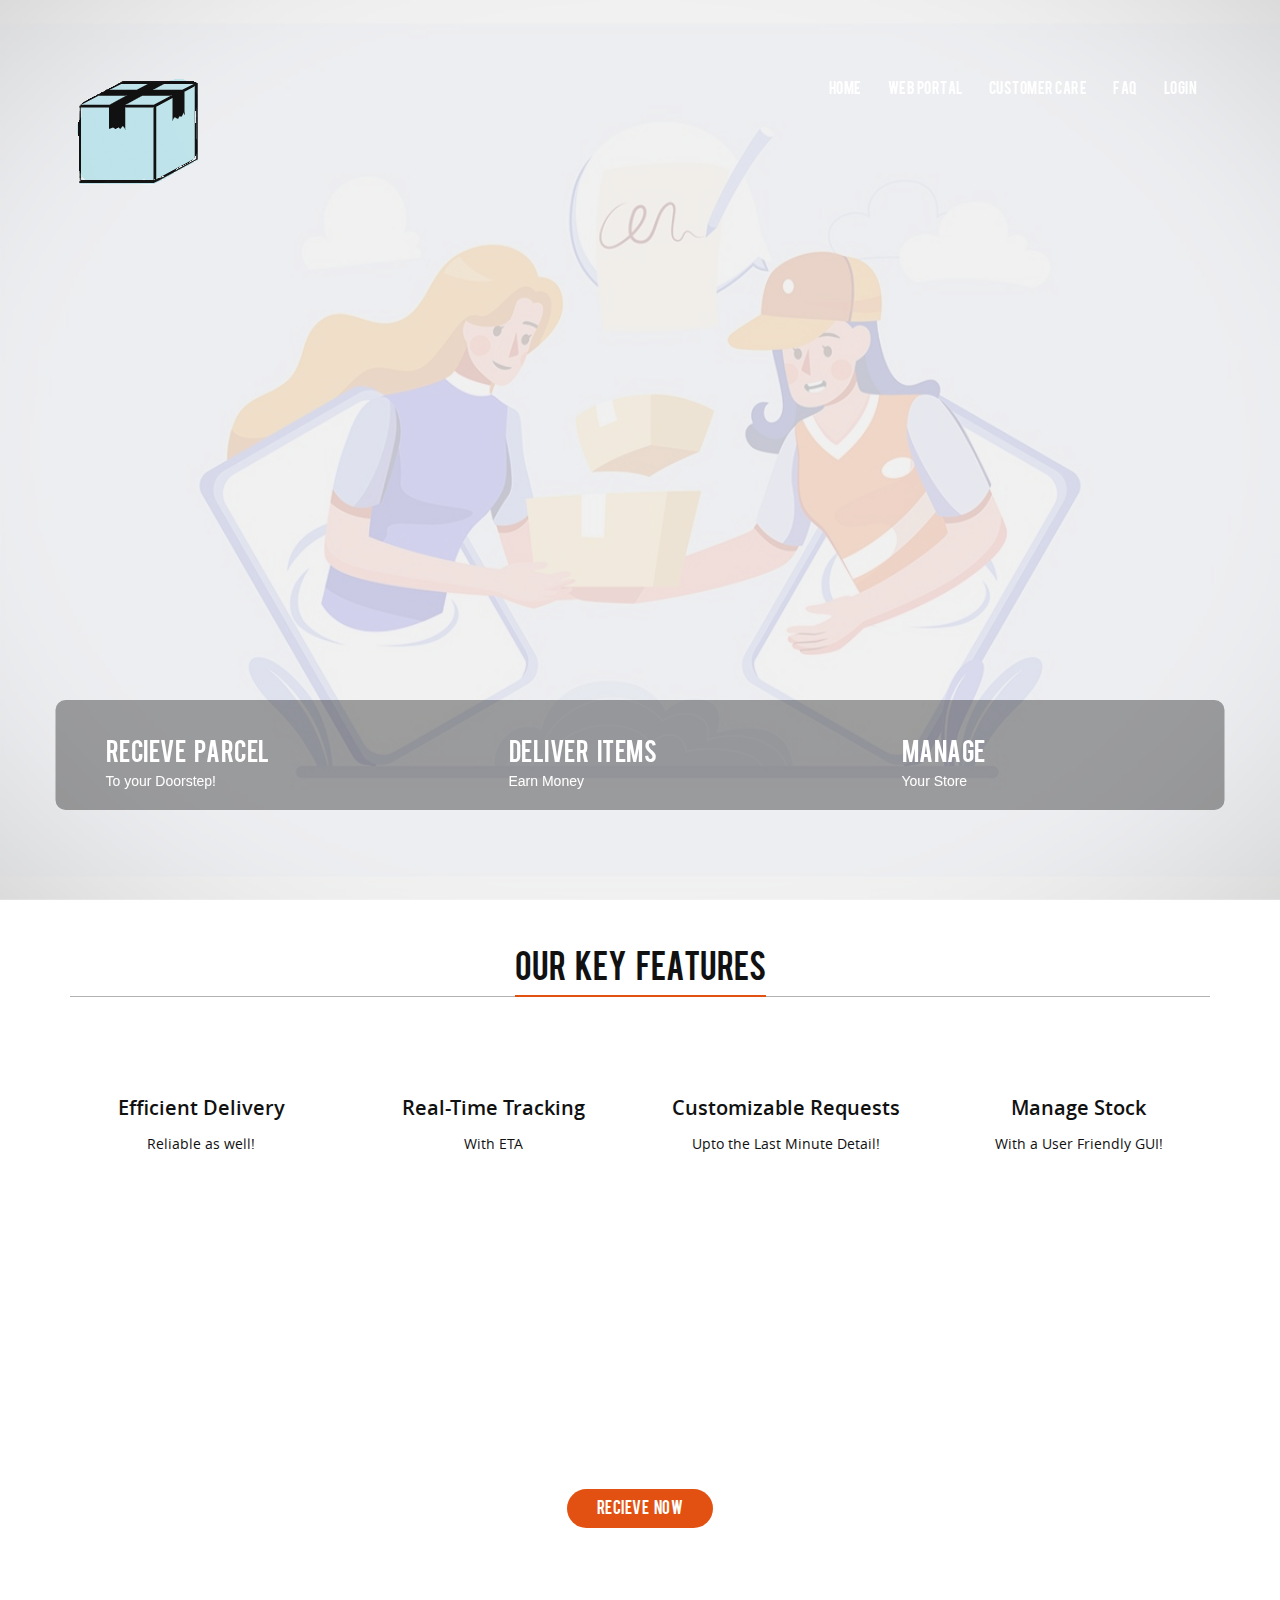
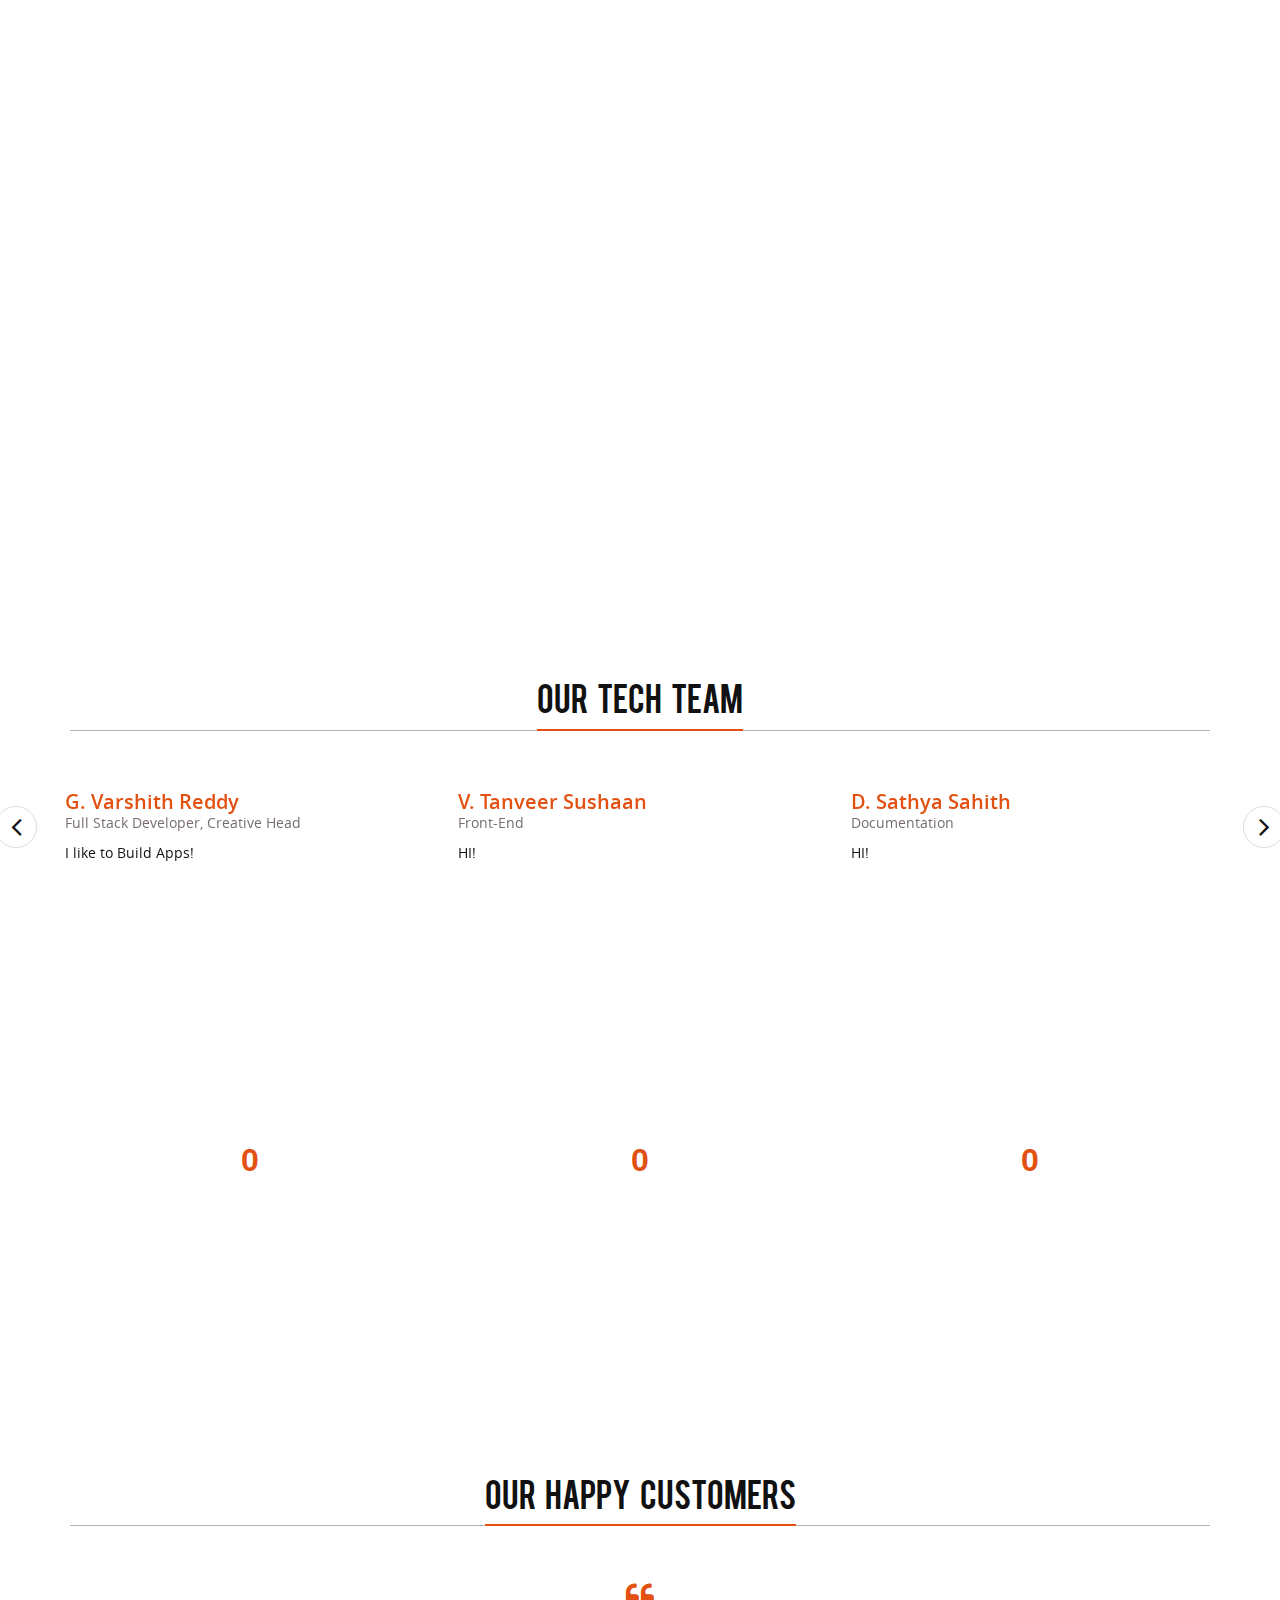
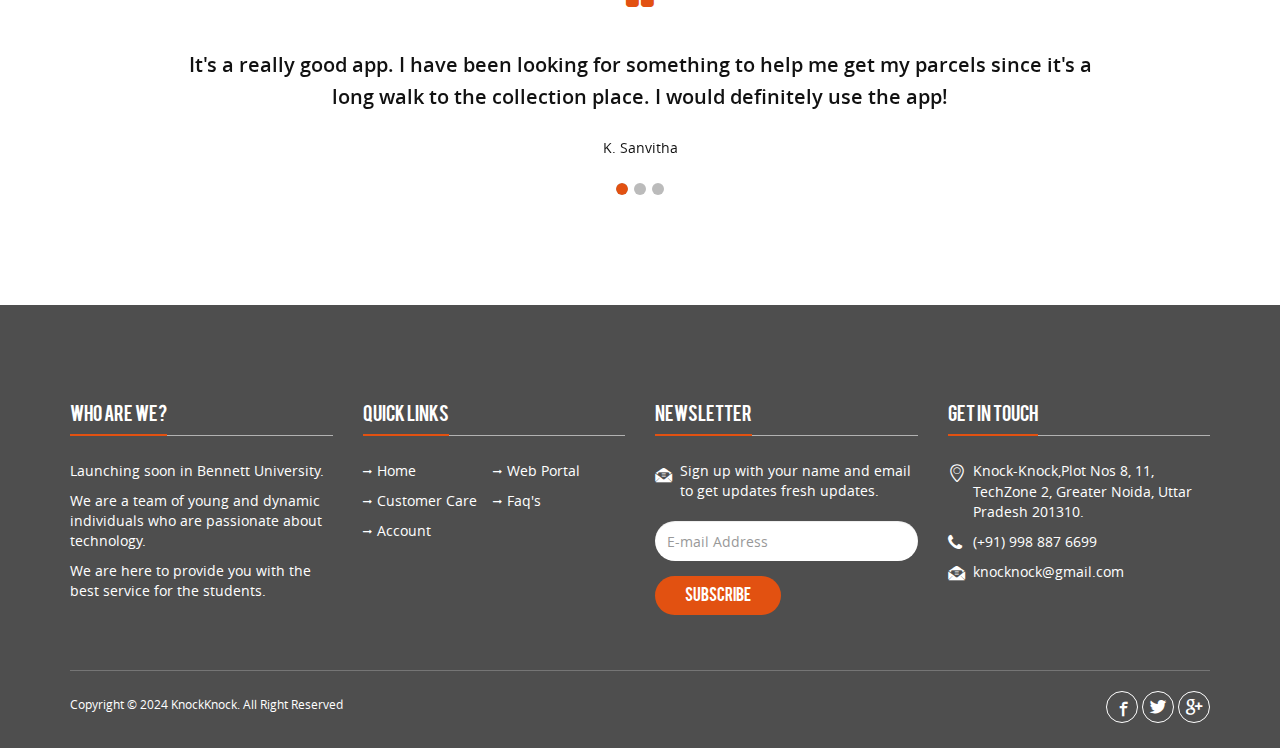
<file: Project/index.html>
<!doctype html>
<html lang="en">
<head>
<meta charset="utf-8">
<meta http-equiv="X-UA-Compatible" content="IE=edge">
<meta name="viewport" content="width=device-width, initial-scale=1">
<title>Knock-Knock</title>
<link rel="stylesheet" type="text/css" href="css/bootstrap.min.css">
<link rel="stylesheet" type="text/css" href="css/font-awesome.min.css">
<link rel="stylesheet" type="text/css" href="css/bistro-icons.css">
<link rel="stylesheet" type="text/css" href="css/animate.min.css">
<link rel="stylesheet" type="text/css" href="css/settings.css">
<link rel="stylesheet" type="text/css" href="css/navigation.css">
<link rel="stylesheet" type="text/css" href="css/owl.carousel.css">
<link rel="stylesheet" type="text/css" href="css/owl.transitions.css">
<link rel="stylesheet" type="text/css" href="css/jquery.fancybox.css">
<link rel="stylesheet" type="text/css" href="css/zerogrid.css">
<link rel="stylesheet" type="text/css" href="css/style.css">
<link rel="stylesheet" type="text/css" href="css/loader.css">
<link rel="shortcut icon" href="images/logo.png">

</head>

<body>

<!--Loader-->
<div class="loader"> 
   <div class="cssload-container">
     <div class="cssload-circle"></div>
     <div class="cssload-circle"></div>
   </div>
</div>

<!--Header-->
<header id="main-navigation">
  <div id="navigation" data-spy="affix" data-offset-top="20">
    <div class="container">
      <div class="row">
      <div class="col-md-12">
        <nav class="navbar navbar-default">
          <div class="navbar-header">
            <button type="button" class="navbar-toggle collapsed" data-toggle="collapse" data-target="#fixed-collapse-navbar" aria-expanded="false"> 
            <span class="icon-bar top-bar"></span> <span class="icon-bar middle-bar"></span> <span class="icon-bar bottom-bar"></span> 
            </button>
           <a class="navbar-brand" href="index.html"><img src="images/logo.png" alt="logo" class="img-responsive"></a> 
         </div>
        
            <div id="fixed-collapse-navbar" class="navbar-collapse collapse navbar-right">
              <ul class="nav navbar-nav">
                <li>
                   <a href="index.html">Home</a>
                   
                </li>
                <li class="dropdown">
                <a data-toggle="dropdown" href="#" class="dropdown-toggle">Web Portal</a>
                <ul class="dropdown-menu">
                  <li><a href="nearby.html">Nearby Orders</a></li>
                  <li><a href="menu.html">Manage Store</a></li>
                </ul>
                
                
                    <li><a href="customercare.html">Customer Care</a></li>
                    <li><a href="faq.html">FAQ</a></li>
                  
                <li><a href="Login & Signup Form\login.html">Login</a></li>
                
              </ul>
            </div>
         </nav>
         </div>
       </div>
     </div>
  </div>
</header>



<!-- REVOLUTION SLIDER -->			

				<div id="rev_slider_34_1_wrapper" class="rev_slider_wrapper fullwidthbanner-container" data-alias="news-gallery34" style="margin:0px auto;background-color:#ffffff;padding:0px;margin-top:0px;margin-bottom:0px;">
				<!-- START REVOLUTION SLIDER 5.0.7 fullwidth mode -->
					<div id="rev_slider_34_1" class="rev_slider fullwidthabanner" style="display:none;" data-version="5.0.7">
						<ul>	<!-- SLIDE  -->
							<li data-index="rs-129" data-transition="fade" data-slotamount="default" data-rotate="0"  data-fstransition="fade" data-fsmasterspeed="1500" data-fsslotamount="7"  data-title="Recieve &nbsp; Parcel" data-description="To your Doorstep!">
								<!-- MAIN IMAGE -->
								<img src="images/banner2.jpg"  alt=""  data-bgposition="center center" data-bgfit="cover" data-bgrepeat="no-repeat" class="rev-slidebg" data-no-retina>
								<!-- LAYER NR. 2 -->
								<h1 class="tp-caption tp-resizeme" 
                          data-x="left" data-hoffset="15"
                          data-y="70" 
                          data-transform_idle="o:1;"
                          data-transform_in="y:[-100%];z:0;rX:0deg;rY:0;rZ:0;sX:1;sY:1;skX:0;skY:0;s:1500;e:Power3.easeInOut;" 
                          data-transform_out="auto:auto;s:1000;e:Power3.easeInOut;" 
                          data-mask_in="x:0px;y:0px;s:inherit;e:inherit;" 
                          data-mask_out="x:0;y:0;s:inherit;e:inherit;" 
                          data-start="500" 
                          data-splitin="none" 
                          data-splitout="none" 
                          style="z-index: 6;">
                          <span class="small_title">Do you want your</span> <br> Parcel &nbsp; Delivered &nbsp; to your &nbsp;<span class="color">Doorstep</span>
                       </h1>
								<!-- LAYER NR. 2 -->
                        <p class="tp-caption tp-resizeme"
                          data-x="left" data-hoffset="15"
                          data-y="210" 
                          data-transform_idle="o:1;"
                          data-transform_in="y:[-100%];z:0;rX:0deg;rY:0;rZ:0;sX:1;sY:1;skX:0;skY:0;s:1500;e:Power3.easeInOut;" 
                          data-transform_out="auto:auto;s:1000;e:Power3.easeInOut;" 
                          data-mask_in="x:0px;y:0px;s:inherit;e:inherit;" 
                          data-mask_out="x:0;y:0;s:inherit;e:inherit;" 
                          data-start="800"
                          style="z-index: 9;">Don't Worry!
                          
                        </p>
                        <div class="tp-caption fade tp-resizeme"
                           data-x="left" data-hoffset="15"
                           data-y="280"
                           data-width = "full"  
                           data-transform_in="y:[-100%];z:0;rX:0deg;rY:0;rZ:0;sX:1;sY:1;skX:0;skY:0;s:1500;e:Power3.easeInOut;"
                           data-transform_out="auto:auto;s:1000;e:Power3.easeInOut;"  
                           data-mask_in="x:0px;y:0px;s:inherit;e:inherit;" 
                           data-mask_out="x:0;y:0;s:inherit;e:inherit;" 
                          data-start="1200"
                           style="z-index: 12;">
                       <a href="recieve.html" class="btn-common btn-white page-scroll">Recieve &nbsp; Now</a>
                       </div>
                        
                       
							</li>
							
							<li class="text-center" data-index="rs-130" data-transition="slideleft" data-slotamount="default" data-rotate="0"  data-title="Deliver &nbsp; Items" data-description="Earn Money">
								<img src="images/banner1.jpg"  alt="" data-bgposition="center center" data-bgfit="cover" data-bgrepeat="no-repeat" class="rev-slidebg" data-no-retina>
                        <h1 class="tp-caption tp-resizeme" 
                          data-x="center" data-hoffset="15"
                          data-y="70" 
                          data-transform_idle="o:1;"
                          data-transform_in="y:[-100%];z:0;rX:0deg;rY:0;rZ:0;sX:1;sY:1;skX:0;skY:0;s:1500;e:Power3.easeInOut;" 
                          data-transform_out="auto:auto;s:1000;e:Power3.easeInOut;" 
                          data-mask_in="x:0px;y:0px;s:inherit;e:inherit;" 
                          data-mask_out="x:0;y:0;s:inherit;e:inherit;" 
                          data-start="500" 
                          data-splitin="none" 
                          data-splitout="none" 
                          style="z-index: 6;">
                          <span class="small_title">  Do  you  want</span> <br> a &nbsp; steady &nbsp; <span class="color">Side &nbsp; Income</span>
                        </h1>
                        <p class="tp-caption tp-resizeme"
                          data-x="center" data-hoffset="15"
                          data-y="210" 
                          data-transform_idle="o:1;"
                          data-transform_in="y:[-100%];z:0;rX:0deg;rY:0;rZ:0;sX:1;sY:1;skX:0;skY:0;s:1500;e:Power3.easeInOut;" 
                          data-transform_out="auto:auto;s:1000;e:Power3.easeInOut;" 
                          data-mask_in="x:0px;y:0px;s:inherit;e:inherit;" 
                          data-mask_out="x:0;y:0;s:inherit;e:inherit;" 
                          data-start="800"
                          style="z-index: 9;">Fikhar not!
                        </p>
							
                            
                          <div class="tp-caption fade tp-resizeme"
                           data-x="center" data-hoffset="15"
                           data-y="280"
                           data-width = "full"  
                           data-transform_in="y:[-100%];z:0;rX:0deg;rY:0;rZ:0;sX:1;sY:1;skX:0;skY:0;s:1500;e:Power3.easeInOut;"
                           data-transform_out="auto:auto;s:1000;e:Power3.easeInOut;"  
                           data-mask_in="x:0px;y:0px;s:inherit;e:inherit;" 
                           data-mask_out="x:0;y:0;s:inherit;e:inherit;" 
                          data-start="1200"
                           style="z-index: 12;">
                          <a href="income2.html" class="btn-common btn-white page-scroll">Learn &nbsp; More</a> &nbsp; <a href="nearby.html" class="btn-common btn-orange page-scroll">Start &nbsp; Now</a>
                       </div>  
                            
                            
                            
                            </li>
						
							<li class="text-right" data-index="rs-131" data-transition="slideleft"   data-rotate="0" data-title="Manage" data-description="Your Store">
								<img src="images/banner4.jpg" alt="" data-bgposition="center center" data-bgfit="cover" data-bgrepeat="no-repeat" class="rev-slidebg" data-no-retina>
                        <h1 class="tp-caption tp-resizeme" 
                          data-x="right" data-hoffset="" 
                          data-y="70" 
                          data-transform_idle="o:1;"
                          data-transform_in="y:[-100%];z:0;rX:0deg;rY:0;rZ:0;sX:1;sY:1;skX:0;skY:0;s:1500;e:Power3.easeInOut;" 
                          data-transform_out="auto:auto;s:1000;e:Power3.easeInOut;" 
                          data-mask_in="x:0px;y:0px;s:inherit;e:inherit;" 
                          data-mask_out="x:0;y:0;s:inherit;e:inherit;" 
                          data-start="500" 
                          data-splitin="none" 
                          data-splitout="none" 
                          style="z-index: 6;">
                          <span class="small_title">Do you want to step</span> <br> Into the &nbsp; Online &nbsp; <span class="color">Subspace</span>
                        </h1>
                        <p class="tp-caption tp-resizeme"
                          data-x="right" data-hoffset="" 
                          data-y="210" 
                          data-transform_idle="o:1;"
                          data-transform_in="y:[-100%];z:0;rX:0deg;rY:0;rZ:0;sX:1;sY:1;skX:0;skY:0;s:1500;e:Power3.easeInOut;" 
                          data-transform_out="auto:auto;s:1000;e:Power3.easeInOut;" 
                          data-mask_in="x:0px;y:0px;s:inherit;e:inherit;" 
                          data-mask_out="x:0;y:0;s:inherit;e:inherit;" 
                          data-start="800"
                          style="z-index: 9;">Start Small, Start Here!
                        </p>
							
                           <div class="tp-caption fade tp-resizeme"
                           data-x="right" data-hoffset=""
                           data-y="280"
                           data-width = "full" 
                           data-transform_idle="o:1;"
                           data-transform_in="y:[-100%];z:0;rX:0deg;rY:0;rZ:0;sX:1;sY:1;skX:0;skY:0;s:1500;e:Power3.easeInOut;"
                           data-transform_out="auto:auto;s:1000;e:Power3.easeInOut;"  
                           data-mask_in="x:0px;y:0px;s:inherit;e:inherit;" 
                           data-mask_out="x:0;y:0;s:inherit;e:inherit;" 
                          data-start="1200"
                           style="z-index: 12;">
                       <a href="menu.html" class="btn-common btn-white page-scroll">Manage</a>
                       </div>  
                            </li>
							<!-- SLIDE  -->
						</ul>
					</div>
				</div>
 <!-- END REVOLUTION SLIDER -->
						

<!--Features Section-->
<section class="feature_wrap padding-half" id="specialities">
  <div class="container">
    <div class="row">
     <div class="col-md-12 text-center">
        <h2 class="heading ">Our &nbsp; Key &nbsp; Features</h2>
        <hr class="heading_space">
      </div>
    </div>
    <div class="row">
      <div class="col-md-3 col-sm-6 feature text-center">
        <h3>Efficient Delivery</h3>
        <p> Reliable as well!</p>
      </div>
      <div class="col-md-3 col-sm-6 feature text-center">
        <h3>Real-Time Tracking</h3>
        <p> With ETA</p>
      </div>
      <div class="col-md-3 col-sm-6 feature text-center">
        <h3>Customizable Requests</h3>
        <p> Upto the Last Minute Detail!</p>
      </div>
      <div class="col-md-3 col-sm-6 feature text-center">
        <h3>Manage Stock</h3>
        <p> With a User Friendly GUI!</p>
      </div>
    </div>
    
  </div>
</section>

<!-- image with content -->
<section class="info_section paralax">
  <div class="container">
    <div class="row">
      <div class="col-md-2"> </div>
      <div class="col-md-8">
         <div class="text-center">
         <h2 class="heading_space">Knock &nbsp; Knock</h2>
         <p class="heading_space detail">The College Companion We Needed.</p>
         <a href="recieve.html" class="btn-common-white page-scroll">Recieve &nbsp; Now</a>
         </div>          
      </div>
      <div class="col-md-2"></div>
    </div>
  </div>
</section>

<!-- You tube Video -->
<style>
  .video-container {
    display: flex;
    justify-content: center;
    margin: 75px 20px 0px 20px;
  }

  .video-container iframe {
    width: 896px;
    height: 504px;
  }
</style>

<div class="video-container">
  <iframe src="https://www.youtube.com/embed/Y8f4WFenSjU?si=KRvrYljxMBeaOvt9" title="YouTube video player" frameborder="0" allow="accelerometer; autoplay; clipboard-write; encrypted-media; gyroscope; picture-in-picture; web-share" referrerpolicy="strict-origin-when-cross-origin" allowfullscreen></iframe>
</div>

<!-- Our developers -->
<section id="cheffs" class="padding">
  <div class="container">
    <div class="row">
      <div class="col-md-12 text-center">
      <h2 class="heading">Our &nbsp; Tech &nbsp; Team</h2>
      <hr class="heading_space">
      </div>
    </div>
    <div class="row">
      <div class="col-md-12">
        <div class="cheffs_wrap_slider">
          <div id="our-cheffs" class="owl-carousel">
            <div class="item">
              <div class="cheffs_wrap">
               <h3>G. Varshith Reddy</h3>
               <small>Full Stack Developer, Creative Head</small>
               <p>I like to Build Apps!</p>
              </div>
            </div>
            <div class="item">
              <div class="cheffs_wrap">
               <h3>V. Tanveer Sushaan</h3>
               <small>Front-End</small>
               <p>HI!</p>
              </div>
            </div>
            <div class="item">
              <div class="cheffs_wrap">
               <h3>D. Sathya Sahith</h3>
               <small>Documentation</small>
               <p>HI!</p>
              </div>
            </div>
            <div class="item">
              <div class="cheffs_wrap">
               <h3>Kanishk Khadria</h3>
               <small>Backend</small>
               <p>HI!</p>
              </div>
            </div>
          </div>
        </div>
      </div>
    </div>
  </div>
</section>


<!-- facts counter  -->
<section id="facts">
  <div class="container">
    <div class="row number-counters"> 
      <!-- first count item -->
      <div class="col-sm-4 col-xs-9 text-center wow fadeInDown" data-wow-duration="500ms" data-wow-delay="300ms">
        <div class="counters-item row">
        <h2><strong data-to="38">0</strong></h2>
          <p>Happy Customers</p>
        </div>
      </div>
      <div class="col-sm-4 col-xs-9 text-center wow fadeInDown" data-wow-duration="500ms" data-wow-delay="600ms">
        <div class="counters-item  row"> 
        <h2><strong data-to="47">0</strong></h2>
          <p>Repeate Customers (%)</p>
        </div>
      </div>
      <div class="col-sm-4 col-xs-9 text-center wow fadeInDown" data-wow-duration="500ms" data-wow-delay="1200ms">
        <div class="counters-item  row"> 
        <h2><strong data-to="200">0</strong></h2>
          <p>Parcels Delivered</p>
        </div>
      </div>
    </div>  
  </div>
</section>


<!-- testinomial -->
<section id="testinomial" class="padding">
  <div class="container">
  <div class="row">
      <div class="col-md-12 text-center">
      <h2 class="heading">Our &nbsp; happy &nbsp; Customers</h2>
      <hr class="heading_space">
      </div>
    </div>
    <div class="row">
      <div class="col-md-12">
      <div id="testinomial-slider" class="owl-carousel text-center">
        <div class="item">
          <h3>It's a really good app. I have been looking for something to help me get my parcels since it's a long walk to the collection place. I would definitely use the app!</h3>
          <p>K. Sanvitha</p>
        </div>
        <div class="item">
          <h3>Knock-Knock app made campus deliveries a breeze! No more waiting in long lines, just a few taps and our packages are at our door.</h3>
          <p>Sandeep</p>
        </div>
        <div class="item">
          <h3>Love how Knock-Knock lets us customize delivery times and track our packages in real-time. It's like having a personal delivery assistant on campus.</h3>
          <p>Chaitanya</p>
        </div>
       </div>
      </div>
    </div>
  </div>
</section>


<!--Footer-->
<footer class="padding-top bg_black">
  <div class="container">
    <div class="row">
      <div class="col-md-3 col-sm-6 footer_column">
        <h4 class="heading">Who are we?</h4>
        <hr class="half_space">
        <p class="half_space"></p>
        <p>Launching soon in Bennett University.
        <p>We are a team of young and dynamic individuals who are passionate about technology.</p>
        <p>We are here to provide you with the best service for the students.</p>
      </div>
      <div class="col-md-3 col-sm-6 footer_column">
        <h4 class="heading">Quick Links</h4>
        <hr class="half_space">
        <ul class="widget_links">
          <li><a href="index.html">Home</a></li>
          <li><a href="menu.html">Web Portal</a></li>
          <li><a href="customercare.html">Customer Care</a></li>
          
          <li><a href="faq.html">Faq's</a></li>
          <li><a href="Login & Signup Form\login.html">Account</a></li>
          
        </ul>
      </div>
      <div class="col-md-3 col-sm-6 footer_column">
        <h4 class="heading">Newsletter</h4>
        <hr class="half_space">
        <p class="icon"><i class="icon-dollar"></i>Sign up with your name and email to get updates fresh updates.</p>
        <div id="result1" class="text-center"></div>        
        
       <form action="http://themesindustry.us13.list-manage.com/subscribe/post-json?u=4d80221ea53f3a4487ddebd93&id=494727d648&c=?" method="get" onSubmit="return false" class="newsletter">
          <div class="form-group">
            <input type="email" placeholder="E-mail Address" required name="EMAIL" id="EMAIL" class="form-control" />
          </div>
          <div class="form-group">
            <input type="submit" class="btn-submit button3" value="Subscribe" />
          </div>
        </form>
      </div>
      <div class="col-md-3 col-sm-6 footer_column">
        <h4 class="heading">Get in Touch</h4>
        <hr class="half_space">
        <p></p>
        <p class="address"><i class="icon-location"></i>Knock-Knock,Plot Nos 8, 11, TechZone 2, Greater Noida, Uttar Pradesh 201310.</p>
        <p class="address"><i class="fa fa-phone"></i>(+91) 998 887 6699</p>
        <p class="address"><i class="icon-dollar"></i><a href="office@jks.com">knocknock@gmail.com</a></p>
      </div> 
    </div>
    <div class="row">
     <div class="col-md-12">
        <div class="copyright clearfix">
          <p>Copyright &copy; 2024 KnockKnock. All Right Reserved</p>
          <ul class="social_icon">
               <li><a href="#" class="facebook"><i class="icon-facebook5"></i></a></li>
               <li><a href="#" class="twitter"><i class="icon-twitter4"></i></a></li>
               <li><a href="#" class="google"><i class="icon-google"></i></a></li>
              </ul>
        </div>
      </div>
    </div>
  </div>
</footer>

<a href="#" id="back-top"><i class="fa fa-angle-up fa-2x"></i></a>

<script src="js/jquery-2.2.3.js" type="text/javascript"></script>
<script src="js/bootstrap.min.js" type="text/javascript"></script>
<script src="js/jquery.themepunch.tools.min.js"></script>
<script src="js/jquery.themepunch.revolution.min.js"></script>
<script src="js/revolution.extension.layeranimation.min.js"></script>
<script src="js/revolution.extension.navigation.min.js"></script>
<script src="js/revolution.extension.parallax.min.js"></script>
<script src="js/revolution.extension.slideanims.min.js"></script>
<script src="js/revolution.extension.video.min.js"></script>
<script src="js/slider.js" type="text/javascript"></script>
<script src="js/owl.carousel.min.js" type="text/javascript"></script>
<script src="js/jquery.parallax-1.1.3.js"></script>
<script src="js/jquery.mixitup.min.js"></script>
<script src="js/jquery-countTo.js"></script>
<script src="js/jquery.appear.js"></script>  
<script src="js/jquery.fancybox.js"></script>
<script src="js/functions.js" type="text/javascript"></script>
 
</body>
</html>
</file>
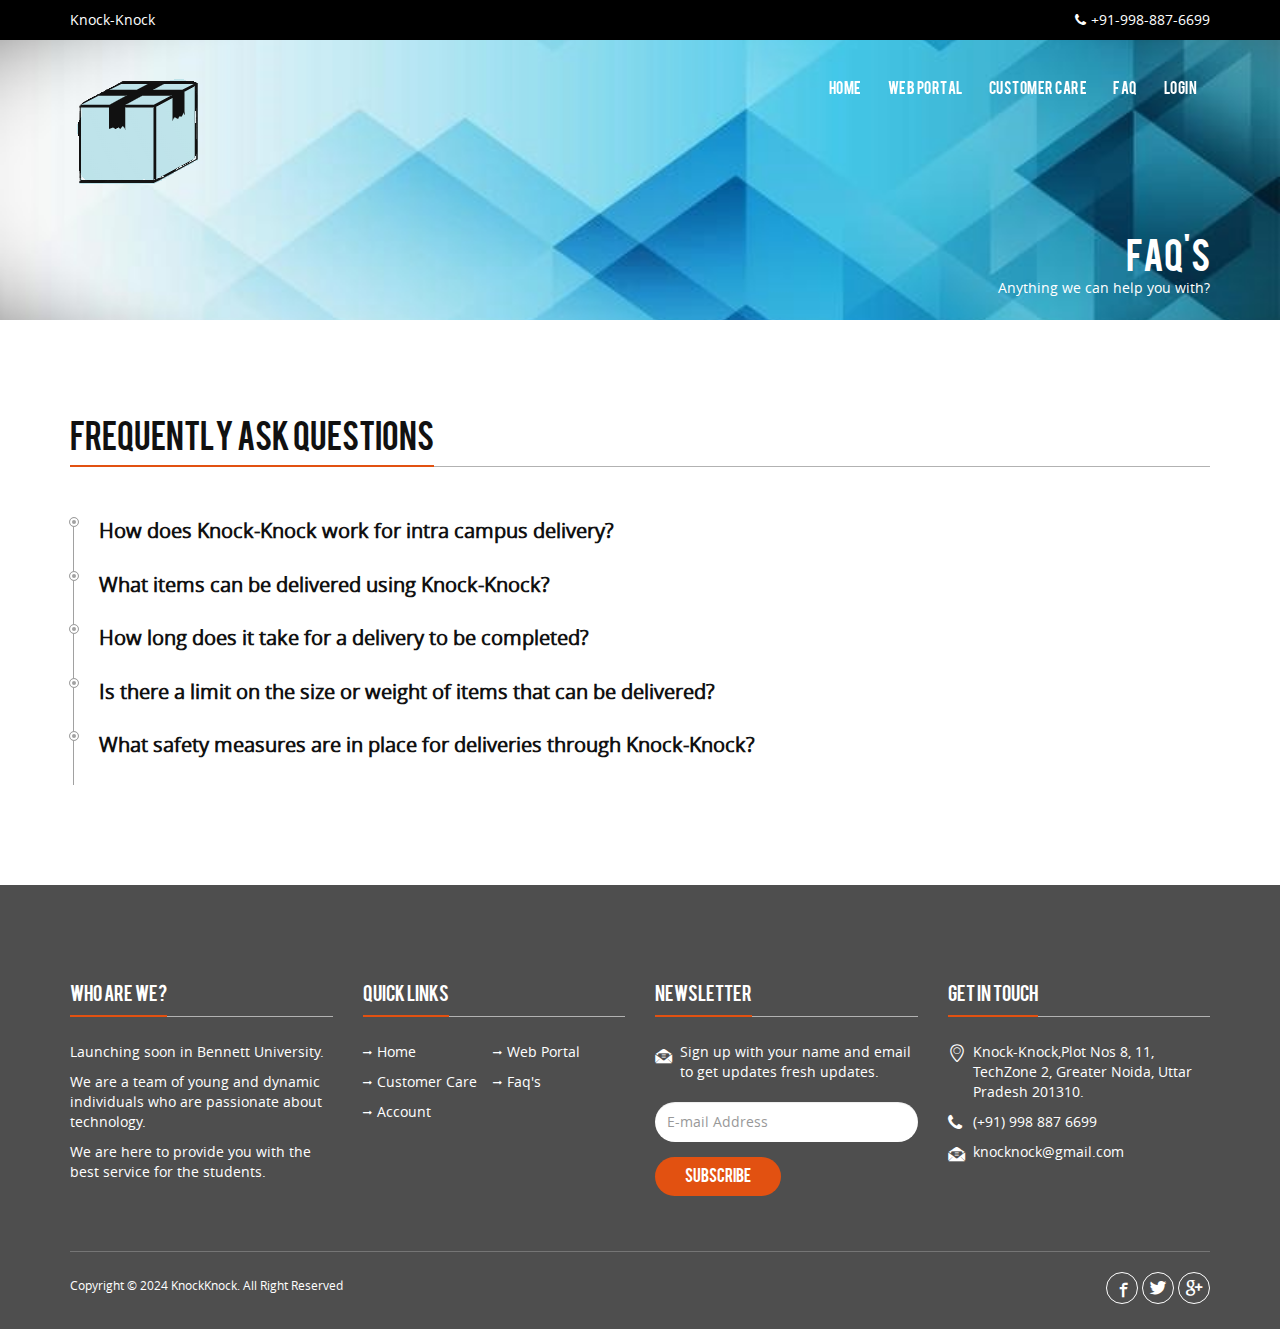
<file: Project/faq.html>
<!doctype html>
<html lang="en">
<head>
<meta charset="utf-8">
<meta http-equiv="X-UA-Compatible" content="IE=edge">
<meta name="viewport" content="width=device-width, initial-scale=1">
<title>Knock-Knock</title>
<link rel="stylesheet" type="text/css" href="css/bootstrap.min.css">
<link rel="stylesheet" type="text/css" href="css/font-awesome.min.css">
<link rel="stylesheet" type="text/css" href="css/bistro-icons.css">
<link rel="stylesheet" type="text/css" href="css/animate.min.css">
<link rel="stylesheet" type="text/css" href="css/settings.css">
<link rel="stylesheet" type="text/css" href="css/navigation.css">
<link rel="stylesheet" type="text/css" href="css/owl.carousel.css">
<link rel="stylesheet" type="text/css" href="css/owl.transitions.css">
<link rel="stylesheet" type="text/css" href="css/jquery.fancybox.css">
<link rel="stylesheet" type="text/css" href="css/zerogrid.css">
<link rel="stylesheet" type="text/css" href="css/style.css">
<link rel="stylesheet" type="text/css" href="css/loader.css">
<link rel="shortcut icon" href="images/logo.png">

</head>

<body>

<!--Loader-->
<div class="loader"> 
   <div class="cssload-container">
     <div class="cssload-circle"></div>
     <div class="cssload-circle"></div>
   </div>
</div>

<!--Topbar-->
<div class="topbar">
  <div class="container">
    <div class="row">
      <div class="col-md-12">
        <p class="pull-left hidden-xs">Knock-Knock</p>
        <p class="pull-right"><i class="fa fa-phone"></i>+91-998-887-6699</p>
      </div>
    </div>
  </div>
</div>


<!--Header-->
<header id="main-navigation">
  <div id="navigation" data-spy="affix" data-offset-top="20">
    <div class="container">
      <div class="row">
      <div class="col-md-12">
        <nav class="navbar navbar-default">
          <div class="navbar-header">
            <button type="button" class="navbar-toggle collapsed" data-toggle="collapse" data-target="#fixed-collapse-navbar" aria-expanded="false"> 
            <span class="icon-bar top-bar"></span> <span class="icon-bar middle-bar"></span> <span class="icon-bar bottom-bar"></span> 
            </button>
           <a class="navbar-brand" href="index.html"><img src="images/logo.png" alt="logo" class="img-responsive"></a> 
         </div>
        
            <div id="fixed-collapse-navbar" class="navbar-collapse collapse navbar-right">
              <ul class="nav navbar-nav">
                <li>
                   <a href="index.html">Home</a>
                   
                </li>
                <li class="dropdown">
                <a data-toggle="dropdown" href="#" class="dropdown-toggle">Web Portal</a>
                <ul class="dropdown-menu">
                  <li><a href="nearby.html">Nearby Orders</a></li>
                  <li><a href="menu.html">Manage Store</a></li>
                </ul>
                
                
                    <li><a href="customercare.html">Customer Care</a></li>
                    <li><a href="faq.html">FAQ</a></li>
                  
                <li><a href="Login & Signup Form\login.html">Login</a></li>
                
              </ul>
            </div>
         </nav>
         </div>
       </div>
     </div>
  </div>
</header>



<!--Page header & Title-->
<section id="page_header">
<div class="page_title">
  <div class="container">
    <div class="row">
      <div class="col-md-12">
         <h2 class="title">FAQ’s</h2>
         <p>Anything we can help you with?</p>
      </div>
    </div>
  </div>
</div>  
</section>



<section id="faq" class="padding">
  <div class="container">
    <div class="row">
      <div class="col-md-12">
      <h2 class="heading">Frequently ask Questions</h2>
      <hr class="heading_space">
        <div class='faq_wrapper'>
          <ul class='items'>
            <li>
              <a href='#'> How does Knock-Knock work for intra campus delivery?</a>
              <ul class='sub-items'>
                <li>
                  <p class="half_space"> Knock-Knock allows users to place delivery requests within the Bennett University campus through the mobile app.
                    Our delivery agents will pick up and drop off items at specified locations.</p>
                </li>
              </ul>
            </li>
            <li>
              <a href='#'>What items can be delivered using Knock-Knock?</a>
              <ul class='sub-items'>
                <li>
                  <p>Knock-Knock can deliver a wide range of items including food, documents, packages, and more within the Bennett
                    University campus.</p>
                </li>
              </ul>
            </li>
            <li>
              <a href='#'>How long does it take for a delivery to be completed?</a>
              <ul class='sub-items'>
                <li>
                  <p class="half_space">Delivery times may vary based on the distance and availability of our delivery agents, but we strive to complete
                    deliveries promptly within a reasonable time frame.</p>
                </li>
              </ul>
            </li>
            <li>
              <a href='#'>Is there a limit on the size or weight of items that can be delivered?</a>
              <ul class='sub-items'>
                <li>
                  <p>While there are general size and weight limits for items that can be delivered, please reach out to our customer
                    support for specific inquiries regarding oversized or heavy items.</p>
                </li>
              </ul>
            </li>
            <li>
              <a href='#'>What safety measures are in place for deliveries through Knock-Knock?</a>
              <ul class='sub-items'>
                <li>
                  <p>We prioritize the safety and security of all deliveries. Our delivery agents undergo background checks, and we have
                    protocols in place to ensure the safe handling and delivery of all items.</p>
                </li>
              </ul>
            </li>
            <li>
          </ul>
        </div>
      </div>
    </div>
  </div>
</section>



<!--Footer-->
<footer class="padding-top bg_black">
  <div class="container">
    <div class="row">
      <div class="col-md-3 col-sm-6 footer_column">
        <h4 class="heading">Who are we?</h4>
        <hr class="half_space">
        <p class="half_space"></p>
        <p>Launching soon in Bennett University.
        <p>We are a team of young and dynamic individuals who are passionate about technology.</p>
        <p>We are here to provide you with the best service for the students.</p>
      </div>
      <div class="col-md-3 col-sm-6 footer_column">
        <h4 class="heading">Quick Links</h4>
        <hr class="half_space">
        <ul class="widget_links">
          <li><a href="index.html">Home</a></li>
          <li><a href="menu.html">Web Portal</a></li>
          <li><a href="customercare.html">Customer Care</a></li>
          
          <li><a href="faq.html">Faq's</a></li>
          <li><a href="Login & Signup Form\login.html">Account</a></li>
          
        </ul>
      </div>
      <div class="col-md-3 col-sm-6 footer_column">
        <h4 class="heading">Newsletter</h4>
        <hr class="half_space">
        <p class="icon"><i class="icon-dollar"></i>Sign up with your name and email to get updates fresh updates.</p>
        <div id="result1" class="text-center"></div>        
        
       <form action="http://themesindustry.us13.list-manage.com/subscribe/post-json?u=4d80221ea53f3a4487ddebd93&id=494727d648&c=?" method="get" onSubmit="return false" class="newsletter">
          <div class="form-group">
            <input type="email" placeholder="E-mail Address" required name="EMAIL" id="EMAIL" class="form-control" />
          </div>
          <div class="form-group">
            <input type="submit" class="btn-submit button3" value="Subscribe" />
          </div>
        </form>
      </div>
      <div class="col-md-3 col-sm-6 footer_column">
        <h4 class="heading">Get in Touch</h4>
        <hr class="half_space">
        <p></p>
        <p class="address"><i class="icon-location"></i>Knock-Knock,Plot Nos 8, 11, TechZone 2, Greater Noida, Uttar Pradesh 201310.</p>
        <p class="address"><i class="fa fa-phone"></i>(+91) 998 887 6699</p>
        <p class="address"><i class="icon-dollar"></i><a href="office@jks.com">knocknock@gmail.com</a></p>
      </div> 
    </div>
    <div class="row">
     <div class="col-md-12">
        <div class="copyright clearfix">
          <p>Copyright &copy; 2024 KnockKnock. All Right Reserved</p>
          <ul class="social_icon">
               <li><a href="#" class="facebook"><i class="icon-facebook5"></i></a></li>
               <li><a href="#" class="twitter"><i class="icon-twitter4"></i></a></li>
               <li><a href="#" class="google"><i class="icon-google"></i></a></li>
              </ul>
        </div>
      </div>
    </div>
  </div>
</footer>


<a href="#." id="back-top"><i class="fa fa-angle-up fa-2x"></i></a>

<script src="js/jquery-2.2.3.js" type="text/javascript"></script>
<script src="js/bootstrap.min.js" type="text/javascript"></script>
<script src="js/jquery.parallax-1.1.3.js"></script>
<script src="js/jquery.appear.js"></script>  
<script src="js/jquery-countTo.js"></script>
<script src="js/owl.carousel.min.js" type="text/javascript"></script>
<script src="js/jquery.fancybox.js"></script>
<script src="js/jquery.mixitup.min.js"></script>
<script src="js/functions.js" type="text/javascript"></script>
</body>
</html>
</file>
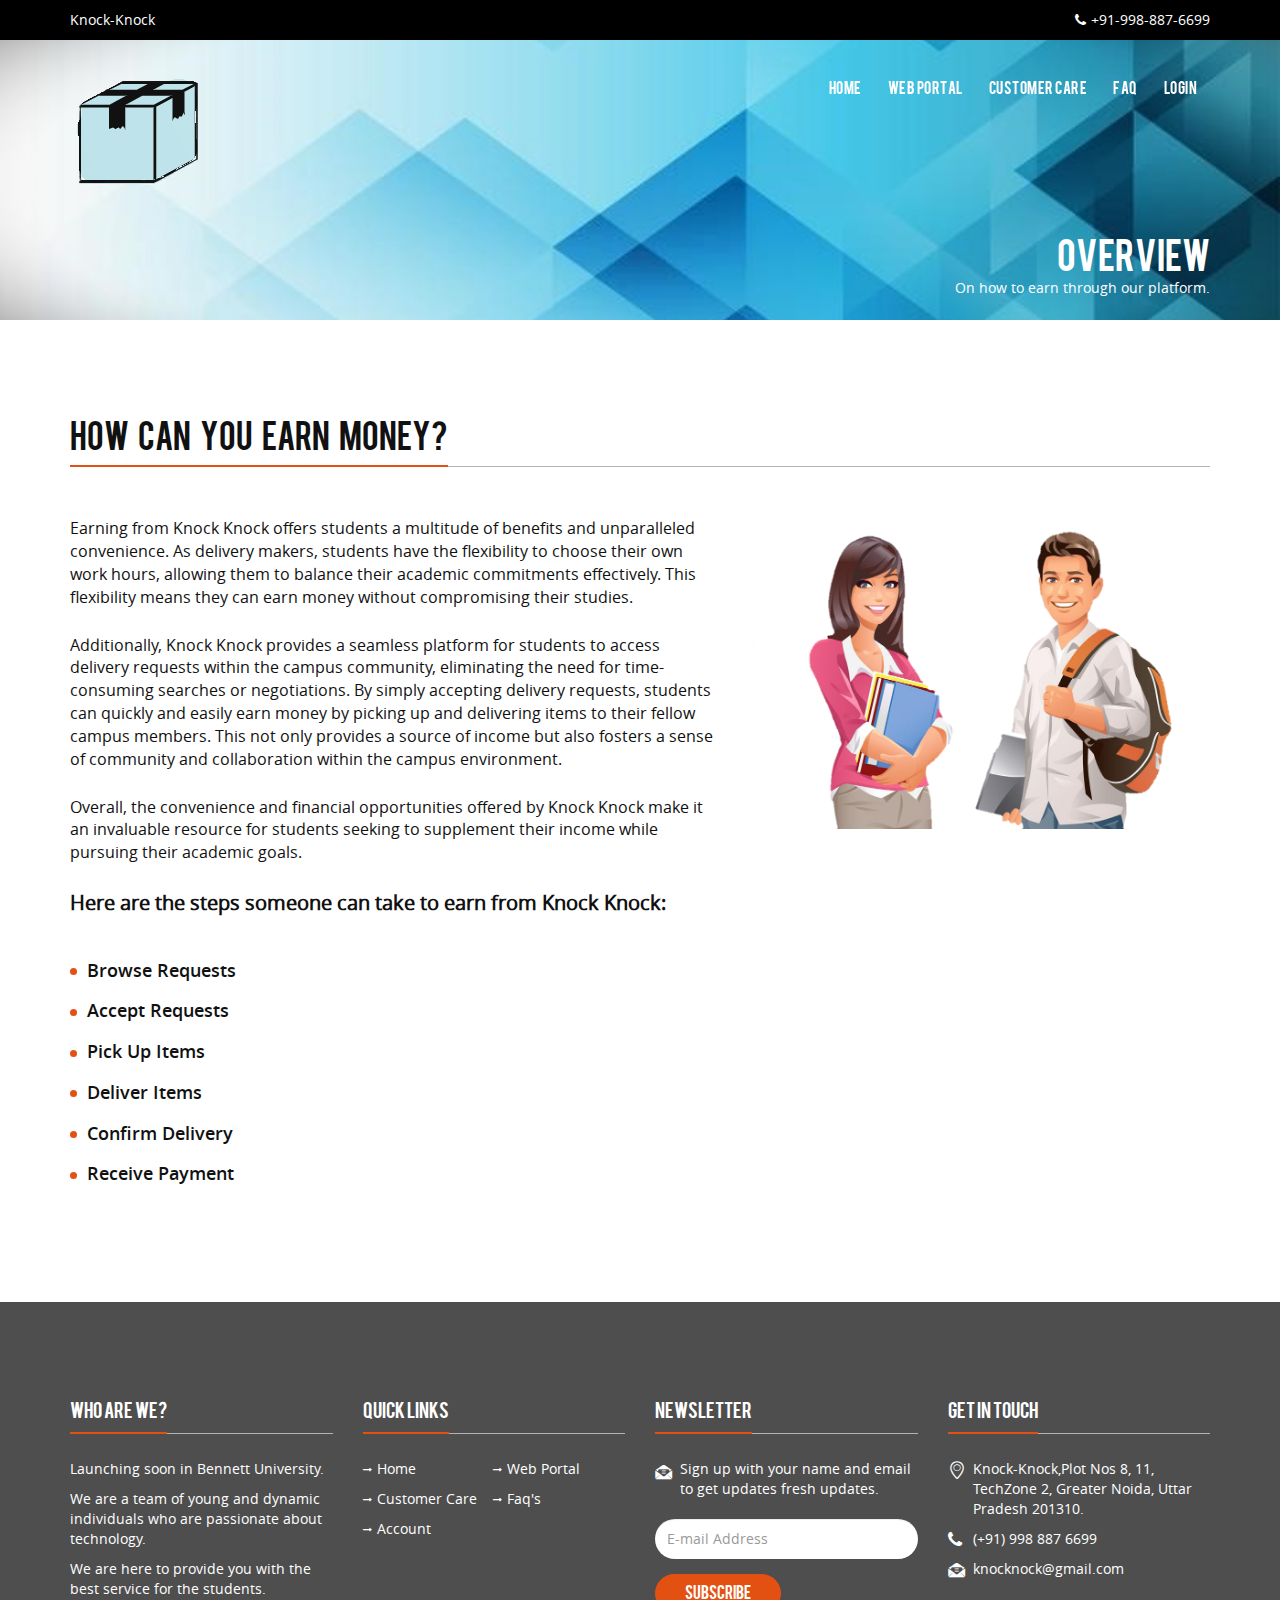
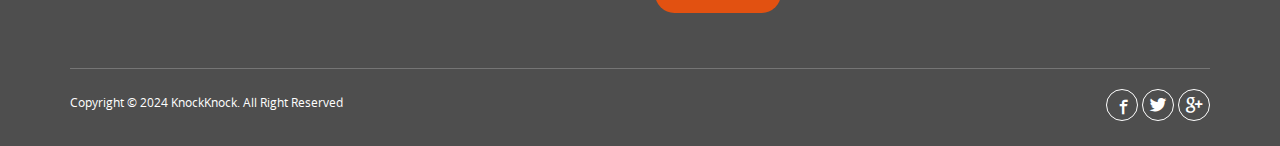
<file: Project/income2.html>
<!doctype html>
<html lang="en">
<head>
<meta charset="utf-8">
<meta http-equiv="X-UA-Compatible" content="IE=edge">
<meta name="viewport" content="width=device-width, initial-scale=1">
<title>Knock-Knock</title>
<link rel="stylesheet" type="text/css" href="css/bootstrap.min.css">
<link rel="stylesheet" type="text/css" href="css/font-awesome.min.css">
<link rel="stylesheet" type="text/css" href="css/bistro-icons.css">
<link rel="stylesheet" type="text/css" href="css/animate.min.css">
<link rel="stylesheet" type="text/css" href="css/settings.css">
<link rel="stylesheet" type="text/css" href="css/navigation.css">
<link rel="stylesheet" type="text/css" href="css/owl.carousel.css">
<link rel="stylesheet" type="text/css" href="css/owl.transitions.css">
<link rel="stylesheet" type="text/css" href="css/jquery.fancybox.css">
<link rel="stylesheet" type="text/css" href="css/zerogrid.css">
<link rel="stylesheet" type="text/css" href="css/style.css">
<link rel="stylesheet" type="text/css" href="css/loader.css">
<link rel="shortcut icon" href="images/logo.png">

</head>

<body>

<!--Loader-->
<div class="loader"> 
   <div class="cssload-container">
     <div class="cssload-circle"></div>
     <div class="cssload-circle"></div>
   </div>
</div>

<!--Topbar-->
<div class="topbar">
  <div class="container">
    <div class="row">
      <div class="col-md-12">
        <p class="pull-left hidden-xs">Knock-Knock</p>
        <p class="pull-right"><i class="fa fa-phone"></i>+91-998-887-6699</p>
      </div>
    </div>
  </div>
</div>

<!--Header-->
<header id="main-navigation">
  <div id="navigation" data-spy="affix" data-offset-top="20">
    <div class="container">
      <div class="row">
      <div class="col-md-12">
        <nav class="navbar navbar-default">
          <div class="navbar-header">
            <button type="button" class="navbar-toggle collapsed" data-toggle="collapse" data-target="#fixed-collapse-navbar" aria-expanded="false"> 
            <span class="icon-bar top-bar"></span> <span class="icon-bar middle-bar"></span> <span class="icon-bar bottom-bar"></span> 
            </button>
           <a class="navbar-brand" href="index.html"><img src="images/logo.png" alt="logo" class="img-responsive"></a> 
         </div>
        
            <div id="fixed-collapse-navbar" class="navbar-collapse collapse navbar-right">
              <ul class="nav navbar-nav">
                <li>
                   <a href="index.html">Home</a>
                   
                </li>
                <li class="dropdown">
                <a data-toggle="dropdown" href="#" class="dropdown-toggle">Web Portal</a>
                <ul class="dropdown-menu">
                  <li><a href="nearby.html">Nearby Orders</a></li>
                  <li><a href="menu.html">Manage Store</a></li>
                </ul>
                
                
                    <li><a href="customercare.html">Customer Care</a></li>
                    <li><a href="faq.html">FAQ</a></li>
                  
                <li><a href="Login & Signup Form\login.html">Login</a></li>
                
              </ul>
            </div>
         </nav>
         </div>
       </div>
     </div>
  </div>
</header>


<!--Page header & Title-->
<section id="page_header">
<div class="page_title">
  <div class="container">
    <div class="row">
      <div class="col-md-12">
         <h2 class="title">Overview</h2>
         <p>On how to earn through our platform.</p>
      </div>
    </div>
  </div>
</div>  
</section>


<!--Welcome-->
<section id="welcome" class="padding">
  <div class="container">
    <div class="row">
      <div class="col-md-12">
         <h2 class="heading">How &nbsp; can &nbsp; you &nbsp; earn &nbsp; money?</h2>
         <hr class="heading_space">
      </div>
      <div class="col-md-7 col-sm-6">
        <p class="half_space" style="font-size: 16px;">Earning from Knock Knock offers students a multitude of benefits and unparalleled convenience. As delivery makers, students have the flexibility to choose their own work hours, allowing them to balance their academic commitments effectively. This flexibility means they can earn money without compromising their studies.</p>
        <p class="half_space"></p>
        <p class="half_space" style="font-size: 16px;">Additionally, Knock Knock provides a seamless platform for students to access delivery requests within the campus community, eliminating the need for time-consuming searches or negotiations. By simply accepting delivery requests, students can quickly and easily earn money by picking up and delivering items to their fellow campus members. This not only provides a source of income but also fosters a sense of community and collaboration within the campus environment.</p>
        <p class="half_space"></p>
        <p class="half_space" style="font-size: 16px;">Overall, the convenience and financial opportunities offered by Knock Knock make it an invaluable resource for students seeking to supplement their income while pursuing their academic goals.</p>
        <p class="half_space"></p>
        <p class="half_space" style="font-size: 20px;"><strong>Here are the steps someone can take to earn from Knock Knock:</strong></p>
        <ul class="welcome_list">
        <li>Browse Requests</li>
        <li>Accept Requests</li>
        <li>Pick Up Items</li>
        <li>Deliver Items</li>
        <li>Confirm Delivery</li>
        <li>Receive Payment</li>
        </ul> 
      </div>
      <div class="col-md-5 col-sm-6">
       <img class="img-responsive" src="images/welcome.png" alt="welcome JKS">
      </div>
    </div>
  </div>
</section> 


<!--Footer-->
<footer class="padding-top bg_black">
  <div class="container">
    <div class="row">
      <div class="col-md-3 col-sm-6 footer_column">
        <h4 class="heading">Who are we?</h4>
        <hr class="half_space">
        <p class="half_space"></p>
        <p>Launching soon in Bennett University.
        <p>We are a team of young and dynamic individuals who are passionate about technology.</p>
        <p>We are here to provide you with the best service for the students.</p>
      </div>
      <div class="col-md-3 col-sm-6 footer_column">
        <h4 class="heading">Quick Links</h4>
        <hr class="half_space">
        <ul class="widget_links">
          <li><a href="index.html">Home</a></li>
          <li><a href="menu.html">Web Portal</a></li>
          <li><a href="customercare.html">Customer Care</a></li>
          
          <li><a href="faq.html">Faq's</a></li>
          <li><a href="Login & Signup Form\login.html">Account</a></li>
          
        </ul>
      </div>
      <div class="col-md-3 col-sm-6 footer_column">
        <h4 class="heading">Newsletter</h4>
        <hr class="half_space">
        <p class="icon"><i class="icon-dollar"></i>Sign up with your name and email to get updates fresh updates.</p>
        <div id="result1" class="text-center"></div>        
        
       <form action="http://themesindustry.us13.list-manage.com/subscribe/post-json?u=4d80221ea53f3a4487ddebd93&id=494727d648&c=?" method="get" onSubmit="return false" class="newsletter">
          <div class="form-group">
            <input type="email" placeholder="E-mail Address" required name="EMAIL" id="EMAIL" class="form-control" />
          </div>
          <div class="form-group">
            <input type="submit" class="btn-submit button3" value="Subscribe" />
          </div>
        </form>
      </div>
      <div class="col-md-3 col-sm-6 footer_column">
        <h4 class="heading">Get in Touch</h4>
        <hr class="half_space">
        <p></p>
        <p class="address"><i class="icon-location"></i>Knock-Knock,Plot Nos 8, 11, TechZone 2, Greater Noida, Uttar Pradesh 201310.</p>
        <p class="address"><i class="fa fa-phone"></i>(+91) 998 887 6699</p>
        <p class="address"><i class="icon-dollar"></i><a href="office@jks.com">knocknock@gmail.com</a></p>
      </div> 
    </div>
    <div class="row">
     <div class="col-md-12">
        <div class="copyright clearfix">
          <p>Copyright &copy; 2024 KnockKnock. All Right Reserved</p>
          <ul class="social_icon">
               <li><a href="#" class="facebook"><i class="icon-facebook5"></i></a></li>
               <li><a href="#" class="twitter"><i class="icon-twitter4"></i></a></li>
               <li><a href="#" class="google"><i class="icon-google"></i></a></li>
              </ul>
        </div>
      </div>
    </div>
  </div>
</footer>

<a href="#" id="back-top"><i class="fa fa-angle-up fa-2x"></i></a>

<script src="js/jquery-2.2.3.js" type="text/javascript"></script>
<script src="js/bootstrap.min.js" type="text/javascript"></script>
<script src="js/jquery.parallax-1.1.3.js"></script>
<script src="js/jquery.appear.js"></script>  
<script src="js/jquery-countTo.js"></script> 
<script src="js/owl.carousel.min.js" type="text/javascript"></script>
<script src="js/jquery.fancybox.js"></script>
<script src="js/jquery.mixitup.min.js"></script>
<script src="js/functions.js" type="text/javascript"></script>

</body>
</html>
</file>
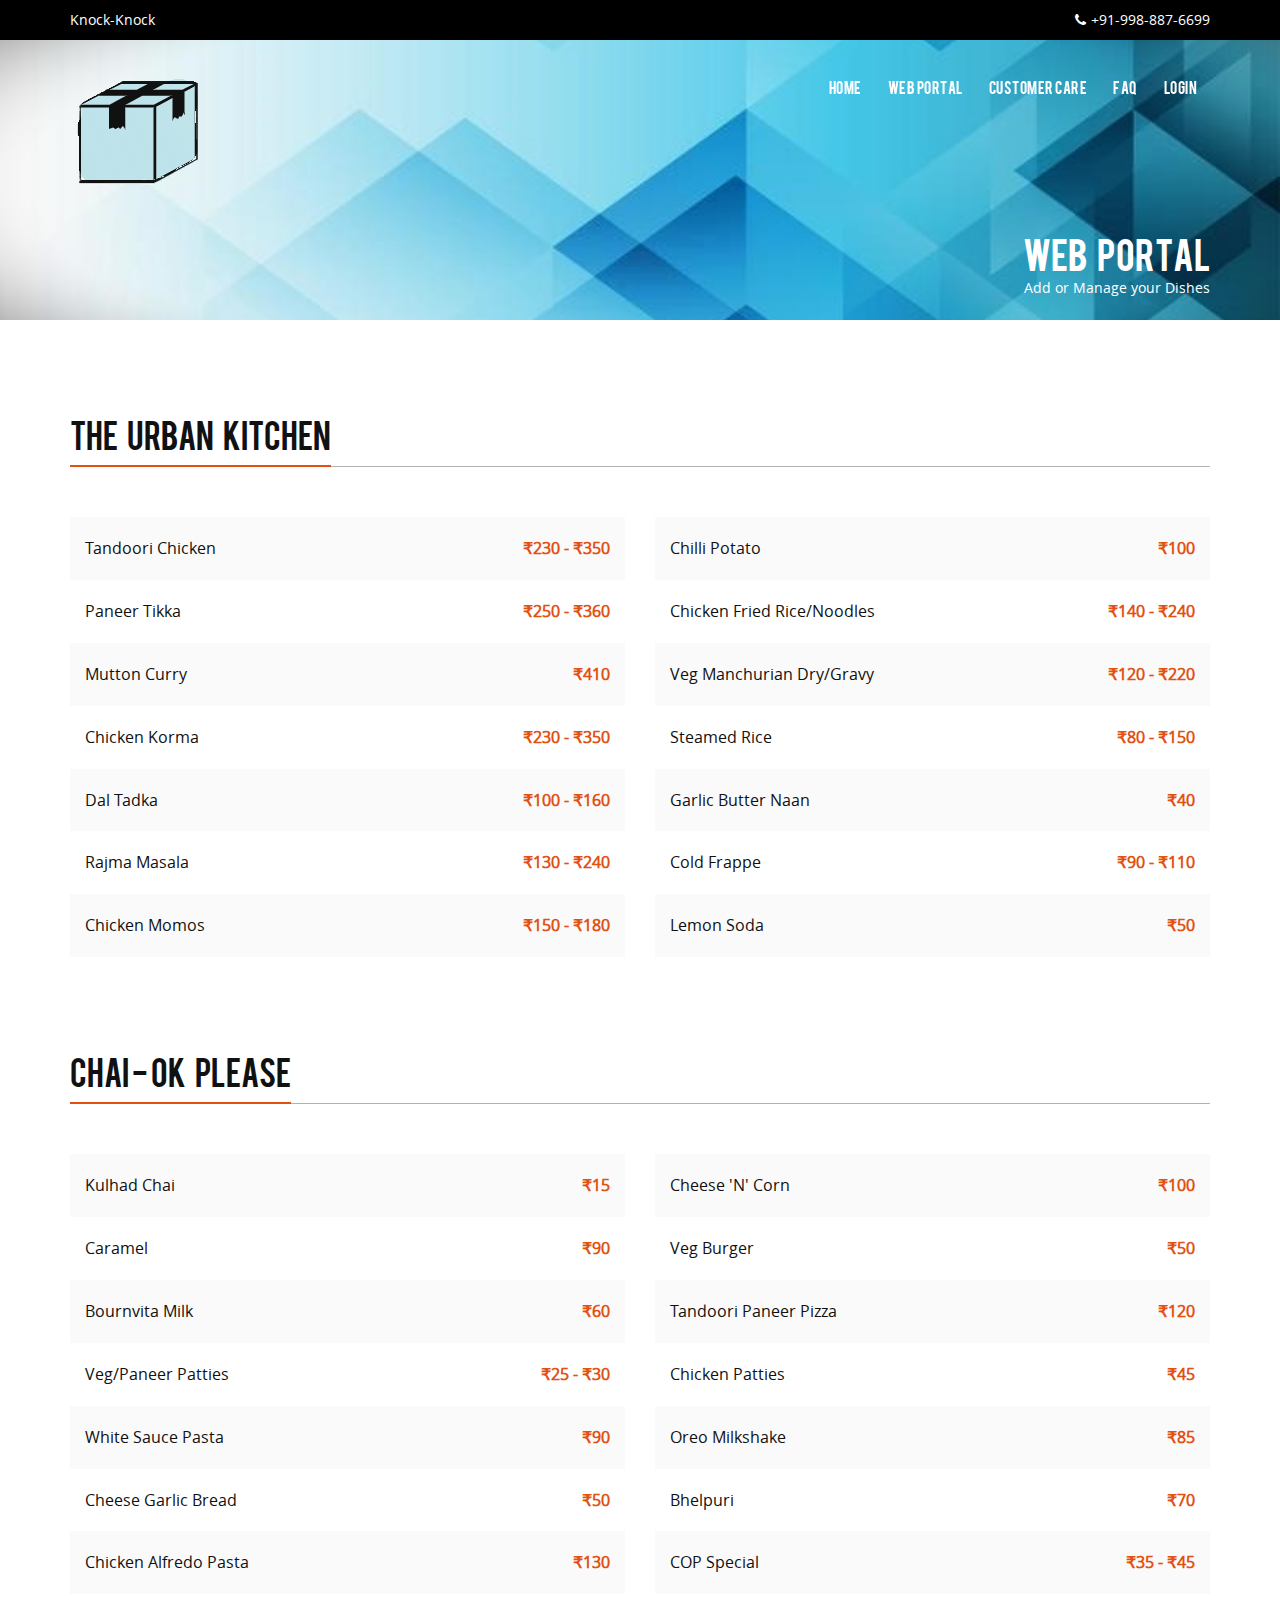
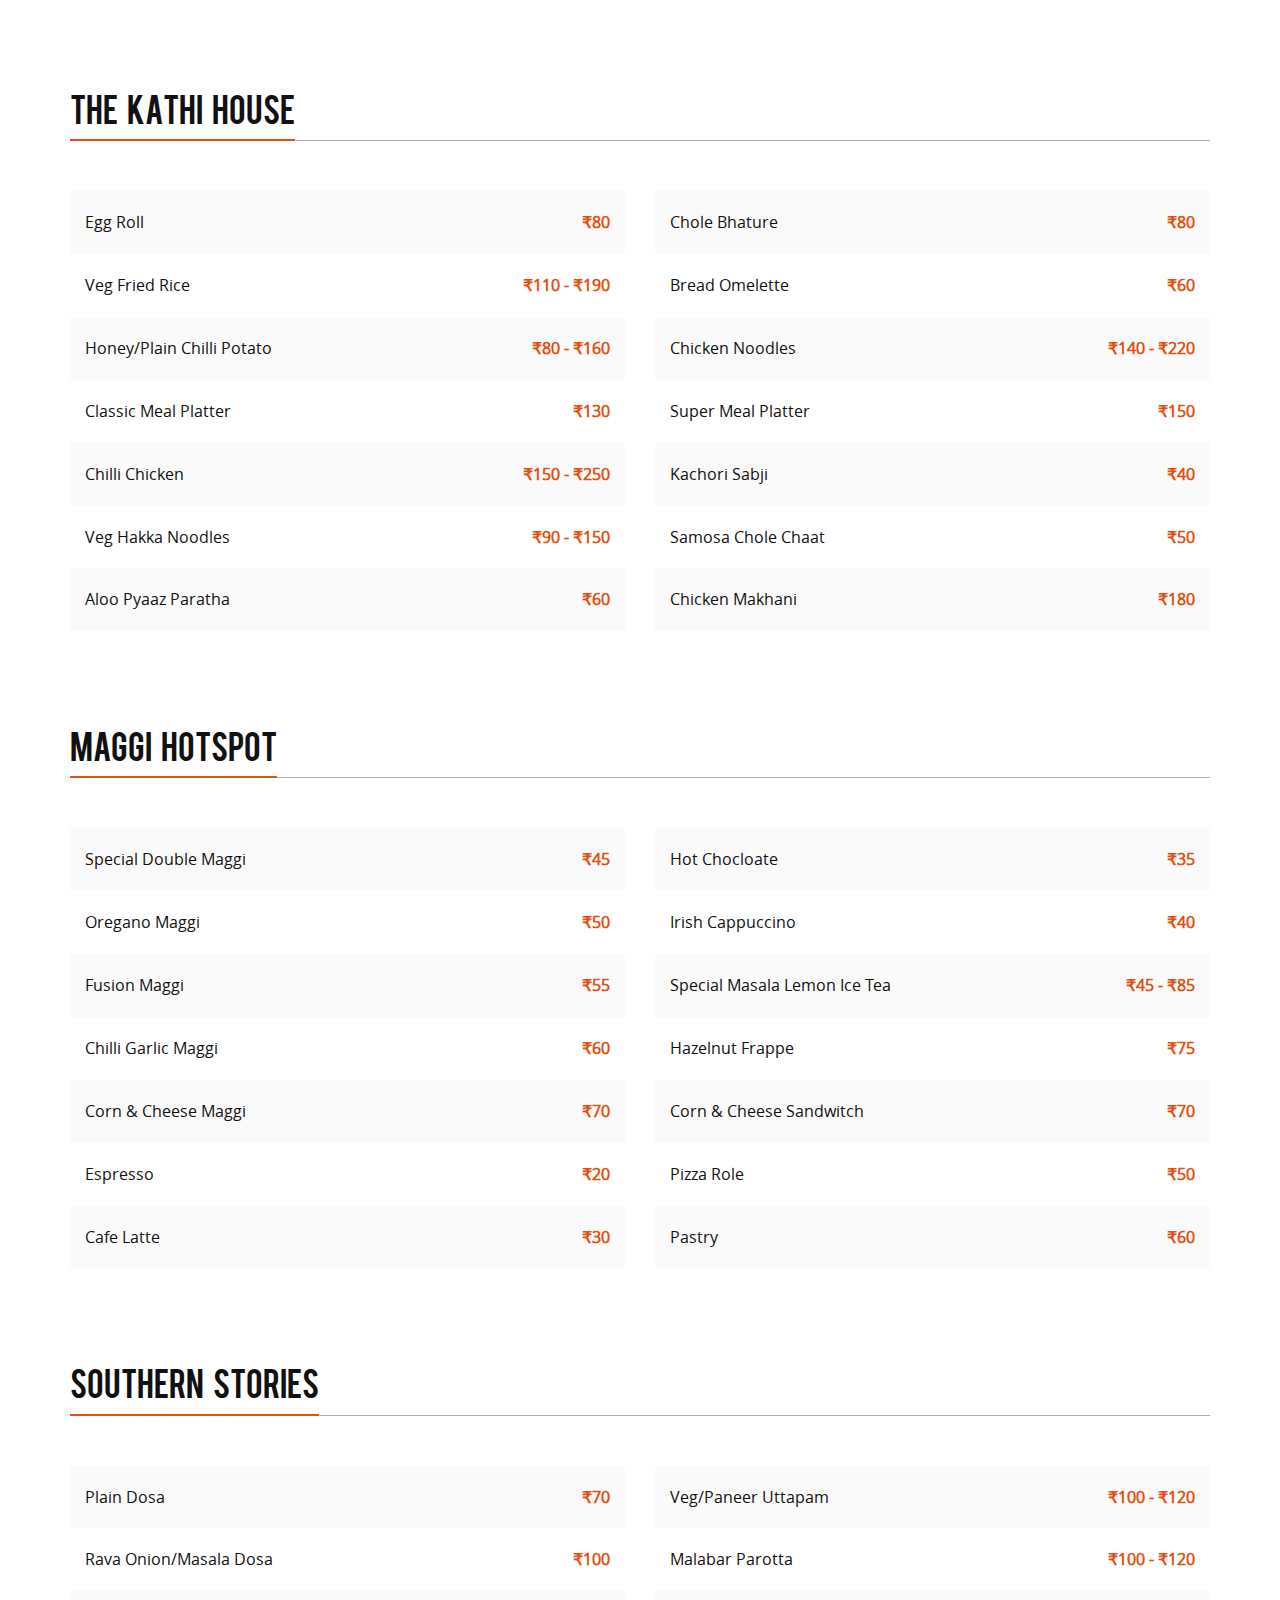
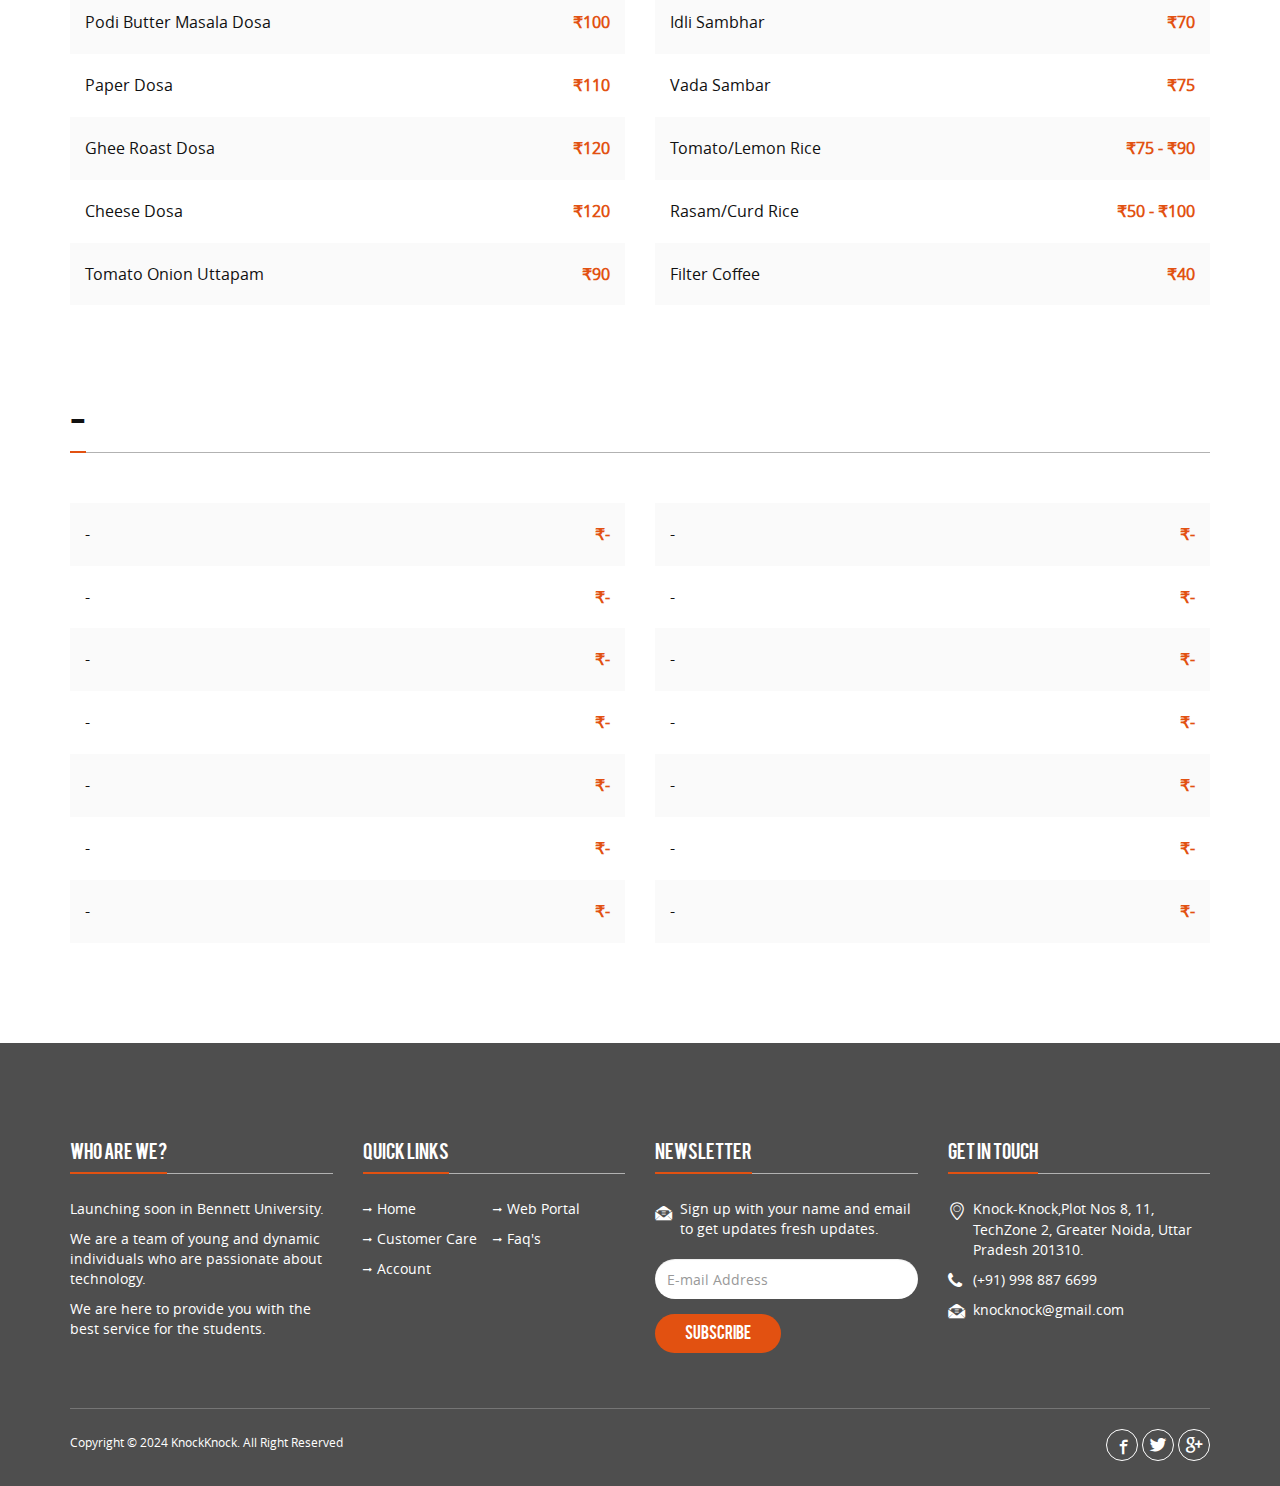
<file: Project/menu.html>
<!doctype html>
<html lang="en">
<head>
<meta charset="utf-8">
<meta http-equiv="X-UA-Compatible" content="IE=edge">
<meta name="viewport" content="width=device-width, initial-scale=1">
<title>Knock-Knock</title>
<link rel="stylesheet" type="text/css" href="css/bootstrap.min.css">
<link rel="stylesheet" type="text/css" href="css/font-awesome.min.css">
<link rel="stylesheet" type="text/css" href="css/bistro-icons.css">
<link rel="stylesheet" type="text/css" href="css/animate.min.css">
<link rel="stylesheet" type="text/css" href="css/settings.css">
<link rel="stylesheet" type="text/css" href="css/navigation.css">
<link rel="stylesheet" type="text/css" href="css/owl.carousel.css">
<link rel="stylesheet" type="text/css" href="css/owl.transitions.css">
<link rel="stylesheet" type="text/css" href="css/jquery.fancybox.css">
<link rel="stylesheet" type="text/css" href="css/zerogrid.css">
<link rel="stylesheet" type="text/css" href="css/style.css">
<link rel="stylesheet" type="text/css" href="css/loader.css">
<link rel="shortcut icon" href="images/logo.png">

</head>

<body>

<!--Loader-->
<div class="loader"> 
   <div class="cssload-container">
     <div class="cssload-circle"></div>
     <div class="cssload-circle"></div>
   </div>
</div>

<!--Topbar-->
<div class="topbar">
  <div class="container">
    <div class="row">
      <div class="col-md-12">
        <p class="pull-left hidden-xs">Knock-Knock</p>
        <p class="pull-right"><i class="fa fa-phone"></i>+91-998-887-6699</p>
      </div>
    </div>
  </div>
</div>


<!--Header-->
<header id="main-navigation">
  <div id="navigation" data-spy="affix" data-offset-top="20">
    <div class="container">
      <div class="row">
      <div class="col-md-12">
        <nav class="navbar navbar-default">
          <div class="navbar-header">
            <button type="button" class="navbar-toggle collapsed" data-toggle="collapse" data-target="#fixed-collapse-navbar" aria-expanded="false"> 
            <span class="icon-bar top-bar"></span> <span class="icon-bar middle-bar"></span> <span class="icon-bar bottom-bar"></span> 
            </button>
           <a class="navbar-brand" href="index.html"><img src="images/logo.png" alt="logo" class="img-responsive"></a> 
         </div>
        
            <div id="fixed-collapse-navbar" class="navbar-collapse collapse navbar-right">
              <ul class="nav navbar-nav">
                <li>
                   <a href="index.html">Home</a>
                   
                </li>
                <li class="dropdown">
                <a data-toggle="dropdown" href="#" class="dropdown-toggle">Web Portal</a>
                <ul class="dropdown-menu">
                  <li><a href="nearby.html">Nearby Orders</a></li>
                  <li><a href="menu.html">Manage Store</a></li>
                </ul>
                
                
                    <li><a href="customercare.html">Customer Care</a></li>
                    <li><a href="faq.html">FAQ</a></li>
                  
                <li><a href="Login & Signup Form\login.html">Login</a></li>
                
              </ul>
            </div>
         </nav>
         </div>
       </div>
     </div>
  </div>
</header>



<!--Page header & Title-->
<section id="page_header">
<div class="page_title">
  <div class="container">
    <div class="row">
      <div class="col-md-12">
         <h2 class="title">Web &nbsp; Portal</h2>
         <p>Add or Manage your Dishes</p>
      </div>
    </div>
  </div>
</div>  
</section>

<!--Pricings-->
<section id="pricing" class="padding-top">
  <div class="container">
    <div class="row">
      <div class="col-md-12">
        <h2 class="heading">The &nbsp; Urban &nbsp; Kitchen</h2>
        <hr class="heading_space">
      </div>
      <div class="col-sm-6">
        <div class="price padding-bottom">
          <div class="price_body">
             <ul class="pricing_feature">
              <li>Tandoori Chicken<strong>₹230 - ₹350</strong></li>
              <li>Paneer Tikka <strong>₹250 - ₹360</strong> </li>
              <li>Mutton Curry <strong>₹410</strong> </li>
              <li>Chicken Korma <strong>₹230 - ₹350</strong> </li>
              <li>Dal Tadka <strong>₹100 - ₹160</strong> </li>
              <li>Rajma Masala <strong>₹130 - ₹240</strong> </li>
              <li>Chicken Momos<strong>₹150 - ₹180</strong> </li>
            </ul>
          </div>
        </div>
      </div>
      <div class="col-sm-6">
        <div class="price padding-bottom">
          <div class="price_body">
             <ul class="pricing_feature">
              <li>Chilli Potato  <strong>₹100</strong> </li>
              <li>Chicken Fried Rice/Noodles <strong>₹140 - ₹240</strong> </li>
              <li>Veg Manchurian Dry/Gravy <strong>₹120 - ₹220</strong> </li>
              <li>Steamed Rice <strong>₹80 - ₹150</strong> </li>
              <li>Garlic Butter Naan <strong>₹40</strong> </li>
              <li>Cold Frappe <strong>₹90 - ₹110</strong> </li>
              <li>Lemon Soda <strong>₹50</strong> </li>
            </ul>
          </div>
        </div>
      </div>
    </div>
    <div class="row">
      <div class="col-md-12">
        <h2 class="heading">Chai - OK &nbsp; Please</h2>
        <hr class="heading_space">
      </div>
      <div class="col-sm-6">
        <div class="price padding-bottom">
          <div class="price_body">
             <ul class="pricing_feature">
              <li>Kulhad Chai  <strong>₹15</strong> </li>
              <li>Caramel <strong>₹90</strong> </li>
              <li>Bournvita Milk <strong>₹60</strong> </li>
              <li>Veg/Paneer Patties <strong>₹25 - ₹30</strong> </li>
              <li>White Sauce Pasta <strong>₹90</strong> </li>
              <li>Cheese Garlic Bread <strong>₹50</strong> </li>
              <li>Chicken Alfredo Pasta<strong>₹130</strong> </li>
            </ul>
          </div>
        </div>
      </div>
      <div class="col-sm-6">
        <div class="price padding-bottom">
          <div class="price_body">
             <ul class="pricing_feature">
              <li>Cheese 'N' Corn  <strong>₹100</strong> </li>
              <li>Veg Burger <strong>₹50</strong> </li>
              <li>Tandoori Paneer Pizza <strong>₹120</strong> </li>
              <li>Chicken Patties <strong>₹45</strong> </li>
              <li>Oreo Milkshake <strong>₹85</strong> </li>
              <li>Bhelpuri <strong>₹70</strong> </li>
              <li>COP Special<strong>₹35 - ₹45</strong> </li>
            </ul>
          </div>
        </div>
      </div>
    </div>
    <div class="row">
      <div class="col-md-12">
        <h2 class="heading">The &nbsp; Kathi &nbsp; House</h2>
        <hr class="heading_space">
      </div>
      <div class="col-sm-6">
        <div class="price padding-bottom">
          <div class="price_body">
             <ul class="pricing_feature">
              <li>Egg Roll <strong>₹80</strong> </li>
              <li>Veg Fried Rice <strong>₹110 - ₹190</strong> </li>
              <li>Honey/Plain Chilli Potato <strong>₹80 - ₹160</strong> </li>
              <li>Classic Meal Platter <strong>₹130</strong> </li>
              <li>Chilli Chicken <strong>₹150 - ₹250</strong> </li>
              <li>Veg Hakka Noodles <strong>₹90 - ₹150</strong> </li>
              <li>Aloo Pyaaz Paratha<strong>₹60</strong> </li>
            </ul>
          </div>
        </div>
      </div>
      <div class="col-sm-6">
        <div class="price padding-bottom">
          <div class="price_body">
             <ul class="pricing_feature">
              <li>Chole Bhature <strong>₹80</strong> </li>
              <li>Bread Omelette <strong>₹60</strong> </li>
              <li>Chicken Noodles <strong>₹140 - ₹220</strong> </li>
              <li>Super Meal Platter <strong>₹150</strong> </li>
              <li>Kachori Sabji <strong>₹40</strong> </li>
              <li>Samosa Chole Chaat <strong>₹50</strong> </li>
              <li>Chicken Makhani <strong>₹180</strong> </li>
            </ul>
          </div>
        </div>
      </div>
    </div>
    <div class="row">
      <div class="col-md-12">
        <h2 class="heading">Maggi &nbsp; Hotspot</h2>
        <hr class="heading_space">
      </div>
      <div class="col-sm-6">
        <div class="price padding-bottom">
          <div class="price_body">
             <ul class="pricing_feature">
              <li>Special Double Maggi<strong>₹45</strong></li>
              <li>Oregano Maggi <strong>₹50</strong> </li>
              <li>Fusion Maggi <strong>₹55</strong> </li>
              <li>Chilli Garlic Maggi <strong>₹60</strong> </li>
              <li>Corn & Cheese Maggi <strong>₹70</strong> </li>
              <li>Espresso <strong>₹20</strong> </li>
              <li>Cafe Latte <strong>₹30</strong> </li>
            </ul>
          </div>
        </div>
      </div>
      <div class="col-sm-6">
        <div class="price padding-bottom">
          <div class="price_body">
             <ul class="pricing_feature">
              <li>Hot Chocloate <strong>₹35</strong> </li>
              <li>Irish Cappuccino <strong>₹40</strong> </li>
              <li>Special Masala Lemon Ice Tea <strong>₹45 - ₹85</strong> </li>
              <li>Hazelnut Frappe <strong>₹75</strong> </li>
              <li>Corn & Cheese Sandwitch <strong>₹70</strong> </li>
              <li>Pizza Role <strong>₹50</strong> </li>
              <li>Pastry <strong>₹60</strong> </li>
            </ul>
          </div>
        </div>
      </div>
    </div>
    <div class="row">
      <div class="col-md-12">
        <h2 class="heading">Southern &nbsp; Stories</h2>
        <hr class="heading_space">
      </div>
      <div class="col-sm-6">
        <div class="price padding-bottom">
          <div class="price_body">
             <ul class="pricing_feature">
              <li>Plain Dosa  <strong>₹70</strong> </li>
              <li>Rava Onion/Masala Dosa <strong>₹100</strong> </li>
              <li>Podi Butter Masala Dosa <strong>₹100</strong> </li>
              <li>Paper Dosa <strong>₹110</strong> </li>
              <li>Ghee Roast Dosa <strong>₹120</strong> </li>
              <li>Cheese Dosa <strong>₹120</strong> </li>
              <li>Tomato Onion Uttapam <strong>₹90</strong> </li>
            </ul>
          </div>
        </div>
      </div>
      <div class="col-sm-6">
        <div class="price padding-bottom">
          <div class="price_body">
             <ul class="pricing_feature">
              <li>Veg/Paneer Uttapam <strong>₹100 - ₹120</strong> </li>
              <li>Malabar Parotta <strong>₹100 - ₹120</strong> </li>
              <li>Idli Sambhar <strong>₹70</strong> </li>
              <li>Vada Sambar <strong>₹75</strong> </li>
              <li>Tomato/Lemon Rice <strong>₹75 - ₹90</strong> </li>
              <li>Rasam/Curd Rice <strong>₹50 - ₹100</strong> </li>
              <li>Filter Coffee <strong>₹40</strong> </li>
            </ul>
          </div>
        </div>
      </div>
    </div>
    <div class="row">
      <div class="col-md-12">
        <h2 class="heading">-</h2>
        <hr class="heading_space">
      </div>
      <div class="col-sm-6">
        <div class="price padding-bottom">
          <div class="price_body">
             <ul class="pricing_feature">
              <li>-<strong>₹-</strong> </li>
              <li>-<strong>₹-</strong> </li>
              <li>-<strong>₹-</strong> </li>
              <li>-<strong>₹-</strong> </li>
              <li>-<strong>₹-</strong> </li>
              <li>-<strong>₹-</strong> </li>
              <li>-<strong>₹-</strong> </li>
            </ul>
          </div>
        </div>
      </div>
      <div class="col-sm-6">
        <div class="price padding-bottom">
          <div class="price_body">
             <ul class="pricing_feature">
              <li>-<strong>₹-</strong> </li>
              <li>-<strong>₹-</strong> </li>
              <li>-<strong>₹-</strong> </li>
              <li>-<strong>₹-</strong> </li>
              <li>-<strong>₹-</strong> </li>
              <li>-<strong>₹-</strong> </li>
              <li>-<strong>₹-</strong> </li>
            </ul>
          </div>
        </div>
      </div>
    </div>
  </div>
</section>


<!--Footer-->
<footer class="padding-top bg_black">
  <div class="container">
    <div class="row">
      <div class="col-md-3 col-sm-6 footer_column">
        <h4 class="heading">Who are we?</h4>
        <hr class="half_space">
        <p class="half_space"></p>
        <p>Launching soon in Bennett University.
        <p>We are a team of young and dynamic individuals who are passionate about technology.</p>
        <p>We are here to provide you with the best service for the students.</p>
      </div>
      <div class="col-md-3 col-sm-6 footer_column">
        <h4 class="heading">Quick Links</h4>
        <hr class="half_space">
        <ul class="widget_links">
          <li><a href="index.html">Home</a></li>
          <li><a href="menu.html">Web Portal</a></li>
          <li><a href="customercare.html">Customer Care</a></li>
          
          <li><a href="faq.html">Faq's</a></li>
          <li><a href="Login & Signup Form\login.html">Account</a></li>
          
        </ul>
      </div>
      <div class="col-md-3 col-sm-6 footer_column">
        <h4 class="heading">Newsletter</h4>
        <hr class="half_space">
        <p class="icon"><i class="icon-dollar"></i>Sign up with your name and email to get updates fresh updates.</p>
        <div id="result1" class="text-center"></div>        
        
       <form action="http://themesindustry.us13.list-manage.com/subscribe/post-json?u=4d80221ea53f3a4487ddebd93&id=494727d648&c=?" method="get" onSubmit="return false" class="newsletter">
          <div class="form-group">
            <input type="email" placeholder="E-mail Address" required name="EMAIL" id="EMAIL" class="form-control" />
          </div>
          <div class="form-group">
            <input type="submit" class="btn-submit button3" value="Subscribe" />
          </div>
        </form>
      </div>
      <div class="col-md-3 col-sm-6 footer_column">
        <h4 class="heading">Get in Touch</h4>
        <hr class="half_space">
        <p></p>
        <p class="address"><i class="icon-location"></i>Knock-Knock,Plot Nos 8, 11, TechZone 2, Greater Noida, Uttar Pradesh 201310.</p>
        <p class="address"><i class="fa fa-phone"></i>(+91) 998 887 6699</p>
        <p class="address"><i class="icon-dollar"></i><a href="office@jks.com">knocknock@gmail.com</a></p>
      </div> 
    </div>
    <div class="row">
     <div class="col-md-12">
        <div class="copyright clearfix">
          <p>Copyright &copy; 2024 KnockKnock. All Right Reserved</p>
          <ul class="social_icon">
               <li><a href="#" class="facebook"><i class="icon-facebook5"></i></a></li>
               <li><a href="#" class="twitter"><i class="icon-twitter4"></i></a></li>
               <li><a href="#" class="google"><i class="icon-google"></i></a></li>
              </ul>
        </div>
      </div>
    </div>
  </div>
</footer>

<a href="#." id="back-top"><i class="fa fa-angle-up fa-2x"></i></a>

<script src="js/jquery-2.2.3.js" type="text/javascript"></script>
<script src="js/bootstrap.min.js" type="text/javascript"></script>
<script src="js/jquery.parallax-1.1.3.js"></script>
<script src="js/jquery.appear.js"></script>  
<script src="js/jquery-countTo.js"></script>
<script src="js/owl.carousel.min.js" type="text/javascript"></script>
<script src="js/jquery.fancybox.js"></script>
<script src="js/jquery.mixitup.min.js"></script>
<script src="js/functions.js" type="text/javascript"></script>
</body>
</html>
</file>
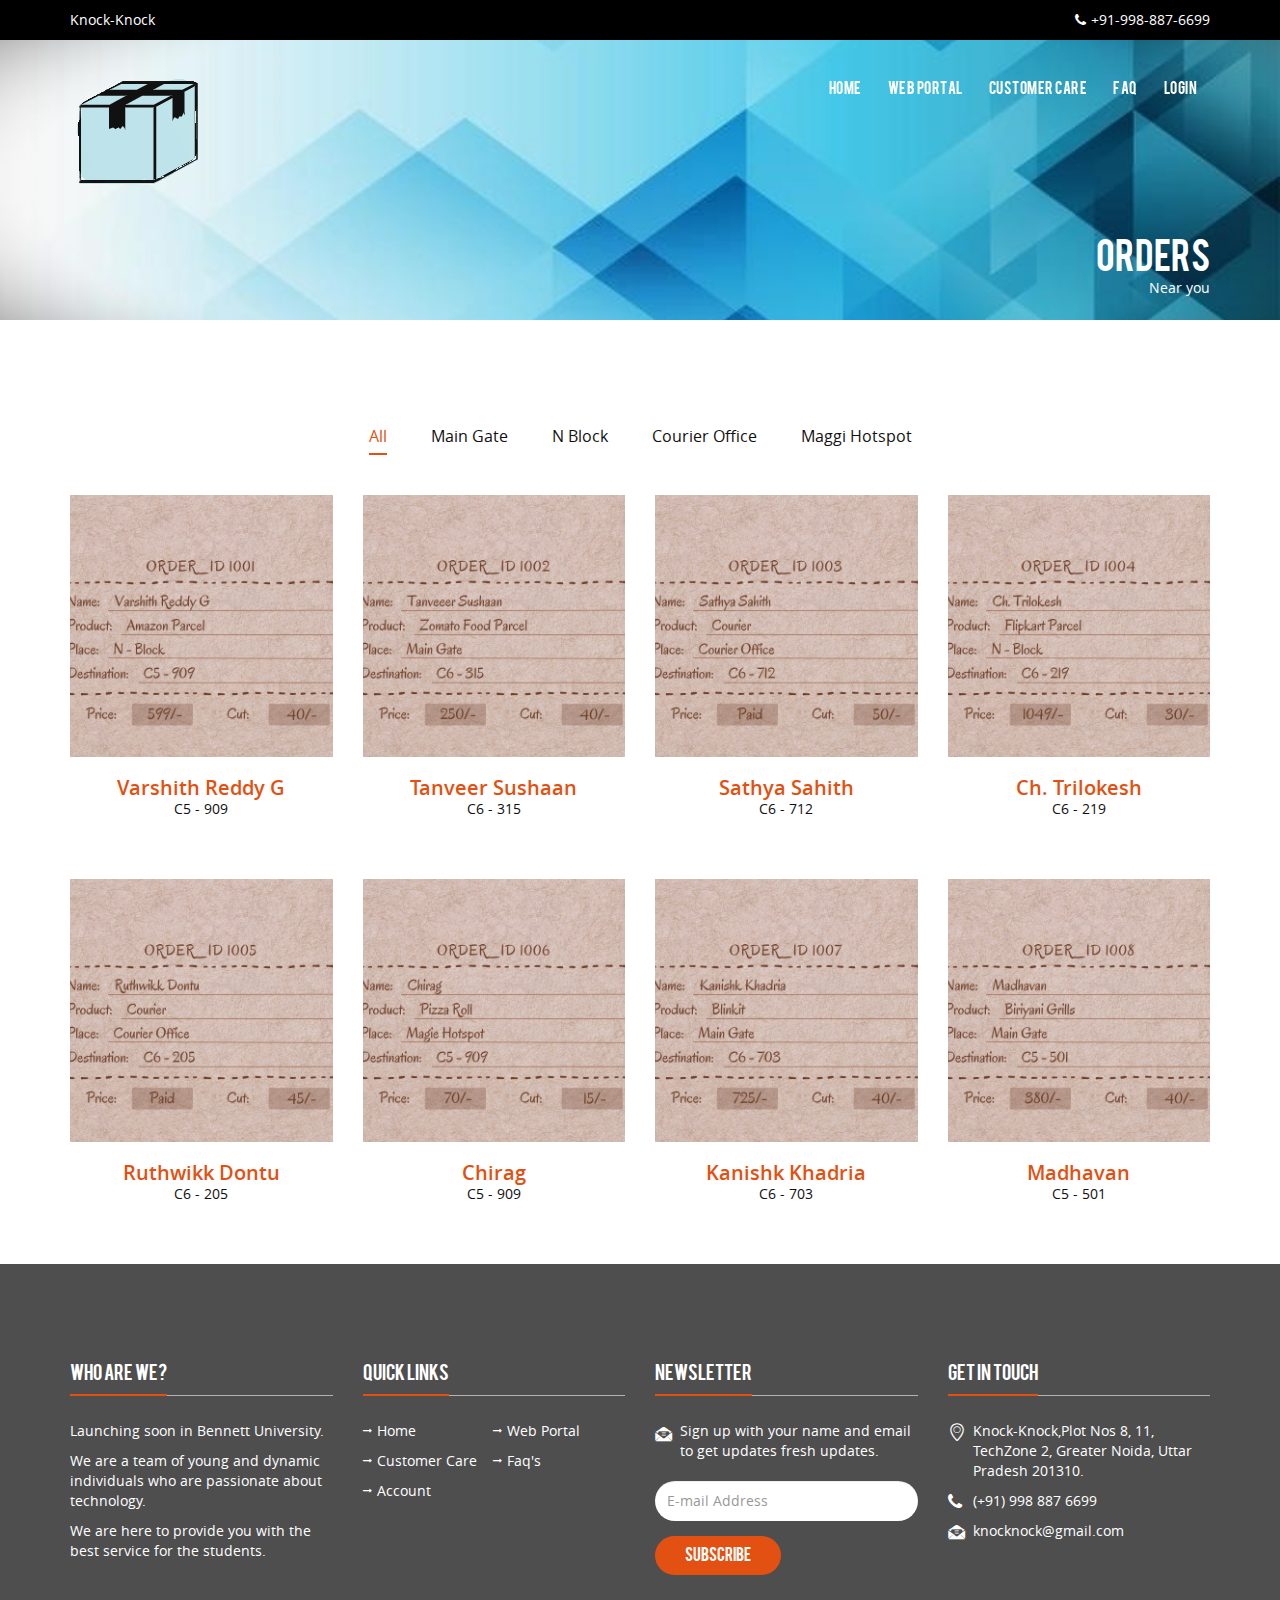
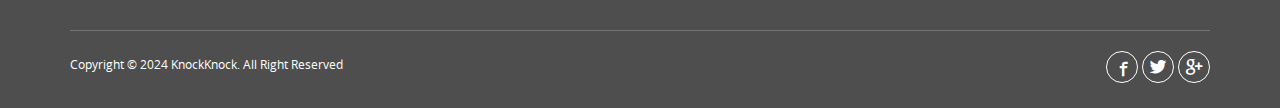
<file: Project/nearby.html>
<!doctype html>
<html lang="en">
<head>
<meta charset="utf-8">
<meta http-equiv="X-UA-Compatible" content="IE=edge">
<meta name="viewport" content="width=device-width, initial-scale=1">
<title>Knock-Knock</title>
<link rel="stylesheet" type="text/css" href="css/bootstrap.min.css">
<link rel="stylesheet" type="text/css" href="css/font-awesome.min.css">
<link rel="stylesheet" type="text/css" href="css/bistro-icons.css">
<link rel="stylesheet" type="text/css" href="css/animate.min.css">
<link rel="stylesheet" type="text/css" href="css/settings.css">
<link rel="stylesheet" type="text/css" href="css/navigation.css">
<link rel="stylesheet" type="text/css" href="css/owl.carousel.css">
<link rel="stylesheet" type="text/css" href="css/owl.transitions.css">
<link rel="stylesheet" type="text/css" href="css/jquery.fancybox.css">
<link rel="stylesheet" type="text/css" href="css/zerogrid.css">
<link rel="stylesheet" type="text/css" href="css/style.css">
<link rel="stylesheet" type="text/css" href="css/loader.css">
<link rel="shortcut icon" href="images/logo.png">

</head>

<body>

<!--Loader-->
<div class="loader"> 
   <div class="cssload-container">
     <div class="cssload-circle"></div>
     <div class="cssload-circle"></div>
   </div>
</div>

<!--Topbar-->
<div class="topbar">
  <div class="container">
    <div class="row">
      <div class="col-md-12">
        <p class="pull-left hidden-xs">Knock-Knock</p>
        <p class="pull-right"><i class="fa fa-phone"></i>+91-998-887-6699</p>
      </div>
    </div>
  </div>
</div>


<!--Header-->
<header id="main-navigation">
  <div id="navigation" data-spy="affix" data-offset-top="20">
    <div class="container">
      <div class="row">
      <div class="col-md-12">
        <nav class="navbar navbar-default">
          <div class="navbar-header">
            <button type="button" class="navbar-toggle collapsed" data-toggle="collapse" data-target="#fixed-collapse-navbar" aria-expanded="false"> 
            <span class="icon-bar top-bar"></span> <span class="icon-bar middle-bar"></span> <span class="icon-bar bottom-bar"></span> 
            </button>
           <a class="navbar-brand" href="index.html"><img src="images/logo.png" alt="logo" class="img-responsive"></a> 
         </div>
        
            <div id="fixed-collapse-navbar" class="navbar-collapse collapse navbar-right">
              <ul class="nav navbar-nav">
                <li>
                   <a href="index.html">Home</a>
                   
                </li>
                <li class="dropdown">
                <a data-toggle="dropdown" href="#" class="dropdown-toggle">Web Portal</a>
                <ul class="dropdown-menu">
                  <li><a href="nearby.html">Nearby Orders</a></li>
                  <li><a href="menu.html">Manage Store</a></li>
                </ul>
                
                
                    <li><a href="customercare.html">Customer Care</a></li>
                    <li><a href="faq.html">FAQ</a></li>
                  
                <li><a href="Login & Signup Form\login.html">Login</a></li>
                
              </ul>
            </div>
         </nav>
         </div>
       </div>
     </div>
  </div>
</header>


<!--Page header & Title-->
<section id="page_header">
<div class="page_title">
  <div class="container">
    <div class="row">
      <div class="col-md-12">
         <h2 class="title">Orders</h2>
         <p>Near you</p>
      </div>
    </div>
  </div>
</div>  
</section>


<section id="gallery" class="padding-top">
  <div class="container">
    <div class="row">
      <div class="col-md-12">
        <div class="work-filter">
          <ul class="text-center">
             <li><a href="javascript:;" data-filter="all" class="active filter">All</a></li>
             <li><a href="javascript:;" data-filter=".starters" class="filter">Main Gate</a></li>
             <li><a href="javascript:;" data-filter=".drinks" class="filter">N Block</a></li>
             <li><a href="javascript:;" data-filter=".dinner" class="filter">Courier Office</a></li>
             <li><a href="javascript:;" data-filter=".lunch" class="filter">Maggi Hotspot</a></li>
          </ul>
        </div>
      </div>
    </div>
     <div class="row">
      <div class="zerogrid">
        <div class="wrap-container">
          <div class="wrap-content clearfix">
            <div class="col-1-4 mix work-item drinks heading_space">
              <div class="wrap-col">
                <div class="item-container">
                  <div class="image">
                    <img src="images/gallery1.jpg" alt="cook"/>
                    <div class="overlay">
                      <a class="video fancybox.iframe overlay-inner" href="https://player.vimeo.com/video/94224205?autoplay=1">
                        <i class=" icon-eye6"></i>
                      </a>
                    </div>
                  </div> 
                  <div class="gallery_content">
                    <h3><a href="location.html">Varshith Reddy G</a></h3>
                    <p>C5 - 909</p>
                  </div>
                </div>
              </div>
            </div>
            <div class="col-1-4 mix work-item starters heading_space">
              <div class="wrap-col">
                <div class="item-container">
                  <div class="image">
                    <img src="images/gallery2.jpg" alt="cook"/>
                    <div class="overlay">
                      <a class="fancybox overlay-inner" href="images/gallery2.jpg" data-fancybox-group="gallery">
                      <i class=" icon-eye6"></i>
                      </a>
                    </div>
                  </div>
                  <div class="gallery_content">
                    <h3><a href="location.html">Tanveer Sushaan</a></h3>
                    <p>C6 - 315</p>
                  </div> 
                </div>
              </div>
            </div>
            <div class="col-1-4 mix work-item dinner heading_space">
              <div class="wrap-col">
                <div class="item-container">
                  <div class="image">
                    <img src="images/gallery3.jpg" alt="cook"/>
                    <div class="overlay">
                      <a class="fancybox overlay-inner" href="images/gallery3.jpg" data-fancybox-group="gallery">
                      <i class=" icon-eye6"></i>
                      </a>
                      </div>
                    </div>
                  </div>
                  <div class="gallery_content text-center">
                    <h3><a href="location.html">Sathya Sahith</a></h3>
                    <p>C6 - 712</p>
                  </div> 
                </div>
              </div>
            <div class="col-1-4 mix work-item drinks heading_space">
              <div class="wrap-col">
                <div class="item-container">
                  <div class="image">
                    <img src="images/gallery4.jpg" alt="cook"/>
                    <div class="overlay">
                        <a class="fancybox overlay-inner" href="images/gallery4.jpg" data-fancybox-group="gallery">
                        <i class=" icon-eye6"></i></a>
                    </div>
                  </div>
                  <div class="gallery_content">
                    <h3><a href="location.html">Ch. Trilokesh</a></h3>
                    <p>C6 - 219</p>
                  </div> 
                </div>
              </div>
            </div>  
            <div class="col-1-4 mix work-item dinner heading_space">
              <div class="wrap-col">
                <div class="item-container">
                  <div class="image">
                    <img src="images/gallery5.jpg" alt="cook"/>
                    <div class="overlay">
                        <a class="fancybox overlay-inner" href="images/gallery5.jpg" data-fancybox-group="gallery">
                        <i class=" icon-eye6"></i></a>
                    </div> 
                  </div>
                  <div class="gallery_content">
                    <h3><a href="location.html">Ruthwikk Dontu</a></h3>
                    <p>C6 - 205</p>
                  </div>
                </div>
              </div>
            </div>
            <div class="col-1-4 mix work-item lunch heading_space">
              <div class="wrap-col">
                <div class="item-container">
                  <div class="image">
                    <img src="images/gallery6.jpg" alt="cook"/>
                    <div class="overlay">
                        <a class="fancybox overlay-inner" href="images/gallery6.jpg" data-fancybox-group="gallery">
                        <i class=" icon-eye6"></i></a>
                    </div>
                  </div> 
                  <div class="gallery_content">
                    <h3><a href="location.html">Chirag</a></h3>
                    <p>C5 - 909</p>
                  </div>
                </div>
              </div>
            </div>
            <div class="col-1-4 mix work-item starters heading_space">
              <div class="wrap-col">
                <div class="item-container">
                  <div class="image">
                    <img src="images/gallery7.jpg" alt="cook"/>
                    <div class="overlay">
                        <a class="fancybox overlay-inner" href="images/gallery7.jpg" data-fancybox-group="gallery">
                        <i class=" icon-eye6"></i></a>
                    </div>
                  </div> 
                  <div class="gallery_content">
                    <h3><a href="location.html">Kanishk Khadria</a></h3>
                    <p>C6 - 703</p>
                  </div>
                </div>
              </div>
            </div>
            <div class="col-1-4 mix work-item starters heading_space">
              <div class="wrap-col">
                <div class="item-container">
                  <div class="image">
                    <img src="images/gallery8.jpg" alt="cook"/>
                    <div class="overlay">
                        <a class="video fancybox.iframe overlay-inner" href="https://player.vimeo.com/video/94224205?autoplay=1">
                        <i class=" icon-eye6"></i></a>
                    </div>
                  </div>
                  <div class="gallery_content">
                    <h3><a href="location.html">Madhavan</a></h3>
                    <p>C5 - 501</p>
                  </div>
                </div>
              </div>
            </div>
          </div>
        </div>
       </div>
      </div>
  </div>
</section>



<!--Footer-->
<footer class="padding-top bg_black">
  <div class="container">
    <div class="row">
      <div class="col-md-3 col-sm-6 footer_column">
        <h4 class="heading">Who are we?</h4>
        <hr class="half_space">
        <p class="half_space"></p>
        <p>Launching soon in Bennett University.
        <p>We are a team of young and dynamic individuals who are passionate about technology.</p>
        <p>We are here to provide you with the best service for the students.</p>
      </div>
      <div class="col-md-3 col-sm-6 footer_column">
        <h4 class="heading">Quick Links</h4>
        <hr class="half_space">
        <ul class="widget_links">
          <li><a href="index.html">Home</a></li>
          <li><a href="menu.html">Web Portal</a></li>
          <li><a href="customercare.html">Customer Care</a></li>
          
          <li><a href="faq.html">Faq's</a></li>
          <li><a href="Login & Signup Form\login.html">Account</a></li>
          
        </ul>
      </div>
      <div class="col-md-3 col-sm-6 footer_column">
        <h4 class="heading">Newsletter</h4>
        <hr class="half_space">
        <p class="icon"><i class="icon-dollar"></i>Sign up with your name and email to get updates fresh updates.</p>
        <div id="result1" class="text-center"></div>        
        
       <form action="http://themesindustry.us13.list-manage.com/subscribe/post-json?u=4d80221ea53f3a4487ddebd93&id=494727d648&c=?" method="get" onSubmit="return false" class="newsletter">
          <div class="form-group">
            <input type="email" placeholder="E-mail Address" required name="EMAIL" id="EMAIL" class="form-control" />
          </div>
          <div class="form-group">
            <input type="submit" class="btn-submit button3" value="Subscribe" />
          </div>
        </form>
      </div>
      <div class="col-md-3 col-sm-6 footer_column">
        <h4 class="heading">Get in Touch</h4>
        <hr class="half_space">
        <p></p>
        <p class="address"><i class="icon-location"></i>Knock-Knock,Plot Nos 8, 11, TechZone 2, Greater Noida, Uttar Pradesh 201310.</p>
        <p class="address"><i class="fa fa-phone"></i>(+91) 998 887 6699</p>
        <p class="address"><i class="icon-dollar"></i><a href="office@jks.com">knocknock@gmail.com</a></p>
      </div> 
    </div>
    <div class="row">
     <div class="col-md-12">
        <div class="copyright clearfix">
          <p>Copyright &copy; 2024 KnockKnock. All Right Reserved</p>
          <ul class="social_icon">
               <li><a href="#" class="facebook"><i class="icon-facebook5"></i></a></li>
               <li><a href="#" class="twitter"><i class="icon-twitter4"></i></a></li>
               <li><a href="#" class="google"><i class="icon-google"></i></a></li>
              </ul>
        </div>
      </div>
    </div>
  </div>
</footer>

<a href="#." id="back-top"><i class="fa fa-angle-up fa-2x"></i></a>

<script src="js/jquery-2.2.3.js" type="text/javascript"></script>
<script src="js/bootstrap.min.js" type="text/javascript"></script>
<script src="js/jquery.parallax-1.1.3.js"></script>
<script src="js/jquery.appear.js"></script>  
<script src="js/jquery-countTo.js"></script>
<script src="js/owl.carousel.min.js" type="text/javascript"></script>
<script src="js/jquery.fancybox.js"></script>
<script src="js/jquery.mixitup.min.js"></script>
<script src="js/functions.js" type="text/javascript"></script>
</body>
</html>
</file>
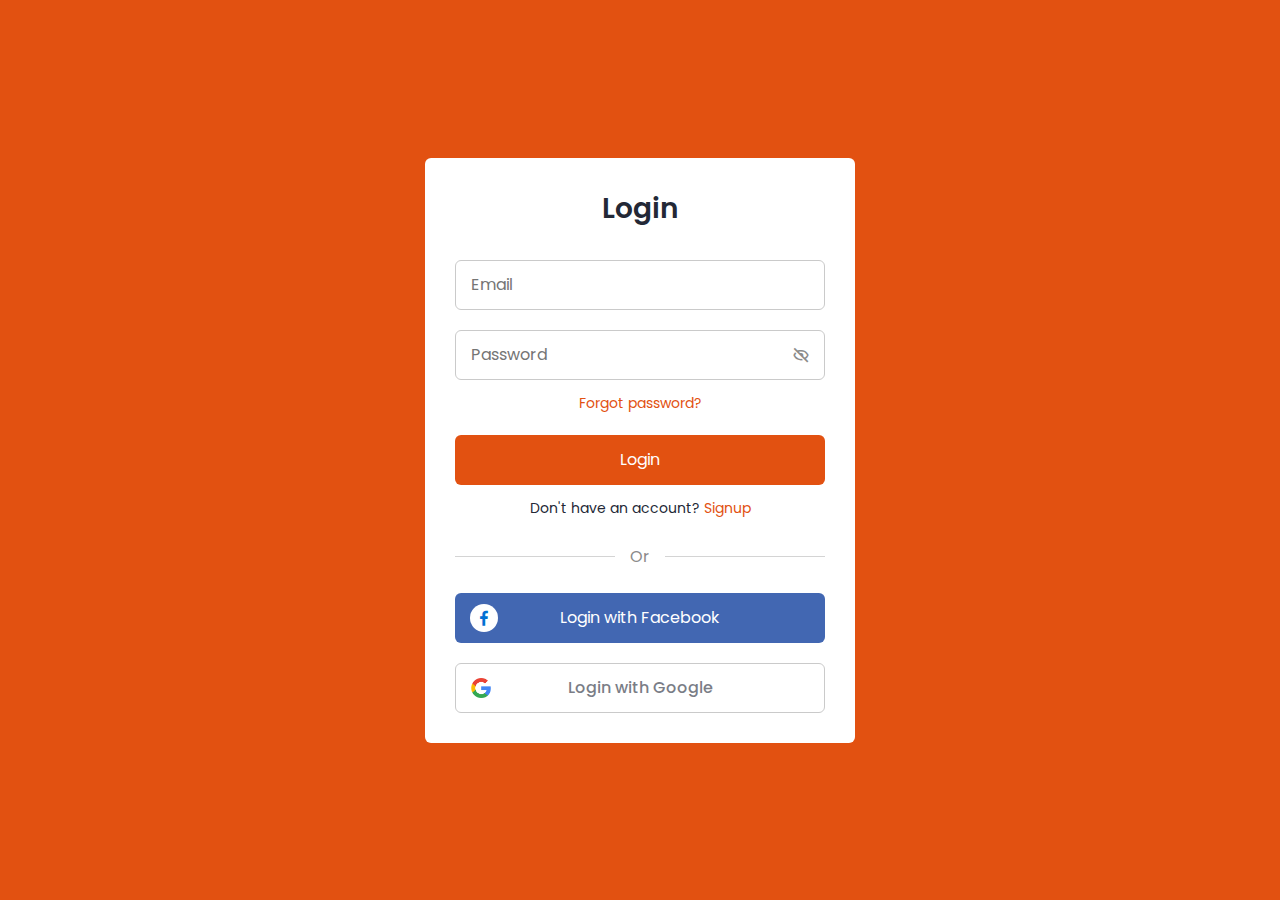
<file: Project/Login & Signup Form/login.html>
<!DOCTYPE html>
<!-- Coding by CodingLab | www.codinglabweb.com-->
    <html lang="en">
    <head>
        <meta charset="UTF-8">
        <meta http-equiv="X-UA-Compatible" content="IE=edge">
        <meta name="viewport" content="width=device-width, initial-scale=1.0">
        <title> Login </title>

        <!-- CSS -->
        <link rel="stylesheet" href="css/style.css">
                
        <!-- Boxicons CSS -->
        <link href='https://unpkg.com/boxicons@2.1.2/css/boxicons.min.css' rel='stylesheet'>
                        
    </head>
    <body>
        <section class="container forms">
            <div class="form login">
                <div class="form-content">
                    <header>Login</header>
                    <form action="#">
                        <div class="field input-field">
                            <input type="email" placeholder="Email" class="input">
                        </div>

                        <div class="field input-field">
                            <input type="password" placeholder="Password" class="password">
                            <i class='bx bx-hide eye-icon'></i>
                        </div>

                        <div class="form-link">
                            <a href="#" class="forgot-pass">Forgot password?</a>
                        </div>

                        <div class="field button-field">
                            <button>Login</button>
                        </div>
                    </form>

                    <div class="form-link">
                        <span>Don't have an account? <a href="#" class="link signup-link">Signup</a></span>
                    </div>
                </div>

                <div class="line"></div>

                <div class="media-options">
                    <a href="#" class="field facebook">
                        <i class='bx bxl-facebook facebook-icon'></i>
                        <span>Login with Facebook</span>
                    </a>
                </div>

                <div class="media-options">
                    <a href="#" class="field google">
                        <img src="images/google.png" alt="" class="google-img">
                        <span>Login with Google</span>
                    </a>
                </div>

            </div>

            <!-- Signup Form -->

            <div class="form signup">
                <div class="form-content">
                    <header>Signup</header>
                    <form action="#">
                        <div class="field input-field">
                            <input type="email" placeholder="Email" class="input">
                        </div>

                        <div class="field input-field">
                            <input type="password" placeholder="Create password" class="password">
                        </div>

                        <div class="field input-field">
                            <input type="password" placeholder="Confirm password" class="password">
                            <i class='bx bx-hide eye-icon'></i>
                        </div>

                        <div class="field button-field">
                            <button>Signup</button>
                        </div>
                    </form>

                    <div class="form-link">
                        <span>Already have an account? <a href="#" class="link login-link">Login</a></span>
                    </div>
                </div>

                <div class="line"></div>

                <div class="media-options">
                    <a href="#" class="field facebook">
                        <i class='bx bxl-facebook facebook-icon'></i>
                        <span>Login with Facebook</span>
                    </a>
                </div>

                <div class="media-options">
                    <a href="#" class="field google">
                        <img src="images/google.png" alt="" class="google-img">
                        <span>Login with Google</span>
                    </a>
                </div>

            </div>
        </section>

        <!-- JavaScript -->
        <script src="js/script.js"></script>
    </body>
</html>
</file>
<file: Project/css/bistro-icons.css>
@font-face {
	font-family: 'bistro-icons';
	src:url('../fonts/bistro-icons.eot?z74vbr');
	src:url('../fonts/bistro-icons.eot?#iefixz74vbr') format('embedded-opentype'),
		url('../fonts/bistro-icons.ttf?z74vbr') format('truetype'),
		url('../fonts/bistro-icons.woff?z74vbr') format('woff'),
		url('../fonts/bistro-icons.svg?z74vbr#icomoon') format('svg');
	font-weight: normal;
	font-style: normal;
}

[class^="icon-"], [class*=" icon-"] {
	font-family: 'bistro-icons';
	speak: none;
	font-style: normal;
	font-weight: normal;
	font-variant: normal;
	text-transform: none;
	line-height: 1;

	/* Better Font Rendering =========== */
	-webkit-font-smoothing: antialiased;
	-moz-osx-font-smoothing: grayscale;
}

.icon-lungs:before {
	content: "\ebd9";
}
.icon-ambulanc:before {
	content: "\ebda";
}
.icon-first-aid-box:before {
	content: "\ebdb";
}
.icon-ambulance-siren:before {
	content: "\ebdc";
}
.icon-tooth:before {
	content: "\ebdd";
}
.icon-add-tooth:before {
	content: "\ebde";
}
.icon-remove-tooth:before {
	content: "\ebdf";
}
.icon-aids-symbol:before {
	content: "\ebe0";
}
.icon-blood-drop:before {
	content: "\ebe1";
}
.icon-heart-beat:before {
	content: "\ebe2";
}
.icon-blood-bag:before {
	content: "\ebe3";
}
.icon-medicine-bottle:before {
	content: "\ebe4";
}
.icon-brain:before {
	content: "\ebe5";
}
.icon-DNA:before {
	content: "\ebe6";
}
.icon-doctor:before {
	content: "\ebe7";
}
.icon-medical:before {
	content: "\ebe8";
}
.icon-eye6:before {
	content: "\ebe9";
}
.icon-ambulance:before {
	content: "\ebea";
}
.icon-ambulance2:before {
	content: "\ebeb";
}
.icon-ambulance3:before {
	content: "\ebec";
}
.icon-ambulance4:before {
	content: "\ebed";
}
.icon-medical2:before {
	content: "\ebee";
}
.icon-kidney:before {
	content: "\ebef";
}
.icon-kidney2:before {
	content: "\ebf0";
}
.icon-stomach:before {
	content: "\ebf1";
}
.icon-liver:before {
	content: "\ebf2";
}
.icon-heart10:before {
	content: "\ebf3";
}
.icon-lungs2:before {
	content: "\ebf4";
}
.icon-lung .path1:before {
	content: "\ebf5";
	color: rgb(245, 245, 245);
}
.icon-lung .path2:before {
	content: "\ebf6";
	margin-left: -1em;
	color: rgb(245, 245, 245);
}
.icon-lung .path3:before {
	content: "\ebf7";
	margin-left: -1em;
	color: rgb(245, 245, 245);
}
.icon-lung .path4:before {
	content: "\ebf8";
	margin-left: -1em;
	color: rgb(0, 0, 0);
}
.icon-patient-bed:before {
	content: "\ebf9";
}
.icon-patientbed:before {
	content: "\ebfa";
}
.icon-dropper:before {
	content: "\ebfb";
}
.icon-injection2:before {
	content: "\ebfc";
}
.icon-injection3:before {
	content: "\ebfd";
}
.icon-blood-bag2:before {
	content: "\ebfe";
}
.icon-tablet6:before {
	content: "\ebff";
}
.icon-first-aid-box2:before {
	content: "\ec00";
}
.icon-prescription-pad:before {
	content: "\ec01";
}
.icon-Medicine-bottle:before {
	content: "\ec02";
}
.icon-tablets:before {
	content: "\ec03";
}
.icon-air-ambulance-helicopter:before {
	content: "\ec04";
}
.icon-mortar-pestle:before {
	content: "\ec05";
}
.icon-ecg-line:before {
	content: "\ec06";
}
.icon-currency:before {
	content: "\e600";
}
.icon-dollar:before {
	content: "\e601";
}
.icon-yen:before {
	content: "\e603";
}
.icon-euro:before {
	content: "\e604";
}
.icon-locklockerstreamline:before {
	content: "\e605";
}
.icon-caddieshopshoppingstreamline:before {
	content: "\e606";
}
.icon-caddieshoppingstreamline:before {
	content: "\e607";
}
.icon-icons9:before {
	content: "\e608";
}
.icon-icons20:before {
	content: "\e609";
}
.icon-icons100:before {
	content: "\e60a";
}
.icon-icons104:before {
	content: "\e60b";
}
.icon-icons116:before {
	content: "\e60c";
}
.icon-icons152:before {
	content: "\e60d";
}
.icon-icons170:before {
	content: "\e60e";
}
.icon-icons185:before {
	content: "\e60f";
}
.icon-icons202:before {
	content: "\e610";
}
.icon-icons206:before {
	content: "\e611";
}
.icon-icons214:before {
	content: "\e612";
}
.icon-icons236:before {
	content: "\e613";
}
.icon-icons240:before {
	content: "\e614";
}
.icon-map:before {
	content: "\e615";
}
.icon-pound:before {
	content: "\e602";
}
.icon-truck:before {
	content: "\e616";
}
.icon-heart:before {
	content: "\e617";
}
.icon-cloud:before {
	content: "\e618";
}
.icon-star:before {
	content: "\e619";
}
.icon-tv:before {
	content: "\e61a";
}
.icon-sound:before {
	content: "\e61b";
}
.icon-video:before {
	content: "\e61c";
}
.icon-trash:before {
	content: "\e61d";
}
.icon-user:before {
	content: "\e61e";
}
.icon-key:before {
	content: "\e61f";
}
.icon-search:before {
	content: "\e620";
}
.icon-settings:before {
	content: "\e621";
}
.icon-camera:before {
	content: "\e622";
}
.icon-tag:before {
	content: "\e623";
}
.icon-lock:before {
	content: "\e624";
}
.icon-bulb:before {
	content: "\e625";
}
.icon-pen:before {
	content: "\e626";
}
.icon-diamond:before {
	content: "\e627";
}
.icon-display:before {
	content: "\e628";
}
.icon-location:before {
	content: "\e629";
}
.icon-eye:before {
	content: "\e62a";
}
.icon-bubble:before {
	content: "\e62b";
}
.icon-stack:before {
	content: "\e62c";
}
.icon-cup:before {
	content: "\e62d";
}
.icon-phone:before {
	content: "\e62e";
}
.icon-news:before {
	content: "\e62f";
}
.icon-mail:before {
	content: "\e630";
}
.icon-like:before {
	content: "\e631";
}
.icon-photo:before {
	content: "\e632";
}
.icon-note:before {
	content: "\e633";
}
.icon-clock:before {
	content: "\e634";
}
.icon-paperplane:before {
	content: "\e635";
}
.icon-params:before {
	content: "\e636";
}
.icon-banknote:before {
	content: "\e637";
}
.icon-data:before {
	content: "\e638";
}
.icon-music:before {
	content: "\e639";
}
.icon-megaphone:before {
	content: "\e63a";
}
.icon-study:before {
	content: "\e63b";
}
.icon-lab:before {
	content: "\e63c";
}
.icon-food:before {
	content: "\e63d";
}
.icon-t-shirt:before {
	content: "\e63e";
}
.icon-fire:before {
	content: "\e63f";
}
.icon-clip:before {
	content: "\e640";
}
.icon-shop:before {
	content: "\e641";
}
.icon-calendar:before {
	content: "\e642";
}
.icon-wallet:before {
	content: "\e643";
}
.icon-vynil:before {
	content: "\e644";
}
.icon-truck2:before {
	content: "\e645";
}
.icon-world:before {
	content: "\e646";
}
.icon-mobile:before {
	content: "\e000";
}
.icon-laptop:before {
	content: "\e001";
}
.icon-desktop:before {
	content: "\e002";
}
.icon-tablet:before {
	content: "\e003";
}
.icon-phone2:before {
	content: "\e004";
}
.icon-document:before {
	content: "\e005";
}
.icon-documents:before {
	content: "\e006";
}
.icon-search2:before {
	content: "\e007";
}
.icon-clipboard:before {
	content: "\e008";
}
.icon-newspaper:before {
	content: "\e009";
}
.icon-notebook:before {
	content: "\e00a";
}
.icon-book-open:before {
	content: "\e00b";
}
.icon-browser:before {
	content: "\e00c";
}
.icon-calendar2:before {
	content: "\e00d";
}
.icon-presentation:before {
	content: "\e00e";
}
.icon-picture:before {
	content: "\e00f";
}
.icon-pictures:before {
	content: "\e010";
}
.icon-video2:before {
	content: "\e011";
}
.icon-camera2:before {
	content: "\e012";
}
.icon-printer:before {
	content: "\e013";
}
.icon-toolbox:before {
	content: "\e014";
}
.icon-briefcase:before {
	content: "\e015";
}
.icon-wallet2:before {
	content: "\e016";
}
.icon-gift:before {
	content: "\e017";
}
.icon-bargraph:before {
	content: "\e018";
}
.icon-grid:before {
	content: "\e019";
}
.icon-expand:before {
	content: "\e01a";
}
.icon-focus:before {
	content: "\e01b";
}
.icon-edit:before {
	content: "\e01c";
}
.icon-adjustments:before {
	content: "\e01d";
}
.icon-ribbon:before {
	content: "\e01e";
}
.icon-hourglass:before {
	content: "\e01f";
}
.icon-lock2:before {
	content: "\e020";
}
.icon-megaphone2:before {
	content: "\e021";
}
.icon-shield:before {
	content: "\e022";
}
.icon-trophy:before {
	content: "\e023";
}
.icon-flag:before {
	content: "\e024";
}
.icon-map3:before {
	content: "\e025";
}
.icon-puzzle:before {
	content: "\e026";
}
.icon-basket:before {
	content: "\e027";
}
.icon-envelope:before {
	content: "\e028";
}
.icon-streetsign:before {
	content: "\e029";
}
.icon-telescope:before {
	content: "\e02a";
}
.icon-gears:before {
	content: "\e02b";
}
.icon-key3:before {
	content: "\e02c";
}
.icon-paperclip:before {
	content: "\e02d";
}
.icon-attachment:before {
	content: "\e02e";
}
.icon-pricetags:before {
	content: "\e02f";
}
.icon-lightbulb:before {
	content: "\e030";
}
.icon-layers:before {
	content: "\e031";
}
.icon-pencil:before {
	content: "\e032";
}
.icon-tools:before {
	content: "\e033";
}
.icon-tools-2:before {
	content: "\e034";
}
.icon-scissors:before {
	content: "\e035";
}
.icon-paintbrush:before {
	content: "\e036";
}
.icon-magnifying-glass:before {
	content: "\e037";
}
.icon-circle-compass:before {
	content: "\e038";
}
.icon-linegraph:before {
	content: "\e039";
}
.icon-mic:before {
	content: "\e03a";
}
.icon-strategy:before {
	content: "\e03b";
}
.icon-beaker:before {
	content: "\e03c";
}
.icon-caution:before {
	content: "\e03d";
}
.icon-recycle:before {
	content: "\e03e";
}
.icon-anchor:before {
	content: "\e03f";
}
.icon-profile-male:before {
	content: "\e040";
}
.icon-profile-female:before {
	content: "\e041";
}
.icon-bike:before {
	content: "\e042";
}
.icon-wine:before {
	content: "\e043";
}
.icon-hotairballoon:before {
	content: "\e044";
}
.icon-globe:before {
	content: "\e045";
}
.icon-genius:before {
	content: "\e046";
}
.icon-map-pin:before {
	content: "\e047";
}
.icon-dial:before {
	content: "\e048";
}
.icon-chat:before {
	content: "\e049";
}
.icon-heart2:before {
	content: "\e04a";
}
.icon-cloud2:before {
	content: "\e04b";
}
.icon-upload:before {
	content: "\e04c";
}
.icon-download:before {
	content: "\e04d";
}
.icon-target:before {
	content: "\e04e";
}
.icon-hazardous:before {
	content: "\e04f";
}
.icon-piechart:before {
	content: "\e050";
}
.icon-speedometer:before {
	content: "\e051";
}
.icon-global:before {
	content: "\e052";
}
.icon-compass:before {
	content: "\e053";
}
.icon-lifesaver:before {
	content: "\e054";
}
.icon-clock3:before {
	content: "\e055";
}
.icon-aperture:before {
	content: "\e056";
}
.icon-quote:before {
	content: "\e057";
}
.icon-scope:before {
	content: "\e058";
}
.icon-alarmclock:before {
	content: "\e059";
}
.icon-refresh:before {
	content: "\e05a";
}
.icon-happy:before {
	content: "\e05b";
}
.icon-sad:before {
	content: "\e05c";
}
.icon-facebook:before {
	content: "\e05d";
}
.icon-twitter:before {
	content: "\e05e";
}
.icon-googleplus:before {
	content: "\e05f";
}
.icon-rss:before {
	content: "\e060";
}
.icon-tumblr:before {
	content: "\e061";
}
.icon-linkedin:before {
	content: "\e062";
}
.icon-dribbble:before {
	content: "\e063";
}
.icon-number:before {
	content: "\e647";
}
.icon-number2:before {
	content: "\e648";
}
.icon-number3:before {
	content: "\e649";
}
.icon-number4:before {
	content: "\e64a";
}
.icon-number5:before {
	content: "\e64b";
}
.icon-number6:before {
	content: "\e64c";
}
.icon-number7:before {
	content: "\e64d";
}
.icon-number8:before {
	content: "\e64e";
}
.icon-number9:before {
	content: "\e64f";
}
.icon-number10:before {
	content: "\e650";
}
.icon-number11:before {
	content: "\e651";
}
.icon-number12:before {
	content: "\e652";
}
.icon-number13:before {
	content: "\e653";
}
.icon-number14:before {
	content: "\e654";
}
.icon-number15:before {
	content: "\e655";
}
.icon-number16:before {
	content: "\e656";
}
.icon-number17:before {
	content: "\e657";
}
.icon-number18:before {
	content: "\e658";
}
.icon-number19:before {
	content: "\e659";
}
.icon-number20:before {
	content: "\e65a";
}
.icon-quote2:before {
	content: "\e65b";
}
.icon-quote3:before {
	content: "\e65c";
}
.icon-tag2:before {
	content: "\e65d";
}
.icon-tag3:before {
	content: "\e65e";
}
.icon-link:before {
	content: "\e65f";
}
.icon-link2:before {
	content: "\e660";
}
.icon-cabinet:before {
	content: "\e661";
}
.icon-cabinet2:before {
	content: "\e662";
}
.icon-calendar3:before {
	content: "\e663";
}
.icon-calendar4:before {
	content: "\e664";
}
.icon-calendar5:before {
	content: "\e665";
}
.icon-file:before {
	content: "\e666";
}
.icon-file2:before {
	content: "\e667";
}
.icon-file3:before {
	content: "\e668";
}
.icon-files:before {
	content: "\e669";
}
.icon-phone3:before {
	content: "\e66a";
}
.icon-tablet2:before {
	content: "\e66b";
}
.icon-window:before {
	content: "\e66c";
}
.icon-monitor:before {
	content: "\e66d";
}
.icon-ipod:before {
	content: "\e66e";
}
.icon-tv2:before {
	content: "\e66f";
}
.icon-camera3:before {
	content: "\e670";
}
.icon-camera4:before {
	content: "\e671";
}
.icon-camera5:before {
	content: "\e672";
}
.icon-film:before {
	content: "\e673";
}
.icon-film2:before {
	content: "\e674";
}
.icon-film3:before {
	content: "\e675";
}
.icon-microphone:before {
	content: "\e676";
}
.icon-microphone2:before {
	content: "\e677";
}
.icon-microphone3:before {
	content: "\e678";
}
.icon-drink:before {
	content: "\e679";
}
.icon-drink2:before {
	content: "\e67a";
}
.icon-drink3:before {
	content: "\e67b";
}
.icon-drink4:before {
	content: "\e67c";
}
.icon-coffee:before {
	content: "\e67d";
}
.icon-mug:before {
	content: "\e67e";
}
.icon-icecream:before {
	content: "\e67f";
}
.icon-cake:before {
	content: "\e680";
}
.icon-inbox:before {
	content: "\e681";
}
.icon-download4:before {
	content: "\e682";
}
.icon-upload4:before {
	content: "\e683";
}
.icon-inbox2:before {
	content: "\e684";
}
.icon-checkmark:before {
	content: "\e685";
}
.icon-checkmark3:before {
	content: "\e686";
}
.icon-cancel:before {
	content: "\e687";
}
.icon-cancel2:before {
	content: "\e688";
}
.icon-plus:before {
	content: "\e689";
}
.icon-plus2:before {
	content: "\e68a";
}
.icon-minus:before {
	content: "\e68b";
}
.icon-minus2:before {
	content: "\e68c";
}
.icon-notice:before {
	content: "\e68d";
}
.icon-notice2:before {
	content: "\e68e";
}
.icon-cog:before {
	content: "\e68f";
}
.icon-cogs:before {
	content: "\e690";
}
.icon-cog2:before {
	content: "\e691";
}
.icon-warning:before {
	content: "\e692";
}
.icon-health:before {
	content: "\e693";
}
.icon-suitcase:before {
	content: "\e694";
}
.icon-suitcase2:before {
	content: "\e695";
}
.icon-suitcase3:before {
	content: "\e696";
}
.icon-picture2:before {
	content: "\e697";
}
.icon-pictures2:before {
	content: "\e698";
}
.icon-pictures3:before {
	content: "\e699";
}
.icon-android:before {
	content: "\e69a";
}
.icon-marvin:before {
	content: "\e69b";
}
.icon-pacman:before {
	content: "\e69c";
}
.icon-cassette:before {
	content: "\e69d";
}
.icon-watch:before {
	content: "\e69e";
}
.icon-chronometer:before {
	content: "\e69f";
}
.icon-watch2:before {
	content: "\e6a0";
}
.icon-alarmclock2:before {
	content: "\e6a1";
}
.icon-time:before {
	content: "\e6a2";
}
.icon-time2:before {
	content: "\e6a3";
}
.icon-headphones:before {
	content: "\e6a4";
}
.icon-wallet3:before {
	content: "\e6a5";
}
.icon-checkmark4:before {
	content: "\e6a6";
}
.icon-cancel3:before {
	content: "\e6a7";
}
.icon-eye2:before {
	content: "\e6a8";
}
.icon-position:before {
	content: "\e6a9";
}
.icon-sitemap:before {
	content: "\e6aa";
}
.icon-sitemap2:before {
	content: "\e6ab";
}
.icon-cloud3:before {
	content: "\e6ac";
}
.icon-upload5:before {
	content: "\e6ad";
}
.icon-chart:before {
	content: "\e6ae";
}
.icon-chart2:before {
	content: "\e6af";
}
.icon-chart3:before {
	content: "\e6b0";
}
.icon-chart4:before {
	content: "\e6b1";
}
.icon-chart5:before {
	content: "\e6b2";
}
.icon-chart6:before {
	content: "\e6b3";
}
.icon-location3:before {
	content: "\e6b4";
}
.icon-download5:before {
	content: "\e6b5";
}
.icon-basket2:before {
	content: "\e6b6";
}
.icon-folder:before {
	content: "\e6b7";
}
.icon-gamepad:before {
	content: "\e6b8";
}
.icon-alarm:before {
	content: "\e6b9";
}
.icon-alarm-cancel:before {
	content: "\e6ba";
}
.icon-phone4:before {
	content: "\e6bb";
}
.icon-phone5:before {
	content: "\e6bc";
}
.icon-image:before {
	content: "\e6bd";
}
.icon-open:before {
	content: "\e6be";
}
.icon-sale:before {
	content: "\e6bf";
}
.icon-direction:before {
	content: "\e6c0";
}
.icon-map4:before {
	content: "\e6c1";
}
.icon-trashcan:before {
	content: "\e6c2";
}
.icon-vote:before {
	content: "\e6c3";
}
.icon-graduate:before {
	content: "\e6c4";
}
.icon-lab2:before {
	content: "\e6c5";
}
.icon-tie:before {
	content: "\e6c6";
}
.icon-football:before {
	content: "\e6c7";
}
.icon-eightball:before {
	content: "\e6c8";
}
.icon-bowling:before {
	content: "\e6c9";
}
.icon-bowlingpin:before {
	content: "\e6ca";
}
.icon-baseball:before {
	content: "\e6cb";
}
.icon-soccer:before {
	content: "\e6cc";
}
.icon-3dglasses:before {
	content: "\e6cd";
}
.icon-microwave:before {
	content: "\e6ce";
}
.icon-refrigerator:before {
	content: "\e6cf";
}
.icon-oven:before {
	content: "\e6d0";
}
.icon-washingmachine:before {
	content: "\e6d1";
}
.icon-mouse:before {
	content: "\e6d2";
}
.icon-smiley:before {
	content: "\e6d3";
}
.icon-sad3:before {
	content: "\e6d4";
}
.icon-mute:before {
	content: "\e6d5";
}
.icon-hand:before {
	content: "\e6d6";
}
.icon-radio:before {
	content: "\e6d7";
}
.icon-satellite:before {
	content: "\e6d8";
}
.icon-medal:before {
	content: "\e6d9";
}
.icon-medal2:before {
	content: "\e6da";
}
.icon-switch:before {
	content: "\e6db";
}
.icon-key4:before {
	content: "\e6dc";
}
.icon-cord:before {
	content: "\e6dd";
}
.icon-locked:before {
	content: "\e6de";
}
.icon-unlocked:before {
	content: "\e6df";
}
.icon-locked2:before {
	content: "\e6e0";
}
.icon-unlocked2:before {
	content: "\e6e1";
}
.icon-magnifier:before {
	content: "\e6e2";
}
.icon-zoomin:before {
	content: "\e6e3";
}
.icon-zoomout:before {
	content: "\e6e4";
}
.icon-stack2:before {
	content: "\e6e5";
}
.icon-stack3:before {
	content: "\e6e6";
}
.icon-stack4:before {
	content: "\e6e7";
}
.icon-davidstar:before {
	content: "\e6e8";
}
.icon-cross:before {
	content: "\e6e9";
}
.icon-moonandstar:before {
	content: "\e6ea";
}
.icon-transformers:before {
	content: "\e6eb";
}
.icon-batman:before {
	content: "\e6ec";
}
.icon-spaceinvaders:before {
	content: "\e6ed";
}
.icon-skeletor:before {
	content: "\e6ee";
}
.icon-lamp:before {
	content: "\e6ef";
}
.icon-lamp2:before {
	content: "\e6f0";
}
.icon-umbrella:before {
	content: "\e6f1";
}
.icon-streetlight:before {
	content: "\e6f2";
}
.icon-bomb:before {
	content: "\e6f3";
}
.icon-archive:before {
	content: "\e6f4";
}
.icon-battery:before {
	content: "\e6f5";
}
.icon-battery2:before {
	content: "\e6f6";
}
.icon-battery3:before {
	content: "\e6f7";
}
.icon-battery4:before {
	content: "\e6f8";
}
.icon-battery5:before {
	content: "\e6f9";
}
.icon-megaphone3:before {
	content: "\e6fa";
}
.icon-megaphone4:before {
	content: "\e6fb";
}
.icon-patch:before {
	content: "\e6fc";
}
.icon-pil:before {
	content: "\e6fd";
}
.icon-injection:before {
	content: "\e6fe";
}
.icon-thermometer:before {
	content: "\e6ff";
}
.icon-lamp3:before {
	content: "\e700";
}
.icon-lamp4:before {
	content: "\e701";
}
.icon-lamp5:before {
	content: "\e702";
}
.icon-cube:before {
	content: "\e703";
}
.icon-box:before {
	content: "\e704";
}
.icon-box2:before {
	content: "\e705";
}
.icon-diamond2:before {
	content: "\e706";
}
.icon-bag:before {
	content: "\e707";
}
.icon-moneybag:before {
	content: "\e708";
}
.icon-grid2:before {
	content: "\e709";
}
.icon-grid3:before {
	content: "\e70a";
}
.icon-list:before {
	content: "\e70b";
}
.icon-list3:before {
	content: "\e70c";
}
.icon-ruler:before {
	content: "\e70d";
}
.icon-ruler2:before {
	content: "\e70e";
}
.icon-layout:before {
	content: "\e70f";
}
.icon-layout2:before {
	content: "\e710";
}
.icon-layout3:before {
	content: "\e711";
}
.icon-layout4:before {
	content: "\e712";
}
.icon-layout5:before {
	content: "\e713";
}
.icon-layout6:before {
	content: "\e714";
}
.icon-layout7:before {
	content: "\e715";
}
.icon-layout8:before {
	content: "\e716";
}
.icon-layout9:before {
	content: "\e717";
}
.icon-layout10:before {
	content: "\e718";
}
.icon-layout11:before {
	content: "\e719";
}
.icon-layout12:before {
	content: "\e71a";
}
.icon-layout13:before {
	content: "\e71b";
}
.icon-layout14:before {
	content: "\e71c";
}
.icon-tools2:before {
	content: "\e71d";
}
.icon-screwdriver:before {
	content: "\e71e";
}
.icon-paint:before {
	content: "\e71f";
}
.icon-hammer:before {
	content: "\e720";
}
.icon-brush:before {
	content: "\e721";
}
.icon-pen2:before {
	content: "\e722";
}
.icon-chat2:before {
	content: "\e723";
}
.icon-comments:before {
	content: "\e724";
}
.icon-chat3:before {
	content: "\e725";
}
.icon-chat4:before {
	content: "\e726";
}
.icon-volume:before {
	content: "\e727";
}
.icon-volume2:before {
	content: "\e728";
}
.icon-volume3:before {
	content: "\e729";
}
.icon-equalizer:before {
	content: "\e72a";
}
.icon-resize:before {
	content: "\e72b";
}
.icon-resize2:before {
	content: "\e72c";
}
.icon-stretch:before {
	content: "\e72d";
}
.icon-narrow:before {
	content: "\e72e";
}
.icon-resize3:before {
	content: "\e72f";
}
.icon-download6:before {
	content: "\e730";
}
.icon-calculator:before {
	content: "\e731";
}
.icon-library:before {
	content: "\e732";
}
.icon-auction:before {
	content: "\e733";
}
.icon-justice:before {
	content: "\e734";
}
.icon-stats:before {
	content: "\e735";
}
.icon-stats2:before {
	content: "\e736";
}
.icon-attachment2:before {
	content: "\e737";
}
.icon-hourglass2:before {
	content: "\e738";
}
.icon-abacus:before {
	content: "\e739";
}
.icon-pencil3:before {
	content: "\e73a";
}
.icon-pen3:before {
	content: "\e73b";
}
.icon-pin:before {
	content: "\e73c";
}
.icon-pin2:before {
	content: "\e73d";
}
.icon-discout:before {
	content: "\e73e";
}
.icon-edit2:before {
	content: "\e73f";
}
.icon-scissors2:before {
	content: "\e740";
}
.icon-profile:before {
	content: "\e741";
}
.icon-profile2:before {
	content: "\e742";
}
.icon-profile3:before {
	content: "\e743";
}
.icon-rotate:before {
	content: "\e744";
}
.icon-rotate2:before {
	content: "\e745";
}
.icon-reply:before {
	content: "\e746";
}
.icon-forward:before {
	content: "\e747";
}
.icon-retweet:before {
	content: "\e748";
}
.icon-shuffle:before {
	content: "\e749";
}
.icon-loop:before {
	content: "\e74a";
}
.icon-crop:before {
	content: "\e74b";
}
.icon-square:before {
	content: "\e74c";
}
.icon-square2:before {
	content: "\e74d";
}
.icon-circle:before {
	content: "\e74e";
}
.icon-dollar2:before {
	content: "\e74f";
}
.icon-dollar3:before {
	content: "\e750";
}
.icon-coins:before {
	content: "\e751";
}
.icon-pig:before {
	content: "\e752";
}
.icon-bookmark:before {
	content: "\e753";
}
.icon-bookmark2:before {
	content: "\e754";
}
.icon-addressbook:before {
	content: "\e755";
}
.icon-addressbook2:before {
	content: "\e756";
}
.icon-safe:before {
	content: "\e757";
}
.icon-envelope2:before {
	content: "\e758";
}
.icon-envelope3:before {
	content: "\e759";
}
.icon-radioactive:before {
	content: "\e75a";
}
.icon-music2:before {
	content: "\e75b";
}
.icon-presentation2:before {
	content: "\e75c";
}
.icon-male:before {
	content: "\e75d";
}
.icon-female:before {
	content: "\e75e";
}
.icon-aids:before {
	content: "\e75f";
}
.icon-heart3:before {
	content: "\e760";
}
.icon-info:before {
	content: "\e761";
}
.icon-info2:before {
	content: "\e762";
}
.icon-piano:before {
	content: "\e763";
}
.icon-rain:before {
	content: "\e764";
}
.icon-snow:before {
	content: "\e765";
}
.icon-lightning:before {
	content: "\e766";
}
.icon-sun:before {
	content: "\e767";
}
.icon-moon:before {
	content: "\e768";
}
.icon-cloudy:before {
	content: "\e769";
}
.icon-cloudy2:before {
	content: "\e76a";
}
.icon-car:before {
	content: "\e76b";
}
.icon-bike2:before {
	content: "\e76c";
}
.icon-truck3:before {
	content: "\e76d";
}
.icon-bus:before {
	content: "\e76e";
}
.icon-bike3:before {
	content: "\e76f";
}
.icon-plane:before {
	content: "\e770";
}
.icon-paperplane2:before {
	content: "\e771";
}
.icon-rocket:before {
	content: "\e772";
}
.icon-book:before {
	content: "\e773";
}
.icon-book2:before {
	content: "\e774";
}
.icon-barcode:before {
	content: "\e775";
}
.icon-barcode2:before {
	content: "\e776";
}
.icon-expand2:before {
	content: "\e777";
}
.icon-collapse:before {
	content: "\e778";
}
.icon-popout:before {
	content: "\e779";
}
.icon-popin:before {
	content: "\e77a";
}
.icon-target2:before {
	content: "\e77b";
}
.icon-badge:before {
	content: "\e77c";
}
.icon-badge2:before {
	content: "\e77d";
}
.icon-ticket:before {
	content: "\e77e";
}
.icon-ticket2:before {
	content: "\e77f";
}
.icon-ticket3:before {
	content: "\e780";
}
.icon-microphone4:before {
	content: "\e781";
}
.icon-cone:before {
	content: "\e782";
}
.icon-blocked:before {
	content: "\e783";
}
.icon-stop:before {
	content: "\e784";
}
.icon-keyboard:before {
	content: "\e785";
}
.icon-keyboard2:before {
	content: "\e786";
}
.icon-radio2:before {
	content: "\e787";
}
.icon-printer2:before {
	content: "\e788";
}
.icon-checked:before {
	content: "\e789";
}
.icon-error:before {
	content: "\e78a";
}
.icon-add:before {
	content: "\e78b";
}
.icon-minus3:before {
	content: "\e78c";
}
.icon-alert:before {
	content: "\e78d";
}
.icon-pictures4:before {
	content: "\e78e";
}
.icon-atom:before {
	content: "\e78f";
}
.icon-eyedropper:before {
	content: "\e790";
}
.icon-globe2:before {
	content: "\e791";
}
.icon-globe3:before {
	content: "\e792";
}
.icon-shipping:before {
	content: "\e793";
}
.icon-yingyang:before {
	content: "\e794";
}
.icon-compass3:before {
	content: "\e795";
}
.icon-zip:before {
	content: "\e796";
}
.icon-zip2:before {
	content: "\e797";
}
.icon-anchor2:before {
	content: "\e798";
}
.icon-lockedheart:before {
	content: "\e799";
}
.icon-magnet:before {
	content: "\e79a";
}
.icon-navigation:before {
	content: "\e79b";
}
.icon-tags:before {
	content: "\e79c";
}
.icon-heart4:before {
	content: "\e79d";
}
.icon-heart5:before {
	content: "\e79e";
}
.icon-usb:before {
	content: "\e79f";
}
.icon-clipboard2:before {
	content: "\e7a0";
}
.icon-clipboard3:before {
	content: "\e7a1";
}
.icon-clipboard4:before {
	content: "\e7a2";
}
.icon-switch2:before {
	content: "\e7a3";
}
.icon-ruler3:before {
	content: "\e7a4";
}
.icon-add-to-list:before {
	content: "\e7a5";
}
.icon-classic-computer:before {
	content: "\e7a6";
}
.icon-controller-fast-backward:before {
	content: "\e7a7";
}
.icon-creative-commons-attribution:before {
	content: "\e7a8";
}
.icon-creative-commons-noderivs:before {
	content: "\e7a9";
}
.icon-creative-commons-noncommercial-eu:before {
	content: "\e7aa";
}
.icon-creative-commons-noncommercial-us:before {
	content: "\e7ab";
}
.icon-creative-commons-public-domain:before {
	content: "\e7ac";
}
.icon-creative-commons-remix:before {
	content: "\e7ad";
}
.icon-creative-commons-share:before {
	content: "\e7ae";
}
.icon-creative-commons-sharealike:before {
	content: "\e7af";
}
.icon-creative-commons:before {
	content: "\e7b0";
}
.icon-document-landscape:before {
	content: "\e7b1";
}
.icon-remove-user:before {
	content: "\e7b2";
}
.icon-warning2:before {
	content: "\e7b3";
}
.icon-arrow-bold-down:before {
	content: "\e7b4";
}
.icon-arrow-bold-left:before {
	content: "\e7b5";
}
.icon-arrow-bold-right:before {
	content: "\e7b6";
}
.icon-arrow-bold-up:before {
	content: "\e7b7";
}
.icon-arrow-down:before {
	content: "\e7b8";
}
.icon-arrow-left:before {
	content: "\e7b9";
}
.icon-arrow-long-down:before {
	content: "\e7ba";
}
.icon-arrow-long-left:before {
	content: "\e7bb";
}
.icon-arrow-long-right:before {
	content: "\e7bc";
}
.icon-arrow-long-up:before {
	content: "\e7bd";
}
.icon-arrow-right:before {
	content: "\e7be";
}
.icon-arrow-up:before {
	content: "\e7bf";
}
.icon-arrow-with-circle-down:before {
	content: "\e7c0";
}
.icon-arrow-with-circle-left:before {
	content: "\e7c1";
}
.icon-arrow-with-circle-right:before {
	content: "\e7c2";
}
.icon-arrow-with-circle-up:before {
	content: "\e7c3";
}
.icon-bookmark3:before {
	content: "\e7c4";
}
.icon-bookmarks:before {
	content: "\e7c5";
}
.icon-chevron-down:before {
	content: "\e7c6";
}
.icon-chevron-left:before {
	content: "\e7c7";
}
.icon-chevron-right:before {
	content: "\e7c8";
}
.icon-chevron-small-down:before {
	content: "\e7c9";
}
.icon-chevron-small-left:before {
	content: "\e7ca";
}
.icon-chevron-small-right:before {
	content: "\e7cb";
}
.icon-chevron-small-up:before {
	content: "\e7cc";
}
.icon-chevron-thin-down:before {
	content: "\e7cd";
}
.icon-chevron-thin-left:before {
	content: "\e7ce";
}
.icon-chevron-thin-right:before {
	content: "\e7cf";
}
.icon-chevron-thin-up:before {
	content: "\e7d0";
}
.icon-chevron-up:before {
	content: "\e7d1";
}
.icon-chevron-with-circle-down:before {
	content: "\e7d2";
}
.icon-chevron-with-circle-left:before {
	content: "\e7d3";
}
.icon-chevron-with-circle-right:before {
	content: "\e7d4";
}
.icon-chevron-with-circle-up:before {
	content: "\e7d5";
}
.icon-cloud4:before {
	content: "\e7d6";
}
.icon-controller-fast-forward:before {
	content: "\e7d7";
}
.icon-controller-jump-to-start:before {
	content: "\e7d8";
}
.icon-controller-next:before {
	content: "\e7d9";
}
.icon-controller-paus:before {
	content: "\e7da";
}
.icon-controller-play:before {
	content: "\e7db";
}
.icon-controller-record:before {
	content: "\e7dc";
}
.icon-controller-stop:before {
	content: "\e7dd";
}
.icon-controller-volume:before {
	content: "\e7de";
}
.icon-dot-single:before {
	content: "\e7df";
}
.icon-dots-three-horizontal:before {
	content: "\e7e0";
}
.icon-dots-three-vertical:before {
	content: "\e7e1";
}
.icon-dots-two-horizontal:before {
	content: "\e7e2";
}
.icon-dots-two-vertical:before {
	content: "\e7e3";
}
.icon-download7:before {
	content: "\e7e4";
}
.icon-emoji-flirt:before {
	content: "\e7e5";
}
.icon-flow-branch:before {
	content: "\e7e6";
}
.icon-flow-cascade:before {
	content: "\e7e7";
}
.icon-flow-line:before {
	content: "\e7e8";
}
.icon-flow-parallel:before {
	content: "\e7e9";
}
.icon-flow-tree:before {
	content: "\e7ea";
}
.icon-install:before {
	content: "\e7eb";
}
.icon-layers2:before {
	content: "\e7ec";
}
.icon-open-book:before {
	content: "\e7ed";
}
.icon-resize-100:before {
	content: "\e7ee";
}
.icon-resize-full-screen:before {
	content: "\e7ef";
}
.icon-save:before {
	content: "\e7f0";
}
.icon-select-arrows:before {
	content: "\e7f1";
}
.icon-sound-mute:before {
	content: "\e7f2";
}
.icon-sound2:before {
	content: "\e7f3";
}
.icon-trash2:before {
	content: "\e7f4";
}
.icon-triangle-down:before {
	content: "\e7f5";
}
.icon-triangle-left:before {
	content: "\e7f6";
}
.icon-triangle-right:before {
	content: "\e7f7";
}
.icon-triangle-up:before {
	content: "\e7f8";
}
.icon-uninstall:before {
	content: "\e7f9";
}
.icon-upload-to-cloud:before {
	content: "\e7fa";
}
.icon-upload6:before {
	content: "\e7fb";
}
.icon-add-user:before {
	content: "\e7fc";
}
.icon-address:before {
	content: "\e7fd";
}
.icon-adjust:before {
	content: "\e7fe";
}
.icon-air:before {
	content: "\e7ff";
}
.icon-aircraft-landing:before {
	content: "\e800";
}
.icon-aircraft-take-off:before {
	content: "\e801";
}
.icon-aircraft:before {
	content: "\e802";
}
.icon-align-bottom:before {
	content: "\e803";
}
.icon-align-horizontal-middle:before {
	content: "\e804";
}
.icon-align-left:before {
	content: "\e805";
}
.icon-align-right:before {
	content: "\e806";
}
.icon-align-top:before {
	content: "\e807";
}
.icon-align-vertical-middle:before {
	content: "\e808";
}
.icon-archive2:before {
	content: "\e809";
}
.icon-area-graph:before {
	content: "\e80a";
}
.icon-attachment3:before {
	content: "\e80b";
}
.icon-awareness-ribbon:before {
	content: "\e80c";
}
.icon-back-in-time:before {
	content: "\e80d";
}
.icon-back:before {
	content: "\e80e";
}
.icon-bar-graph:before {
	content: "\e80f";
}
.icon-battery6:before {
	content: "\e810";
}
.icon-beamed-note:before {
	content: "\e811";
}
.icon-bell:before {
	content: "\e812";
}
.icon-blackboard:before {
	content: "\e813";
}
.icon-block:before {
	content: "\e814";
}
.icon-book3:before {
	content: "\e815";
}
.icon-bowl:before {
	content: "\e816";
}
.icon-box3:before {
	content: "\e817";
}
.icon-briefcase2:before {
	content: "\e818";
}
.icon-browser2:before {
	content: "\e819";
}
.icon-brush2:before {
	content: "\e81a";
}
.icon-bucket:before {
	content: "\e81b";
}
.icon-cake2:before {
	content: "\e81c";
}
.icon-calculator2:before {
	content: "\e81d";
}
.icon-calendar6:before {
	content: "\e81e";
}
.icon-camera6:before {
	content: "\e81f";
}
.icon-ccw:before {
	content: "\e820";
}
.icon-chat5:before {
	content: "\e821";
}
.icon-check:before {
	content: "\e822";
}
.icon-circle-with-cross:before {
	content: "\e823";
}
.icon-circle-with-minus:before {
	content: "\e824";
}
.icon-circle-with-plus:before {
	content: "\e825";
}
.icon-circle2:before {
	content: "\e826";
}
.icon-circular-graph:before {
	content: "\e827";
}
.icon-clapperboard:before {
	content: "\e828";
}
.icon-clipboard5:before {
	content: "\e829";
}
.icon-clock4:before {
	content: "\e82a";
}
.icon-code:before {
	content: "\e82b";
}
.icon-cog3:before {
	content: "\e82c";
}
.icon-colours:before {
	content: "\e82d";
}
.icon-compass4:before {
	content: "\e82e";
}
.icon-copy:before {
	content: "\e82f";
}
.icon-credit-card:before {
	content: "\e830";
}
.icon-credit:before {
	content: "\e831";
}
.icon-cross2:before {
	content: "\e832";
}
.icon-cup2:before {
	content: "\e833";
}
.icon-cw:before {
	content: "\e834";
}
.icon-cycle:before {
	content: "\e835";
}
.icon-database:before {
	content: "\e836";
}
.icon-dial-pad:before {
	content: "\e837";
}
.icon-direction2:before {
	content: "\e838";
}
.icon-document2:before {
	content: "\e839";
}
.icon-documents2:before {
	content: "\e83a";
}
.icon-drink5:before {
	content: "\e83b";
}
.icon-drive:before {
	content: "\e83c";
}
.icon-drop:before {
	content: "\e83d";
}
.icon-edit3:before {
	content: "\e83e";
}
.icon-email:before {
	content: "\e83f";
}
.icon-emoji-happy:before {
	content: "\e840";
}
.icon-emoji-neutral:before {
	content: "\e841";
}
.icon-emoji-sad:before {
	content: "\e842";
}
.icon-erase:before {
	content: "\e843";
}
.icon-eraser:before {
	content: "\e844";
}
.icon-export:before {
	content: "\e845";
}
.icon-eye3:before {
	content: "\e846";
}
.icon-feather:before {
	content: "\e847";
}
.icon-flag2:before {
	content: "\e848";
}
.icon-flash:before {
	content: "\e849";
}
.icon-flashlight:before {
	content: "\e84a";
}
.icon-flat-brush:before {
	content: "\e84b";
}
.icon-folder-images:before {
	content: "\e84c";
}
.icon-folder-music:before {
	content: "\e84d";
}
.icon-folder-video:before {
	content: "\e84e";
}
.icon-folder2:before {
	content: "\e84f";
}
.icon-forward4:before {
	content: "\e850";
}
.icon-funnel:before {
	content: "\e851";
}
.icon-game-controller:before {
	content: "\e852";
}
.icon-gauge:before {
	content: "\e853";
}
.icon-globe4:before {
	content: "\e854";
}
.icon-graduation-cap:before {
	content: "\e855";
}
.icon-grid4:before {
	content: "\e856";
}
.icon-hair-cross:before {
	content: "\e857";
}
.icon-hand2:before {
	content: "\e858";
}
.icon-heart-outlined:before {
	content: "\e859";
}
.icon-heart6:before {
	content: "\e85a";
}
.icon-help-with-circle:before {
	content: "\e85b";
}
.icon-help:before {
	content: "\e85c";
}
.icon-home:before {
	content: "\e85d";
}
.icon-hour-glass:before {
	content: "\e85e";
}
.icon-image-inverted:before {
	content: "\e85f";
}
.icon-image2:before {
	content: "\e860";
}
.icon-images:before {
	content: "\e861";
}
.icon-inbox3:before {
	content: "\e862";
}
.icon-infinity:before {
	content: "\e863";
}
.icon-info-with-circle:before {
	content: "\e864";
}
.icon-info3:before {
	content: "\e865";
}
.icon-key5:before {
	content: "\e866";
}
.icon-keyboard3:before {
	content: "\e867";
}
.icon-lab-flask:before {
	content: "\e868";
}
.icon-landline:before {
	content: "\e869";
}
.icon-language:before {
	content: "\e86a";
}
.icon-laptop2:before {
	content: "\e86b";
}
.icon-leaf:before {
	content: "\e86c";
}
.icon-level-down:before {
	content: "\e86d";
}
.icon-level-up:before {
	content: "\e86e";
}
.icon-lifebuoy:before {
	content: "\e86f";
}
.icon-light-bulb:before {
	content: "\e870";
}
.icon-light-down:before {
	content: "\e871";
}
.icon-light-up:before {
	content: "\e872";
}
.icon-line-graph:before {
	content: "\e873";
}
.icon-link3:before {
	content: "\e874";
}
.icon-list4:before {
	content: "\e875";
}
.icon-location-pin:before {
	content: "\e876";
}
.icon-location4:before {
	content: "\e877";
}
.icon-lock-open:before {
	content: "\e878";
}
.icon-lock3:before {
	content: "\e879";
}
.icon-log-out:before {
	content: "\e87a";
}
.icon-login:before {
	content: "\e87b";
}
.icon-loop3:before {
	content: "\e87c";
}
.icon-magnet2:before {
	content: "\e87d";
}
.icon-magnifying-glass2:before {
	content: "\e87e";
}
.icon-mail5:before {
	content: "\e87f";
}
.icon-man:before {
	content: "\e880";
}
.icon-map5:before {
	content: "\e881";
}
.icon-mask:before {
	content: "\e882";
}
.icon-medal3:before {
	content: "\e883";
}
.icon-megaphone5:before {
	content: "\e884";
}
.icon-menu:before {
	content: "\e885";
}
.icon-message:before {
	content: "\e886";
}
.icon-mic2:before {
	content: "\e887";
}
.icon-minus4:before {
	content: "\e888";
}
.icon-mobile3:before {
	content: "\e889";
}
.icon-modern-mic:before {
	content: "\e88a";
}
.icon-moon2:before {
	content: "\e88b";
}
.icon-mouse2:before {
	content: "\e88c";
}
.icon-music3:before {
	content: "\e88d";
}
.icon-network:before {
	content: "\e88e";
}
.icon-new-message:before {
	content: "\e88f";
}
.icon-new:before {
	content: "\e890";
}
.icon-news2:before {
	content: "\e891";
}
.icon-note2:before {
	content: "\e892";
}
.icon-notification:before {
	content: "\e893";
}
.icon-old-mobile:before {
	content: "\e894";
}
.icon-old-phone:before {
	content: "\e895";
}
.icon-palette:before {
	content: "\e896";
}
.icon-paper-plane:before {
	content: "\e897";
}
.icon-pencil4:before {
	content: "\e898";
}
.icon-phone6:before {
	content: "\e899";
}
.icon-pie-chart:before {
	content: "\e89a";
}
.icon-pin3:before {
	content: "\e89b";
}
.icon-plus3:before {
	content: "\e89c";
}
.icon-popup:before {
	content: "\e89d";
}
.icon-power-plug:before {
	content: "\e89e";
}
.icon-price-ribbon:before {
	content: "\e89f";
}
.icon-price-tag:before {
	content: "\e8a0";
}
.icon-print:before {
	content: "\e8a1";
}
.icon-progress-empty:before {
	content: "\e8a2";
}
.icon-progress-full:before {
	content: "\e8a3";
}
.icon-progress-one:before {
	content: "\e8a4";
}
.icon-progress-two:before {
	content: "\e8a5";
}
.icon-publish:before {
	content: "\e8a6";
}
.icon-quote4:before {
	content: "\e8a7";
}
.icon-radio3:before {
	content: "\e8a8";
}
.icon-reply-all:before {
	content: "\e8a9";
}
.icon-reply2:before {
	content: "\e8aa";
}
.icon-retweet2:before {
	content: "\e8ab";
}
.icon-rocket2:before {
	content: "\e8ac";
}
.icon-round-brush:before {
	content: "\e8ad";
}
.icon-rss2:before {
	content: "\e8ae";
}
.icon-ruler4:before {
	content: "\e8af";
}
.icon-scissors3:before {
	content: "\e8b0";
}
.icon-share-alternitive:before {
	content: "\e8b1";
}
.icon-share:before {
	content: "\e8b2";
}
.icon-shareable:before {
	content: "\e8b3";
}
.icon-shield2:before {
	content: "\e8b4";
}
.icon-shop2:before {
	content: "\e8b5";
}
.icon-shopping-bag:before {
	content: "\e8b6";
}
.icon-shopping-basket:before {
	content: "\e8b7";
}
.icon-shopping-cart:before {
	content: "\e8b8";
}
.icon-shuffle2:before {
	content: "\e8b9";
}
.icon-signal:before {
	content: "\e8ba";
}
.icon-sound-mix:before {
	content: "\e8bb";
}
.icon-sports-club:before {
	content: "\e8bc";
}
.icon-spreadsheet:before {
	content: "\e8bd";
}
.icon-squared-cross:before {
	content: "\e8be";
}
.icon-squared-minus:before {
	content: "\e8bf";
}
.icon-squared-plus:before {
	content: "\e8c0";
}
.icon-star-outlined:before {
	content: "\e8c1";
}
.icon-star2:before {
	content: "\e8c2";
}
.icon-stopwatch:before {
	content: "\e8c3";
}
.icon-suitcase4:before {
	content: "\e8c4";
}
.icon-swap:before {
	content: "\e8c5";
}
.icon-sweden:before {
	content: "\e8c6";
}
.icon-switch3:before {
	content: "\e8c7";
}
.icon-tablet3:before {
	content: "\e8c8";
}
.icon-tag4:before {
	content: "\e8c9";
}
.icon-text-document-inverted:before {
	content: "\e8ca";
}
.icon-text-document:before {
	content: "\e8cb";
}
.icon-text:before {
	content: "\e8cc";
}
.icon-thermometer2:before {
	content: "\e8cd";
}
.icon-thumbs-down:before {
	content: "\e8ce";
}
.icon-thumbs-up:before {
	content: "\e8cf";
}
.icon-thunder-cloud:before {
	content: "\e8d0";
}
.icon-ticket4:before {
	content: "\e8d1";
}
.icon-time-slot:before {
	content: "\e8d2";
}
.icon-tools3:before {
	content: "\e8d3";
}
.icon-traffic-cone:before {
	content: "\e8d4";
}
.icon-tree:before {
	content: "\e8d5";
}
.icon-trophy2:before {
	content: "\e8d6";
}
.icon-tv3:before {
	content: "\e8d7";
}
.icon-typing:before {
	content: "\e8d8";
}
.icon-unread:before {
	content: "\e8d9";
}
.icon-untag:before {
	content: "\e8da";
}
.icon-user2:before {
	content: "\e8db";
}
.icon-users:before {
	content: "\e8dc";
}
.icon-v-card:before {
	content: "\e8dd";
}
.icon-video3:before {
	content: "\e8de";
}
.icon-vinyl:before {
	content: "\e8df";
}
.icon-voicemail:before {
	content: "\e8e0";
}
.icon-wallet4:before {
	content: "\e8e1";
}
.icon-water:before {
	content: "\e8e2";
}
.icon-500px-with-circle:before {
	content: "\e8e3";
}
.icon-500px:before {
	content: "\e8e4";
}
.icon-basecamp:before {
	content: "\e8e5";
}
.icon-behance:before {
	content: "\e8e6";
}
.icon-creative-cloud:before {
	content: "\e8e7";
}
.icon-dropbox:before {
	content: "\e8e8";
}
.icon-evernote:before {
	content: "\e8e9";
}
.icon-flattr:before {
	content: "\e8ea";
}
.icon-foursquare:before {
	content: "\e8eb";
}
.icon-google-drive:before {
	content: "\e8ec";
}
.icon-google-hangouts:before {
	content: "\e8ed";
}
.icon-grooveshark:before {
	content: "\e8ee";
}
.icon-icloud:before {
	content: "\e8ef";
}
.icon-mixi:before {
	content: "\e8f0";
}
.icon-onedrive:before {
	content: "\e8f1";
}
.icon-paypal:before {
	content: "\e8f2";
}
.icon-picasa:before {
	content: "\e8f3";
}
.icon-qq:before {
	content: "\e8f4";
}
.icon-rdio-with-circle:before {
	content: "\e8f5";
}
.icon-renren:before {
	content: "\e8f6";
}
.icon-scribd:before {
	content: "\e8f7";
}
.icon-sina-weibo:before {
	content: "\e8f8";
}
.icon-skype-with-circle:before {
	content: "\e8f9";
}
.icon-skype:before {
	content: "\e8fa";
}
.icon-slideshare:before {
	content: "\e8fb";
}
.icon-smashing:before {
	content: "\e8fc";
}
.icon-soundcloud:before {
	content: "\e8fd";
}
.icon-spotify-with-circle:before {
	content: "\e8fe";
}
.icon-spotify:before {
	content: "\e8ff";
}
.icon-swarm:before {
	content: "\eaeb";
}
.icon-vine-with-circle:before {
	content: "\eaec";
}
.icon-vine:before {
	content: "\eaed";
}
.icon-vk-alternitive:before {
	content: "\eaee";
}
.icon-vk-with-circle:before {
	content: "\eaef";
}
.icon-vk:before {
	content: "\eaf0";
}
.icon-xing-with-circle:before {
	content: "\eaf1";
}
.icon-xing:before {
	content: "\eaf2";
}
.icon-yelp:before {
	content: "\eaf3";
}
.icon-dribbble-with-circle:before {
	content: "\eaf4";
}
.icon-dribbble4:before {
	content: "\eaf5";
}
.icon-facebook-with-circle:before {
	content: "\eaf6";
}
.icon-facebook4:before {
	content: "\eaf7";
}
.icon-flickr-with-circle:before {
	content: "\eaf8";
}
.icon-flickr:before {
	content: "\eaf9";
}
.icon-github-with-circle:before {
	content: "\eafa";
}
.icon-github:before {
	content: "\eafb";
}
.icon-google-with-circle:before {
	content: "\eafc";
}
.icon-google:before {
	content: "\eafd";
}
.icon-instagram-with-circle:before {
	content: "\eafe";
}
.icon-instagram:before {
	content: "\eaff";
}
.icon-lastfm-with-circle:before {
	content: "\eb00";
}
.icon-lastfm:before {
	content: "\eb01";
}
.icon-linkedin-with-circle:before {
	content: "\eb02";
}
.icon-linkedin3:before {
	content: "\eb03";
}
.icon-pinterest-with-circle:before {
	content: "\eb04";
}
.icon-pinterest:before {
	content: "\eb05";
}
.icon-rdio:before {
	content: "\eb06";
}
.icon-stumbleupon-with-circle:before {
	content: "\eb07";
}
.icon-stumbleupon:before {
	content: "\eb08";
}
.icon-tumblr-with-circle:before {
	content: "\eb09";
}
.icon-tumblr3:before {
	content: "\eb0a";
}
.icon-twitter-with-circle:before {
	content: "\eb0b";
}
.icon-twitter4:before {
	content: "\eb0c";
}
.icon-vimeo-with-circle:before {
	content: "\eb0d";
}
.icon-vimeo:before {
	content: "\eb0e";
}
.icon-youtube-with-circle:before {
	content: "\eb0f";
}
.icon-youtube:before {
	content: "\eb10";
}
.icon-type:before {
	content: "\eb11";
}
.icon-box4:before {
	content: "\eb12";
}
.icon-archive3:before {
	content: "\eb13";
}
.icon-envelope4:before {
	content: "\eb14";
}
.icon-email2:before {
	content: "\eb15";
}
.icon-files2:before {
	content: "\eb16";
}
.icon-uniEB17:before {
	content: "\eb17";
}
.icon-file-settings:before {
	content: "\eb18";
}
.icon-file-add:before {
	content: "\eb19";
}
.icon-file4:before {
	content: "\eb1a";
}
.icon-align-left2:before {
	content: "\eb1b";
}
.icon-align-right2:before {
	content: "\eb1c";
}
.icon-align-center:before {
	content: "\eb1d";
}
.icon-align-justify:before {
	content: "\eb1e";
}
.icon-file-broken:before {
	content: "\eb1f";
}
.icon-browser3:before {
	content: "\eb20";
}
.icon-windows:before {
	content: "\eb21";
}
.icon-window2:before {
	content: "\eb22";
}
.icon-folder3:before {
	content: "\eb23";
}
.icon-folder-add:before {
	content: "\eb24";
}
.icon-folder-settings:before {
	content: "\eb25";
}
.icon-folder-check:before {
	content: "\eb26";
}
.icon-wifi-low:before {
	content: "\eb27";
}
.icon-wifi-mid:before {
	content: "\eb28";
}
.icon-wifi-full:before {
	content: "\eb29";
}
.icon-connection-empty:before {
	content: "\eb2a";
}
.icon-connection-25:before {
	content: "\eb2b";
}
.icon-connection-50:before {
	content: "\eb2c";
}
.icon-connection-75:before {
	content: "\eb2d";
}
.icon-connection-full:before {
	content: "\eb2e";
}
.icon-list5:before {
	content: "\eb2f";
}
.icon-grid5:before {
	content: "\eb30";
}
.icon-uniEB31:before {
	content: "\eb31";
}
.icon-battery-charging:before {
	content: "\eb32";
}
.icon-battery-empty:before {
	content: "\eb33";
}
.icon-battery-25:before {
	content: "\eb34";
}
.icon-battery-50:before {
	content: "\eb35";
}
.icon-battery-75:before {
	content: "\eb36";
}
.icon-battery-full:before {
	content: "\eb37";
}
.icon-settings2:before {
	content: "\eb38";
}
.icon-arrow-left3:before {
	content: "\eb39";
}
.icon-arrow-up3:before {
	content: "\eb3a";
}
.icon-arrow-down3:before {
	content: "\eb3b";
}
.icon-arrow-right3:before {
	content: "\eb3c";
}
.icon-reload:before {
	content: "\eb3d";
}
.icon-refresh2:before {
	content: "\eb3e";
}
.icon-volume4:before {
	content: "\eb3f";
}
.icon-volume-increase:before {
	content: "\eb40";
}
.icon-volume-decrease:before {
	content: "\eb41";
}
.icon-mute2:before {
	content: "\eb42";
}
.icon-microphone5:before {
	content: "\eb43";
}
.icon-microphone-off:before {
	content: "\eb44";
}
.icon-book4:before {
	content: "\eb45";
}
.icon-checkmark5:before {
	content: "\eb46";
}
.icon-checkbox-checked:before {
	content: "\eb47";
}
.icon-checkbox:before {
	content: "\eb48";
}
.icon-paperclip2:before {
	content: "\eb49";
}
.icon-download8:before {
	content: "\eb4a";
}
.icon-tag5:before {
	content: "\eb4b";
}
.icon-trashcan2:before {
	content: "\eb4c";
}
.icon-search3:before {
	content: "\eb4d";
}
.icon-zoomin2:before {
	content: "\eb4e";
}
.icon-zoomout2:before {
	content: "\eb4f";
}
.icon-chat6:before {
	content: "\eb50";
}
.icon-chat-1:before {
	content: "\eb51";
}
.icon-chat-2:before {
	content: "\eb52";
}
.icon-chat-3:before {
	content: "\eb53";
}
.icon-comment:before {
	content: "\eb54";
}
.icon-calendar7:before {
	content: "\eb55";
}
.icon-bookmark4:before {
	content: "\eb56";
}
.icon-email3:before {
	content: "\eb57";
}
.icon-heart7:before {
	content: "\eb58";
}
.icon-enter:before {
	content: "\eb59";
}
.icon-cloud5:before {
	content: "\eb5a";
}
.icon-book5:before {
	content: "\eb5b";
}
.icon-star3:before {
	content: "\eb5c";
}
.icon-clock5:before {
	content: "\eb5d";
}
.icon-printer3:before {
	content: "\eb5e";
}
.icon-home4:before {
	content: "\eb5f";
}
.icon-flag3:before {
	content: "\eb60";
}
.icon-meter:before {
	content: "\eb61";
}
.icon-switch4:before {
	content: "\eb62";
}
.icon-forbidden:before {
	content: "\eb63";
}
.icon-lock4:before {
	content: "\eb64";
}
.icon-unlocked3:before {
	content: "\eb65";
}
.icon-unlocked4:before {
	content: "\eb66";
}
.icon-users2:before {
	content: "\eb67";
}
.icon-user3:before {
	content: "\eb68";
}
.icon-users3:before {
	content: "\eb69";
}
.icon-user4:before {
	content: "\eb6a";
}
.icon-bullhorn:before {
	content: "\eb6b";
}
.icon-share3:before {
	content: "\eb6c";
}
.icon-screen:before {
	content: "\eb6d";
}
.icon-phone7:before {
	content: "\eb6e";
}
.icon-phone-portrait:before {
	content: "\eb6f";
}
.icon-phone-landscape:before {
	content: "\eb70";
}
.icon-tablet4:before {
	content: "\eb71";
}
.icon-tablet-landscape:before {
	content: "\eb72";
}
.icon-laptop3:before {
	content: "\eb73";
}
.icon-camera7:before {
	content: "\eb74";
}
.icon-microwaveoven:before {
	content: "\eb75";
}
.icon-creditcards:before {
	content: "\eb76";
}
.icon-calculator3:before {
	content: "\eb77";
}
.icon-bag2:before {
	content: "\eb78";
}
.icon-diamond3:before {
	content: "\eb79";
}
.icon-drink6:before {
	content: "\eb7a";
}
.icon-shorts:before {
	content: "\eb7b";
}
.icon-vcard:before {
	content: "\eb7c";
}
.icon-sun2:before {
	content: "\eb7d";
}
.icon-bill:before {
	content: "\eb7e";
}
.icon-coffee2:before {
	content: "\eb7f";
}
.icon-uniEB80:before {
	content: "\eb80";
}
.icon-newspaper2:before {
	content: "\eb81";
}
.icon-stack5:before {
	content: "\eb82";
}
.icon-mapmarker:before {
	content: "\eb83";
}
.icon-map6:before {
	content: "\eb84";
}
.icon-support:before {
	content: "\eb85";
}
.icon-uniEB86:before {
	content: "\eb86";
}
.icon-barbell:before {
	content: "\eb87";
}
.icon-stopwatch2:before {
	content: "\eb88";
}
.icon-atom2:before {
	content: "\eb89";
}
.icon-syringe:before {
	content: "\eb8a";
}
.icon-health2:before {
	content: "\eb8b";
}
.icon-bolt:before {
	content: "\eb8c";
}
.icon-pill:before {
	content: "\eb8d";
}
.icon-bones:before {
	content: "\eb8e";
}
.icon-lab3:before {
	content: "\eb8f";
}
.icon-clipboard6:before {
	content: "\eb90";
}
.icon-mug2:before {
	content: "\eb91";
}
.icon-bucket2:before {
	content: "\eb92";
}
.icon-select:before {
	content: "\eb93";
}
.icon-graph:before {
	content: "\eb94";
}
.icon-crop2:before {
	content: "\eb95";
}
.icon-image3:before {
	content: "\eb96";
}
.icon-cube2:before {
	content: "\eb97";
}
.icon-bars:before {
	content: "\eb98";
}
.icon-chart7:before {
	content: "\eb99";
}
.icon-pencil5:before {
	content: "\eb9a";
}
.icon-measure:before {
	content: "\eb9b";
}
.icon-eyedropper2:before {
	content: "\eb9c";
}
.icon-box5:before {
	content: "\eb9d";
}
.icon-write:before {
	content: "\eb9e";
}
.icon-clock6:before {
	content: "\eb9f";
}
.icon-reply3:before {
	content: "\eba0";
}
.icon-reply-all2:before {
	content: "\eba1";
}
.icon-forward5:before {
	content: "\eba2";
}
.icon-flag4:before {
	content: "\eba3";
}
.icon-search4:before {
	content: "\eba4";
}
.icon-trash3:before {
	content: "\eba5";
}
.icon-envelope5:before {
	content: "\eba6";
}
.icon-bubble3:before {
	content: "\eba7";
}
.icon-bubbles:before {
	content: "\eba8";
}
.icon-user5:before {
	content: "\eba9";
}
.icon-users4:before {
	content: "\ebaa";
}
.icon-cloud6:before {
	content: "\ebab";
}
.icon-download9:before {
	content: "\ebac";
}
.icon-upload7:before {
	content: "\ebad";
}
.icon-rain2:before {
	content: "\ebae";
}
.icon-sun3:before {
	content: "\ebaf";
}
.icon-moon3:before {
	content: "\ebb0";
}
.icon-bell2:before {
	content: "\ebb1";
}
.icon-folder4:before {
	content: "\ebb2";
}
.icon-pin4:before {
	content: "\ebb3";
}
.icon-sound3:before {
	content: "\ebb4";
}
.icon-microphone6:before {
	content: "\ebb5";
}
.icon-camera8:before {
	content: "\ebb6";
}
.icon-image4:before {
	content: "\ebb7";
}
.icon-cog4:before {
	content: "\ebb8";
}
.icon-calendar8:before {
	content: "\ebb9";
}
.icon-book6:before {
	content: "\ebba";
}
.icon-map-marker:before {
	content: "\ebbb";
}
.icon-store:before {
	content: "\ebbc";
}
.icon-support2:before {
	content: "\ebbd";
}
.icon-tag6:before {
	content: "\ebbe";
}
.icon-heart8:before {
	content: "\ebbf";
}
.icon-video-camera:before {
	content: "\ebc0";
}
.icon-trophy3:before {
	content: "\ebc1";
}
.icon-cart:before {
	content: "\ebc2";
}
.icon-eye4:before {
	content: "\ebc3";
}
.icon-cancel4:before {
	content: "\ebc4";
}
.icon-chart8:before {
	content: "\ebc5";
}
.icon-target3:before {
	content: "\ebc6";
}
.icon-printer4:before {
	content: "\ebc7";
}
.icon-location5:before {
	content: "\ebc8";
}
.icon-bookmark5:before {
	content: "\ebc9";
}
.icon-monitor2:before {
	content: "\ebca";
}
.icon-cross3:before {
	content: "\ebcb";
}
.icon-plus4:before {
	content: "\ebcc";
}
.icon-left:before {
	content: "\ebcd";
}
.icon-up:before {
	content: "\ebce";
}
.icon-browser4:before {
	content: "\ebcf";
}
.icon-windows2:before {
	content: "\ebd0";
}
.icon-switch5:before {
	content: "\ebd1";
}
.icon-dashboard:before {
	content: "\ebd2";
}
.icon-play:before {
	content: "\ebd3";
}
.icon-fast-forward:before {
	content: "\ebd4";
}
.icon-next:before {
	content: "\ebd5";
}
.icon-refresh3:before {
	content: "\ebd6";
}
.icon-film4:before {
	content: "\ebd7";
}
.icon-home5:before {
	content: "\ebd8";
}
.icon-home6:before {
	content: "\e900";
}
.icon-home2:before {
	content: "\e901";
}
.icon-home3:before {
	content: "\e902";
}
.icon-office:before {
	content: "\e903";
}
.icon-newspaper3:before {
	content: "\e904";
}
.icon-pencil6:before {
	content: "\e905";
}
.icon-pencil2:before {
	content: "\e906";
}
.icon-quill:before {
	content: "\e907";
}
.icon-pen4:before {
	content: "\e908";
}
.icon-blog:before {
	content: "\e909";
}
.icon-eyedropper3:before {
	content: "\e90a";
}
.icon-droplet:before {
	content: "\e90b";
}
.icon-paint-format:before {
	content: "\e90c";
}
.icon-image5:before {
	content: "\e90d";
}
.icon-images2:before {
	content: "\e90e";
}
.icon-camera9:before {
	content: "\e90f";
}
.icon-headphones2:before {
	content: "\e910";
}
.icon-music4:before {
	content: "\e911";
}
.icon-play4:before {
	content: "\e912";
}
.icon-film5:before {
	content: "\e913";
}
.icon-video-camera2:before {
	content: "\e914";
}
.icon-dice:before {
	content: "\e915";
}
.icon-pacman2:before {
	content: "\e916";
}
.icon-spades:before {
	content: "\e917";
}
.icon-clubs:before {
	content: "\e918";
}
.icon-diamonds:before {
	content: "\e919";
}
.icon-bullhorn2:before {
	content: "\e91a";
}
.icon-connection:before {
	content: "\e91b";
}
.icon-podcast:before {
	content: "\e91c";
}
.icon-feed:before {
	content: "\e91d";
}
.icon-mic3:before {
	content: "\e91e";
}
.icon-book7:before {
	content: "\e91f";
}
.icon-books:before {
	content: "\e920";
}
.icon-library2:before {
	content: "\e921";
}
.icon-file-text:before {
	content: "\e922";
}
.icon-profile4:before {
	content: "\e923";
}
.icon-file-empty:before {
	content: "\e924";
}
.icon-files-empty:before {
	content: "\e925";
}
.icon-file-text2:before {
	content: "\e926";
}
.icon-file-picture:before {
	content: "\e927";
}
.icon-file-music:before {
	content: "\e928";
}
.icon-file-play:before {
	content: "\e929";
}
.icon-file-video:before {
	content: "\e92a";
}
.icon-file-zip:before {
	content: "\e92b";
}
.icon-copy2:before {
	content: "\e92c";
}
.icon-paste:before {
	content: "\e92d";
}
.icon-stack6:before {
	content: "\e92e";
}
.icon-folder5:before {
	content: "\e92f";
}
.icon-folder-open:before {
	content: "\e930";
}
.icon-folder-plus:before {
	content: "\e931";
}
.icon-folder-minus:before {
	content: "\e932";
}
.icon-folder-download:before {
	content: "\e933";
}
.icon-folder-upload:before {
	content: "\e934";
}
.icon-price-tag2:before {
	content: "\e935";
}
.icon-price-tags:before {
	content: "\e936";
}
.icon-barcode3:before {
	content: "\e937";
}
.icon-qrcode:before {
	content: "\e938";
}
.icon-ticket5:before {
	content: "\e939";
}
.icon-cart2:before {
	content: "\e93a";
}
.icon-coin-dollar:before {
	content: "\e93b";
}
.icon-coin-euro:before {
	content: "\e93c";
}
.icon-coin-pound:before {
	content: "\e93d";
}
.icon-coin-yen:before {
	content: "\e93e";
}
.icon-credit-card2:before {
	content: "\e93f";
}
.icon-calculator4:before {
	content: "\e940";
}
.icon-lifebuoy2:before {
	content: "\e941";
}
.icon-phone8:before {
	content: "\e942";
}
.icon-phone-hang-up:before {
	content: "\e943";
}
.icon-address-book:before {
	content: "\e944";
}
.icon-envelop:before {
	content: "\e945";
}
.icon-pushpin:before {
	content: "\e946";
}
.icon-location6:before {
	content: "\e947";
}
.icon-location2:before {
	content: "\e948";
}
.icon-compass5:before {
	content: "\e949";
}
.icon-compass2:before {
	content: "\e94a";
}
.icon-map7:before {
	content: "\e94b";
}
.icon-map2:before {
	content: "\e94c";
}
.icon-history:before {
	content: "\e94d";
}
.icon-clock7:before {
	content: "\e94e";
}
.icon-clock2:before {
	content: "\e94f";
}
.icon-alarm2:before {
	content: "\e950";
}
.icon-bell3:before {
	content: "\e951";
}
.icon-stopwatch3:before {
	content: "\e952";
}
.icon-calendar9:before {
	content: "\e953";
}
.icon-printer5:before {
	content: "\e954";
}
.icon-keyboard4:before {
	content: "\e955";
}
.icon-display2:before {
	content: "\e956";
}
.icon-laptop4:before {
	content: "\e957";
}
.icon-mobile4:before {
	content: "\e958";
}
.icon-mobile2:before {
	content: "\e959";
}
.icon-tablet5:before {
	content: "\e95a";
}
.icon-tv4:before {
	content: "\e95b";
}
.icon-drawer:before {
	content: "\e95c";
}
.icon-drawer2:before {
	content: "\e95d";
}
.icon-box-add:before {
	content: "\e95e";
}
.icon-box-remove:before {
	content: "\e95f";
}
.icon-download10:before {
	content: "\e960";
}
.icon-upload8:before {
	content: "\e961";
}
.icon-floppy-disk:before {
	content: "\e962";
}
.icon-drive2:before {
	content: "\e963";
}
.icon-database2:before {
	content: "\e964";
}
.icon-undo:before {
	content: "\e965";
}
.icon-redo:before {
	content: "\e966";
}
.icon-undo2:before {
	content: "\e967";
}
.icon-redo2:before {
	content: "\e968";
}
.icon-forward6:before {
	content: "\e969";
}
.icon-reply4:before {
	content: "\e96a";
}
.icon-bubble4:before {
	content: "\e96b";
}
.icon-bubbles5:before {
	content: "\e96c";
}
.icon-bubbles2:before {
	content: "\e96d";
}
.icon-bubble2:before {
	content: "\e96e";
}
.icon-bubbles3:before {
	content: "\e96f";
}
.icon-bubbles4:before {
	content: "\e970";
}
.icon-user6:before {
	content: "\e971";
}
.icon-users5:before {
	content: "\e972";
}
.icon-user-plus:before {
	content: "\e973";
}
.icon-user-minus:before {
	content: "\e974";
}
.icon-user-check:before {
	content: "\e975";
}
.icon-user-tie:before {
	content: "\e976";
}
.icon-quotes-left:before {
	content: "\e977";
}
.icon-quotes-right:before {
	content: "\e978";
}
.icon-hour-glass2:before {
	content: "\e979";
}
.icon-spinner:before {
	content: "\e97a";
}
.icon-spinner2:before {
	content: "\e97b";
}
.icon-spinner3:before {
	content: "\e97c";
}
.icon-spinner4:before {
	content: "\e97d";
}
.icon-spinner5:before {
	content: "\e97e";
}
.icon-spinner6:before {
	content: "\e97f";
}
.icon-spinner7:before {
	content: "\e980";
}
.icon-spinner8:before {
	content: "\e981";
}
.icon-spinner9:before {
	content: "\e982";
}
.icon-spinner10:before {
	content: "\e983";
}
.icon-spinner11:before {
	content: "\e984";
}
.icon-binoculars:before {
	content: "\e985";
}
.icon-search5:before {
	content: "\e986";
}
.icon-zoom-in:before {
	content: "\e987";
}
.icon-zoom-out:before {
	content: "\e988";
}
.icon-enlarge:before {
	content: "\e989";
}
.icon-shrink:before {
	content: "\e98a";
}
.icon-enlarge2:before {
	content: "\e98b";
}
.icon-shrink2:before {
	content: "\e98c";
}
.icon-key6:before {
	content: "\e98d";
}
.icon-key2:before {
	content: "\e98e";
}
.icon-lock5:before {
	content: "\e98f";
}
.icon-unlocked5:before {
	content: "\e990";
}
.icon-wrench:before {
	content: "\e991";
}
.icon-equalizer3:before {
	content: "\e992";
}
.icon-equalizer2:before {
	content: "\e993";
}
.icon-cog5:before {
	content: "\e994";
}
.icon-cogs2:before {
	content: "\e995";
}
.icon-hammer3:before {
	content: "\e996";
}
.icon-magic-wand:before {
	content: "\e997";
}
.icon-aid-kit:before {
	content: "\e998";
}
.icon-bug:before {
	content: "\e999";
}
.icon-pie-chart2:before {
	content: "\e99a";
}
.icon-stats-dots:before {
	content: "\e99b";
}
.icon-stats-bars:before {
	content: "\e99c";
}
.icon-stats-bars2:before {
	content: "\e99d";
}
.icon-trophy4:before {
	content: "\e99e";
}
.icon-gift2:before {
	content: "\e99f";
}
.icon-glass:before {
	content: "\e9a0";
}
.icon-glass2:before {
	content: "\e9a1";
}
.icon-mug3:before {
	content: "\e9a2";
}
.icon-spoon-knife:before {
	content: "\e9a3";
}
.icon-leaf2:before {
	content: "\e9a4";
}
.icon-rocket3:before {
	content: "\e9a5";
}
.icon-meter3:before {
	content: "\e9a6";
}
.icon-meter2:before {
	content: "\e9a7";
}
.icon-hammer2:before {
	content: "\e9a8";
}
.icon-fire2:before {
	content: "\e9a9";
}
.icon-lab4:before {
	content: "\e9aa";
}
.icon-magnet3:before {
	content: "\e9ab";
}
.icon-bin:before {
	content: "\e9ac";
}
.icon-bin2:before {
	content: "\e9ad";
}
.icon-briefcase3:before {
	content: "\e9ae";
}
.icon-airplane:before {
	content: "\e9af";
}
.icon-truck4:before {
	content: "\e9b0";
}
.icon-road:before {
	content: "\e9b1";
}
.icon-accessibility:before {
	content: "\e9b2";
}
.icon-target4:before {
	content: "\e9b3";
}
.icon-shield3:before {
	content: "\e9b4";
}
.icon-power:before {
	content: "\e9b5";
}
.icon-switch6:before {
	content: "\e9b6";
}
.icon-power-cord:before {
	content: "\e9b7";
}
.icon-clipboard7:before {
	content: "\e9b8";
}
.icon-list-numbered:before {
	content: "\e9b9";
}
.icon-list6:before {
	content: "\e9ba";
}
.icon-list2:before {
	content: "\e9bb";
}
.icon-tree2:before {
	content: "\e9bc";
}
.icon-menu5:before {
	content: "\e9bd";
}
.icon-menu2:before {
	content: "\e9be";
}
.icon-menu3:before {
	content: "\e9bf";
}
.icon-menu4:before {
	content: "\e9c0";
}
.icon-cloud7:before {
	content: "\e9c1";
}
.icon-cloud-download:before {
	content: "\e9c2";
}
.icon-cloud-upload:before {
	content: "\e9c3";
}
.icon-cloud-check:before {
	content: "\e9c4";
}
.icon-download2:before {
	content: "\e9c5";
}
.icon-upload2:before {
	content: "\e9c6";
}
.icon-download3:before {
	content: "\e9c7";
}
.icon-upload3:before {
	content: "\e9c8";
}
.icon-sphere:before {
	content: "\e9c9";
}
.icon-earth:before {
	content: "\e9ca";
}
.icon-link4:before {
	content: "\e9cb";
}
.icon-flag5:before {
	content: "\e9cc";
}
.icon-attachment4:before {
	content: "\e9cd";
}
.icon-eye5:before {
	content: "\e9ce";
}
.icon-eye-plus:before {
	content: "\e9cf";
}
.icon-eye-minus:before {
	content: "\e9d0";
}
.icon-eye-blocked:before {
	content: "\e9d1";
}
.icon-bookmark6:before {
	content: "\e9d2";
}
.icon-bookmarks2:before {
	content: "\e9d3";
}
.icon-sun4:before {
	content: "\e9d4";
}
.icon-contrast:before {
	content: "\e9d5";
}
.icon-brightness-contrast:before {
	content: "\e9d6";
}
.icon-star-empty:before {
	content: "\e9d7";
}
.icon-star-half:before {
	content: "\e9d8";
}
.icon-star-full:before {
	content: "\e9d9";
}
.icon-heart9:before {
	content: "\e9da";
}
.icon-heart-broken:before {
	content: "\e9db";
}
.icon-man2:before {
	content: "\e9dc";
}
.icon-woman:before {
	content: "\e9dd";
}
.icon-man-woman:before {
	content: "\e9de";
}
.icon-happy3:before {
	content: "\e9df";
}
.icon-happy2:before {
	content: "\e9e0";
}
.icon-smile:before {
	content: "\e9e1";
}
.icon-smile2:before {
	content: "\e9e2";
}
.icon-tongue:before {
	content: "\e9e3";
}
.icon-tongue2:before {
	content: "\e9e4";
}
.icon-sad4:before {
	content: "\e9e5";
}
.icon-sad2:before {
	content: "\e9e6";
}
.icon-wink:before {
	content: "\e9e7";
}
.icon-wink2:before {
	content: "\e9e8";
}
.icon-grin:before {
	content: "\e9e9";
}
.icon-grin2:before {
	content: "\e9ea";
}
.icon-cool:before {
	content: "\e9eb";
}
.icon-cool2:before {
	content: "\e9ec";
}
.icon-angry:before {
	content: "\e9ed";
}
.icon-angry2:before {
	content: "\e9ee";
}
.icon-evil:before {
	content: "\e9ef";
}
.icon-evil2:before {
	content: "\e9f0";
}
.icon-shocked:before {
	content: "\e9f1";
}
.icon-shocked2:before {
	content: "\e9f2";
}
.icon-baffled:before {
	content: "\e9f3";
}
.icon-baffled2:before {
	content: "\e9f4";
}
.icon-confused:before {
	content: "\e9f5";
}
.icon-confused2:before {
	content: "\e9f6";
}
.icon-neutral:before {
	content: "\e9f7";
}
.icon-neutral2:before {
	content: "\e9f8";
}
.icon-hipster:before {
	content: "\e9f9";
}
.icon-hipster2:before {
	content: "\e9fa";
}
.icon-wondering:before {
	content: "\e9fb";
}
.icon-wondering2:before {
	content: "\e9fc";
}
.icon-sleepy:before {
	content: "\e9fd";
}
.icon-sleepy2:before {
	content: "\e9fe";
}
.icon-frustrated:before {
	content: "\e9ff";
}
.icon-frustrated2:before {
	content: "\ea00";
}
.icon-crying:before {
	content: "\ea01";
}
.icon-crying2:before {
	content: "\ea02";
}
.icon-point-up:before {
	content: "\ea03";
}
.icon-point-right:before {
	content: "\ea04";
}
.icon-point-down:before {
	content: "\ea05";
}
.icon-point-left:before {
	content: "\ea06";
}
.icon-warning3:before {
	content: "\ea07";
}
.icon-notification2:before {
	content: "\ea08";
}
.icon-question:before {
	content: "\ea09";
}
.icon-plus5:before {
	content: "\ea0a";
}
.icon-minus5:before {
	content: "\ea0b";
}
.icon-info4:before {
	content: "\ea0c";
}
.icon-cancel-circle:before {
	content: "\ea0d";
}
.icon-blocked2:before {
	content: "\ea0e";
}
.icon-cross4:before {
	content: "\ea0f";
}
.icon-checkmark6:before {
	content: "\ea10";
}
.icon-checkmark2:before {
	content: "\ea11";
}
.icon-spell-check:before {
	content: "\ea12";
}
.icon-enter2:before {
	content: "\ea13";
}
.icon-exit:before {
	content: "\ea14";
}
.icon-play2:before {
	content: "\ea15";
}
.icon-pause:before {
	content: "\ea16";
}
.icon-stop3:before {
	content: "\ea17";
}
.icon-previous:before {
	content: "\ea18";
}
.icon-next3:before {
	content: "\ea19";
}
.icon-backward:before {
	content: "\ea1a";
}
.icon-forward2:before {
	content: "\ea1b";
}
.icon-play3:before {
	content: "\ea1c";
}
.icon-pause2:before {
	content: "\ea1d";
}
.icon-stop2:before {
	content: "\ea1e";
}
.icon-backward2:before {
	content: "\ea1f";
}
.icon-forward3:before {
	content: "\ea20";
}
.icon-first:before {
	content: "\ea21";
}
.icon-last:before {
	content: "\ea22";
}
.icon-previous2:before {
	content: "\ea23";
}
.icon-next2:before {
	content: "\ea24";
}
.icon-eject:before {
	content: "\ea25";
}
.icon-volume-high:before {
	content: "\ea26";
}
.icon-volume-medium:before {
	content: "\ea27";
}
.icon-volume-low:before {
	content: "\ea28";
}
.icon-volume-mute:before {
	content: "\ea29";
}
.icon-volume-mute2:before {
	content: "\ea2a";
}
.icon-volume-increase2:before {
	content: "\ea2b";
}
.icon-volume-decrease2:before {
	content: "\ea2c";
}
.icon-loop4:before {
	content: "\ea2d";
}
.icon-loop2:before {
	content: "\ea2e";
}
.icon-infinite:before {
	content: "\ea2f";
}
.icon-shuffle3:before {
	content: "\ea30";
}
.icon-arrow-up-left:before {
	content: "\ea31";
}
.icon-arrow-up4:before {
	content: "\ea32";
}
.icon-arrow-up-right:before {
	content: "\ea33";
}
.icon-arrow-right4:before {
	content: "\ea34";
}
.icon-arrow-down-right:before {
	content: "\ea35";
}
.icon-arrow-down4:before {
	content: "\ea36";
}
.icon-arrow-down-left:before {
	content: "\ea37";
}
.icon-arrow-left4:before {
	content: "\ea38";
}
.icon-arrow-up-left2:before {
	content: "\ea39";
}
.icon-arrow-up2:before {
	content: "\ea3a";
}
.icon-arrow-up-right2:before {
	content: "\ea3b";
}
.icon-arrow-right2:before {
	content: "\ea3c";
}
.icon-arrow-down-right2:before {
	content: "\ea3d";
}
.icon-arrow-down2:before {
	content: "\ea3e";
}
.icon-arrow-down-left2:before {
	content: "\ea3f";
}
.icon-arrow-left2:before {
	content: "\ea40";
}
.icon-circle-up:before {
	content: "\ea41";
}
.icon-circle-right:before {
	content: "\ea42";
}
.icon-circle-down:before {
	content: "\ea43";
}
.icon-circle-left:before {
	content: "\ea44";
}
.icon-tab:before {
	content: "\ea45";
}
.icon-move-up:before {
	content: "\ea46";
}
.icon-move-down:before {
	content: "\ea47";
}
.icon-sort-alpha-asc:before {
	content: "\ea48";
}
.icon-sort-alpha-desc:before {
	content: "\ea49";
}
.icon-sort-numeric-asc:before {
	content: "\ea4a";
}
.icon-sort-numberic-desc:before {
	content: "\ea4b";
}
.icon-sort-amount-asc:before {
	content: "\ea4c";
}
.icon-sort-amount-desc:before {
	content: "\ea4d";
}
.icon-command:before {
	content: "\ea4e";
}
.icon-shift:before {
	content: "\ea4f";
}
.icon-ctrl:before {
	content: "\ea50";
}
.icon-opt:before {
	content: "\ea51";
}
.icon-checkbox-checked2:before {
	content: "\ea52";
}
.icon-checkbox-unchecked:before {
	content: "\ea53";
}
.icon-radio-checked:before {
	content: "\ea54";
}
.icon-radio-checked2:before {
	content: "\ea55";
}
.icon-radio-unchecked:before {
	content: "\ea56";
}
.icon-crop3:before {
	content: "\ea57";
}
.icon-make-group:before {
	content: "\ea58";
}
.icon-ungroup:before {
	content: "\ea59";
}
.icon-scissors4:before {
	content: "\ea5a";
}
.icon-filter:before {
	content: "\ea5b";
}
.icon-font:before {
	content: "\ea5c";
}
.icon-ligature:before {
	content: "\ea5d";
}
.icon-ligature2:before {
	content: "\ea5e";
}
.icon-text-height:before {
	content: "\ea5f";
}
.icon-text-width:before {
	content: "\ea60";
}
.icon-font-size:before {
	content: "\ea61";
}
.icon-bold:before {
	content: "\ea62";
}
.icon-underline:before {
	content: "\ea63";
}
.icon-italic:before {
	content: "\ea64";
}
.icon-strikethrough:before {
	content: "\ea65";
}
.icon-omega:before {
	content: "\ea66";
}
.icon-sigma:before {
	content: "\ea67";
}
.icon-page-break:before {
	content: "\ea68";
}
.icon-superscript:before {
	content: "\ea69";
}
.icon-subscript:before {
	content: "\ea6a";
}
.icon-superscript2:before {
	content: "\ea6b";
}
.icon-subscript2:before {
	content: "\ea6c";
}
.icon-text-color:before {
	content: "\ea6d";
}
.icon-pagebreak:before {
	content: "\ea6e";
}
.icon-clear-formatting:before {
	content: "\ea6f";
}
.icon-table:before {
	content: "\ea70";
}
.icon-table2:before {
	content: "\ea71";
}
.icon-insert-template:before {
	content: "\ea72";
}
.icon-pilcrow:before {
	content: "\ea73";
}
.icon-ltr:before {
	content: "\ea74";
}
.icon-rtl:before {
	content: "\ea75";
}
.icon-section:before {
	content: "\ea76";
}
.icon-paragraph-left:before {
	content: "\ea77";
}
.icon-paragraph-center:before {
	content: "\ea78";
}
.icon-paragraph-right:before {
	content: "\ea79";
}
.icon-paragraph-justify:before {
	content: "\ea7a";
}
.icon-indent-increase:before {
	content: "\ea7b";
}
.icon-indent-decrease:before {
	content: "\ea7c";
}
.icon-share4:before {
	content: "\ea7d";
}
.icon-new-tab:before {
	content: "\ea7e";
}
.icon-embed:before {
	content: "\ea7f";
}
.icon-embed2:before {
	content: "\ea80";
}
.icon-terminal:before {
	content: "\ea81";
}
.icon-share2:before {
	content: "\ea82";
}
.icon-mail6:before {
	content: "\ea83";
}
.icon-mail2:before {
	content: "\ea84";
}
.icon-mail3:before {
	content: "\ea85";
}
.icon-mail4:before {
	content: "\ea86";
}
.icon-google2:before {
	content: "\ea87";
}
.icon-google-plus:before {
	content: "\ea88";
}
.icon-google-plus2:before {
	content: "\ea89";
}
.icon-google-plus3:before {
	content: "\ea8a";
}
.icon-google-drive2:before {
	content: "\ea8b";
}
.icon-facebook5:before {
	content: "\ea8c";
}
.icon-facebook2:before {
	content: "\ea8d";
}
.icon-facebook3:before {
	content: "\ea8e";
}
.icon-ello:before {
	content: "\ea8f";
}
.icon-instagram2:before {
	content: "\ea90";
}
.icon-twitter5:before {
	content: "\ea91";
}
.icon-twitter2:before {
	content: "\ea92";
}
.icon-twitter3:before {
	content: "\ea93";
}
.icon-feed2:before {
	content: "\ea94";
}
.icon-feed3:before {
	content: "\ea95";
}
.icon-feed4:before {
	content: "\ea96";
}
.icon-youtube5:before {
	content: "\ea97";
}
.icon-youtube2:before {
	content: "\ea98";
}
.icon-youtube3:before {
	content: "\ea99";
}
.icon-youtube4:before {
	content: "\ea9a";
}
.icon-twitch:before {
	content: "\ea9b";
}
.icon-vimeo4:before {
	content: "\ea9c";
}
.icon-vimeo2:before {
	content: "\ea9d";
}
.icon-vimeo3:before {
	content: "\ea9e";
}
.icon-lanyrd:before {
	content: "\ea9f";
}
.icon-flickr5:before {
	content: "\eaa0";
}
.icon-flickr2:before {
	content: "\eaa1";
}
.icon-flickr3:before {
	content: "\eaa2";
}
.icon-flickr4:before {
	content: "\eaa3";
}
.icon-picassa:before {
	content: "\eaa4";
}
.icon-picassa2:before {
	content: "\eaa5";
}
.icon-dribbble5:before {
	content: "\eaa6";
}
.icon-dribbble2:before {
	content: "\eaa7";
}
.icon-dribbble3:before {
	content: "\eaa8";
}
.icon-forrst:before {
	content: "\eaa9";
}
.icon-forrst2:before {
	content: "\eaaa";
}
.icon-deviantart:before {
	content: "\eaab";
}
.icon-deviantart2:before {
	content: "\eaac";
}
.icon-steam:before {
	content: "\eaad";
}
.icon-steam2:before {
	content: "\eaae";
}
.icon-dropbox2:before {
	content: "\eaaf";
}
.icon-onedrive2:before {
	content: "\eab0";
}
.icon-github6:before {
	content: "\eab1";
}
.icon-github2:before {
	content: "\eab2";
}
.icon-github3:before {
	content: "\eab3";
}
.icon-github4:before {
	content: "\eab4";
}
.icon-github5:before {
	content: "\eab5";
}
.icon-wordpress:before {
	content: "\eab6";
}
.icon-wordpress2:before {
	content: "\eab7";
}
.icon-joomla:before {
	content: "\eab8";
}
.icon-blogger:before {
	content: "\eab9";
}
.icon-blogger2:before {
	content: "\eaba";
}
.icon-tumblr4:before {
	content: "\eabb";
}
.icon-tumblr2:before {
	content: "\eabc";
}
.icon-yahoo:before {
	content: "\eabd";
}
.icon-tux:before {
	content: "\eabe";
}
.icon-apple:before {
	content: "\eabf";
}
.icon-finder:before {
	content: "\eac0";
}
.icon-android2:before {
	content: "\eac1";
}
.icon-windows3:before {
	content: "\eac2";
}
.icon-windows8:before {
	content: "\eac3";
}
.icon-soundcloud3:before {
	content: "\eac4";
}
.icon-soundcloud2:before {
	content: "\eac5";
}
.icon-skype2:before {
	content: "\eac6";
}
.icon-reddit:before {
	content: "\eac7";
}
.icon-linkedin4:before {
	content: "\eac8";
}
.icon-linkedin2:before {
	content: "\eac9";
}
.icon-lastfm3:before {
	content: "\eaca";
}
.icon-lastfm2:before {
	content: "\eacb";
}
.icon-delicious:before {
	content: "\eacc";
}
.icon-stumbleupon3:before {
	content: "\eacd";
}
.icon-stumbleupon2:before {
	content: "\eace";
}
.icon-stackoverflow:before {
	content: "\eacf";
}
.icon-pinterest3:before {
	content: "\ead0";
}
.icon-pinterest2:before {
	content: "\ead1";
}
.icon-xing3:before {
	content: "\ead2";
}
.icon-xing2:before {
	content: "\ead3";
}
.icon-flattr2:before {
	content: "\ead4";
}
.icon-foursquare2:before {
	content: "\ead5";
}
.icon-paypal4:before {
	content: "\ead6";
}
.icon-paypal2:before {
	content: "\ead7";
}
.icon-paypal3:before {
	content: "\ead8";
}
.icon-yelp2:before {
	content: "\ead9";
}
.icon-file-pdf:before {
	content: "\eada";
}
.icon-file-openoffice:before {
	content: "\eadb";
}
.icon-file-word:before {
	content: "\eadc";
}
.icon-file-excel:before {
	content: "\eadd";
}
.icon-libreoffice:before {
	content: "\eade";
}
.icon-html5:before {
	content: "\eadf";
}
.icon-html52:before {
	content: "\eae0";
}
.icon-css3:before {
	content: "\eae1";
}
.icon-git:before {
	content: "\eae2";
}
.icon-svg:before {
	content: "\eae3";
}
.icon-codepen:before {
	content: "\eae4";
}
.icon-chrome:before {
	content: "\eae5";
}
.icon-firefox:before {
	content: "\eae6";
}
.icon-IE:before {
	content: "\eae7";
}
.icon-opera:before {
	content: "\eae8";
}
.icon-safari:before {
	content: "\eae9";
}
.icon-IcoMoon:before {
	content: "\eaea";
}
</file>
<file: Project/css/settings.css>
/*-----------------------------------------------------------------------------

	-	Revolution Slider 4.1 Captions -

		Screen Stylesheet

version:   	1.4.5
date:      	27/11/13
author:		themepunch
email:     	info@themepunch.com
website:   	http://www.themepunch.com
-----------------------------------------------------------------------------*/

.tp-banner-container{
	width:100%;
	position:relative;
	padding:0;
}

.tp-banner{
	width:100%;
	position:relative;
}

.tp-banner-fullscreen-container {
		width:100%;
		position:relative;
		padding:0;
}

/*************************
	-	CAPTIONS	-
**************************/

.tp-static-layers	{	position:absolute; z-index:505; top:0px;left:0px}

.tp-hide-revslider,.tp-caption.tp-hidden-caption	{	visibility:hidden !important; display:none !important}


.tp-caption { z-index:1; white-space:nowrap}

.tp-caption-demo .tp-caption	{	position:relative !important; display:inline-block; margin-bottom:10px; margin-right:20px !important}


.tp-caption.whitedivider3px {

	color: #000000;
	text-shadow: none;
	background-color: rgb(255, 255, 255);
	background-color: rgba(255, 255, 255, 1);
	text-decoration: none;
	min-width: 408px;
	min-height: 3px;
	background-position: initial initial;
	background-repeat: initial initial;
	border-width: 0px;
	border-color: #000000;
	border-style: none;
}


.tp-caption.finewide_large_white {
color:#ffffff;
text-shadow:none;
font-size:60px;
line-height:60px;
font-weight:300;
font-family:"Open Sans", sans-serif;
background-color:transparent;
text-decoration:none;
text-transform:uppercase;
letter-spacing:8px;
border-width:0px;
border-color:rgb(0, 0, 0);
border-style:none;
}

.tp-caption.whitedivider3px {
color:#000000;
text-shadow:none;
background-color:rgb(255, 255, 255);
background-color:rgba(255, 255, 255, 1);
text-decoration:none;
font-size:0px;
line-height:0;
min-width:468px;
min-height:3px;
border-width:0px;
border-color:rgb(0, 0, 0);
border-style:none;
}

.tp-caption.finewide_medium_white {
color:#ffffff;
text-shadow:none;
font-size:37px;
line-height:37px;
font-weight:300;
font-family:"Open Sans", sans-serif;
background-color:transparent;
text-decoration:none;
text-transform:uppercase;
letter-spacing:5px;
border-width:0px;
border-color:rgb(0, 0, 0);
border-style:none;
}

.tp-caption.boldwide_small_white {
font-size:25px;
line-height:25px;
font-weight:800;
font-family:"Open Sans", sans-serif;
color:rgb(255, 255, 255);
text-decoration:none;
background-color:transparent;
text-shadow:none;
text-transform:uppercase;
letter-spacing:5px;
border-width:0px;
border-color:rgb(0, 0, 0);
border-style:none;
}

.tp-caption.whitedivider3px_vertical {
color:#000000;
text-shadow:none;
background-color:rgb(255, 255, 255);
background-color:rgba(255, 255, 255, 1);
text-decoration:none;
font-size:0px;
line-height:0;
min-width:3px;
min-height:130px;
border-width:0px;
border-color:rgb(0, 0, 0);
border-style:none;
}

.tp-caption.finewide_small_white {
color:#ffffff;
text-shadow:none;
font-size:25px;
line-height:25px;
font-weight:300;
font-family:"Open Sans", sans-serif;
background-color:transparent;
text-decoration:none;
text-transform:uppercase;
letter-spacing:5px;
border-width:0px;
border-color:rgb(0, 0, 0);
border-style:none;
}

.tp-caption.finewide_verysmall_white_mw {
font-size:13px;
line-height:25px;
font-weight:400;
font-family:"Open Sans", sans-serif;
color:#ffffff;
text-decoration:none;
background-color:transparent;
text-shadow:none;
text-transform:uppercase;
letter-spacing:5px;
max-width:470px;
white-space:normal !important;
border-width:0px;
border-color:rgb(0, 0, 0);
border-style:none;
}

.tp-caption.lightgrey_divider {
text-decoration:none;
background-color:rgb(235, 235, 235);
background-color:rgba(235, 235, 235, 1);
width:370px;
height:3px;
background-position:initial initial;
background-repeat:initial initial;
border-width:0px;
border-color:rgb(34, 34, 34);
border-style:none;
}

.tp-caption.finewide_large_white {
color: #FFF;
text-shadow: none;
font-size: 60px;
line-height: 60px;
font-weight: 300;
font-family: "Open Sans", sans-serif;
background-color: rgba(0, 0, 0, 0);
text-decoration: none;
text-transform: uppercase;
letter-spacing: 8px;
border-width: 0px;
border-color: #000;
border-style: none;
}

.tp-caption.finewide_medium_white {
color: #FFF;
text-shadow: none;
font-size: 34px;
line-height: 34px;
font-weight: 300;
font-family: "Open Sans", sans-serif;
background-color: rgba(0, 0, 0, 0);
text-decoration: none;
text-transform: uppercase;
letter-spacing: 5px;
border-width: 0px;
border-color: #000;
border-style: none;
}

.tp-caption.huge_red {
position:absolute;
color:rgb(223,75,107);
font-weight:400;
font-size:150px;
line-height:130px;
font-family: 'Oswald', sans-serif;
margin:0px;
border-width:0px;
border-style:none;
white-space:nowrap;
background-color:rgb(45,49,54);
padding:0px;
}

.tp-caption.middle_yellow {
position:absolute;
color:rgb(251,213,114);
font-weight:600;
font-size:50px;
line-height:50px;
font-family: 'Open Sans', sans-serif;
margin:0px;
border-width:0px;
border-style:none;
white-space:nowrap;
}

.tp-caption.huge_thin_yellow {
	position:absolute;
color:rgb(251,213,114);
font-weight:300;
font-size:90px;
line-height:90px;
font-family: 'Open Sans', sans-serif;
margin:0px;
letter-spacing: 20px;
border-width:0px;
border-style:none;
white-space:nowrap;
}

.tp-caption.big_dark {
position:absolute;
color:#333;
font-weight:700;
font-size:70px;
line-height:70px;
font-family:"Open Sans";
margin:0px;
border-width:0px;
border-style:none;
white-space:nowrap;
}

.tp-caption.medium_dark {
position:absolute;
color:#333;
font-weight:300;
font-size:40px;
line-height:40px;
font-family:"Open Sans";
margin:0px;
letter-spacing: 5px;
border-width:0px;
border-style:none;
white-space:nowrap;
}


.tp-caption.medium_grey {
position:absolute;
color:#fff;
text-shadow:0px 2px 5px rgba(0, 0, 0, 0.5);
font-weight:700;
font-size:20px;
line-height:20px;
font-family:Arial;
padding:2px 4px;
margin:0px;
border-width:0px;
border-style:none;
background-color:#888;
white-space:nowrap;
}

.tp-caption.small_text {
position:absolute;
color:#fff;
text-shadow:0px 2px 5px rgba(0, 0, 0, 0.5);
font-weight:700;
font-size:14px;
line-height:20px;
font-family:Arial;
margin:0px;
border-width:0px;
border-style:none;
white-space:nowrap;
}

.tp-caption.medium_text {
position:absolute;
color:#fff;
text-shadow:0px 2px 5px rgba(0, 0, 0, 0.5);
font-weight:700;
font-size:20px;
line-height:20px;
font-family:Arial;
margin:0px;
border-width:0px;
border-style:none;
white-space:nowrap;
}


.tp-caption.large_bold_white_25 {
font-size:55px;
line-height:65px;
font-weight:700;
font-family:"Open Sans";
color:#fff;
text-decoration:none;
background-color:transparent;
text-align:center;
text-shadow:#000 0px 5px 10px;
border-width:0px;
border-color:rgb(255, 255, 255);
border-style:none;
}

.tp-caption.medium_text_shadow {
font-size:25px;
line-height:25px;
font-weight:600;
font-family:"Open Sans";
color:#fff;
text-decoration:none;
background-color:transparent;
text-align:center;
text-shadow:#000 0px 5px 10px;
border-width:0px;
border-color:rgb(255, 255, 255);
border-style:none;
}

.tp-caption.large_text {
position:absolute;
color:#fff;
text-shadow:0px 2px 5px rgba(0, 0, 0, 0.5);
font-weight:700;
font-size:40px;
line-height:40px;
font-family:Arial;
margin:0px;
border-width:0px;
border-style:none;
white-space:nowrap;
}

.tp-caption.medium_bold_grey {
font-size:30px;
line-height:30px;
font-weight:800;
font-family:"Open Sans";
color:rgb(102, 102, 102);
text-decoration:none;
background-color:transparent;
text-shadow:none;
margin:0px;
padding:1px 4px 0px;
border-width:0px;
border-color:rgb(255, 214, 88);
border-style:none;
}

.tp-caption.very_large_text {
position:absolute;
color:#fff;
text-shadow:0px 2px 5px rgba(0, 0, 0, 0.5);
font-weight:700;
font-size:60px;
line-height:60px;
font-family:Arial;
margin:0px;
border-width:0px;
border-style:none;
white-space:nowrap;
letter-spacing:-2px;
}

.tp-caption.very_big_white {
position:absolute;
color:#fff;
text-shadow:none;
font-weight:800;
font-size:60px;
line-height:60px;
font-family:Arial;
margin:0px;
border-width:0px;
border-style:none;
white-space:nowrap;
padding:0px 4px;
padding-top:1px;
background-color:#000;
}

.tp-caption.very_big_black {
position:absolute;
color:#000;
text-shadow:none;
font-weight:700;
font-size:60px;
line-height:60px;
font-family:Arial;
margin:0px;
border-width:0px;
border-style:none;
white-space:nowrap;
padding:0px 4px;
padding-top:1px;
background-color:#fff;
}

.tp-caption.modern_medium_fat {
position:absolute;
color:#000;
text-shadow:none;
font-weight:800;
font-size:24px;
line-height:20px;
font-family:"Open Sans", sans-serif;
margin:0px;
border-width:0px;
border-style:none;
white-space:nowrap;
}

.tp-caption.modern_medium_fat_white {
position:absolute;
color:#fff;
text-shadow:none;
font-weight:800;
font-size:24px;
line-height:20px;
font-family:"Open Sans", sans-serif;
margin:0px;
border-width:0px;
border-style:none;
white-space:nowrap;
}

.tp-caption.modern_medium_light {
position:absolute;
color:#000;
text-shadow:none;
font-weight:300;
font-size:24px;
line-height:20px;
font-family:"Open Sans", sans-serif;
margin:0px;
border-width:0px;
border-style:none;
white-space:nowrap;
}

.tp-caption.modern_big_bluebg {
position:absolute;
color:#fff;
text-shadow:none;
font-weight:800;
font-size:30px;
line-height:36px;
font-family:"Open Sans", sans-serif;
padding:3px 10px;
margin:0px;
border-width:0px;
border-style:none;
background-color:#4e5b6c;
letter-spacing:0;
}

.tp-caption.modern_big_redbg {
position:absolute;
color:#fff;
text-shadow:none;
font-weight:300;
font-size:30px;
line-height:36px;
font-family:"Open Sans", sans-serif;
padding:3px 10px;
padding-top:1px;
margin:0px;
border-width:0px;
border-style:none;
background-color:#de543e;
letter-spacing:0;
}

.tp-caption.modern_small_text_dark {
position:absolute;
color:#555;
text-shadow:none;
font-size:14px;
line-height:22px;
font-family:Arial;
margin:0px;
border-width:0px;
border-style:none;
white-space:nowrap;
}

.tp-caption.boxshadow {
-moz-box-shadow:0px 0px 20px rgba(0, 0, 0, 0.5);
-webkit-box-shadow:0px 0px 20px rgba(0, 0, 0, 0.5);
box-shadow:0px 0px 20px rgba(0, 0, 0, 0.5);
}

.tp-caption.black {
color:#000;
text-shadow:none;
}

.tp-caption.noshadow {
text-shadow:none;
}

.tp-caption a {
/*color:#ff7302;*/
padding:12px 30px;
text-shadow:none;
-webkit-transition:all 0.2s ease-out !important;
-moz-transition:all 0.2s ease-out !important;
-o-transition:all 0.2s ease-out !important;
-ms-transition:all 0.2s ease-out !important;
}

.tp-caption a:hover {
  /*color:#ffa902;*/
}

.tp-caption.thinheadline_dark {
  position:absolute;
  color:rgba(0,0,0,0.85);
  text-shadow:none;
  font-weight:300;
  font-size:30px;
  line-height:30px;
  font-family:"Open Sans";
  background-color:transparent;
}

.tp-caption.thintext_dark {
  position:absolute;
  color:rgba(0,0,0,0.85);
  text-shadow:none;
  font-weight:300;
  font-size:16px;
  line-height:26px;
  font-family:"Open Sans";
  background-color:transparent;
}

.tp-caption.medium_bg_red a {
	color: #fff;
   text-decoration: none;
}
.tp-caption.medium_bg_red a:hover {
	color: #fff;
    text-decoration: underline;
}

.tp-caption.smoothcircle {
font-size:30px;
line-height:75px;
font-weight:800;
font-family:"Open Sans";
color:rgb(255, 255, 255);
text-decoration:none;
background-color:rgb(0, 0, 0);
background-color:rgba(0, 0, 0, 0.498039);
padding:50px 25px;
text-align:center;
border-radius:500px 500px 500px 500px;
border-width:0px;
border-color:rgb(0, 0, 0);
border-style:none;
}

.tp-caption.largeblackbg {
font-size:50px;
line-height:70px;
font-weight:300;
font-family:"Open Sans";
color:rgb(255, 255, 255);
text-decoration:none;
background-color:rgb(0, 0, 0);
padding:0px 20px 5px;
text-shadow:none;
border-width:0px;
border-color:rgb(255, 255, 255);
border-style:none;
}

.tp-caption.largepinkbg {
position:absolute;
color:#fff;
text-shadow:none;
font-weight:300;
font-size:50px;
line-height:70px;
font-family:"Open Sans";
background-color:#db4360;
padding:0px 20px;
-webkit-border-radius:0px;
-moz-border-radius:0px;
border-radius:0px;
}

.tp-caption.largewhitebg {
position:absolute;
color:#000;
text-shadow:none;
font-weight:300;
font-size:50px;
line-height:70px;
font-family:"Open Sans";
background-color:#fff;
padding:0px 20px;
-webkit-border-radius:0px;
-moz-border-radius:0px;
border-radius:0px;
}

.tp-caption.largegreenbg {
position:absolute;
color:#fff;
text-shadow:none;
font-weight:300;
font-size:50px;
line-height:70px;
font-family:"Open Sans";
background-color:#67ae73;
padding:0px 20px;
-webkit-border-radius:0px;
-moz-border-radius:0px;
border-radius:0px;
}

.tp-caption.excerpt {
font-size:36px;
line-height:36px;
font-weight:700;
font-family:Arial;
color:#ffffff;
text-decoration:none;
background-color:rgba(0, 0, 0, 1);
text-shadow:none;
margin:0px;
letter-spacing:-1.5px;
padding:1px 4px 0px 4px;
width:150px;
white-space:normal !important;
height:auto;
border-width:0px;
border-color:rgb(255, 255, 255);
border-style:none;
}

.tp-caption.large_bold_grey {
font-size:60px;
line-height:60px;
font-weight:800;
font-family:"Open Sans";
color:rgb(102, 102, 102);
text-decoration:none;
background-color:transparent;
text-shadow:none;
margin:0px;
padding:1px 4px 0px;
border-width:0px;
border-color:rgb(255, 214, 88);
border-style:none;
}

.tp-caption.medium_thin_grey {
font-size:34px;
line-height:30px;
font-weight:300;
font-family:"Open Sans";
color:rgb(102, 102, 102);
text-decoration:none;
background-color:transparent;
padding:1px 4px 0px;
text-shadow:none;
margin:0px;
border-width:0px;
border-color:rgb(255, 214, 88);
border-style:none;
}

.tp-caption.small_thin_grey {
font-size:18px;
line-height:26px;
font-weight:300;
font-family:"Open Sans";
color:rgb(117, 117, 117);
text-decoration:none;
background-color:transparent;
padding:1px 4px 0px;
text-shadow:none;
margin:0px;
border-width:0px;
border-color:rgb(255, 214, 88);
border-style:none;
}

.tp-caption.lightgrey_divider {
text-decoration:none;
background-color:rgba(235, 235, 235, 1);
width:370px;
height:3px;
background-position:initial initial;
background-repeat:initial initial;
border-width:0px;
border-color:rgb(34, 34, 34);
border-style:none;
}

.tp-caption.large_bold_darkblue {
font-size:58px;
line-height:60px;
font-weight:800;
font-family:"Open Sans";
color:rgb(52, 73, 94);
text-decoration:none;
background-color:transparent;
border-width:0px;
border-color:rgb(255, 214, 88);
border-style:none;
}

.tp-caption.medium_bg_darkblue {
font-size:20px;
line-height:20px;
font-weight:800;
font-family:"Open Sans";
color:rgb(255, 255, 255);
text-decoration:none;
background-color:rgb(52, 73, 94);
padding:10px;
border-width:0px;
border-color:rgb(255, 214, 88);
border-style:none;
}

.tp-caption.medium_bold_red {
font-size:24px;
line-height:30px;
font-weight:800;
font-family:"Open Sans";
color:rgb(227, 58, 12);
text-decoration:none;
background-color:transparent;
padding:0px;
border-width:0px;
border-color:rgb(255, 214, 88);
border-style:none;
}

.tp-caption.medium_light_red {
font-size:21px;
line-height:26px;
font-weight:300;
font-family:"Open Sans";
color:rgb(227, 58, 12);
text-decoration:none;
background-color:transparent;
padding:0px;
border-width:0px;
border-color:rgb(255, 214, 88);
border-style:none;
}

.tp-caption.medium_bg_red {
font-size:20px;
line-height:20px;
font-weight:800;
font-family:"Open Sans";
color:rgb(255, 255, 255);
text-decoration:none;
background-color:rgb(227, 58, 12);
padding:10px;
border-width:0px;
border-color:rgb(255, 214, 88);
border-style:none;
}

.tp-caption.medium_bold_orange {
font-size:24px;
line-height:30px;
font-weight:800;
font-family:"Open Sans";
color:rgb(243, 156, 18);
text-decoration:none;
background-color:transparent;
border-width:0px;
border-color:rgb(255, 214, 88);
border-style:none;
}

.tp-caption.medium_bg_orange {
font-size:20px;
line-height:20px;
font-weight:800;
font-family:"Open Sans";
color:rgb(255, 255, 255);
text-decoration:none;
background-color:rgb(243, 156, 18);
padding:10px;
border-width:0px;
border-color:rgb(255, 214, 88);
border-style:none;
}

.tp-caption.grassfloor {
text-decoration:none;
background-color:rgba(160, 179, 151, 1);
width:4000px;
height:150px;
border-width:0px;
border-color:rgb(34, 34, 34);
border-style:none;
}

.tp-caption.large_bold_white {
font-size:58px;
line-height:60px;
font-weight:800;
font-family:"Open Sans";
color:rgb(255, 255, 255);
text-decoration:none;
background-color:transparent;
border-width:0px;
border-color:rgb(255, 214, 88);
border-style:none;
}

.tp-caption.medium_light_white {
font-size:30px;
line-height:36px;
font-weight:300;
font-family:"Open Sans";
color:rgb(255, 255, 255);
text-decoration:none;
background-color:transparent;
padding:0px;
border-width:0px;
border-color:rgb(255, 214, 88);
border-style:none;
}

.tp-caption.mediumlarge_light_white {
font-size:34px;
line-height:40px;
font-weight:300;
font-family:"Open Sans";
color:rgb(255, 255, 255);
text-decoration:none;
background-color:transparent;
padding:0px;
border-width:0px;
border-color:rgb(255, 214, 88);
border-style:none;
}

.tp-caption.mediumlarge_light_white_center {
font-size:34px;
line-height:40px;
font-weight:300;
font-family:"Open Sans";
color:#ffffff;
text-decoration:none;
background-color:transparent;
padding:0px 0px 0px 0px;
text-align:center;
border-width:0px;
border-color:rgb(255, 214, 88);
border-style:none;
}

.tp-caption.medium_bg_asbestos {
font-size:20px;
line-height:20px;
font-weight:800;
font-family:"Open Sans";
color:rgb(255, 255, 255);
text-decoration:none;
background-color:rgb(127, 140, 141);
padding:10px;
border-width:0px;
border-color:rgb(255, 214, 88);
border-style:none;
}

.tp-caption.medium_light_black {
font-size:30px;
line-height:36px;
font-weight:300;
font-family:"Open Sans";
color:rgb(0, 0, 0);
text-decoration:none;
background-color:transparent;
padding:0px;
border-width:0px;
border-color:rgb(255, 214, 88);
border-style:none;
}

.tp-caption.large_bold_black {
font-size:58px;
line-height:60px;
font-weight:800;
font-family:"Open Sans";
color:rgb(0, 0, 0);
text-decoration:none;
background-color:transparent;
border-width:0px;
border-color:rgb(255, 214, 88);
border-style:none;
}

.tp-caption.mediumlarge_light_darkblue {
font-size:34px;
line-height:40px;
font-weight:300;
font-family:"Open Sans";
color:rgb(52, 73, 94);
text-decoration:none;
background-color:transparent;
padding:0px;
border-width:0px;
border-color:rgb(255, 214, 88);
border-style:none;
}

.tp-caption.small_light_white {
font-size:17px;
line-height:28px;
font-weight:300;
font-family:"Open Sans";
color:rgb(255, 255, 255);
text-decoration:none;
background-color:transparent;
padding:0px;
border-width:0px;
border-color:rgb(255, 214, 88);
border-style:none;
}

.tp-caption.roundedimage {
border-width:0px;
border-color:rgb(34, 34, 34);
border-style:none;
}

.tp-caption.large_bg_black {
font-size:40px;
line-height:40px;
font-weight:800;
font-family:"Open Sans";
color:rgb(255, 255, 255);
text-decoration:none;
background-color:rgb(0, 0, 0);
padding:10px 20px 15px;
border-width:0px;
border-color:rgb(255, 214, 88);
border-style:none;
}

.tp-caption.mediumwhitebg {
font-size:30px;
line-height:30px;
font-weight:300;
font-family:"Open Sans";
color:rgb(0, 0, 0);
text-decoration:none;
background-color:rgb(255, 255, 255);
padding:5px 15px 10px;
text-shadow:none;
border-width:0px;
border-color:rgb(0, 0, 0);
border-style:none;
}

.tp-caption.medium_bg_orange_new1 {
font-size:20px;
line-height:20px;
font-weight:800;
font-family:"Open Sans";
color:rgb(255, 255, 255);
text-decoration:none;
background-color:rgb(243, 156, 18);
padding:10px;
border-width:0px;
border-color:rgb(255, 214, 88);
border-style:none;
}



.tp-caption.boxshadow{
		-moz-box-shadow: 0px 0px 20px rgba(0, 0, 0, 0.5);
		-webkit-box-shadow: 0px 0px 20px rgba(0, 0, 0, 0.5);
		box-shadow: 0px 0px 20px rgba(0, 0, 0, 0.5);
	}

.tp-caption.black{
		color: #000;
		text-shadow: none;
		font-weight: 300;
		font-size: 19px;
		line-height: 19px;
		font-family: 'Open Sans', sans;
	}

.tp-caption.noshadow {
		text-shadow: none;
	}


.tp_inner_padding	{	box-sizing:border-box;
						-webkit-box-sizing:border-box;
						-moz-box-sizing:border-box;
						max-height:none !important;	}


/*.tp-caption			{	transform:none !important}*/


/*********************************
	-	SPECIAL TP CAPTIONS -
**********************************/
.tp-caption .frontcorner		{
										width: 0;
										height: 0;
										border-left: 40px solid transparent;
										border-right: 0px solid transparent;
										border-top: 40px solid #00A8FF;
										position: absolute;left:-40px;top:0px;
									}

.tp-caption .backcorner		{
										width: 0;
										height: 0;
										border-left: 0px solid transparent;
										border-right: 40px solid transparent;
										border-bottom: 40px solid #00A8FF;
										position: absolute;right:0px;top:0px;
									}

.tp-caption .frontcornertop		{
										width: 0;
										height: 0;
										border-left: 40px solid transparent;
										border-right: 0px solid transparent;
										border-bottom: 40px solid #00A8FF;
										position: absolute;left:-40px;top:0px;
									}

.tp-caption .backcornertop		{
										width: 0;
										height: 0;
										border-left: 0px solid transparent;
										border-right: 40px solid transparent;
										border-top: 40px solid #00A8FF;
										position: absolute;right:0px;top:0px;
									}

/******************************
	-	BUTTONS	-
*******************************/

.tp-simpleresponsive .button				{	padding:6px 13px 5px; border-radius: 3px; -moz-border-radius: 3px; -webkit-border-radius: 3px; height:30px;
												cursor:pointer;
												color:#fff !important; text-shadow:0px 1px 1px rgba(0, 0, 0, 0.6) !important; font-size:15px; line-height:45px !important;
												background:url(../images/gradient/g30.png) repeat-x top; font-family: arial, sans-serif; font-weight: bold; letter-spacing: -1px;
											}

.tp-simpleresponsive  .button.big			{	color:#fff; text-shadow:0px 1px 1px rgba(0, 0, 0, 0.6); font-weight:bold; padding:9px 20px; font-size:19px;  line-height:57px !important; background:url(../images/gradient/g40.png) repeat-x top}


.tp-simpleresponsive  .purchase:hover,
.tp-simpleresponsive  .button:hover,
.tp-simpleresponsive  .button.big:hover		{	background-position:bottom, 15px 11px}



	@media only screen and (min-width: 768px) and (max-width: 959px) {

	 }



	@media only screen and (min-width: 480px) and (max-width: 767px) {
		.tp-simpleresponsive  .button	{	padding:4px 8px 3px; line-height:25px !important; font-size:11px !important;font-weight:normal;	}
		.tp-simpleresponsive  a.button { -webkit-transition: none; -moz-transition: none; -o-transition: none; -ms-transition: none;	 }


	}

    @media only screen and (min-width: 0px) and (max-width: 479px) {
		.tp-simpleresponsive  .button	{	padding:2px 5px 2px; line-height:20px !important; font-size:10px !important}
		.tp-simpleresponsive  a.button { -webkit-transition: none; -moz-transition: none; -o-transition: none; -ms-transition: none;	 }
	}





/*	BUTTON COLORS	*/



.tp-simpleresponsive  .button.green, .tp-simpleresponsive  .button:hover.green,
.tp-simpleresponsive  .purchase.green, .tp-simpleresponsive  .purchase:hover.green			{ background-color:#21a117; -webkit-box-shadow:  0px 3px 0px 0px #104d0b;        -moz-box-shadow:   0px 3px 0px 0px #104d0b;        box-shadow:   0px 3px 0px 0px #104d0b;  }


.tp-simpleresponsive  .button.blue, .tp-simpleresponsive  .button:hover.blue,
.tp-simpleresponsive  .purchase.blue, .tp-simpleresponsive  .purchase:hover.blue			{ background-color:#1d78cb; -webkit-box-shadow:  0px 3px 0px 0px #0f3e68;        -moz-box-shadow:   0px 3px 0px 0px #0f3e68;        box-shadow:   0px 3px 0px 0px #0f3e68}


.tp-simpleresponsive  .button.red, .tp-simpleresponsive  .button:hover.red,
.tp-simpleresponsive  .purchase.red, .tp-simpleresponsive  .purchase:hover.red				{ background-color:#cb1d1d; -webkit-box-shadow:  0px 3px 0px 0px #7c1212;        -moz-box-shadow:   0px 3px 0px 0px #7c1212;        box-shadow:   0px 3px 0px 0px #7c1212}

.tp-simpleresponsive  .button.orange, .tp-simpleresponsive  .button:hover.orange,
.tp-simpleresponsive  .purchase.orange, .tp-simpleresponsive  .purchase:hover.orange		{ background-color:#ff7700; -webkit-box-shadow:  0px 3px 0px 0px #a34c00;        -moz-box-shadow:   0px 3px 0px 0px #a34c00;        box-shadow:   0px 3px 0px 0px #a34c00}

.tp-simpleresponsive  .button.darkgrey, .tp-simpleresponsive  .button.grey,
.tp-simpleresponsive  .button:hover.darkgrey, .tp-simpleresponsive  .button:hover.grey,
.tp-simpleresponsive  .purchase.darkgrey, .tp-simpleresponsive  .purchase:hover.darkgrey	{ background-color:#555; -webkit-box-shadow:  0px 3px 0px 0px #222;        -moz-box-shadow:   0px 3px 0px 0px #222;        box-shadow:   0px 3px 0px 0px #222}

.tp-simpleresponsive  .button.lightgrey, .tp-simpleresponsive  .button:hover.lightgrey,
.tp-simpleresponsive  .purchase.lightgrey, .tp-simpleresponsive  .purchase:hover.lightgrey	{ background-color:#888; -webkit-box-shadow:  0px 3px 0px 0px #555;        -moz-box-shadow:   0px 3px 0px 0px #555;        box-shadow:   0px 3px 0px 0px #555}



/****************************************************************

	-	SET THE ANIMATION EVEN MORE SMOOTHER ON ANDROID   -

******************************************************************/

/*.tp-simpleresponsive				{	-webkit-perspective: 1500px;
										-moz-perspective: 1500px;
										-o-perspective: 1500px;
										-ms-perspective: 1500px;
										perspective: 1500px;
									}*/




/**********************************************
	-	FULLSCREEN AND FULLWIDHT CONTAINERS	-
**********************************************/

.fullscreen-container {
		width:100%;
		position:relative;
		padding:0;
}



.fullwidthbanner-container{
	width:100%;
	position:relative;
	padding:0;
	overflow:hidden;
}

.fullwidthbanner-container .fullwidthbanner{
	width:100%;
	position:relative;
}



/************************************************
	  - SOME CAPTION MODIFICATION AT START  -
*************************************************/
.tp-simpleresponsive .caption,
.tp-simpleresponsive .tp-caption {
	/*-ms-filter: "progid:DXImageTransform.Microsoft.Alpha(Opacity=0)";		-moz-opacity: 0;	-khtml-opacity: 0;	opacity: 0; */
	position:absolute;visibility: hidden;
	-webkit-font-smoothing: antialiased !important;
}


.tp-simpleresponsive img	{	max-width:none}



/******************************
	-	IE8 HACKS	-
*******************************/
.noFilterClass {
	filter:none !important;
}


/******************************
	-	SHADOWS		-
******************************/
.tp-bannershadow  {
		position:absolute;

		margin-left:auto;
		margin-right:auto;
		-moz-user-select: none;
        -khtml-user-select: none;
        -webkit-user-select: none;
        -o-user-select: none;
	}

.tp-bannershadow.tp-shadow1 {	background:url(../assets/shadow1.png) no-repeat; background-size:100% 100%; width:890px; height:60px; bottom:-60px}
.tp-bannershadow.tp-shadow2 {	background:url(../assets/shadow2.png) no-repeat; background-size:100% 100%; width:890px; height:60px;bottom:-60px}
.tp-bannershadow.tp-shadow3 {	background:url(../assets/shadow3.png) no-repeat; background-size:100% 100%; width:890px; height:60px;bottom:-60px}


/********************************
	-	FULLSCREEN VIDEO	-
*********************************/
.caption.fullscreenvideo {	left:0px; top:0px; position:absolute;width:100%;height:100%}
.caption.fullscreenvideo iframe,
.caption.fullscreenvideo video	{ width:100% !important; height:100% !important; display: none}

.tp-caption.fullscreenvideo	{	left:0px; top:0px; position:absolute;width:100%;height:100%}


.tp-caption.fullscreenvideo iframe,
.tp-caption.fullscreenvideo iframe video	{ width:100% !important; height:100% !important; display: none}


.fullcoveredvideo video,
.fullscreenvideo video					{	background: #000}

.fullcoveredvideo .tp-poster		{	background-position: center center;background-size: cover;width:100%;height:100%;top:0px;left:0px}

.html5vid.videoisplaying .tp-poster	{	display: none}

.tp-video-play-button		{	background:#000;
								background:rgba(0,0,0,0.3);
								padding:5px;
								border-radius:5px;-moz-border-radius:5px;-webkit-border-radius:5px;
								position: absolute;
								top: 50%;
								left: 50%;
								font-size: 40px;
								color: #FFF;
								z-index: 3;
								margin-top: -27px;
								margin-left: -28px;
								text-align: center;
								cursor: pointer;
							}

.html5vid .tp-revstop		{	width:15px;height:20px; border-left:5px solid #fff; border-right:5px solid #fff; position:relative;margin:10px 20px; box-sizing:border-box;-moz-box-sizing:border-box;-webkit-box-sizing:border-box}
.html5vid .tp-revstop	{	display:none}
.html5vid.videoisplaying .revicon-right-dir	{	display:none}
.html5vid.videoisplaying .tp-revstop	{	display:block}

.html5vid.videoisplaying .tp-video-play-button	{	display:none}
.html5vid:hover .tp-video-play-button { display:block}

.fullcoveredvideo .tp-video-play-button	{	display:none !important}


/********************************
	-	FULLSCREEN VIDEO ENDS	-
*********************************/


/********************************
	-	DOTTED OVERLAYS	-
*********************************/
.tp-dottedoverlay						{	background-repeat:repeat;width:100%;height:100%;position:absolute;top:0px;left:0px;z-index:4}
.tp-dottedoverlay.twoxtwo				{	background:url(../assets/gridtile.png)}
.tp-dottedoverlay.twoxtwowhite			{	background:url(../assets/gridtile_white.png)}
.tp-dottedoverlay.threexthree			{	background:url(../assets/gridtile_3x3.png)}
.tp-dottedoverlay.threexthreewhite		{	background:url(../assets/gridtile_3x3_white.png)}
/********************************
	-	DOTTED OVERLAYS ENDS	-
*********************************/


/************************
	-	NAVIGATION	-
*************************/

/** BULLETS **/

.tpclear		{	clear:both}


.tp-bullets									{	z-index:1000; position:absolute;
												-ms-filter: "progid:DXImageTransform.Microsoft.Alpha(Opacity=100)";
												-moz-opacity: 1;
												-khtml-opacity: 1;
												opacity: 1;
												-webkit-transition: opacity 0.2s ease-out; -moz-transition: opacity 0.2s ease-out; -o-transition: opacity 0.2s ease-out; -ms-transition: opacity 0.2s ease-out;-webkit-transform: translateZ(5px);
											}
.tp-bullets.hidebullets					{
												-ms-filter: "progid:DXImageTransform.Microsoft.Alpha(Opacity=0)";
												-moz-opacity: 0;
												-khtml-opacity: 0;
												opacity: 0;
											}


.tp-bullets.simplebullets.navbar						{ 	border:1px solid #666; border-bottom:1px solid #444; background:url(../assets/boxed_bgtile.png); height:40px; padding:0px 10px; -webkit-border-radius: 5px; -moz-border-radius: 5px; border-radius: 5px }

.tp-bullets.simplebullets.navbar-old					{ 	 background:url(../assets/navigdots_bgtile.png); height:35px; padding:0px 10px; -webkit-border-radius: 5px; -moz-border-radius: 5px; border-radius: 5px }


.tp-bullets.simplebullets.round .bullet					{	cursor:pointer; position:relative;	background:url(../assets/bullet.png) no-Repeat top left;	width:20px;	height:20px;  margin-right:0px; float:left; margin-top:0px; margin-left:3px}
.tp-bullets.simplebullets.round .bullet.last			{	margin-right:3px}

.tp-bullets.simplebullets.round-old .bullet				{	cursor:pointer; position:relative;	background:url(../assets/bullets.png) no-Repeat bottom left;	width:23px;	height:23px;  margin-right:0px; float:left; margin-top:0px}
.tp-bullets.simplebullets.round-old .bullet.last		{	margin-right:0px}


/**	SQUARE BULLETS **/
.tp-bullets.simplebullets.square .bullet				{	cursor:pointer; position:relative;	background:url(../assets/bullets2.png) no-Repeat bottom left;	width:19px;	height:19px;  margin-right:0px; float:left; margin-top:0px}
.tp-bullets.simplebullets.square .bullet.last			{	margin-right:0px}


/**	SQUARE BULLETS **/
.tp-bullets.simplebullets.square-old .bullet			{	cursor:pointer; position:relative;	background:url(../assets/bullets2.png) no-Repeat bottom left;	width:19px;	height:19px;  margin-right:0px; float:left; margin-top:0px}
.tp-bullets.simplebullets.square-old .bullet.last		{	margin-right:0px}


/** navbar NAVIGATION VERSION **/
.tp-bullets.simplebullets.navbar .bullet			{	cursor:pointer; position:relative;	background:url(../assets/bullet_boxed.png) no-Repeat top left;	width:18px;	height:19px;   margin-right:5px; float:left; margin-top:0px}

.tp-bullets.simplebullets.navbar .bullet.first		{	margin-left:0px !important}
.tp-bullets.simplebullets.navbar .bullet.last		{	margin-right:0px !important}



/** navbar NAVIGATION VERSION **/
.tp-bullets.simplebullets.navbar-old .bullet			{	cursor:pointer; position:relative;	background:url(../assets/navigdots.png) no-Repeat bottom left;	width:15px;	height:15px;  margin-left:5px !important; margin-right:5px !important;float:left; margin-top:10px}
.tp-bullets.simplebullets.navbar-old .bullet.first		{	margin-left:0px !important}
.tp-bullets.simplebullets.navbar-old .bullet.last		{	margin-right:0px !important}


.tp-bullets.simplebullets .bullet:hover,
.tp-bullets.simplebullets .bullet.selected				{	background-position:top left}

.tp-bullets.simplebullets.round .bullet:hover,
.tp-bullets.simplebullets.round .bullet.selected,
.tp-bullets.simplebullets.navbar .bullet:hover,
.tp-bullets.simplebullets.navbar .bullet.selected		{	background-position:bottom left}



/*************************************
	-	TP ARROWS 	-
**************************************/
.tparrows												{	-ms-filter: "progid:DXImageTransform.Microsoft.Alpha(Opacity=100)";
															-moz-opacity: 1;
															-khtml-opacity: 1;
															opacity: 1;
															-webkit-transition: opacity 0.2s ease-out; -moz-transition: opacity 0.2s ease-out; -o-transition: opacity 0.2s ease-out; -ms-transition: opacity 0.2s ease-out;
															-webkit-transform: translateZ(5000px);
															-webkit-transform-style: flat;
															-webkit-backface-visibility: hidden;
															z-index:600;
															position: relative;

														}
.tparrows.hidearrows									{
															-ms-filter: "progid:DXImageTransform.Microsoft.Alpha(Opacity=0)";
															-moz-opacity: 0;
															-khtml-opacity: 0;
															opacity: 0;
														}
.tp-leftarrow											{	z-index:100;cursor:pointer; position:relative;	background:url(../assets/large_left.png) no-Repeat top left;	width:40px;	height:40px;   }
.tp-rightarrow											{	z-index:100;cursor:pointer; position:relative;	background:url(../assets/large_right.png) no-Repeat top left;	width:40px;	height:40px;   }


.tp-leftarrow.round										{	z-index:100;cursor:pointer; position:relative;	background:url(../assets/small_left.png) no-Repeat top left;	width:19px;	height:14px;  margin-right:0px; float:left; margin-top:0px;	}
.tp-rightarrow.round									{	z-index:100;cursor:pointer; position:relative;	background:url(../assets/small_right.png) no-Repeat top left;	width:19px;	height:14px;  margin-right:0px; float:left;	margin-top:0px}


.tp-leftarrow.round-old									{	z-index:100;cursor:pointer; position:relative;	background:url(../assets/arrow_left.png) no-Repeat top left;	width:26px;	height:26px;  margin-right:0px; float:left; margin-top:0px;	}
.tp-rightarrow.round-old								{	z-index:100;cursor:pointer; position:relative;	background:url(../assets/arrow_right.png) no-Repeat top left;	width:26px;	height:26px;  margin-right:0px; float:left;	margin-top:0px}


.tp-leftarrow.navbar									{	z-index:100;cursor:pointer; position:relative;	background:url(../assets/small_left_boxed.png) no-Repeat top left;	width:20px;	height:15px;   float:left;	margin-right:6px; margin-top:12px}
.tp-rightarrow.navbar									{	z-index:100;cursor:pointer; position:relative;	background:url(../assets/small_right_boxed.png) no-Repeat top left;	width:20px;	height:15px;   float:left;	margin-left:6px; margin-top:12px}


.tp-leftarrow.navbar-old								{	z-index:100;cursor:pointer; position:relative;	background:url(../assets/arrowleft.png) no-Repeat top left;		width:9px;	height:16px;   float:left;	margin-right:6px; margin-top:10px}
.tp-rightarrow.navbar-old								{	z-index:100;cursor:pointer; position:relative;	background:url(../assets/arrowright.png) no-Repeat top left;	width:9px;	height:16px;   float:left;	margin-left:6px; margin-top:10px}

.tp-leftarrow.navbar-old.thumbswitharrow				{	margin-right:10px}
.tp-rightarrow.navbar-old.thumbswitharrow				{	margin-left:0px}

.tp-leftarrow.square									{	z-index:100;cursor:pointer; position:relative;	background:url(../assets/arrow_left2.png) no-Repeat top left;	width:12px;	height:17px;   float:left;	margin-right:0px; margin-top:0px}
.tp-rightarrow.square									{	z-index:100;cursor:pointer; position:relative;	background:url(../assets/arrow_right2.png) no-Repeat top left;	width:12px;	height:17px;   float:left;	margin-left:0px; margin-top:0px}


.tp-leftarrow.square-old								{	z-index:100;cursor:pointer; position:relative;	background:url(../assets/arrow_left2.png) no-Repeat top left;	width:12px;	height:17px;   float:left;	margin-right:0px; margin-top:0px}
.tp-rightarrow.square-old								{	z-index:100;cursor:pointer; position:relative;	background:url(../assets/arrow_right2.png) no-Repeat top left;	width:12px;	height:17px;   float:left;	margin-left:0px; margin-top:0px}


.tp-leftarrow.default									{	z-index:100;cursor:pointer; position:relative;	background:url(../assets/large_left.png) no-Repeat 0 0;	width:40px;	height:40px;

														}
.tp-rightarrow.default									{	z-index:100;cursor:pointer; position:relative;	background:url(../assets/large_right.png) no-Repeat 0 0;	width:40px;	height:40px;

														}




.tp-leftarrow:hover,
.tp-rightarrow:hover 									{	background-position:bottom left}






/****************************************************************************************************
	-	TP THUMBS 	-
*****************************************************************************************************

 - tp-thumbs & tp-mask Width is the width of the basic Thumb Container (500px basic settings)

 - .bullet width & height is the dimension of a simple Thumbnail (basic 100px x 50px)

 *****************************************************************************************************/


.tp-bullets.tp-thumbs						{	z-index:1000; position:absolute; padding:3px;background-color:#fff;
												width:500px;height:50px; 			/* THE DIMENSIONS OF THE THUMB CONTAINER */
												margin-top:-50px;
											}


.fullwidthbanner-container .tp-thumbs		{  padding:3px}

.tp-bullets.tp-thumbs .tp-mask				{	width:500px; height:50px;  			/* THE DIMENSIONS OF THE THUMB CONTAINER */
												overflow:hidden; position:relative}


.tp-bullets.tp-thumbs .tp-mask .tp-thumbcontainer	{	width:5000px; position:absolute}

.tp-bullets.tp-thumbs .bullet				{   width:100px; height:50px; 			/* THE DIMENSION OF A SINGLE THUMB */
												cursor:pointer; overflow:hidden;background:none;margin:0;float:left;
												-ms-filter: "progid:DXImageTransform.Microsoft.Alpha(Opacity=50)";
												/*filter: alpha(opacity=50);	*/
												-moz-opacity: 0.5;
												-khtml-opacity: 0.5;
												opacity: 0.5;

												-webkit-transition: all 0.2s ease-out; -moz-transition: all 0.2s ease-out; -o-transition: all 0.2s ease-out; -ms-transition: all 0.2s ease-out;
											}


.tp-bullets.tp-thumbs .bullet:hover,
.tp-bullets.tp-thumbs .bullet.selected		{ 	-ms-filter: "progid:DXImageTransform.Microsoft.Alpha(Opacity=100)";

												-moz-opacity: 1;
												-khtml-opacity: 1;
												opacity: 1;
											}
.tp-thumbs img								{	width:100%}


/************************************
		-	TP BANNER TIMER		-
*************************************/
/* .tp-bannertimer								{	width:100%; height:10px; background:url(../images/timer.png);position:absolute; z-index:200;top:0px}
.tp-bannertimer.tp-bottom					{	bottom:0px;height:5px; top:auto} */




/***************************************
	-	RESPONSIVE SETTINGS 	-
****************************************/




    @media only screen and (min-width: 0px) and (max-width: 479px) {
				.responsive .tp-bullets	{	display:none}
				.responsive .tparrows	{	display:none}
	}





/*********************************************

	-	BASIC SETTINGS FOR THE BANNER	-

***********************************************/

 .tp-simpleresponsive img {
		-moz-user-select: none;
        -khtml-user-select: none;
        -webkit-user-select: none;
        -o-user-select: none;
}



.tp-simpleresponsive a{	text-decoration:none}

.tp-simpleresponsive ul {
	list-style:none;
	padding:0;
	margin:0;
}

.tp-simpleresponsive >ul >li{
	list-stye:none;
	position:absolute;
	visibility:hidden;
}
/*  CAPTION SLIDELINK   **/
.caption.slidelink a div,
.tp-caption.slidelink a div {	width:3000px; height:1500px;  background:url(../assets/coloredbg.png) repeat}

.tp-caption.slidelink a span	{	background:url(../assets/coloredbg.png) repeat}



/*****************************************
	-	NAVIGATION FANCY EXAMPLES	-
*****************************************/

.tparrows .tp-arr-imgholder								{ display: none}
.tparrows .tp-arr-titleholder							{ display: none}



/*****************************************
	-	NAVIGATION FANCY EXAMPLES	-
*****************************************/

/* NAVIGATION PREVIEW 1 */
.tparrows.preview1 							{	width:100px;height:100px;-webkit-transform-style: preserve-3d; -webkit-perspective: 1000; -moz-perspective: 1000; -webkit-backface-visibility: hidden; -moz-backface-visibility: hidden;background: transparent}
.tparrows.preview1:after					{	position:absolute; left:0px;top:0px; font-family: "revicons"; color:#fff; font-size:30px; width:100px;height:100px;text-align: center; background:#fff;background:rgba(0,0,0,0.15);z-index:2;line-height:100px; -webkit-transition: background 0.3s, color 0.3s; -moz-transition: background 0.3s, color 0.3s; transition: background 0.3s, color 0.3s}
.tp-rightarrow.preview1:after				{	content: '\e825';  }
.tp-leftarrow.preview1:after				{	content: '\e824';  }

.tparrows.preview1:hover:after 				{	background:rgba(255,255,255,1); color:#aaa}

.tparrows.preview1 .tp-arr-imgholder 		{	background-size:cover; background-position:center center; display:block;width:100%;height:100%;position:absolute;top:0px;
												-webkit-transition: -webkit-transform 0.3s;
												transition: transform 0.3s;
												-webkit-backface-visibility: hidden;
												backface-visibility: hidden;
											}
/*.tparrows.preview1 .tp-arr-iwrapper			{	  -webkit-transition: all 0.3s;transition: all 0.3s;
												-ms-filter:"progid:DXImageTransform.Microsoft.Alpha(Opacity=0)";filter: alpha(opacity=0);-moz-opacity: 0.0;-khtml-opacity: 0.0;opacity: 0.0}
.tparrows.preview1:hover .tp-arr-iwrapper	{	  -ms-filter:"progid:DXImageTransform.Microsoft.Alpha(Opacity=100)";filter: alpha(opacity=100);-moz-opacity: 1;-khtml-opacity: 1;opacity: 1}*/


.tp-rightarrow.preview1 .tp-arr-imgholder	{	right:100%;
												-webkit-transform: rotateY(-90deg);
												transform: rotateY(-90deg);
												-webkit-transform-origin: 100% 50%;
												transform-origin: 100% 50%;
												  -ms-filter:"progid:DXImageTransform.Microsoft.Alpha(Opacity=0)";filter: alpha(opacity=0);-moz-opacity: 0.0;-khtml-opacity: 0.0;opacity: 0.0;



											}
.tp-leftarrow.preview1 .tp-arr-imgholder	{	left:100%;
												-webkit-transform: rotateY(90deg);
												transform: rotateY(90deg);
												-webkit-transform-origin: 0% 50%;
												transform-origin: 0% 50%;
												  -ms-filter:"progid:DXImageTransform.Microsoft.Alpha(Opacity=0)";filter: alpha(opacity=0);-moz-opacity: 0.0;-khtml-opacity: 0.0;opacity: 0.0;



											}


.tparrows.preview1:hover .tp-arr-imgholder	{	-webkit-transform: rotateY(0deg);
												transform: rotateY(0deg);
												  -ms-filter:"progid:DXImageTransform.Microsoft.Alpha(Opacity=100)";filter: alpha(opacity=100);-moz-opacity: 1;-khtml-opacity: 1;opacity: 1;

											}


	@media only screen and (min-width: 768px) and (max-width: 979px) {
		.tparrows.preview1,
		.tparrows.preview1:after	{	width:80px; height:80px;line-height:80px; font-size:24px}

	}

    @media only screen and (min-width: 480px) and (max-width: 767px) {
		.tparrows.preview1,
		.tparrows.preview1:after	{	width:60px; height:60px;line-height:60px;font-size:20px}

	}



    @media only screen and (min-width: 0px) and (max-width: 479px) {
		.tparrows.preview1,
		.tparrows.preview1:after	{	width:40px; height:40px;line-height:40px; font-size:12px}
    }

/* PREVIEW 1 BULLETS */

.tp-bullets.preview1 						{ 	height: 21px}
.tp-bullets.preview1 .bullet 				{	cursor: pointer;
											    position: relative !important;
											    background: rgba(0, 0, 0, 0.15) !important;
											    /*-webkit-border-radius: 10px;
											    border-radius: 10px;*/
											    -webkit-box-shadow: none;
											    -moz-box-shadow: none;
											    box-shadow: none;
											    width: 5px !important;
											    height: 5px !important;
											    border: 8px solid rgba(0, 0, 0, 0) !important;
											    display: inline-block;
											    margin-right: 5px !important;
											    margin-bottom: 0px !important;
											    -webkit-transition: background-color 0.2s, border-color 0.2s;
											    -moz-transition: background-color 0.2s, border-color 0.2s;
											    -o-transition: background-color 0.2s, border-color 0.2s;
											    -ms-transition: background-color 0.2s, border-color 0.2s;
											    transition: background-color 0.2s, border-color 0.2s;
											    float:none !important;
											    box-sizing:content-box;
												-moz-box-sizing:content-box;
												-webkit-box-sizing:content-box;
}
.tp-bullets.preview1 .bullet.last 			{	margin-right: 0px}
.tp-bullets.preview1 .bullet:hover,
.tp-bullets.preview1 .bullet.selected 		{	-webkit-box-shadow: none;
											    -moz-box-shadow: none;
											    box-shadow: none;
												background: #aaa !important;
												width: 5px !important;
											    height: 5px !important;
											    border: 8px solid rgba(255, 255, 255, 1) !important;
}




/* NAVIGATION PREVIEW 2 */
.tparrows.preview2 							{	min-width:60px; min-height:60px; background:#fff; ;

												border-radius:30px;-moz-border-radius:30px;-webkit-border-radius:30px;
												overflow:hidden;
												-webkit-transition: -webkit-transform 1.3s;
												-webkit-transition: width 0.3s, background-color 0.3s, opacity 0.3s;
												transition: width 0.3s, background-color 0.3s, opacity 0.3s;
												backface-visibility: hidden;
}
.tparrows.preview2:after					{	position:absolute; top:50%; font-family: "revicons"; color:#aaa; font-size:25px; margin-top: -12px; -webkit-transition: color 0.3s; -moz-transition: color 0.3s; transition: color 0.3s }
.tp-rightarrow.preview2:after				{	content: '\e81e';  right:18px}
.tp-leftarrow.preview2:after				{	content: '\e81f';  left:18px}


.tparrows.preview2 .tp-arr-titleholder 		{	background-size:cover; background-position:center center; display:block; visibility:hidden;position:relative;top:0px;
												-webkit-transition: -webkit-transform 0.3s;
												transition: transform 0.3s;
												-webkit-backface-visibility: hidden;
												backface-visibility: hidden;
												white-space: nowrap;
												color: #000;
												text-transform: uppercase;
												font-weight: 400;
												font-size: 14px;
												line-height: 60px;
												padding:0px 10px;
											}

.tp-rightarrow.preview2 .tp-arr-titleholder	{	 right:50px;
												-webkit-transform: translateX(-100%);
												transform: translateX(-100%);
											}
.tp-leftarrow.preview2 .tp-arr-titleholder	{	left:50px;
												-webkit-transform: translateX(100%);
												transform: translateX(100%);
											}

.tparrows.preview2.hovered					{	width:300px}
.tparrows.preview2:hover					{	background:#fff}
.tparrows.preview2:hover:after				{	color:#000}
.tparrows.preview2:hover .tp-arr-titleholder{	-webkit-transform: translateX(0px);
													transform: translateX(0px);
													visibility: visible;
													position: absolute;
											}

/* PREVIEW 2 BULLETS */

.tp-bullets.preview2 						{ 	height: 17px}
.tp-bullets.preview2 .bullet 				{	cursor: pointer;
											    position: relative !important;
											    background: rgba(0, 0, 0, 0.5) !important;
											    -webkit-border-radius: 10px;
											    border-radius: 10px;
											    -webkit-box-shadow: none;
											    -moz-box-shadow: none;
											    box-shadow: none;
											    width: 6px !important;
											    height: 6px !important;
											    border: 5px solid rgba(0, 0, 0, 0) !important;
											    display: inline-block;
											    margin-right: 2px !important;
											    margin-bottom: 0px !important;
											    -webkit-transition: background-color 0.2s, border-color 0.2s;
											    -moz-transition: background-color 0.2s, border-color 0.2s;
											    -o-transition: background-color 0.2s, border-color 0.2s;
											    -ms-transition: background-color 0.2s, border-color 0.2s;
											    transition: background-color 0.2s, border-color 0.2s;
											    float:none !important;
											    box-sizing:content-box;
												-moz-box-sizing:content-box;
												-webkit-box-sizing:content-box;
}
.tp-bullets.preview2 .bullet.last 			{	margin-right: 0px}
.tp-bullets.preview2 .bullet:hover,
.tp-bullets.preview2 .bullet.selected 		{	-webkit-box-shadow: none;
											    -moz-box-shadow: none;
											    box-shadow: none;
												background: rgba(255, 255, 255, 1) !important;
												width: 6px !important;
											    height: 6px !important;
											    border: 5px solid rgba(0, 0, 0, 1) !important;
}

.tp-arr-titleholder.alwayshidden			{	display:none !important}


	@media only screen and (min-width: 768px) and (max-width: 979px) {
		.tparrows.preview2 {	min-width:40px; min-height:40px; width:40px;height:40px;
								border-radius:20px;-moz-border-radius:20px;-webkit-border-radius:20px;
							}
		.tparrows.preview2:after					{	position:absolute; top:50%; font-family: "revicons"; font-size:20px; margin-top: -12px}
		.tp-rightarrow.preview2:after				{	content: '\e81e';  right:11px}
		.tp-leftarrow.preview2:after				{	content: '\e81f';  left:11px}
		.tparrows.preview2 .tp-arr-titleholder		{	font-size:12px; line-height:40px; letter-spacing: 0px}
		.tp-rightarrow.preview2 .tp-arr-titleholder	{	right:35px}
		.tp-leftarrow.preview2 .tp-arr-titleholder	{	left:35px}

	}

    @media only screen and (min-width: 480px) and (max-width: 767px) {
   		 .tparrows.preview2 						{	min-width:30px; min-height:30px; width:30px;height:30px;
														border-radius:15px;-moz-border-radius:15px;-webkit-border-radius:15px;
													}
		.tparrows.preview2:after					{	position:absolute; top:50%; font-family: "revicons"; font-size:14px; margin-top: -12px}
		.tp-rightarrow.preview2:after				{	content: '\e81e';  right:8px}
		.tp-leftarrow.preview2:after				{	content: '\e81f';  left:8px}
		.tparrows.preview2 .tp-arr-titleholder		{	font-size:10px; line-height:30px; letter-spacing: 0px}
		.tp-rightarrow.preview2 .tp-arr-titleholder	{	right:25px}
		.tp-leftarrow.preview2 .tp-arr-titleholder	{	left:25px}
		.tparrows.preview2 .tp-arr-titleholder		{	display:none;visibility:none}


	}

    @media only screen and (min-width: 0px) and (max-width: 479px) {
		.tparrows.preview2 							{	min-width:30px; min-height:30px; width:30px;height:30px;
														border-radius:15px;-moz-border-radius:15px;-webkit-border-radius:15px;
													}
		.tparrows.preview2:after					{	position:absolute; top:50%; font-family: "revicons"; font-size:14px; margin-top: -12px}
		.tp-rightarrow.preview2:after				{	content: '\e81e';  right:8px}
		.tp-leftarrow.preview2:after				{	content: '\e81f';  left:8px}
		.tparrows.preview2 .tp-arr-titleholder		{	display:none;visibility:none}
		.tparrows.preview2:hover					{	width:30px !important; height:30px !important}
    }



/* NAVIGATION PREVIEW 3 */
.tparrows.preview3 							{	width:70px; height:70px; background:#fff; background:rgba(255,255,255,1); -webkit-transform-style: flat}
.tparrows.preview3:after					{	position:absolute;  line-height: 70px;text-align: center; font-family: "revicons"; color:#aaa; font-size:30px; top:0px;left:0px;;background:#fff; z-index:100; width:70px;height:70px; -webkit-transition: color 0.3s; -moz-transition: color 0.3s; transition: color 0.3s}
.tparrows.preview3:hover:after					{	color:#000}
.tp-rightarrow.preview3:after				{	content: '\e825';  }
.tp-leftarrow.preview3:after				{	content: '\e824';  }


.tparrows.preview3 .tp-arr-iwrapper			{
												  -webkit-transform: scale(0,1);
												  transform: scale(0,1);
												  -webkit-transform-origin: 100% 50%;
												  transform-origin: 100% 50%;
												  -webkit-transition: -webkit-transform 0.2s;
												  transition: transform 0.2s;
												  z-index:0;position: absolute; background: #000; background: rgba(0,0,0,0.75);
												  display: table;min-height:90px;top:-10px}

.tp-leftarrow.preview3 .tp-arr-iwrapper		{	 -webkit-transform: scale(0,1);
												  transform: scale(0,1);
												  -webkit-transform-origin: 0% 50%;
												  transform-origin: 0% 50%;
											}

.tparrows.preview3 .tp-arr-imgholder 		{	display:block;background-size:cover; background-position:center center; display:table-cell;min-width:90px;height:90px;
												position:relative;top:0px}

.tp-rightarrow.preview3 .tp-arr-iwrapper	{	right:0px;padding-right:70px}
.tp-leftarrow.preview3 .tp-arr-iwrapper		{	left:0px; direction: rtl;padding-left:70px}
.tparrows.preview3 .tp-arr-titleholder		{	display:table-cell; padding:30px;font-size:16px; color:#fff;white-space: nowrap; position: relative; clear:right;vertical-align: middle}

.tparrows.preview3:hover .tp-arr-iwrapper	{
												-webkit-transform: scale(1,1);
												  transform: scale(1,1);

											}

/* PREVIEW 3 BULLETS */
.tp-bullets.preview3 						{ 	height: 17px}
.tp-bullets.preview3 .bullet 				{	cursor: pointer;
											    position: relative !important;
											    background: rgba(0, 0, 0, 0.5) !important;
											    -webkit-border-radius: 10px;
											    border-radius: 10px;
											    -webkit-box-shadow: none;
											    -moz-box-shadow: none;
											    box-shadow: none;
											    width: 6px !important;
											    height: 6px !important;
											    border: 5px solid rgba(0, 0, 0, 0) !important;
											    display: inline-block;
											    margin-right: 2px !important;
											    margin-bottom: 0px !important;
											    -webkit-transition: background-color 0.2s, border-color 0.2s;
											    -moz-transition: background-color 0.2s, border-color 0.2s;
											    -o-transition: background-color 0.2s, border-color 0.2s;
											    -ms-transition: background-color 0.2s, border-color 0.2s;
											    transition: background-color 0.2s, border-color 0.2s;
											    float:none !important;
											    box-sizing:content-box;
												-moz-box-sizing:content-box;
												-webkit-box-sizing:content-box;
}
.tp-bullets.preview3 .bullet.last 			{	margin-right: 0px}
.tp-bullets.preview3 .bullet:hover,
.tp-bullets.preview3 .bullet.selected 		{	-webkit-box-shadow: none;
											    -moz-box-shadow: none;
											    box-shadow: none;
												background: rgba(255, 255, 255, 1) !important;
												width: 6px !important;
											    height: 6px !important;
											    border: 5px solid rgba(0, 0, 0, 1) !important;
}


	@media only screen and (min-width: 768px) and (max-width: 979px) {
		.tparrows.preview3:after,
		.tparrows.preview3 							{	width:50px; height:50px; line-height:50px;font-size:20px}
		.tparrows.preview3 .tp-arr-iwrapper			{	min-height:70px}
		.tparrows.preview3 .tp-arr-imgholder 		{	min-width:70px;height:70px}
		.tp-rightarrow.preview3 .tp-arr-iwrapper	{	padding-right:50px}
		.tp-leftarrow.preview3 .tp-arr-iwrapper		{	padding-left:50px}
		.tparrows.preview3 .tp-arr-titleholder		{	padding:10px;font-size:16px}



	}

    @media only screen  and (max-width: 767px) {

		.tparrows.preview3:after,
		.tparrows.preview3 							{	width:50px; height:50px; line-height:50px;font-size:20px}
		.tparrows.preview3 .tp-arr-iwrapper			{	min-height:70px}
	}





/* NAVIGATION PREVIEW 4 */
.tparrows.preview4 							{	width:30px; height:110px;  background:transparent;-webkit-transform-style: preserve-3d; -webkit-perspective: 1000; -moz-perspective: 1000}
.tparrows.preview4:after					{	position:absolute;  line-height: 110px;text-align: center; font-family: "revicons"; color:#fff; font-size:20px; top:0px;left:0px;z-index:0; width:30px;height:110px; background: #000; background: rgba(0,0,0,0.25);
												-webkit-transition: all 0.2s ease-in-out;
											    -moz-transition: all 0.2s ease-in-out;
											    -o-transition: all 0.2s ease-in-out;
											    transition: all 0.2s ease-in-out;
												   -ms-filter:"progid:DXImageTransform.Microsoft.Alpha(Opacity=100)";filter: alpha(opacity=100);-moz-opacity: 1;-khtml-opacity: 1;opacity: 1;

											}

.tp-rightarrow.preview4:after				{	content: '\e825';  }
.tp-leftarrow.preview4:after				{	content: '\e824';  }


.tparrows.preview4 .tp-arr-allwrapper		{	visibility:hidden;width:180px;position: absolute;z-index: 1;min-height:120px;top:0px;left:-150px; overflow: hidden;-webkit-perspective: 1000px;-webkit-transform-style: flat}

.tp-leftarrow.preview4 .tp-arr-allwrapper	{	left:0px}
.tparrows.preview4 .tp-arr-iwrapper			{	position: relative}

.tparrows.preview4 .tp-arr-imgholder 		{	display:block;background-size:cover; background-position:center center;width:180px;height:110px;
												position:relative;top:0px;

												-webkit-backface-visibility: hidden;
												backface-visibility: hidden;



											}


.tparrows.preview4 .tp-arr-imgholder2 		{	display:block;background-size:cover; background-position:center center; width:180px;height:110px;
												position:absolute;top:0px; left:180px;
												-webkit-backface-visibility: hidden;
												backface-visibility: hidden;

											}

.tp-leftarrow.preview4 .tp-arr-imgholder2 	{	left:-180px}




.tparrows.preview4 .tp-arr-titleholder		{	display:block; font-size:12px; line-height:25px; padding:0px 10px;text-align:left;color:#fff; position: relative;
												background: #000;
												color: #FFF;
												text-transform: uppercase;
												white-space: nowrap;
												letter-spacing: 1px;
												font-weight: 700;
												font-size: 11px;
												line-height: 2.75;
												-webkit-transition: all 0.3s;
												transition: all 0.3s;
												-webkit-transform: rotateX(-90deg);
												transform: rotateX(-90deg);
												-webkit-transform-origin: 50% 0;
												transform-origin: 50% 0;
												-webkit-backface-visibility: hidden;
												backface-visibility: hidden;
												  -ms-filter:"progid:DXImageTransform.Microsoft.Alpha(Opacity=0)";filter: alpha(opacity=0);-moz-opacity: 0.0;-khtml-opacity: 0.0;opacity: 0.0;


}



.tparrows.preview4:after				{	transform-origin: 100% 100%; -webkit-transform-origin: 100% 100%}
.tp-leftarrow.preview4:after			{	transform-origin: 0% 0%; -webkit-transform-origin: 0% 0%}




@media only screen and (min-width: 768px)  {
		.tparrows.preview4:hover:after				{	-webkit-transform: rotateY(-90deg); transform:rotateY(-90deg)}
		.tp-leftarrow.preview4:hover:after			{	-webkit-transform: rotateY(90deg); transform:rotateY(90deg)}


		.tparrows.preview4:hover .tp-arr-titleholder	{	-webkit-transition-delay: 0.4s;
															transition-delay: 0.4s;
															-webkit-transform: rotateX(0deg);
															transform: rotateX(0deg);
															-ms-filter:"progid:DXImageTransform.Microsoft.Alpha(Opacity=100)";filter: alpha(opacity=100);-moz-opacity: 1;-khtml-opacity: 1;opacity: 1;

														}
}

/* PREVIEW 4 BULLETS */

.tp-bullets.preview4 						{ 	height: 17px}
.tp-bullets.preview4 .bullet 				{	cursor: pointer;
											    position: relative !important;
											    background: rgba(0, 0, 0, 0.5) !important;
											    -webkit-border-radius: 10px;
											    border-radius: 10px;
											    -webkit-box-shadow: none;
											    -moz-box-shadow: none;
											    box-shadow: none;
											    width: 6px !important;
											    height: 6px !important;
											    border: 5px solid rgba(0, 0, 0, 0) !important;
											    display: inline-block;
											    margin-right: 2px !important;
											    margin-bottom: 0px !important;
											    -webkit-transition: background-color 0.2s, border-color 0.2s;
											    -moz-transition: background-color 0.2s, border-color 0.2s;
											    -o-transition: background-color 0.2s, border-color 0.2s;
											    -ms-transition: background-color 0.2s, border-color 0.2s;
											    transition: background-color 0.2s, border-color 0.2s;
											    float:none !important;
											    box-sizing:content-box;
												-moz-box-sizing:content-box;
												-webkit-box-sizing:content-box;
}
.tp-bullets.preview4 .bullet.last 			{	margin-right: 0px}
.tp-bullets.preview4 .bullet:hover,
.tp-bullets.preview4 .bullet.selected 		{	-webkit-box-shadow: none;
											    -moz-box-shadow: none;
											    box-shadow: none;
												background: rgba(255, 255, 255, 1) !important;
												width: 6px !important;
											    height: 6px !important;
											    border: 5px solid rgba(0, 0, 0, 1) !important;
}


    @media only screen  and (max-width: 767px) {
   		 .tparrows.preview4 						{	width:20px; height:80px}
   		 .tparrows.preview4:after					{	width:20px; height:80px; line-height:80px; font-size:14px}

   		 .tparrows.preview1 .tp-arr-allwrapper,
   		 .tparrows.preview2 .tp-arr-allwrapper,
   		 .tparrows.preview3 .tp-arr-allwrapper,
   		 .tparrows.preview4 .tp-arr-allwrapper		{	display: none !important}
    }



/******************************
	-	LOADER FORMS	-
********************************/

.tp-loader 	{
				top:50%; left:50%;
				z-index:10000;
				position:absolute;


			}

/* .tp-loader.spinner0 {
  width: 40px;
  height: 40px;
  background:url(../assets/loader.gif) no-repeat center center;
  background-color: #fff;
  box-shadow: 0px 0px 20px 0px rgba(0,0,0,0.15);
  -webkit-box-shadow: 0px 0px 20px 0px rgba(0,0,0,0.15);
  margin-top:-20px;
  margin-left:-20px;
  -webkit-animation: tp-rotateplane 1.2s infinite ease-in-out;
  animation: tp-rotateplane 1.2s infinite ease-in-out;
  border-radius: 3px;
	-moz-border-radius: 3px;
	-webkit-border-radius: 3px;
} */


.tp-loader.spinner1 {
  width: 40px;
  height: 40px;
  background-color: #fff;
  box-shadow: 0px 0px 20px 0px rgba(0,0,0,0.15);
  -webkit-box-shadow: 0px 0px 20px 0px rgba(0,0,0,0.15);
  margin-top:-20px;
  margin-left:-20px;
  -webkit-animation: tp-rotateplane 1.2s infinite ease-in-out;
  animation: tp-rotateplane 1.2s infinite ease-in-out;
  border-radius: 3px;
	-moz-border-radius: 3px;
	-webkit-border-radius: 3px;
}



.tp-loader.spinner5 	{	background:url(../assets/loader.gif) no-repeat 10px 10px;
							background-color:#fff;
							margin:-22px -22px;
							width:44px;height:44px;
							border-radius: 3px;
							-moz-border-radius: 3px;
							-webkit-border-radius: 3px;
						}


@-webkit-keyframes tp-rotateplane {
  0% { -webkit-transform: perspective(120px) }
  50% { -webkit-transform: perspective(120px) rotateY(180deg) }
  100% { -webkit-transform: perspective(120px) rotateY(180deg)  rotateX(180deg) }
}

@keyframes tp-rotateplane {
  0% {
    transform: perspective(120px) rotateX(0deg) rotateY(0deg);
    -webkit-transform: perspective(120px) rotateX(0deg) rotateY(0deg)
  } 50% {
    transform: perspective(120px) rotateX(-180.1deg) rotateY(0deg);
    -webkit-transform: perspective(120px) rotateX(-180.1deg) rotateY(0deg)
  } 100% {
    transform: perspective(120px) rotateX(-180deg) rotateY(-179.9deg);
    -webkit-transform: perspective(120px) rotateX(-180deg) rotateY(-179.9deg);
  }
}


.tp-loader.spinner2 {
  width: 40px;
  height: 40px;
  margin-top:-20px;margin-left:-20px;
  background-color: #ff0000;
   box-shadow: 0px 0px 20px 0px rgba(0,0,0,0.15);
  -webkit-box-shadow: 0px 0px 20px 0px rgba(0,0,0,0.15);
  border-radius: 100%;
  -webkit-animation: tp-scaleout 1.0s infinite ease-in-out;
  animation: tp-scaleout 1.0s infinite ease-in-out;
}

@-webkit-keyframes tp-scaleout {
  0% { -webkit-transform: scale(0.0) }
  100% {
    -webkit-transform: scale(1.0);
    opacity: 0;
  }
}

@keyframes tp-scaleout {
  0% {
    transform: scale(0.0);
    -webkit-transform: scale(0.0);
  } 100% {
    transform: scale(1.0);
    -webkit-transform: scale(1.0);
    opacity: 0;
  }
}




.tp-loader.spinner3 {
  margin: -9px 0px 0px -35px;
  width: 70px;
  text-align: center;

}

.tp-loader.spinner3 .bounce1,
.tp-loader.spinner3 .bounce2,
.tp-loader.spinner3 .bounce3 {
  width: 18px;
  height: 18px;
  background-color: #fff;
  box-shadow: 0px 0px 20px 0px rgba(0,0,0,0.15);
  -webkit-box-shadow: 0px 0px 20px 0px rgba(0,0,0,0.15);
  border-radius: 100%;
  display: inline-block;
  -webkit-animation: tp-bouncedelay 1.4s infinite ease-in-out;
  animation: tp-bouncedelay 1.4s infinite ease-in-out;
  /* Prevent first frame from flickering when animation starts */
  -webkit-animation-fill-mode: both;
  animation-fill-mode: both;
}

.tp-loader.spinner3 .bounce1 {
  -webkit-animation-delay: -0.32s;
  animation-delay: -0.32s;
}

.tp-loader.spinner3 .bounce2 {
  -webkit-animation-delay: -0.16s;
  animation-delay: -0.16s;
}

@-webkit-keyframes tp-bouncedelay {
  0%, 80%, 100% { -webkit-transform: scale(0.0) }
  40% { -webkit-transform: scale(1.0) }
}

@keyframes tp-bouncedelay {
  0%, 80%, 100% {
    transform: scale(0.0);
    -webkit-transform: scale(0.0);
  } 40% {
    transform: scale(1.0);
    -webkit-transform: scale(1.0);
  }
}




.tp-loader.spinner4 {
  margin: -20px 0px 0px -20px;
  width: 40px;
  height: 40px;
  text-align: center;
  -webkit-animation: tp-rotate 2.0s infinite linear;
  animation: tp-rotate 2.0s infinite linear;
}

.tp-loader.spinner4 .dot1,
.tp-loader.spinner4 .dot2 {
  width: 60%;
  height: 60%;
  display: inline-block;
  position: absolute;
  top: 0;
  background-color: #fff;
  border-radius: 100%;
  -webkit-animation: tp-bounce 2.0s infinite ease-in-out;
  animation: tp-bounce 2.0s infinite ease-in-out;
  box-shadow: 0px 0px 20px 0px rgba(0,0,0,0.15);
  -webkit-box-shadow: 0px 0px 20px 0px rgba(0,0,0,0.15);
}

.tp-loader.spinner4 .dot2 {
  top: auto;
  bottom: 0px;
  -webkit-animation-delay: -1.0s;
  animation-delay: -1.0s;
}

@-webkit-keyframes tp-rotate { 100% { -webkit-transform: rotate(360deg) }}
@keyframes tp-rotate { 100% { transform: rotate(360deg); -webkit-transform: rotate(360deg) }}

@-webkit-keyframes tp-bounce {
  0%, 100% { -webkit-transform: scale(0.0) }
  50% { -webkit-transform: scale(1.0) }
}

@keyframes tp-bounce {
  0%, 100% {
    transform: scale(0.0);
    -webkit-transform: scale(0.0);
  } 50% {
    transform: scale(1.0);
    -webkit-transform: scale(1.0);
  }
}



.tp-transparentimg {	content:"url(../assets/transparent.png)"}
.tp-3d				{	-webkit-transform-style: preserve-3d;
						 -webkit-transform-origin: 50% 50%;
					}



.tp-caption img {
background: transparent;
-ms-filter: "progid:DXImageTransform.Microsoft.gradient(startColorstr=#00FFFFFF,endColorstr=#00FFFFFF)";
filter: progid:DXImageTransform.Microsoft.gradient(startColorstr=#00FFFFFF,endColorstr=#00FFFFFF);
zoom: 1;
}


@font-face {
  font-family: 'revicons';
  src: url('../font/revicons.eot?5510888');
  src: url('../font/revicons.eot?5510888#iefix') format('embedded-opentype'),
       url('../font/revicons.woff?5510888') format('woff'),
       url('../font/revicons.ttf?5510888') format('truetype'),
       url('../font/revicons.svg?5510888#revicons') format('svg');
  font-weight: normal;
  font-style: normal;
}
/* Chrome hack: SVG is rendered more smooth in Windozze. 100% magic, uncomment if you need it. */
/* Note, that will break hinting! In other OS-es font will be not as sharp as it could be */
/*
@media screen and (-webkit-min-device-pixel-ratio:0) {
  @font-face {
    font-family: 'revicons';
    src: url('../font/revicons.svg?5510888#revicons') format('svg');
  }
}
*/

 [class^="revicon-"]:before, [class*=" revicon-"]:before {
  font-family: "revicons";
  font-style: normal;
  font-weight: normal;
  speak: none;

  display: inline-block;
  text-decoration: inherit;
  width: 1em;
  margin-right: .2em;
  text-align: center;
  /* opacity: .8; */

  /* For safety - reset parent styles, that can break glyph codes*/
  font-variant: normal;
  text-transform: none;

  /* fix buttons height, for twitter bootstrap */
  line-height: 1em;

  /* Animation center compensation - margins should be symmetric */
  /* remove if not needed */
  margin-left: .2em;

  /* you can be more comfortable with increased icons size */
  /* font-size: 120%; */

  /* Uncomment for 3D effect */
  /* text-shadow: 1px 1px 1px rgba(127, 127, 127, 0.3); */
}

.revicon-search-1:before { content: '\e802'} /* '' */
.revicon-pencil-1:before { content: '\e831'} /* '' */
.revicon-picture-1:before { content: '\e803'} /* '' */
.revicon-cancel:before { content: '\e80a'} /* '' */
.revicon-info-circled:before { content: '\e80f'} /* '' */
.revicon-trash:before { content: '\e801'} /* '' */
.revicon-left-dir:before { content: '\e817'} /* '' */
.revicon-right-dir:before { content: '\e818'} /* '' */
.revicon-down-open:before { content: '\e83b'} /* '' */
.revicon-left-open:before { content: '\e819'} /* '' */
.revicon-right-open:before { content: '\e81a'} /* '' */
.revicon-angle-left:before { content: '\e820'} /* '' */
.revicon-angle-right:before { content: '\e81d'} /* '' */
.revicon-left-big:before { content: '\e81f'} /* '' */
.revicon-right-big:before { content: '\e81e'} /* '' */
.revicon-magic:before { content: '\e807'} /* '' */
.revicon-picture:before { content: '\e800'} /* '' */
.revicon-export:before { content: '\e80b'} /* '' */
.revicon-cog:before { content: '\e832'} /* '' */
.revicon-login:before { content: '\e833'} /* '' */
.revicon-logout:before { content: '\e834'} /* '' */
.revicon-video:before { content: '\e805'} /* '' */
.revicon-arrow-combo:before { content: '\e827'} /* '' */
.revicon-left-open-1:before { content: '\e82a'} /* '' */
.revicon-right-open-1:before { content: '\e82b'} /* '' */
.revicon-left-open-mini:before { content: '\e822'} /* '' */
.revicon-right-open-mini:before { content: '\e823'} /* '' */
.revicon-left-open-big:before { content: '\e824'} /* '' */
.revicon-right-open-big:before { content: '\e825'} /* '' */
.revicon-left:before { content: '\e836'} /* '' */
.revicon-right:before { content: '\e826'} /* '' */
.revicon-ccw:before { content: '\e808'} /* '' */
.revicon-arrows-ccw:before { content: '\e806'} /* '' */
.revicon-palette:before { content: '\e829'} /* '' */
.revicon-list-add:before { content: '\e80c'} /* '' */
.revicon-doc:before { content: '\e809'} /* '' */
.revicon-left-open-outline:before { content: '\e82e'} /* '' */
.revicon-left-open-2:before { content: '\e82c'} /* '' */
.revicon-right-open-outline:before { content: '\e82f'} /* '' */
.revicon-right-open-2:before { content: '\e82d'} /* '' */
.revicon-equalizer:before { content: '\e83a'} /* '' */
.revicon-layers-alt:before { content: '\e804'} /* '' */
.revicon-popup:before { content: '\e828'} /* '' */
</file>
<file: Project/css/navigation.css>
/*-----------------------------------------------------------------------------

- Revolution Slider 5.0 Navigatin Skin Style  -

 ARES SKIN

author:  ThemePunch
email:      info@themepunch.com
website:    http://www.themepunch.com
-----------------------------------------------------------------------------*/
.ares.tparrows {
  cursor:pointer;
  background:#fff;
  min-width:60px;
    min-height:60px;
  position:absolute;
  display:block;
  z-index:100;
    border-radius:50%;
}
.ares.tparrows:hover {
}
.ares.tparrows:before {
  font-family: "revicons";
  font-size:25px;
  color:#aaa;
  display:block;
  line-height: 60px;
  text-align: center;
    -webkit-transition: color 0.3s;
    -moz-transition: color 0.3s;
    transition: color 0.3s;
    z-index:2;
    position:relative;
}
.ares.tparrows.tp-leftarrow:before {
  content: "\e81f";
}
.ares.tparrows.tp-rightarrow:before {
  content: "\e81e";
}
.ares.tparrows:hover:before {
 color:#000;
      }
.ares .tp-title-wrap { 
  position:absolute;
  z-index:1;
  display:inline-block;
  background:#fff;
  min-height:60px;
  line-height:60px;
  top:0px;
  margin-left:30px;
  border-radius:0px 30px 30px 0px;
  overflow:hidden;
  -webkit-transition: -webkit-transform 0.3s;
  transition: transform 0.3s;
  transform:scaleX(0);  
  -webkit-transform:scaleX(0);  
  transform-origin:0% 50%; 
   -webkit-transform-origin:0% 50%;
}
 .ares.tp-rightarrow .tp-title-wrap { 
   right:0px;
   margin-right:30px;margin-left:0px;
   -webkit-transform-origin:100% 50%;
border-radius:30px 0px 0px 30px;
 }
.ares.tparrows:hover .tp-title-wrap {
  transform:scaleX(1) scaleY(1);
    -webkit-transform:scaleX(1) scaleY(1);
}
.ares .tp-arr-titleholder {
  position:relative;
  -webkit-transition: -webkit-transform 0.3s;
  transition: transform 0.3s;
  transform:translateX(200px);  
  text-transform:uppercase;
  color:#000;
  font-weight:400;
  font-size:14px;
  line-height:60px;
  white-space:nowrap;
  padding:0px 20px;
  margin-left:10px;
  opacity:0;
}

.ares.tp-rightarrow .tp-arr-titleholder {
   transform:translateX(-200px); 
   margin-left:0px; margin-right:10px;
      }

.ares.tparrows:hover .tp-arr-titleholder {
   transform:translateX(0px);
   -webkit-transform:translateX(0px);
  transition-delay: 0.1s;
  opacity:1;
}

/* BULLETS */
.ares.tp-bullets {
}
.ares.tp-bullets:before {
	content:" ";
	position:absolute;
	width:100%;
	height:100%;
	background:transparent;
	padding:10px;
	margin-left:-10px;margin-top:-10px;
	box-sizing:content-box;
}
.ares .tp-bullet {
	width:13px;
	height:13px;
	position:absolute;
	background:#e5e5e5;
	border-radius:50%;
	cursor: pointer;
	box-sizing:content-box;
}
.ares .tp-bullet:hover,
.ares .tp-bullet.selected {
	background:#fff;
}
.ares .tp-bullet-title {
  position:absolute;
  color:#888;
  font-size:12px;
  padding:0px 10px;
  font-weight:600;
  right:27px;
  top:-4px;
  background:#fff;
  background:rgba(255,255,255,0.75);
  visibility:hidden;
  transform:translateX(-20px);
  -webkit-transform:translateX(-20px);
  transition:transform 0.3s;
  -webkit-transition:transform 0.3s;
  line-height:20px;
  white-space:nowrap;
}     

.ares .tp-bullet-title:after {
    width: 0px;
	height: 0px;
	border-style: solid;
	border-width: 10px 0 10px 10px;
	border-color: transparent transparent transparent rgba(255,255,255,0.75);
	content:" ";
    position:absolute;
    right:-10px;
	top:0px;
}
    
.ares .tp-bullet:hover .tp-bullet-title{
  visibility:visible;
   transform:translateX(0px);
  -webkit-transform:translateX(0px);
}

.ares .tp-bullet.selected:hover .tp-bullet-title {
    background:#fff;
        }
.ares .tp-bullet.selected:hover .tp-bullet-title:after {
  border-color:transparent transparent transparent #fff;
}
.ares.tp-bullets:hover .tp-bullet-title {
        visibility:hidden;
}
.ares.tp-bullets:hover .tp-bullet:hover .tp-bullet-title {
    visibility:visible;
      }

/* TABS */
.ares .tp-tab { 
  opacity:1;      
  padding:10px;
  box-sizing:border-box;
  font-family: "Roboto", sans-serif;
  border-bottom: 1px solid #e5e5e5;
 }
.ares .tp-tab-image 
{ 
  width:60px;
  height:60px; max-height:100%; max-width:100%;
  position:relative;
  display:inline-block;
  float:left;

}
.ares .tp-tab-content 
{
    background:rgba(0,0,0,0); 
    position:relative;
    padding:15px 15px 15px 85px;
 left:0px;
 overflow:hidden;
 margin-top:-15px;
    box-sizing:border-box;
    color:#333;
    display: inline-block;
    width:100%;
    height:100%;
 position:absolute; }
.ares .tp-tab-date
  {
  display:block;
  color: #aaa;
  font-weight:500;
  font-size:12px;
  margin-bottom:0px;
  }
.ares .tp-tab-title 
{
    display:block;	
    text-align:left;
    color:#333;
    font-size:14px;
    font-weight:500;
    text-transform:none;
    line-height:17px;
}
.ares .tp-tab:hover,
.ares .tp-tab.selected {
	background:#eee; 
}

.ares .tp-tab-mask {
}

/* MEDIA QUERIES */
@media only screen and (max-width: 960px) {

}
@media only screen and (max-width: 768px) {

}

/*-----------------------------------------------------------------------------

- Revolution Slider 5.0 Navigatin Skin Style  -

 CUSTOM SKIN

author:  ThemePunch
email:      info@themepunch.com
website:    http://www.themepunch.com
-----------------------------------------------------------------------------*/
/* ARROWS */
.custom.tparrows {
	cursor:pointer;
	background:#000;
	background:rgba(0,0,0,0.5);
	width:40px;
	height:40px;
	position:absolute;
	display:block;
	z-index:100;
}
.custom.tparrows:hover {
	background:#000;
}
.custom.tparrows:before {
	font-family: "revicons";
	font-size:15px;
	color:#fff;
	display:block;
	line-height: 40px;
	text-align: center;
}
.custom.tparrows.tp-leftarrow:before {
	content: "\e824";
}
.custom.tparrows.tp-rightarrow:before {
	content: "\e825";
}



/* BULLETS */
.custom.tp-bullets {
}
.custom.tp-bullets:before {
	content:" ";
	position:absolute;
	width:100%;
	height:100%;
	background:transparent;
	padding:10px;
	margin-left:-10px;margin-top:-10px;
	box-sizing:content-box;
}
.custom .tp-bullet {
	width:12px;
	height:12px;
	position:absolute;
	background:#aaa;
    background:rgba(125,125,125,0.5);
	cursor: pointer;
	box-sizing:content-box;
}
.custom .tp-bullet:hover,
.custom .tp-bullet.selected {
	background:rgb(125,125,125);
}
.custom .tp-bullet-image {
}
.custom .tp-bullet-title {
}


/* THUMBS */


/* TABS */


/*-----------------------------------------------------------------------------

- Revolution Slider 5.0 Navigatin Skin Style  -

 DIONE SKIN

author:  ThemePunch
email:      info@themepunch.com
website:    http://www.themepunch.com
-----------------------------------------------------------------------------*/
/* ARROWS */
.dione.tparrows {
  height:100%;
  width:100px;
  background:transparent;
  background:rgba(0,0,0,0);
  line-height:100%;
  transition:all 0.3s;
-webkit-transition:all 0.3s;
}

.dione.tparrows:hover {
 background:rgba(0,0,0,0.45);
 }
.dione .tp-arr-imgwrapper {
 width:100px;
 left:0px;
 position:absolute;
 height:100%;
 top:0px;
 overflow:hidden;
 }
.dione.tp-rightarrow .tp-arr-imgwrapper {
left:auto;
right:0px;
}

.dione .tp-arr-imgholder {
background-position:center center;
background-size:cover;
width:100px;
height:100%;
top:0px;
visibility:hidden;
transform:translateX(-50px);
-webkit-transform:translateX(-50px);
transition:all 0.3s;
-webkit-transition:all 0.3s;
opacity:0;
left:0px;
}

.dione.tparrows.tp-rightarrow .tp-arr-imgholder {
  right:0px;
  left:auto;
  transform:translateX(50px);
 -webkit-transform:translateX(50px);
}

.dione.tparrows:before {
position:absolute;
line-height:30px;
margin-left:-22px;
top:50%;
left:50%;
font-size:30px;
margin-top:-15px;
transition:all 0.3s;
-webkit-transition:all 0.3s;
}

.dione.tparrows.tp-rightarrow:before {
margin-left:6px;
}

.dione.tparrows:hover:before {
  transform:translateX(-20px);
-webkit-transform:translateX(-20px);
opacity:0;
}

.dione.tparrows.tp-rightarrow:hover:before {
  transform:translateX(20px);
-webkit-transform:translateX(20px);
}

.dione.tparrows:hover .tp-arr-imgholder {
 transform:translateX(0px);
-webkit-transform:translateX(0px);
opacity:1;
visibility:visible;
}



/* BULLETS */
.dione .tp-bullet { 
    opacity:1;
    width:50px;
    height:50px;    
    padding:3px;
    background:#000;
    background-color:rgba(0,0,0,0.25);
    margin:0px;
    box-sizing:border-box;
    transition:all 0.3s;
    -webkit-transition:all 0.3s;

  }

.dione .tp-bullet-image {
   display:block;
   box-sizing:border-box;
   position:relative;
    -webkit-box-shadow: inset 5px 5px 10px 0px rgba(0,0,0,0.25);
  -moz-box-shadow: inset 5px 5px 10px 0px rgba(0,0,0,0.25);
  box-shadow: inset 5px 5px 10px 0px rgba(0,0,0,0.25);
  width:44px;
  height:44px;
  background-size:cover;
  background-position:center center;
 }  
.dione .tp-bullet-title { 
     position:absolute; 
   bottom:65px;
     display:inline-block;
     left:50%;
     background:#000;
     background:rgba(0,0,0,0.75);
     color:#fff;
     padding:10px 30px;
     border-radius:4px;
   -webkit-border-radius:4px;
     opacity:0;
      transition:all 0.3s;
    -webkit-transition:all 0.3s;
    transform: translateZ(0.001px) translateX(-50%) translateY(14px);
    transform-origin:50% 100%;
    -webkit-transform: translateZ(0.001px) translateX(-50%) translateY(14px);
    -webkit-transform-origin:50% 100%;
    opacity:0;
    white-space:nowrap;
 }

.dione .tp-bullet:hover .tp-bullet-title {
     transform:rotateX(0deg) translateX(-50%);
    -webkit-transform:rotateX(0deg) translateX(-50%);
    opacity:1;
}

.dione .tp-bullet.selected,
.dione .tp-bullet:hover  {
  
   background: rgba(255,255,255,1);
  background: -moz-linear-gradient(top, rgba(255,255,255,1) 0%, rgba(119,119,119,1) 100%);
  background: -webkit-gradient(left top, left bottom, color-stop(0%, rgba(255,255,255,1)), color-stop(100%, rgba(119,119,119,1)));
  background: -webkit-linear-gradient(top, rgba(255,255,255,1) 0%, rgba(119,119,119,1) 100%);
  background: -o-linear-gradient(top, rgba(255,255,255,1) 0%, rgba(119,119,119,1) 100%);
  background: -ms-linear-gradient(top, rgba(255,255,255,1) 0%, rgba(119,119,119,1) 100%);
  background: linear-gradient(to bottom, rgba(255,255,255,1) 0%, rgba(119,119,119,1) 100%);
  filter: progid:DXImageTransform.Microsoft.gradient( startColorstr="#ffffff", endColorstr="#777777", GradientType=0 );
 
      }
.dione .tp-bullet-title:after {
        content:" ";
        position:absolute;
        left:50%;
        margin-left:-8px;
        width: 0;
    height: 0;
    border-style: solid;
    border-width: 8px 8px 0 8px;
    border-color: rgba(0,0,0,0.75) transparent transparent transparent;
        bottom:-8px;
   }


/*-----------------------------------------------------------------------------

- Revolution Slider 5.0 Navigatin Skin Style  -

 ERINYEN SKIN

author:  ThemePunch
email:      info@themepunch.com
website:    http://www.themepunch.com
-----------------------------------------------------------------------------*/
/* ARROWS */
.erinyen.tparrows {
  cursor:pointer;
  background:#000;
  background:rgba(0,0,0,0.5);
  min-width:70px;
  min-height:70px;
  position:absolute;
  display:block;
  z-index:100;
  border-radius:35px;   
}

.erinyen.tparrows:before {
  font-family: "revicons";
  font-size:20px;
  color:#fff;
  display:block;
  line-height: 70px;
  text-align: center;    
  z-index:2;
  position:relative;
}
.erinyen.tparrows.tp-leftarrow:before {
  content: "\e824";
}
.erinyen.tparrows.tp-rightarrow:before {
  content: "\e825";
}

.erinyen .tp-title-wrap { 
  position:absolute;
  z-index:1;
  display:inline-block;
  background:#000;
  background:rgba(0,0,0,0.5);
  min-height:70px;
  line-height:70px;
  top:0px;
  margin-left:0px;
  border-radius:35px;
  overflow:hidden; 
  transition: opacity 0.3s;
  -webkit-transition:opacity 0.3s;
  -moz-transition:opacity 0.3s;
  -webkit-transform: scale(0);
  -moz-transform: scale(0);
  transform: scale(0);  
  visibility:hidden;
  opacity:0;
}

.erinyen.tparrows:hover .tp-title-wrap{
  -webkit-transform: scale(1);
  -moz-transform: scale(1);
  transform: scale(1);
  opacity:1;
  visibility:visible;
}
        
 .erinyen.tp-rightarrow .tp-title-wrap { 
   right:0px;
   margin-right:0px;margin-left:0px;
   -webkit-transform-origin:100% 50%;
  border-radius:35px;
  padding-right:20px;
  padding-left:10px;
 }


.erinyen.tp-leftarrow .tp-title-wrap { 
   padding-left:20px;
  padding-right:10px;
}

.erinyen .tp-arr-titleholder {
  letter-spacing: 3px;
   position:relative;
  -webkit-transition: -webkit-transform 0.3s;
  transition: transform 0.3s;
  transform:translateX(200px);  
  text-transform:uppercase;
  color:#fff;
  font-weight:600;
  font-size:13px;
  line-height:70px;
  white-space:nowrap;
  padding:0px 20px;
  margin-left:11px;
  opacity:0;  
}

.erinyen .tp-arr-imgholder {
  width:100%;
  height:100%;
  position:absolute;
  top:0px;
  left:0px;
  background-position:center center;
  background-size:cover;
    }
 .erinyen .tp-arr-img-over {
   width:100%;
  height:100%;
  position:absolute;
  top:0px;
  left:0px;
   background:#000;
   background:rgba(0,0,0,0.5);
        }
.erinyen.tp-rightarrow .tp-arr-titleholder {
   transform:translateX(-200px); 
   margin-left:0px; margin-right:11px;
      }

.erinyen.tparrows:hover .tp-arr-titleholder {
   transform:translateX(0px);
   -webkit-transform:translateX(0px);
  transition-delay: 0.1s;
  opacity:1;
}

/* BULLETS */
.erinyen.tp-bullets {
}
.erinyen.tp-bullets:before {
	content:" ";
	position:absolute;
	width:100%;
	height:100%;
	background: #555555; /* old browsers */
    background: -moz-linear-gradient(top,  #555555 0%, #222222 100%); /* ff3.6+ */
    background: -webkit-gradient(linear, left top, left bottom, color-stop(0%,#555555), color-stop(100%,#222222)); /* chrome,safari4+ */
    background: -webkit-linear-gradient(top,  #555555 0%,#222222 100%); /* chrome10+,safari5.1+ */
    background: -o-linear-gradient(top,  #555555 0%,#222222 100%); /* opera 11.10+ */
    background: -ms-linear-gradient(top,  #555555 0%,#222222 100%); /* ie10+ */
    background: linear-gradient(to bottom,  #555555 0%,#222222 100%); /* w3c */
    filter: progid:dximagetransform.microsoft.gradient( startcolorstr="#555555", endcolorstr="#222222",gradienttype=0 ); /* ie6-9 */
	padding:10px 15px;
	margin-left:-15px;margin-top:-10px;
	box-sizing:content-box;
   border-radius:10px;
   box-shadow:0px 0px 2px 1px rgba(33,33,33,0.3);
}
.erinyen .tp-bullet {
	width:13px;
	height:13px;
	position:absolute;
	background:#111;	
	border-radius:50%;
	cursor: pointer;
	box-sizing:content-box;
}
.erinyen .tp-bullet:hover,
.erinyen .tp-bullet.selected {
	background: #e5e5e5; /* old browsers */
background: -moz-linear-gradient(top,  #e5e5e5 0%, #999999 100%); /* ff3.6+ */
background: -webkit-gradient(linear, left top, left bottom, color-stop(0%,#e5e5e5), color-stop(100%,#999999)); /* chrome,safari4+ */
background: -webkit-linear-gradient(top,  #e5e5e5 0%,#999999 100%); /* chrome10+,safari5.1+ */
background: -o-linear-gradient(top,  #e5e5e5 0%,#999999 100%); /* opera 11.10+ */
background: -ms-linear-gradient(top,  #e5e5e5 0%,#999999 100%); /* ie10+ */
background: linear-gradient(to bottom,  #e5e5e5 0%,#999999 100%); /* w3c */
filter: progid:dximagetransform.microsoft.gradient( startcolorstr="#e5e5e5", endcolorstr="#999999",gradienttype=0 ); /* ie6-9 */
  border:1px solid #555;
  width:12px;height:12px;
}
.erinyen .tp-bullet-image {
}
.erinyen .tp-bullet-title {
}


/* THUMBS */
.erinyen .tp-thumb {
opacity:1
}

.erinyen .tp-thumb-over {
  background:#000;
  background:rgba(0,0,0,0.25);
  width:100%;
  height:100%;
  position:absolute;
  top:0px;
  left:0px;
  z-index:1;
  -webkit-transition:all 0.3s;
  transition:all 0.3s;
}

.erinyen .tp-thumb-more:before {
  font-family: "revicons";
  font-size:12px;
  color:#aaa;
  color:rgba(255,255,255,0.75);
  display:block;
  line-height: 12px;
  text-align: left;    
  z-index:2;
  position:absolute;
  top:20px;
  right:20px;
  z-index:2;
}
.erinyen .tp-thumb-more:before {
  content: "\e825";
}

.erinyen .tp-thumb-title {
  font-family:"Raleway";
  letter-spacing:1px;
  font-size:12px;
  color:#fff;
  display:block;
  line-height: 15px;
  text-align: left;    
  z-index:2;
  position:absolute;
  top:0px;
  left:0px;
  z-index:2;
  padding:20px 35px 20px 20px;
  width:100%;
  height:100%;
  box-sizing:border-box;
  transition:all 0.3s;
  -webkit-transition:all 0.3s;
  font-weight:500;
}

.erinyen .tp-thumb.selected .tp-thumb-more:before,
.erinyen .tp-thumb:hover .tp-thumb-more:before {
 color:#aaa;

}

.erinyen .tp-thumb.selected .tp-thumb-over,
.erinyen .tp-thumb:hover .tp-thumb-over {
 background:#fff;
}
.erinyen .tp-thumb.selected .tp-thumb-title,
.erinyen .tp-thumb:hover .tp-thumb-title {
  color:#000;

}


/* TABS */
.erinyen .tp-tab-title {
    color:#a8d8ee;
    font-size:13px;
    font-weight:700;
    text-transform:uppercase;
    font-family:"Roboto Slab"
    margin-bottom:5px;
}

.erinyen .tp-tab-desc {
	font-size:18px;
    font-weight:400;
    color:#fff;
    line-height:25px;
	font-family:"Roboto Slab";
}
      

/*-----------------------------------------------------------------------------

- Revolution Slider 5.0 Navigatin Skin Style  -

 GYGES SKIN

author:  ThemePunch
email:      info@themepunch.com
website:    http://www.themepunch.com
-----------------------------------------------------------------------------*/
/* ARROWS */


/* BULLETS */
.gyges.tp-bullets {
}
.gyges.tp-bullets:before {
	content:" ";
	position:absolute;
	width:100%;
	height:100%;
	background: #777777; /* Old browsers */
    background: -moz-linear-gradient(top,  #777777 0%, #666666 100%); 
    background: -webkit-gradient(linear, left top, left bottom, 
    color-stop(0%,#777777), color-stop(100%,#666666)); 
    background: -webkit-linear-gradient(top,  #777777 0%,#666666 100%); 
    background: -o-linear-gradient(top,  #777777 0%,#666666 100%); 
    background: -ms-linear-gradient(top,  #777777 0%,#666666 100%); 
    background: linear-gradient(to bottom,  #777777 0%,#666666 100%); 
    filter: progid:DXImageTransform.Microsoft.gradient( startColorstr="#777777", 
    endColorstr="#666666",GradientType=0 ); 
	padding:10px;
	margin-left:-10px;margin-top:-10px;
	box-sizing:content-box;
  border-radius:10px;
}
.gyges .tp-bullet {
	width:12px;
	height:12px;
	position:absolute;
	background:#333;
	border:3px solid #444;
	border-radius:50%;
	cursor: pointer;
	box-sizing:content-box;
}
.gyges .tp-bullet:hover,
.gyges .tp-bullet.selected {
	background: #ffffff; /* Old browsers */
    background: -moz-linear-gradient(top,  #ffffff 0%, #e1e1e1 100%); /* FF3.6+ */
    background: -webkit-gradient(linear, left top, left bottom, 
    color-stop(0%,#ffffff), color-stop(100%,#e1e1e1)); /* Chrome,Safari4+ */
    background: -webkit-linear-gradient(top,  #ffffff 0%,#e1e1e1 100%); /* Chrome10+,Safari5.1+ */
    background: -o-linear-gradient(top,  #ffffff 0%,#e1e1e1 100%); /* Opera 11.10+ */
    background: -ms-linear-gradient(top,  #ffffff 0%,#e1e1e1 100%); /* IE10+ */
    background: linear-gradient(to bottom,  #ffffff 0%,#e1e1e1 100%); /* W3C */
    filter: progid:DXImageTransform.Microsoft.gradient( startColorstr="#ffffff", 
    endColorstr="#e1e1e1",GradientType=0 ); /* IE6-9 */

}
.gyges .tp-bullet-image {
}
.gyges .tp-bullet-title {
}
	

/* THUMBS */
.gyges .tp-thumb { 
      opacity:1
  }
.gyges .tp-thumb-img-wrap {
  padding:3px;
    background:#000;
  background-color:rgba(0,0,0,0.25);
  display:inline-block;

  width:100%;
  height:100%;
  position:relative;
  margin:0px;
  box-sizing:border-box;
    transition:all 0.3s;
    -webkit-transition:all 0.3s;
}
.gyges .tp-thumb-image {
   padding:3px; 
   display:block;
   box-sizing:border-box;
   position:relative;
    -webkit-box-shadow: inset 5px 5px 10px 0px rgba(0,0,0,0.25);
  -moz-box-shadow: inset 5px 5px 10px 0px rgba(0,0,0,0.25);
  box-shadow: inset 5px 5px 10px 0px rgba(0,0,0,0.25);
 }  
.gyges .tp-thumb-title { 
     position:absolute; 
     bottom:100%; 
     display:inline-block;
     left:50%;
     background:rgba(255,255,255,0.8);
     padding:10px 30px;
     border-radius:4px;
	 -webkit-border-radius:4px;
     margin-bottom:20px;
     opacity:0;
      transition:all 0.3s;
    -webkit-transition:all 0.3s;
    transform: translateZ(0.001px) translateX(-50%) translateY(14px);
    transform-origin:50% 100%;
    -webkit-transform: translateZ(0.001px) translateX(-50%) translateY(14px);
    -webkit-transform-origin:50% 100%;
    white-space:nowrap;
 }
.gyges .tp-thumb:hover .tp-thumb-title {
  	 transform:rotateX(0deg) translateX(-50%);
    -webkit-transform:rotateX(0deg) translateX(-50%);
    opacity:1;
}

.gyges .tp-thumb:hover .tp-thumb-img-wrap,
 .gyges .tp-thumb.selected .tp-thumb-img-wrap {

  background: rgba(255,255,255,1);
  background: -moz-linear-gradient(top, rgba(255,255,255,1) 0%, rgba(119,119,119,1) 100%);
  background: -webkit-gradient(left top, left bottom, color-stop(0%, rgba(255,255,255,1)), color-stop(100%, rgba(119,119,119,1)));
  background: -webkit-linear-gradient(top, rgba(255,255,255,1) 0%, rgba(119,119,119,1) 100%);
  background: -o-linear-gradient(top, rgba(255,255,255,1) 0%, rgba(119,119,119,1) 100%);
  background: -ms-linear-gradient(top, rgba(255,255,255,1) 0%, rgba(119,119,119,1) 100%);
  background: linear-gradient(to bottom, rgba(255,255,255,1) 0%, rgba(119,119,119,1) 100%);
  filter: progid:DXImageTransform.Microsoft.gradient( startColorstr="#ffffff", endColorstr="#777777", GradientType=0 );
 }
.gyges .tp-thumb-title:after {
        content:" ";
        position:absolute;
        left:50%;
        margin-left:-8px;
        width: 0;
		height: 0;
		border-style: solid;
		border-width: 8px 8px 0 8px;
		border-color: rgba(255,255,255,0.8) transparent transparent transparent;
        bottom:-8px;
   }


/* TABS */
.gyges .tp-tab { 
  opacity:1;      
  padding:10px;
  box-sizing:border-box;
  font-family: "Roboto", sans-serif;
  border-bottom: 1px solid rgba(255,255,255,0.15);
 }
.gyges .tp-tab-image 
{ 
  width:60px;
  height:60px; max-height:100%; max-width:100%;
  position:relative;
  display:inline-block;
  float:left;

}
.gyges .tp-tab-content 
{
    background:rgba(0,0,0,0); 
    position:relative;
    padding:15px 15px 15px 85px;
 left:0px;
  overflow:hidden;
 margin-top:-15px;
    box-sizing:border-box;
    color:#333;
    display: inline-block;
    width:100%;
    height:100%;
 position:absolute; }
.gyges .tp-tab-date
  {
  display:block;
  color: rgba(255,255,255,0.25);
  font-weight:500;
  font-size:12px;
  margin-bottom:0px;
  }
.gyges .tp-tab-title 
{
    display:block;  
    text-align:left;
    color:#fff;
    font-size:14px;
    font-weight:500;
    text-transform:none;
    line-height:17px;
}
.gyges .tp-tab:hover,
.gyges .tp-tab.selected {
  background:rgba(0,0,0,0.5); 
}

.gyges .tp-tab-mask {
}

/* MEDIA QUERIES */
@media only screen and (max-width: 960px) {

}
@media only screen and (max-width: 768px) {

}

/*-----------------------------------------------------------------------------

- Revolution Slider 5.0 Navigatin Skin Style  -

 HADES SKIN

author:  ThemePunch
email:      info@themepunch.com
website:    http://www.themepunch.com
-----------------------------------------------------------------------------*/
/* ARROWS */
.hades.tparrows {
	cursor:pointer;
	background:#000;
	background:rgba(0,0,0,0.15);
	width:100px;
	height:100px;
	position:absolute;
	display:block;
	z-index:100;
}

.hades.tparrows:before {
	font-family: "revicons";
	font-size:30px;
	color:#fff;
	display:block;
	line-height: 100px;
	text-align: center;
  transition: background 0.3s, color 0.3s;
}
.hades.tparrows.tp-leftarrow:before {
	content: "\e824";
}
.hades.tparrows.tp-rightarrow:before {
	content: "\e825";
}

.hades.tparrows:hover:before {
   color:#aaa;
   background:#fff;
   background:rgba(255,255,255,1);
 }
.hades .tp-arr-allwrapper {
  position:absolute;
  left:100%;
  top:0px;
  background:#888; 
  width:100px;height:100px;
  -webkit-transition: all 0.3s;
  transition: all 0.3s;
  -ms-filter: "progid:dximagetransform.microsoft.alpha(opacity=0)";
  filter: alpha(opacity=0);
  -moz-opacity: 0.0;
  -khtml-opacity: 0.0;
  opacity: 0.0;
  -webkit-transform: rotatey(-90deg);
  transform: rotatey(-90deg);
  -webkit-transform-origin: 0% 50%;
  transform-origin: 0% 50%;
}
.hades.tp-rightarrow .tp-arr-allwrapper {
   left:auto;
   right:100%;
   -webkit-transform-origin: 100% 50%;
  transform-origin: 100% 50%;
   -webkit-transform: rotatey(90deg);
  transform: rotatey(90deg);
}

.hades:hover .tp-arr-allwrapper {
   -ms-filter: "progid:dximagetransform.microsoft.alpha(opacity=100)";
  filter: alpha(opacity=100);
  -moz-opacity: 1;
  -khtml-opacity: 1;
  opacity: 1;  
    -webkit-transform: rotatey(0deg);
  transform: rotatey(0deg);

 }
    
.hades .tp-arr-iwrapper {
}
.hades .tp-arr-imgholder {
  background-size:cover;
  position:absolute;
  top:0px;left:0px;
  width:100%;height:100%;
}
.hades .tp-arr-titleholder {
}
.hades .tp-arr-subtitleholder {
}


/* BULLETS */
.hades.tp-bullets {
}
.hades.tp-bullets:before {
	content:" ";
	position:absolute;
	width:100%;
	height:100%;
	background:transparent;
	padding:10px;
	margin-left:-10px;margin-top:-10px;
	box-sizing:content-box;
}
.hades .tp-bullet {
	width:3px;
	height:3px;
	position:absolute;
	background:#888;	
	cursor: pointer;
    border:5px solid #fff;
	box-sizing:content-box;
    box-shadow:0px 0px 3px 1px rgba(0,0,0,0.2);
    -webkit-perspective:400;
    perspective:400;
    -webkit-transform:translatez(0.01px);
    transform:translatez(0.01px);
}
.hades .tp-bullet:hover,
.hades .tp-bullet.selected {
	background:#555;
  
}

.hades .tp-bullet-image {
  position:absolute;top:-80px; left:-60px;width:120px;height:60px;
  background-position:center center;
  background-size:cover;
  visibility:hidden;
  opacity:0;
  transition:all 0.3s;
  -webkit-transform-style:flat;
  transform-style:flat;
  perspective:600;
  -webkit-perspective:600;
  transform: rotatex(-90deg);
  -webkit-transform: rotatex(-90deg);
  box-shadow:0px 0px 3px 1px rgba(0,0,0,0.2);
  transform-origin:50% 100%;
  -webkit-transform-origin:50% 100%;
  
  
}
.hades .tp-bullet:hover .tp-bullet-image {
  display:block;
  opacity:1;
  transform: rotatex(0deg);
  -webkit-transform: rotatex(0deg);
  visibility:visible;
    }
.hades .tp-bullet-title {
}


/* THUMBS */
.hades .tp-thumb { 
      opacity:1
  }
.hades .tp-thumb-img-wrap {
  border-radius:50%;
  padding:3px;
  display:inline-block;
background:#000;
  background-color:rgba(0,0,0,0.25);
  width:100%;
  height:100%;
  position:relative;
  margin:0px;
  box-sizing:border-box;
    transition:all 0.3s;
    -webkit-transition:all 0.3s;
}
.hades .tp-thumb-image {
   padding:3px; 
   border-radius:50%;
   display:block;
   box-sizing:border-box;
   position:relative;
    -webkit-box-shadow: inset 5px 5px 10px 0px rgba(0,0,0,0.25);
  -moz-box-shadow: inset 5px 5px 10px 0px rgba(0,0,0,0.25);
  box-shadow: inset 5px 5px 10px 0px rgba(0,0,0,0.25);
 }  


.hades .tp-thumb:hover .tp-thumb-img-wrap,
.hades .tp-thumb.selected .tp-thumb-img-wrap {
  
   background: rgba(255,255,255,1);
  background: -moz-linear-gradient(top, rgba(255,255,255,1) 0%, rgba(119,119,119,1) 100%);
  background: -webkit-gradient(left top, left bottom, color-stop(0%, rgba(255,255,255,1)), color-stop(100%, rgba(119,119,119,1)));
  background: -webkit-linear-gradient(top, rgba(255,255,255,1) 0%, rgba(119,119,119,1) 100%);
  background: -o-linear-gradient(top, rgba(255,255,255,1) 0%, rgba(119,119,119,1) 100%);
  background: -ms-linear-gradient(top, rgba(255,255,255,1) 0%, rgba(119,119,119,1) 100%);
  background: linear-gradient(to bottom, rgba(255,255,255,1) 0%, rgba(119,119,119,1) 100%);
  filter: progid:DXImageTransform.Microsoft.gradient( startColorstr="#ffffff", endColorstr="#777777", GradientType=0 );
 
      }
.hades .tp-thumb-title:after {
        content:" ";
        position:absolute;
        left:50%;
        margin-left:-8px;
        width: 0;
		height: 0;
		border-style: solid;
		border-width: 8px 8px 0 8px;
		border-color: rgba(0,0,0,0.75) transparent transparent transparent;
        bottom:-8px;
   }


/* TABS */
.hades .tp-tab {
  opacity:1;
 }
    
.hades .tp-tab-title
 {
      display:block;
      color:#333;
      font-weight:600;
      font-size:18px;
      text-align:center;
      line-height:25px;      
    } 
.hades .tp-tab-price
 {
	display:block;
    text-align:center;
    color:#999;
    font-size:16px;
    margin-top:10px;
   line-height:20px
}

.hades .tp-tab-button {
    display:inline-block;
    margin-top:15px;
    text-align:center;
	padding:5px 15px;
  	color:#fff;
  	font-size:14px;
  	background:#219bd7;
   	border-radius:4px;
   font-weight:400;
}
.hades .tp-tab-inner {
	text-align:center;
}

              

/*-----------------------------------------------------------------------------

- Revolution Slider 5.0 Navigatin Skin Style  -

 HEBE SKIN

author:  ThemePunch
email:      info@themepunch.com
website:    http://www.themepunch.com
-----------------------------------------------------------------------------*/
/* ARROWS */
.hebe.tparrows {
  cursor:pointer;
  background:#fff;
  min-width:70px;
    min-height:70px;
  position:absolute;
  display:block;
  z-index:100;
}
.hebe.tparrows:hover {
}
.hebe.tparrows:before {
  font-family: "revicons";
  font-size:30px;
  color:#aaa;
  display:block;
  line-height: 70px;
  text-align: center;
  -webkit-transition: color 0.3s;
  -moz-transition: color 0.3s;
  transition: color 0.3s;
  z-index:2;
  position:relative;
   background:#fff;
  min-width:70px;
    min-height:70px;
}
.hebe.tparrows.tp-leftarrow:before {
  content: "\e824";
}
.hebe.tparrows.tp-rightarrow:before {
  content: "\e825";
}
.hebe.tparrows:hover:before {
 color:#000;
      }
.hebe .tp-title-wrap { 
  position:absolute;
  z-index:0;
  display:inline-block;
  background:#000;
  background:rgba(0,0,0,0.75);
  min-height:60px;
  line-height:60px;
  top:-10px;
  margin-left:0px;
  -webkit-transition: -webkit-transform 0.3s;
  transition: transform 0.3s;
  transform:scaleX(0);  
  -webkit-transform:scaleX(0);  
  transform-origin:0% 50%; 
   -webkit-transform-origin:0% 50%;
}
 .hebe.tp-rightarrow .tp-title-wrap { 
   right:0px;
   -webkit-transform-origin:100% 50%;
 }
.hebe.tparrows:hover .tp-title-wrap {
  transform:scaleX(1);
  -webkit-transform:scaleX(1);
}
.hebe .tp-arr-titleholder {
  position:relative;
  text-transform:uppercase;
  color:#fff;
  font-weight:600;
  font-size:12px;
  line-height:90px;
  white-space:nowrap;
  padding:0px 20px 0px 90px;
}

.hebe.tp-rightarrow .tp-arr-titleholder {
   margin-left:0px; 
   padding:0px 90px 0px 20px;
 }

.hebe.tparrows:hover .tp-arr-titleholder {
   transform:translateX(0px);
   -webkit-transform:translateX(0px);
  transition-delay: 0.1s;
  opacity:1;
}

.hebe .tp-arr-imgholder{
      width:90px;
      height:90px;
      position:absolute;
      left:100%;
      display:block;
      background-size:cover;
      background-position:center center;
  	 top:0px; right:-90px;
    }
.hebe.tp-rightarrow .tp-arr-imgholder{
        right:auto;left:-90px;
      }

/* BULLETS */
.hebe.tp-bullets {
}
.hebe.tp-bullets:before {
  content:" ";
  position:absolute;
  width:100%;
  height:100%;
  background:transparent;
  padding:10px;
  margin-left:-10px;margin-top:-10px;
  box-sizing:content-box;
}

.hebe .tp-bullet {
  width:3px;
  height:3px;
  position:absolute;
  background:#fff;  
  cursor: pointer;
  border:5px solid #222;
  border-radius:50%;
  box-sizing:content-box;
  -webkit-perspective:400;
  perspective:400;
  -webkit-transform:translateZ(0.01px);
  transform:translateZ(0.01px);
   transition:all 0.3s;
}
.hebe .tp-bullet:hover,
.hebe .tp-bullet.selected {
  background:#222;
  border-color:#fff;
}

.hebe .tp-bullet-image {
  position:absolute;
  top:-90px; left:-40px;
  width:70px;
  height:70px;
  background-position:center center;
  background-size:cover;
  visibility:hidden;
  opacity:0;
  transition:all 0.3s;
  -webkit-transform-style:flat;
  transform-style:flat;
  perspective:600;
  -webkit-perspective:600;
  transform: scale(0);
  -webkit-transform: scale(0);
  transform-origin:50% 100%;
  -webkit-transform-origin:50% 100%;
border-radius:6px;
  
  
}
.hebe .tp-bullet:hover .tp-bullet-image {
  display:block;
  opacity:1;
  transform: scale(1);
  -webkit-transform: scale(1);
  visibility:visible;
    }
.hebe .tp-bullet-title {
}


/* TABS */
.hebe .tp-tab-title {
    color:#a8d8ee;
    font-size:13px;
    font-weight:700;
    text-transform:uppercase;
    font-family:"Roboto Slab"
    margin-bottom:5px;
}

.hebe .tp-tab-desc {
	font-size:18px;
    font-weight:400;
    color:#fff;
    line-height:25px;
	font-family:"Roboto Slab";
}


/*-----------------------------------------------------------------------------

- Revolution Slider 5.0 Navigatin Skin Style  -

 HEPHAISTOS SKIN

author:  ThemePunch
email:      info@themepunch.com
website:    http://www.themepunch.com
-----------------------------------------------------------------------------*/
/* ARROWS */
.hephaistos.tparrows {
	cursor:pointer;
	background:#000;
	background:rgba(0,0,0,0.5);
	width:40px;
	height:40px;
	position:absolute;
	display:block;
	z-index:100;
    border-radius:50%;
}
.hephaistos.tparrows:hover {
	background:#000;
}
.hephaistos.tparrows:before {
	font-family: "revicons";
	font-size:18px;
	color:#fff;
	display:block;
	line-height: 40px;
	text-align: center;
}
.hephaistos.tparrows.tp-leftarrow:before {
	content: "\e82c";
  margin-left:-2px;
  
}
.hephaistos.tparrows.tp-rightarrow:before {
	content: "\e82d";
   margin-right:-2px;
}



/* BULLETS */
.hephaistos.tp-bullets {
}
.hephaistos.tp-bullets:before {
	content:" ";
	position:absolute;
	width:100%;
	height:100%;
	background:transparent;
	padding:10px;
	margin-left:-10px;margin-top:-10px;
	box-sizing:content-box;
}
.hephaistos .tp-bullet {
	width:12px;
	height:12px;
	position:absolute;
	background:#999;
	border:3px solid #f5f5f5;
	border-radius:50%;
	cursor: pointer;
	box-sizing:content-box;
  box-shadow: 0px 0px 2px 1px rgba(130,130,130, 0.3);

}
.hephaistos .tp-bullet:hover,
.hephaistos .tp-bullet.selected {
	background:#fff;
    border-color:#000;
}
.hephaistos .tp-bullet-image {
}
.hephaistos .tp-bullet-title {
}


/*-----------------------------------------------------------------------------

- Revolution Slider 5.0 Navigatin Skin Style  -

 HERMES SKIN

author:  ThemePunch
email:      info@themepunch.com
website:    http://www.themepunch.com
-----------------------------------------------------------------------------*/
/* ARROWS */
.hermes.tparrows {
	cursor:pointer;
	background:#000;
	background:rgba(0,0,0,0.5);
	width:30px;
	height:110px;
	position:absolute;
	display:block;
	z-index:100;
}

.hermes.tparrows:before {
	font-family: "revicons";
	font-size:15px;
	color:#fff;
	display:block;
	line-height: 110px;
	text-align: center;
    transform:translateX(0px);
    -webkit-transform:translateX(0px);
    transition:all 0.3s;
    -webkit-transition:all 0.3s;
}
.hermes.tparrows.tp-leftarrow:before {
	content: "\e824";
}
.hermes.tparrows.tp-rightarrow:before {
	content: "\e825";
}
.hermes.tparrows.tp-leftarrow:hover:before {
    transform:translateX(-20px);
    -webkit-transform:translateX(-20px);
     opacity:0;
}
.hermes.tparrows.tp-rightarrow:hover:before {
    transform:translateX(20px);
    -webkit-transform:translateX(20px);
     opacity:0;
}

.hermes .tp-arr-allwrapper {
    overflow:hidden;
    position:absolute;
	width:180px;
    height:140px;
    top:0px;
    left:0px;
    visibility:hidden;
      -webkit-transition: -webkit-transform 0.3s 0.3s;
  transition: transform 0.3s 0.3s;
  -webkit-perspective: 1000px;
  perspective: 1000px;
    }
.hermes.tp-rightarrow .tp-arr-allwrapper {
   right:0px;left:auto;
      }
.hermes.tparrows:hover .tp-arr-allwrapper {
   visibility:visible;
          }
.hermes .tp-arr-imgholder {
  width:180px;position:absolute;
  left:0px;top:0px;height:110px;
  transform:translateX(-180px);
  -webkit-transform:translateX(-180px);
  transition:all 0.3s;
  transition-delay:0.3s;
}
.hermes.tp-rightarrow .tp-arr-imgholder{
    transform:translateX(180px);
  -webkit-transform:translateX(180px);
      }
  
.hermes.tparrows:hover .tp-arr-imgholder {
   transform:translateX(0px);
   -webkit-transform:translateX(0px);            
}
.hermes .tp-arr-titleholder {
  top:110px;
  width:180px;
  text-align:left; 
  display:block;
  padding:0px 10px;
  line-height:30px; background:#000;
  background:rgba(0,0,0,0.75);color:#fff;
  font-weight:600; position:absolute;
  font-size:12px;
  white-space:nowrap;
  letter-spacing:1px;
  -webkit-transition: all 0.3s;
  transition: all 0.3s;
  -webkit-transform: rotateX(-90deg);
  transform: rotateX(-90deg);
  -webkit-transform-origin: 50% 0;
  transform-origin: 50% 0;
  box-sizing:border-box;

}
.hermes.tparrows:hover .tp-arr-titleholder {
    -webkit-transition-delay: 0.6s;
  transition-delay: 0.6s;
  -webkit-transform: rotateX(0deg);
  transform: rotateX(0deg);
}


/* BULLETS */
.hermes.tp-bullets {
}

.hermes .tp-bullet {
    overflow:hidden;
    border-radius:50%;
    width:16px;
    height:16px;
    background-color: rgba(0, 0, 0, 0);
    box-shadow: inset 0 0 0 2px #FFF;
    -webkit-transition: background 0.3s ease;
    transition: background 0.3s ease;
    position:absolute;
}

.hermes .tp-bullet:hover {
	  background-color: rgba(0, 0, 0, 0.2);
}
.hermes .tp-bullet:after {
  content: ' ';
  position: absolute;
  bottom: 0;
  height: 0;
  left: 0;
  width: 100%;
  background-color: #FFF;
  box-shadow: 0 0 1px #FFF;
  -webkit-transition: height 0.3s ease;
  transition: height 0.3s ease;
}
.hermes .tp-bullet.selected:after {
  height:100%;
}


/* TABS */
.hermes .tp-tab { 
  opacity:1;  
  padding-right:10px;
  box-sizing:border-box;
 }
.hermes .tp-tab-image 
{ 
  width:100%;
  height:60%;
  position:relative;
}
.hermes .tp-tab-content 
{
    background:rgb(54,54,54); 
    position:absolute;
    padding:20px 20px 20px 30px;
    box-sizing:border-box;
    color:#fff;
  display:block;
  width:100%;
  min-height:40%;
  bottom:0px;
  left:-10px;
  }
.hermes .tp-tab-date
  {
  display:block;
  color:#888;
  font-weight:600;
  font-size:12px;
  margin-bottom:10px;
  }
.hermes .tp-tab-title 
{
    display:block;	
    color:#fff;
    font-size:16px;
    font-weight:800;
    text-transform:uppercase;
   line-height:19px;
}

.hermes .tp-tab.selected .tp-tab-title:after {
    width: 0px;
	height: 0px;
	border-style: solid;
	border-width: 30px 0 30px 10px;
	border-color: transparent transparent transparent rgb(54,54,54);
	content:" ";
    position:absolute;
    right:-9px;
    bottom:50%;
    margin-bottom:-30px;
}
.hermes .tp-tab-mask {
     padding-right:10px !important;
          }

/* MEDIA QUERIES */
@media only screen and (max-width: 960px) {
  .hermes .tp-tab .tp-tab-title {font-size:14px;line-height:16px;}
  .hermes .tp-tab-date { font-size:11px; line-height:13px;margin-bottom:10px;}
  .hermes .tp-tab-content { padding:15px 15px 15px 25px;}
}
@media only screen and (max-width: 768px) {
  .hermes .tp-tab .tp-tab-title {font-size:12px;line-height:14px;}
  .hermes .tp-tab-date {font-size:10px; line-height:12px;margin-bottom:5px;}
  .hermes .tp-tab-content {padding:10px 10px 10px 20px;}
}

/*-----------------------------------------------------------------------------

- Revolution Slider 5.0 Navigatin Skin Style  -

 HESPERIDEN SKIN

author:  ThemePunch
email:      info@themepunch.com
website:    http://www.themepunch.com
-----------------------------------------------------------------------------*/
/* ARROWS */
.hesperiden.tparrows {
	cursor:pointer;
	background:#000;
	background:rgba(0,0,0,0.5);
	width:40px;
	height:40px;
	position:absolute;
	display:block;
	z-index:100;
    border-radius: 50%;
}
.hesperiden.tparrows:hover {
	background:#000;
}
.hesperiden.tparrows:before {
	font-family: "revicons";
	font-size:20px;
	color:#fff;
	display:block;
	line-height: 40px;
	text-align: center;
}
.hesperiden.tparrows.tp-leftarrow:before {
	content: "\e82c";
    margin-left:-3px;
}
.hesperiden.tparrows.tp-rightarrow:before {
	content: "\e82d";
    margin-right:-3px;
}

/* BULLETS */
.hesperiden.tp-bullets {
}
.hesperiden.tp-bullets:before {
	content:" ";
	position:absolute;
	width:100%;
	height:100%;
	background:transparent;
	padding:10px;
	margin-left:-10px;margin-top:-10px;
	box-sizing:content-box;
   border-radius:8px;
  
}
.hesperiden .tp-bullet {
	width:12px;
	height:12px;
	position:absolute;
	background: #999999; /* old browsers */
    background: -moz-linear-gradient(top,  #999999 0%, #e1e1e1 100%); /* ff3.6+ */
    background: -webkit-gradient(linear, left top, left bottom, color-stop(0%,#999999), 
    color-stop(100%,#e1e1e1)); /* chrome,safari4+ */
    background: -webkit-linear-gradient(top,  #999999 0%,#e1e1e1 100%); /* chrome10+,safari5.1+ */
    background: -o-linear-gradient(top,  #999999 0%,#e1e1e1 100%); /* opera 11.10+ */
    background: -ms-linear-gradient(top,  #999999 0%,#e1e1e1 100%); /* ie10+ */
    background: linear-gradient(to bottom,  #999999 0%,#e1e1e1 100%); /* w3c */
    filter: progid:dximagetransform.microsoft.gradient( 
    startcolorstr="#999999", endcolorstr="#e1e1e1",gradienttype=0 ); /* ie6-9 */
	border:3px solid #e5e5e5;
	border-radius:50%;
	cursor: pointer;
	box-sizing:content-box;
}
.hesperiden .tp-bullet:hover,
.hesperiden .tp-bullet.selected {
	background:#666;
}
.hesperiden .tp-bullet-image {
}
.hesperiden .tp-bullet-title {
}


/* THUMBS */
.hesperiden .tp-thumb {
  opacity:1;
  -webkit-perspective: 600px;
  perspective: 600px;
}
.hesperiden .tp-thumb .tp-thumb-title {
    font-size:12px;
    position:absolute;
    margin-top:-10px;
    color:#fff;
    display:block;
    z-index:1000;
    background-color:#000;
    padding:5px 10px; 
    bottom:0px;
    left:0px;
    width:100%;
  box-sizing:border-box;
    text-align:center;
    overflow:hidden;
    white-space:nowrap;
    transition:all 0.3s;
    -webkit-transition:all 0.3s;
    transform:rotatex(90deg) translatez(0.001px);
    transform-origin:50% 100%;
    -webkit-transform:rotatex(90deg) translatez(0.001px);
    -webkit-transform-origin:50% 100%;
    opacity:0;
 }
.hesperiden .tp-thumb:hover .tp-thumb-title {
  	 transform:rotatex(0deg);
    -webkit-transform:rotatex(0deg);
    opacity:1;
}

/* TABS */
.hesperiden .tp-tab { 
  opacity:1;      
  padding:10px;
  box-sizing:border-box;
  font-family: "Roboto", sans-serif;
  border-bottom: 1px solid #e5e5e5;
 }
.hesperiden .tp-tab-image 
{ 
  width:60px;
  height:60px; max-height:100%; max-width:100%;
  position:relative;
  display:inline-block;
  float:left;

}
.hesperiden .tp-tab-content 
{
    background:rgba(0,0,0,0); 
    position:relative;
    padding:15px 15px 15px 85px;
 left:0px;
 overflow:hidden;
 margin-top:-15px;
    box-sizing:border-box;
    color:#333;
    display: inline-block;
    width:100%;
    height:100%;
 position:absolute; }
.hesperiden .tp-tab-date
  {
  display:block;
  color: #aaa;
  font-weight:500;
  font-size:12px;
  margin-bottom:0px;
  }
.hesperiden .tp-tab-title 
{
    display:block;	
    text-align:left;
    color:#333;
    font-size:14px;
    font-weight:500;
    text-transform:none;
    line-height:17px;
}
.hesperiden .tp-tab:hover,
.hesperiden .tp-tab.selected {
	background:#eee; 
}

.hesperiden .tp-tab-mask {
	margin:-1px 0 0 0;
}

/* MEDIA QUERIES */
@media only screen and (max-width: 960px) {

}
@media only screen and (max-width: 768px) {

}

/*-----------------------------------------------------------------------------

- Revolution Slider 5.0 Navigatin Skin Style  -

 METIS SKIN

author:  ThemePunch
email:      info@themepunch.com
website:    http://www.themepunch.com
-----------------------------------------------------------------------------*/
/* ARROWS */
.metis.tparrows {
  background:#fff;
  padding:10px;
  transition:all 0.3s;
  -webkit-transition:all 0.3s;
  width:60px;
  height:60px;
  box-sizing:border-box;
 }
 
 .metis.tparrows:hover {
   background:#fff;
   background:rgba(255,255,255,0.75);
 }
 
 .metis.tparrows:before {
  color:#000;  
   transition:all 0.3s;
  -webkit-transition:all 0.3s;
 }
 
 .metis.tparrows:hover:before {
   transform:scale(1.5);
  }
 

/* BULLETS */
.metis .tp-bullet { 
    opacity:1;
    width:50px;
    height:50px;    
    padding:3px;
    background:#000;
    background-color:rgba(0,0,0,0.25);
    margin:0px;
    box-sizing:border-box;
    transition:all 0.3s;
    -webkit-transition:all 0.3s;
    border-radius:50%;
  }

.metis .tp-bullet-image {

   border-radius:50%;
   display:block;
   box-sizing:border-box;
   position:relative;
    -webkit-box-shadow: inset 5px 5px 10px 0px rgba(0,0,0,0.25);
  -moz-box-shadow: inset 5px 5px 10px 0px rgba(0,0,0,0.25);
  box-shadow: inset 5px 5px 10px 0px rgba(0,0,0,0.25);
  width:44px;
  height:44px;
  background-size:cover;
  background-position:center center;
 }  
.metis .tp-bullet-title { 
     position:absolute; 
	 bottom:65px;
     display:inline-block;
     left:50%;
     background:#000;
     background:rgba(0,0,0,0.75);
     color:#fff;
     padding:10px 30px;
     border-radius:4px;
	 -webkit-border-radius:4px;
     opacity:0;
      transition:all 0.3s;
    -webkit-transition:all 0.3s;
    transform: translateZ(0.001px) translateX(-50%) translateY(14px);
    transform-origin:50% 100%;
    -webkit-transform: translateZ(0.001px) translateX(-50%) translateY(14px);
    -webkit-transform-origin:50% 100%;
    opacity:0;
    white-space:nowrap;
 }

.metis .tp-bullet:hover .tp-bullet-title {
  	 transform:rotateX(0deg) translateX(-50%);
    -webkit-transform:rotateX(0deg) translateX(-50%);
    opacity:1;
}

.metis .tp-bullet.selected,
.metis .tp-bullet:hover  {
  
   background: rgba(255,255,255,1);
  background: -moz-linear-gradient(top, rgba(255,255,255,1) 0%, rgba(119,119,119,1) 100%);
  background: -webkit-gradient(left top, left bottom, color-stop(0%, rgba(255,255,255,1)), color-stop(100%, rgba(119,119,119,1)));
  background: -webkit-linear-gradient(top, rgba(255,255,255,1) 0%, rgba(119,119,119,1) 100%);
  background: -o-linear-gradient(top, rgba(255,255,255,1) 0%, rgba(119,119,119,1) 100%);
  background: -ms-linear-gradient(top, rgba(255,255,255,1) 0%, rgba(119,119,119,1) 100%);
  background: linear-gradient(to bottom, rgba(255,255,255,1) 0%, rgba(119,119,119,1) 100%);
  filter: progid:DXImageTransform.Microsoft.gradient( startColorstr="#ffffff", endColorstr="#777777", GradientType=0 );
 
      }
.metis .tp-bullet-title:after {
        content:" ";
        position:absolute;
        left:50%;
        margin-left:-8px;
        width: 0;
		height: 0;
		border-style: solid;
		border-width: 8px 8px 0 8px;
		border-color: rgba(0,0,0,0.75) transparent transparent transparent;
        bottom:-8px;
   }

.metis .tp-tab-number {
        color: #fff;
        font-size: 40px;
        line-height: 30px;
        font-weight: 400;
        font-family: "Playfair Display";
        width: 50px;
        margin-right: 17px;
        display: inline-block;
        float: left;
    }
    .metis .tp-tab-mask {
        padding-left: 20px;
        left: 0px;
        max-width: 90px !important;
        transition: 0.4s padding-left, 0.4s left, 0.4s max-width;
    }
    .metis:hover .tp-tab-mask {
        padding-left: 0px;
        left: 50px;
        max-width: 500px !important;
    }
    .metis .tp-tab-divider {
        border-right: 1px solid transparent;
        height: 30px;
        width: 1px;
        margin-top: 5px;
        display: inline-block;
        float: left;
    }
    .metis .tp-tab-title {
        color: #fff;
        font-size: 20px;
        line-height: 20px;
        font-weight: 400;
        font-family: "Playfair Display";
        position: relative;
        padding-top: 10px;
        padding-left: 30px;
        display: inline-block;
        transform: translateX(-100%);
        transition: 0.4s all;
    }
    .metis .tp-tab-title-mask {
        position: absolute;
        overflow: hidden;
        left: 67px;
    }
    .metis:hover .tp-tab-title {
        transform: translateX(0);
    }
    .metis .tp-tab {
        opacity: 0.15;
        transition: 0.4s all;
    }
    .metis .tp-tab:hover,
    .metis .tp-tab.selected {
        opacity: 1;
    }
    .metis .tp-tab.selected .tp-tab-divider {
        border-right: 1px solid #cdb083;
    }
    .metis.tp-tabs {
        max-width: 118px !important;
        padding-left: 50px;
    }
    .metis.tp-tabs:before {
        content: " ";
        height: 100%;
        width: 88px;
        background: rgba(0, 0, 0, 0.15);
        border-right: 1px solid rgba(255, 255, 255, 0.10);
        left: 0px;
        top: 0px;
        position: absolute;
        transition: 0.4s all;
    }
    .metis.tp-tabs:hover:before {
        width: 118px;
    }
    @media (max-width: 499px) {
        .metis.tp-tabs:before {
            background: rgba(0, 0, 0, 0.75);
        }
    }

/*-----------------------------------------------------------------------------

- Revolution Slider 5.0 Navigatin Skin Style  -

 PERSEPHONE SKIN

author:  ThemePunch
email:      info@themepunch.com
website:    http://www.themepunch.com
-----------------------------------------------------------------------------*/
/* ARROWS */
.persephone.tparrows {
	cursor:pointer;
	background:#aaa;
	background:rgba(200,200,200,0.5);
	width:40px;
	height:40px;
	position:absolute;
	display:block;
	z-index:100;
  border:1px solid #f5f5f5;
}
.persephone.tparrows:hover {
	background:#333;
}
.persephone.tparrows:before {
	font-family: "revicons";
	font-size:15px;
	color:#fff;
	display:block;
	line-height: 40px;
	text-align: center;
}
.persephone.tparrows.tp-leftarrow:before {
	content: "\e824";
}
.persephone.tparrows.tp-rightarrow:before {
	content: "\e825";
}



/* BULLETS */
.persephone.tp-bullets {
}
.persephone.tp-bullets:before {
	content:" ";
	position:absolute;
	width:100%;
	height:100%;
	background:#transparent;
	padding:10px;
	margin-left:-10px;margin-top:-10px;
	box-sizing:content-box;
}
.persephone .tp-bullet {
	width:12px;
	height:12px;
	position:absolute;
	background:#aaa;
	border:1px solid #e5e5e5;	
	cursor: pointer;
	box-sizing:content-box;
}
.persephone .tp-bullet:hover,
.persephone .tp-bullet.selected {
	background:#222;
}
.persephone .tp-bullet-image {
}
.persephone .tp-bullet-title {
}


/*-----------------------------------------------------------------------------

- Revolution Slider 5.0 Navigatin Skin Style  -

 URANUS SKIN

author:  ThemePunch
email:      info@themepunch.com
website:    http://www.themepunch.com
-----------------------------------------------------------------------------*/
/* ARROWS */
.uranus.tparrows {
  width:50px;
  height:50px;
  background:transparent;
 }
 .uranus.tparrows:before {
 width:50px;
 height:50px;
 line-height:50px;
 font-size:40px;
 transition:all 0.3s;
-webkit-transition:all 0.3s;
 }
 
  .uranus.tparrows:hover:before {
    opacity:0.75;
  }

/* BULLETS */
.uranus .tp-bullet{
	border-radius: 50%;
  box-shadow: 0 0 0 2px rgba(255, 255, 255, 0);
  -webkit-transition: box-shadow 0.3s ease;
  transition: box-shadow 0.3s ease;
  background:transparent;
}
.uranus .tp-bullet.selected,
.uranus .tp-bullet:hover {
  box-shadow: 0 0 0 2px #FFF;
  border:none;
  border-radius: 50%;

   background:transparent;
}



.uranus .tp-bullet-inner {
  background-color: rgba(255, 255, 255, 0.7);
  -webkit-transition: background-color 0.3s ease, -webkit-transform 0.3s ease;
  transition: background-color 0.3s ease, transform 0.3s ease;
  top: 0;
  left: 0;
  width: 100%;
  height: 100%;
  outline: none;
  border-radius: 50%;
  background-color: #FFF;
  background-color: rgba(255, 255, 255, 0.3);
  text-indent: -999em;
  cursor: pointer;
  position: absolute;
}

.uranus .tp-bullet.selected .tp-bullet-inner,
.uranus .tp-bullet:hover .tp-bullet-inner{
 transform: scale(0.4);
 -webkit-transform: scale(0.4);
 background-color:#fff;
}

/*-----------------------------------------------------------------------------

- Revolution Slider 5.0 Navigatin Skin Style  -

 ZEUS SKIN

author:  ThemePunch
email:      info@themepunch.com
website:    http://www.themepunch.com
-----------------------------------------------------------------------------*/
/* ARROWS */
.zeus.tparrows {
  cursor:pointer;
  min-width:70px;
  min-height:70px;
  position:absolute;
  display:block;
  z-index:100;
  border-radius:35px;   
  overflow:hidden;
  background:rgba(0,0,0,0.10);
}

.zeus.tparrows:before {
  font-family: "revicons";
  font-size:20px;
  color:#fff;
  display:block;
  line-height: 70px;
  text-align: center;    
  z-index:2;
  position:relative;
}
.zeus.tparrows.tp-leftarrow:before {
  content: "\e824";
}
.zeus.tparrows.tp-rightarrow:before {
  content: "\e825";
}

.zeus .tp-title-wrap {
  background:#000;
  background:rgba(0,0,0,0.5);
  width:100%;
  height:100%;
  top:0px;
  left:0px;
  position:absolute;
  opacity:0;
  transform:scale(0);
  -webkit-transform:scale(0);
   transition: all 0.3s;
  -webkit-transition:all 0.3s;
  -moz-transition:all 0.3s;
   border-radius:50%;
 }
.zeus .tp-arr-imgholder {
  width:100%;
  height:100%;
  position:absolute;
  top:0px;
  left:0px;
  background-position:center center;
  background-size:cover;
  border-radius:50%;
  transform:translateX(-100%);
  -webkit-transform:translateX(-100%);
   transition: all 0.3s;
  -webkit-transition:all 0.3s;
  -moz-transition:all 0.3s;

 }
.zeus.tp-rightarrow .tp-arr-imgholder {
    transform:translateX(100%);
  -webkit-transform:translateX(100%);
      }
.zeus.tparrows:hover .tp-arr-imgholder {
  transform:translateX(0);
  -webkit-transform:translateX(0);
  opacity:1;
}
      
.zeus.tparrows:hover .tp-title-wrap {
  transform:scale(1);
  -webkit-transform:scale(1);
  opacity:1;
}
 

/* BULLETS */
.zeus .tp-bullet {
     box-sizing:content-box; -webkit-box-sizing:content-box; border-radius:50%;
      background-color: rgba(0, 0, 0, 0);
      -webkit-transition: opacity 0.3s ease;
      transition: opacity 0.3s ease;
	  width:13px;height:13px;
	  border:2px solid #fff;
 }
.zeus .tp-bullet:after {
  content: "";
  position: absolute;
  width: 100%;
  height: 100%;
  left: 0;
  border-radius: 50%;
  background-color: #FFF;
  -webkit-transform: scale(0);
  transform: scale(0);
  -webkit-transform-origin: 50% 50%;
  transform-origin: 50% 50%;
  -webkit-transition: -webkit-transform 0.3s ease;
  transition: transform 0.3s ease;
}
.zeus .tp-bullet:hover:after,
.zeus .tp-bullet.selected:after{
    -webkit-transform: scale(1.2);
  transform: scale(1.2);
}
  
 .zeus .tp-bullet-image,
 .zeus .tp-bullet-imageoverlay{
        width:135px;
        height:60px;
        position:absolute;
        background:#000;
        background:rgba(0,0,0,0.5);
        bottom:25px;
        left:50%;
        margin-left:-65px;
        box-sizing:border-box;
        background-size:cover;
        background-position:center center;
        visibility:hidden;
        opacity:0;
         -webkit-backface-visibility: hidden; 
      	backface-visibility: hidden;
        -webkit-transform-origin: 50% 50%;
		transform-origin: 50% 50%;
  		-webkit-transition: all 0.3s ease;
  		transition: all 0.3s ease;
        border-radius:4px;

}
          

.zeus .tp-bullet-title,
.zeus .tp-bullet-imageoverlay {
        z-index:2;
        -webkit-transition: all 0.5s ease;
	  	transition: all 0.5s ease;
}     
.zeus .tp-bullet-title { 
        color:#fff;
        text-align:center;
        line-height:15px;
        font-size:13px;
        font-weight:600;  
        z-index:3;
         visibility:hidden;
        opacity:0;
         -webkit-backface-visibility: hidden; 
      	backface-visibility: hidden;
        -webkit-transform-origin: 50% 50%;
		transform-origin: 50% 50%;
  		-webkit-transition: all 0.3s ease;
  		transition: all 0.3s ease;
        position:absolute;
        bottom:45px;
        width:135px;
    	vertical-align:middle;
        left:-57px;
}
      
.zeus .tp-bullet:hover .tp-bullet-title,
.zeus .tp-bullet:hover .tp-bullet-image,
.zeus .tp-bullet:hover .tp-bullet-imageoverlay{
      opacity:1;
      visibility:visible;
	  -webkit-transform:translateY(0px);
      transform:translateY(0px);         
    }

/* THUMBS */
.zeus .tp-thumb {
opacity:1
}

.zeus .tp-thumb-over {
  background:#000;
  background:rgba(0,0,0,0.25);
  width:100%;
  height:100%;
  position:absolute;
  top:0px;
  left:0px;
  z-index:1;
  -webkit-transition:all 0.3s;
  transition:all 0.3s;
}

.zeus .tp-thumb-more:before {
  font-family: "revicons";
  font-size:12px;
  color:#aaa;
  color:rgba(255,255,255,0.75);
  display:block;
  line-height: 12px;
  text-align: left;    
  z-index:2;
  position:absolute;
  top:20px;
  right:20px;
  z-index:2;
}
.zeus .tp-thumb-more:before {
  content: "\e825";
}

.zeus .tp-thumb-title {
  font-family:"Raleway";
  letter-spacing:1px;
  font-size:12px;
  color:#fff;
  display:block;
  line-height: 15px;
  text-align: left;    
  z-index:2;
  position:absolute;
  top:0px;
  left:0px;
  z-index:2;
  padding:20px 35px 20px 20px;
  width:100%;
  height:100%;
  box-sizing:border-box;
  transition:all 0.3s;
  -webkit-transition:all 0.3s;
  font-weight:500;
}

.zeus .tp-thumb.selected .tp-thumb-more:before,
.zeus .tp-thumb:hover .tp-thumb-more:before {
 color:#aaa;

}

.zeus .tp-thumb.selected .tp-thumb-over,
.zeus .tp-thumb:hover .tp-thumb-over {
 background:#000;
}
.zeus .tp-thumb.selected .tp-thumb-title,
.zeus .tp-thumb:hover .tp-thumb-title {
  color:#fff;

}


/* TABS */
.zeus .tp-tab { 
  opacity:1;      
  box-sizing:border-box;
}

.zeus .tp-tab-title { 
display: block;
text-align: center;
background: rgba(0,0,0,0.25);
font-family: "Roboto Slab", serif; 
font-weight: 700; 
font-size: 13px; 
line-height: 13px;
color: #fff; 
padding: 9px 10px; }

.zeus .tp-tab:hover .tp-tab-title,
.zeus .tp-tab.selected .tp-tab-title {
 color: #000;
  background:rgba(255,255,255,1); 
}



/*-----------------------------------------------------------------------------

- Revolution Slider 5.0 Navigatin Skin Style  -

 ZEUS SKIN

author:  ThemePunch
email:      info@themepunch.com
website:    http://www.themepunch.com
-----------------------------------------------------------------------------*/


.post-tabs .tp-thumb {
opacity:1
}

.post-tabs .tp-thumb-over {
  background:#252525;
  width:100%;
  height:100%;
  position:absolute;
  top:0px;
  left:0px;
  z-index:1;
  -webkit-transition:all 0.3s;
  transition:all 0.3s;
}

.post-tabs .tp-thumb-more:before {
  font-family: "revicons";
  font-size:12px;
  color:#aaa;
  color:rgba(255,255,255,0.75);
  display:block;
  line-height: 12px;
  text-align: left;    
  z-index:2;
  position:absolute;
  top:15px;
  right:15px;
  z-index:2;
}
.post-tabs .tp-thumb-more:before {
  content: "\e825";
}

.post-tabs .tp-thumb-title {
  font-family:"raleway";
  letter-spacing:1px;
  font-size:12px;
  color:#fff;
  display:block;
  line-height: 15px;
  text-align: left;    
  z-index:2;
  position:absolute;
  top:0px;
  left:0px;
  z-index:2;
  padding:15px 30px 15px 15px;
  width:100%;
  height:100%;
  box-sizing:border-box;
  transition:all 0.3s;
  -webkit-transition:all 0.3s;
  font-weight:500;
}

.post-tabs .tp-thumb.selected .tp-thumb-more:before,
.post-tabs .tp-thumb:hover .tp-thumb-more:before {
 color:#aaa;

}

.post-tabs .tp-thumb.selected .tp-thumb-over,
.post-tabs .tp-thumb:hover .tp-thumb-over {
 background:#fff;
}
.post-tabs .tp-thumb.selected .tp-thumb-title,
.post-tabs .tp-thumb:hover .tp-thumb-title {
  color:#000;

}
</file>
<file: Project/css/zerogrid.css>
/*
Zerotheme.com | Free Html5 Responsive Templates
Zerogrid - A Single Grid System for Responsive Design
Author: Kimmy
Version : 3.0
Author URI: http://www.zerotheme.com/
*/
/* -------------------------------------------- */



/* ---------------------------------------------------------------------------- */
/* -------------------------------Item-Effect---------------------------------- */
/* ---------------------------------------------------------------------------- */	
.item-container {
	position: relative;
	overflow: hidden;
	display: inline-block;
	text-align: center;
	vertical-align: top;
	box-sizing: border-box;
	-moz-box-sizing: border-box;
	-webkit-box-sizing: border-box;
	width:100%;
}
.item-container img {
	display: block;
	width: 100%;
	height: auto;
	-webkit-transition: all .5s ease; /* Safari and Chrome */
    -moz-transition: all .5s ease; /* Firefox */
    -ms-transition: all .5s ease; /* IE 9 */
    -o-transition: all .5s ease; /* Opera */
    transition: all .5s ease;
	 overflow:hidden;
}
.item-container .item-caption {
	position: absolute;
	top: 0;
	right: 0;
	bottom: 0;
	left: 0;
	z-index: 10;
	background: none;
	width: 100%;
	height: 100%;
	-webkit-transition: all .5s ease; /* Safari and Chrome */
    -moz-transition: all .5s ease; /* Firefox */
    -ms-transition: all .5s ease; /* IE 9 */
    -o-transition: all .5s ease; /* Opera */
    transition: all .5s ease;
}
.item-caption-inner {
	display: table;
	width: 100%;
	height: 100%;
}
.item-caption-inner1 {
	display: table-cell;
	width: 100%;
	height: 100%;
	vertical-align: middle;
}
.item-container .item-caption h3, .item-container .item-caption span{
	display: block;
	text-align: center;
	text-transform: uppercase;
	color: #444;
	display: none;
}
.item-container .item-caption h3{
	font-size: 23px;
	letter-spacing: 2px;
	margin-bottom : 12px;
}
.item-container .item-caption span{
	font-style: italic;
	font-size: 12px;
}

.item-container:hover .item-caption {
	background: rgba(255, 255, 255, 0.75);
}
.item-container:hover .item-caption h3, .item-container:hover .item-caption span{
	display: block;
}




/* ------------------Grid System--------------- */ 
.zerogrid{ width:100%; position: relative;}
.zerogrid:after { content: "\0020"; display: block; height: 0; clear: both; visibility: hidden; }

.zerogrid .f-right{float: right!important;}
.zerogrid .f-left{float: left!important;}

.zerogrid .row{}
.zerogrid .row:before,.row:after { content: '\0020'; display: block; overflow: hidden; visibility: hidden; width: 0; height: 0; }
.zerogrid .row:after{clear: both; }
.zerogrid .row{zoom: 1;}

/*.zerogrid .wrap-col{margin:10px;}*/

.zerogrid .col-1-2, .zerogrid .col-1-3, .zerogrid .col-2-3, .zerogrid .col-1-4, .zerogrid .col-2-4, .zerogrid .col-3-4, .zerogrid .col-1-5, .zerogrid .col-2-5, .zerogrid .col-3-5, .zerogrid .col-4-5, .zerogrid .col-1-6, .zerogrid .col-2-6, .zerogrid .col-3-6, .zerogrid .col-4-6, .zerogrid .col-5-6{float:left; /*display: inline-block;*/}

.zerogrid .col-full{width:100%;}

.zerogrid .col-1-2,.zerogrid .col-1-2-fixed{width:50%;}
.zerogrid .offset-1-2{margin-left: 50%;}

.zerogrid .col-1-3,.zerogrid .col-1-3-fixed{width:33.33%;}
.zerogrid .col-2-3,.zerogrid .col-2-3-fixed{width:66.66%;}
.zerogrid .offset-1-3{margin-left: 33.33%;}
.zerogrid .offset-2-3{margin-left: 66.66%;}

.zerogrid .col-1-4,.zerogrid .col-1-4-fixed{width:25%;}
.zerogrid .col-2-4,.zerogrid .col-2-4-fixed{width:50%;}
.zerogrid .col-3-4,.zerogrid .col-3-4-fixed{width:75%;}
.zerogrid .offset-1-4{margin-left: 25%;}
.zerogrid .offset-2-4{margin-left: 50%;}
.zerogrid .offset-3-4{margin-left: 75%;}

.zerogrid .col-1-5,.zerogrid .col-1-5-fixed{width:20%;}
.zerogrid .col-2-5,.zerogrid .col-2-5-fixed{width:40%;}
.zerogrid .col-3-5,.zerogrid .col-3-5-fixed{width:60%;}
.zerogrid .col-4-5,.zerogrid .col-4-5-fixed{width:80%;}
.zerogrid .offset-1-5{margin-left: 20%;}
.zerogrid .offset-2-5{margin-left: 40%;}
.zerogrid .offset-3-5{margin-left: 60%;}
.zerogrid .offset-4-5{margin-left: 80%;}

.zerogrid .col-1-6,.zerogrid .col-1-6-fixed{width:16.66%;}
.zerogrid .col-2-6,.zerogrid .col-2-6-fixed{width:33.33%;}
.zerogrid .col-3-6,.zerogrid .col-3-6-fixed{width:50%;}
.zerogrid .col-4-6,.zerogrid .col-4-6-fixed{width:66.66%;}
.zerogrid .col-5-6,.zerogrid .col-5-6-fixed{width:83.33%;}
.zerogrid .offset-1-6{margin-left: 16.66%;}
.zerogrid .offset-2-6{margin-left: 33.33%;}
.zerogrid .offset-3-6{margin-left: 50%;}
.zerogrid .offset-4-6{margin-left: 66.66%;}
.zerogrid .offset-5-6{margin-left: 83.33%;}

@media only screen and (min-width: 960px) and (max-width: 1199px) {
	.zerogrid{/*width:960px;*/}
}

@media only screen and (min-width: 768px) and (max-width: 959px) {
	/*.zerogrid{width:768px;}*/
}

@media only screen and (max-width: 767px) {
	.zerogrid, .zerogrid .col-1-2, .zerogrid .col-1-3, .zerogrid .col-2-3, .zerogrid .col-1-4, .zerogrid .col-2-4, .zerogrid .col-3-4, .zerogrid .col-1-5, .zerogrid .col-2-5, .zerogrid .col-3-5, .zerogrid .col-4-5, .zerogrid .col-1-6, .zerogrid .col-2-6, .zerogrid .col-3-6, .zerogrid .col-4-6, .zerogrid .col-5-6{width:100%;}
	
	.zerogrid .offset-1-2, .zerogrid .offset-1-3, .zerogrid .offset-2-3, .zerogrid .offset-1-4, .zerogrid .offset-2-4, .zerogrid .offset-3-4, .zerogrid .offset-1-5, .zerogrid .offset-2-5, .zerogrid .offset-3-5, .zerogrid .offset-4-5, .zerogrid .offset-1-6, .zerogrid .offset-2-6, .zerogrid .offset-3-6, .zerogrid .offset-4-6, .zerogrid .offset-5-6{margin-left:0;}
}
</file>
<file: Project/css/style.css>
@charset "utf-8";
/* Table of contents 
+ back-top 
+ topbar
 +main-navigation
+ navigation.affix
	+ navbar-default
		+ navbar-nav

 + main-slider
 	+ tp-banner-container
		+ tp-banner
		
+ bg_bistro
	+ white_content
	
+ services
	+ service-slider
	+ owl-carousel
		+ item
			+ item_inner
	
+ cheffs
	+ cheffs_wrap_slider
		+ cheffs-slider
		+ owl-carousel	
			+ item
				+ cheffs_info
				+ cheffs_photo
				
+ info_section
	+ right_box
		+ right_box_inner
			+ white_content
			
+ news
	+ news_main
		+ news_thumb
		
+ testinomial
	+ testinomial-slider
		+ item
		
+ page_header
	+ page_title
	
+ .grid_layout
	+ wrap-col
		+ item-container

+ gallery 
	+ work-filter
	+ work-item
		+ gallery_content
		
+ blog
	+ blog_item
		+ blog-slider
		+ blockquote
	+ sidebar
		+ tabs
		+ tab_container

+ order
	+ appointment_wrap
		+ callus
			
+ faq	
	+ faq_wrapper
		+ items
			+ sub-items
			
+ service_wrapper	
	+ items
	
+ menu
	+ price
	 	+ price_header	
		+ price_body
			+ pricing_feature
			
+ map
+ mapTwo
	+ search_location
	+ bistro	
	
+ feature
+ news-slide
	+ news_content
		+ date_comment
	+ comment_text
	
+ footer
	+ footer_column
		 

*/

/**----- Fonts ----**/

@font-face {
    font-family: 'BebasRegular';
    src: url('../fonts/bebas-webfont.eot');
    src: url('../fonts/bebas-webfont.woff') format('woff'),
         url('../fonts/bebas-webfont.ttf') format('truetype'),
         url('../fonts/bebas-webfont.svg') format('svg');
    font-weight: normal;
    font-style: normal;
}

@font-face {
    font-family: 'open_sansregular';
    src: url('../fonts/opensans-regular-webfont.eot');
    src: url('../fonts/opensans-regular-webfont.eot?#iefix') format('embedded-opentype'),
         url('../fonts/opensans-regular-webfont.woff2') format('woff2'),
         url('../fonts/opensans-regular-webfont.woff') format('woff'),
         url('../fonts/opensans-regular-webfont.ttf') format('truetype'),
         url('../fonts/opensans-regular-webfont.svg#open_sansregular') format('svg');
    font-weight: normal;
    font-style: normal;
}
@font-face {
    font-family: 'open_sansbold';
    src: url('../fonts/opensans-bold-webfont.eot');
    src: url('../fonts/opensans-bold-webfont.eot?#iefix') format('embedded-opentype'),
         url('../fonts/opensans-bold-webfont.woff2') format('woff2'),
         url('../fonts/opensans-bold-webfont.woff') format('woff'),
         url('../fonts/opensans-bold-webfont.ttf') format('truetype'),
         url('../fonts/opensans-bold-webfont.svg#open_sansbold') format('svg');
    font-weight: normal;
    font-style: normal;
}
@font-face {
    font-family: 'open_sanssemibold';
    src: url('../fonts/opensans-semibold-webfont.eot');
    src: url('opensans-semibold-webfont.eot?#iefix') format('embedded-opentype'),
         url('../fonts/opensans-semibold-webfont.woff2') format('woff2'),
         url('../fonts/opensans-semibold-webfont.woff') format('woff'),
         url('../fonts/opensans-semibold-webfont.ttf') format('truetype'),
         url('../fonts/opensans-semibold-webfont.svg#open_sanssemibold') format('svg');
    font-weight: normal;
    font-style: normal;
}

/*General Styling*/
body{
	padding:0;
	margin:0;
	color:#111111;
	position: relative;
	font-family: 'open_sansregular';
	overflow-x:hidden;
}
body,html{
	height:100%;
	width:100%;
}
ol, ul{
	margin:0;
	padding:0;
	list-style:none;
}
a, a:focus{
	color: inherit;
}
a, a:hover, a:focus{
	outline:none;
	text-decoration:none;
	color:inherit;
}
input{
	background:inherit;
	border:none;
	height:inherit;
	width:inherit;
}
h1,h2,h3,h4,h5,h6{
	margin:0;
}
h1{
	 font-family: 'BebasRegular';
	 font-size:54px;
	 color:#fff;
}
h2{
	font-family: 'BebasRegular';
	font-size:32px;
}

h3{
	font-size:20px;
}
h4{
	font-size:18px;
}
p{
	font-size:14px;
}
/*Placeholders*/
::-webkit-input-placeholder{
   color:#606060;
	font-family: 'open_sansregular';
}

:-moz-placeholder { /* Firefox 18- */
   color:#606060;
	font-family: 'open_sansregular';  
}
::-moz-placeholder {  /* Firefox 19+ */
   color:#606060; 
	font-family: 'open_sansregular'; 
}
:-ms-input-placeholder {  
   color:#606060;
	font-family: 'open_sansregular';  
}
textarea::-webkit-input-placeholder {
   color:#606060;
	font-family: 'open_sansregular';
}
 
textarea:-moz-placeholder {
   color:#606060;
	font-family: 'open_sansregular';  
}
 
textarea::-moz-placeholder {
   color:#606060;
	font-family: 'open_sansregular'; 
}
 
textarea:-ms-input-placeholder {  
   color:#606060;
	font-family: 'open_sansregular';  
}
/***   share common font family   ***/
.btn-common, .btn-common-white, #page_header .page_title h2.title, form.callus .btn-submit,
.footer_column h4, .newsletter .btn-submit, .btn-common, .widget h3, .red-btn, .procedure .procedure_content ul.research li{
	font-family: 'BebasRegular';
}
h3, #welcome ul.welcome_list li, .service_wrapper .items > li > a,
.procedure_content .items > li > a, .form-container form button{
   font-family: 'open_sanssemibold';
}
.padding{
	padding-bottom:100px;
	padding-top:100px;
}
.padding-top{
	padding-top:100px;
}
.padding-bottom{
	padding-bottom:100px;
}
.padding-half{
	padding-bottom:50px;
	padding-top:50px;
}
.no-margin{
	margin:0 !important;
}
.heading_space{
	margin-bottom:50px;
}
.half_space{
	margin-bottom:25px;
}
.heading_top{
	margin-top:25px;
}
.top40{
	margin-top:50px;
}
.bg_grey{
	background-color:#f6f6f6;
}
.color{
	color:#e25111;
	font-family:'BebasRegular' !important;
	}
.small_title {
	font-size:40px;
	line-height:72px;
	}	
	
.bg_bistro{
	background-color:#e25111;
}
.bg_black{
	background-color:#4e4e4e;
}
.heading{
	border-bottom:2px solid #e25111;
	padding-bottom:10px;
	display:inline-block;
}
hr{
	border-color:#b2b2b2;
	margin:-1px 0 0;
}
.dark{
	background:#191919;
}
.bg_bistro .heading{
	border-bottom:2px solid #fff;
}
.bg_bistro hr{
	border-color:#fff;
}
.bg_bistro .copyright{
	border-color:#fff;
}
.btn-common, .red-btn, .btn-common-whit, .orange-btn, .btn-common-white{
	border-radius:30px;
	line-height:1;
	font-size: 15px;
	display: inline-block;
}
.btn-common, .red-btn, .orange-btn, .btn-common-white{
  text-transform: capitalize;
}
.btn-common, .red-btn, .orange-btn, .btn-common-white, .btn-black{
  color: #fff;
}
.btn-common{
  background: #e25111;
  padding:12px 30px;
  letter-spacing:0.5px;
}
.btn-common:hover, .btn-common:focus{
	background: #000;
	color:#fff;	
}
.btn-common-white{
  background: #e25111;
  padding:12px 30px;
  letter-spacing:0.5px;
}
.btn-common-white:hover, .btn-common-white:focus{
	background: #fff;
	color:#e25111;	
}
.btn-white {
	background: #fff;
	color:#000;
}
.btn-white:hover {
	background: #e25111;
	color:#fff;
}	
.btn-black {
	background: #000;
	color:#fff;
}
.btn-black:hover, .btn-black:focus{background: #e25111;}	
.btn-orange {background: #e25111;}
.btn-orange:hover, .btn-black:focus{
	background: #000;
	color:#fff;
}
.red-btn{background: #e25111;}
.red-btn:hover, .red-btn:focus{ color:#fff;}
.btn-readmore{
	color:#121212;
	font-size:16px;
	display:inline-block;
}
/*for hover button*/
.button3{
  color:#fff;
  padding:12px 30px;
  display:inline-block;
}
.bg_bistro	.button3:hover, .bg_bistro .button3:focus{
	background:#111111;
}

/* wigdet */
ul.menu_widget{ margin-bottom:15px; }
ul.menu_widget li{ 
	font-size:16px;
	color:#fff;
	padding:10px 10px;
	background-color: #e25111;
	line-height:18px;
}
ul.menu_widget li:nth-child(2n+2){
	background:rgba(226, 81, 17, 0);
	color:#000000;
}
ul.menu_widget li > span{float:right;}
ul.tags{}
ul.tags li {
  display: inline-block;
  margin-bottom: 5px;
  margin-left: 1px;
}
ul.tags li a{
	display:block;
	padding:12px 20px;
	color:#111111;
	border:1px solid #c0c0c0;
}
ul.tags li a:hover, ul.tags li a:focus{
	background:#e25111;
	border:1px solid #e25111;
	color:#fff;
}
ul.social_icon{}
ul.social_icon li {
    display: inline-block;
}
ul.social_icon li a {
    display: block;
	 border:1px solid #fff;
	 border-radius:50%;
	 height:32px;
	 width:32px;
	 color:#fff;
	 font-size:18px;
	 line-height:32px;
	 text-align:center;
	 z-index:1;
    position: relative;
	 text-decoration: none;
}
ul.social_icon li a:after,
ul.social_icon li.black a:after{
   position: absolute;
   width: 100%;
   height: 100%;
   border-radius: 50%;
   content: '';
  -webkit-box-sizing: content-box;
  -moz-box-sizing: content-box;
   box-sizing: content-box;
  top:-1px;
  left:-1px;
  z-index: -1;
 -webkit-transition: -webkit-transform 0.2s, opacity 0.3s;
  -moz-transition: -moz-transform 0.2s, opacity 0.3s;
  transition: transform 0.2s, opacity 0.3s;
  
  -webkit-transform: scale(1.5);
  -moz-transform: scale(1.5);
  -ms-transform: scale(1.5);
  transform: scale(1.5);
  opacity: 0;
}

ul.social_icon li.black a.facebook:after,
ul.social_icon li a.facebook:after{
	background: #3b5998;
	border:1px solid #3b5998;
}
ul.social_icon li.black a.twitter:after,
ul.social_icon li a.twitter:after{
	background: #55acee;
	border:1px solid #55acee;
}
ul.social_icon li.black a.google:after,
ul.social_icon li a.google:after{
	background: #dd4b39;
	border:1px solid #dd4b39;
}
ul.social_icon li.black a:hover, ul.social_icon li.black a:focus,
ul.social_icon li a:hover, ul.social_icon li a:focus{
	color:#fff;
}	
ul.social_icon li a:hover::after, ul.social_icon li a:focus::after, ul.social_icon li.active a:after,
ul.social_icon li.black a:hover::after, ul.social_icon li.black a:focus::after{
  -webkit-transform: scale(1);
  -moz-transform: scale(1);
  -ms-transform: scale(1);
  transform: scale(1);
  opacity: 1;
}
ul.social_icon li.black a{
	border-color:#111111;
	color:#111111;
}
ul.widget_links{}
ul.widget_links li{ display:inline-block; margin-bottom:10px; }

ul.widget_links li a{
	font-size:14px;
}
ul.widget_links li a:before{
	content:"\f178";	
	font-family:fontawesome;
	display:inline-block;
	vertical-align:middle;
	margin-right:5px;
	font-size:9px;
}
ul.widget_links li a:hover, ul.widget_links li a:focus, ul.widget_links li.active a{
	color:#e25111;
}
.bg_bistro ul.widget_links li a:hover, .bg_bistro ul.widget_links li a:focus, .bg_bistro ul.widget_links li.active a{
	color:#e25111;
}

.datetimepicker-days .table-condensed thead > tr:first-child{
	background:#e25111;
	color:#fff;
}
.datetimepicker thead tr:first-child th:hover{
  background:#e25111;
}

/*Go to top button*/
#back-top{
  bottom:80px;
  position: fixed;
  right:25px;
  z-index:800;
  background:#e25111;
  color:#fff;
  border-radius:100%;
  height:40px;
  width:40px;
  text-align:center;
  line-height:45px;
  opacity:0;
}
#back-top.show {
    opacity: 1;	
}
#back-top:hover{
  background:#000;
  color:#fff;	
}

a,
.btn-common, .btn-common-white, .button3, a,
ul.tags li a, ul.social_icon li a,
#back-top.show, #back-top:hover,
#main-navigation,#navigation.affix,
.navbar-default .navbar-nav > li > a,
.navbar-toggle .icon-bar,
.tp-tab .tp-tab-title:before,
.tparrows,  .tp-caption a.btn-common, .tp-caption a.btn-white
#service-slider .owl-prev, #service-slider .owl-next,
#cheffs-slider .owl-prev, #cheffs-slider .owl-next,
#our-cheffs .owl-prev, #our-cheffs .owl-next,
#news-slider .owl-prev, #news-slider .owl-next,
#service-slider .item .item_inner img, #service-slider .item .item_inner:hover img,
.news_thumb .image .overlay:before,
#testinomial-slider .owl-controls .owl-page span,
#testinomial-slider .owl-controls .owl-page.active span,
#testinomial-slider .owl-controls .owl-page span:after,
#testinomial-slider .owl-controls .owl-page.active span:after,
.grid_layout .item-container img, .services_wrap img,
.overlay, .overlay .social_icon,
.grid_layout .item-container .overlay a,
#gallery .item-container .overlay a.icon,
.services_wrap .overlay a,
.blog_item .blog-reply a.reply:hover, .blog_item .blog-reply a.reply:focus,
#blog-slider .owl-prev ,#blog-slider .owl-next,
.widget ul.tabs li, 
.faq_wrapper .items > li > a:hover, .faq_wrapper .items > li > a.expanded,
.service_wrapper .items > li > a:hover ,
.service_wrapper .items > li > a.expanded{
	-moz-transition: all 0.3s ease-in-out;
  -ms-transition:all 0.3s ease-in-out;
  -o-transition:all 0.3s ease-in-out;
  -webkit-transition:all 0.3s ease-in-out;
  transition:all 0.3s ease-in-out;
}



/* ============= Top Most bar ============== */
.topbar{
	background-color:#000000;
	padding:10px 0;
	color:#fff;
}
.topbar p{
	margin:0;
	display:inline-block;
	font-size:14px;
}
.topbar p > i{
	margin-right:5px;
}
.topbar p:last-child{
	text-align:right;
}

/* ============= Header =============== */
#main-navigation {
  position:fixed;
  background:transparent;
  margin-top:50px;
}
#navigation.affix {
  position: fixed;
  background-color:rgba(0, 0, 0, 0.73);
}
#main-navigation,#navigation.affix{
  top: 0;
  width: 100%;
  z-index:999;
}
.navbar-default {
  background-color: transparent;
  border-color: transparent;
}
.navbar , .navbar-default{
	  border:none;
}
.navbar {
  margin-bottom: 0;
  min-height: auto;
}
.navbar-collapse {
	overflow-x: visible !important;
}
.navbar-collapse.in {
	overflow-y: auto !important;
	height: auto !important;
	min-height:310px;
}
.navbar-brand {
  height: auto;
}
#main-navigation .navbar-brand{
	padding:24px 0;
}
#navigation.affix .navbar-brand{
	padding:14px 0;
}
.navbar-left {
	width:100%;
	text-align:center;
}
.navbar-left-1{
	float:left;
	width:50%;
	padding-right:60px;
	text-align:left;
}
.navbar-right-1{
	float:right;
	padding-left:60px;
	width:50%;
}
.navbar-left-1 > li{
  display: inline-block;
  float:none !important;
  text-align:left;
}
.navbar-right-1 > li{
  display: inline-block;
  float:none !important;
}
.logo-center{
  display: inline-block;
  float: none;
  left: 50%;
  position: absolute;
  top: 50%;
  -moz-transform: translate(-50%, -50%);
  -ms-transform: translate(-50%, -50%);
  -o-transform: translate(-50%, -50%);
  -webkit-transform: translate(-50%, -50%);
  transform: translate(-50%, -50%);
  max-width:140px;
  text-align:center;
}	
.logo-center > img{
	display:inline-block;
}

.navbar-default .navbar-nav > li > a {
  color: #fff;
  font-size: 14px;
  text-transform: uppercase;
  padding:10px 30px;
  border-radius:30px;
  font-family: 'BebasRegular';
  line-height:inherit;
  letter-spacing:0.5px;
}
.navbar-default .navbar-nav > li > a:hover, .navbar-default .navbar-nav > li > a:focus,
.navbar-default .navbar-nav > li.active > a, .navbar-default .navbar-nav > li.active > a:hover, .navbar-default .navbar-nav > li.active > a:focus,
.navbar-default .navbar-nav > .open > a, .navbar-default .navbar-nav > .open > a:focus, .navbar-default .navbar-nav > .open > a:hover{
	color:#fff;
}
.navbar-default .navbar-nav > li.active > a{
	background-color:rgba(0, 0, 0, 0.56);
}
.navbar-default .navbar-nav > .open > a, .navbar-default .navbar-nav > .open > a:focus, .navbar-default .navbar-nav > .open > a:hover,
.navbar-default .navbar-nav > li.active > a:hover, .navbar-default .navbar-nav > li.active > a:focus,
.navbar-default .navbar-nav > li > a:hover, .navbar-default .navbar-nav > li > a:focus{
	color:#e25111;
	background:#fff;
}
#main-navigation .navbar-default .navbar-nav > li a{
	margin-bottom:24px;
	margin-top:24px;
}
#navigation.affix .navbar-default .navbar-nav > li a{
	margin-bottom:14px;
	margin-top:14px;
}
.navbar-nav > li > .dropdown-menu{
	left:0;
	padding:0;
	border:none;
	min-width:200px;
	background-color:#fff !important;
}
.navbar-default .navbar-nav > li:last-child .dropdown-menu{
	left: inherit;
   right: 0;
}
.navbar-nav > li > .dropdown-menu > li > a{
	color:#0d0d0d;
	font-size:14px;
	padding:14px;
	border-bottom:1px solid #dbdbdb;
	margin:0 !important;
	
	-moz-transition:all 0.6s ease 0.1s;
  -webkit-transition:all 0.6s ease 0.1s;
  -ms-transition:all 0.6s ease 0.1s;
  -o-transition:all 0.6s ease 0.1s;
  transition:all 0.6s ease 0.1s;
}
.navbar-nav > li > .dropdown-menu > li:last-child a{
	border-bottom:none;
	border-bottom-left-radius:4px;
	border-bottom-right-radius:4px;
}
.navbar-nav > li > .dropdown-menu > li > a:hover, .navbar-nav > li > .dropdown-menu > li > a:focus,
.navbar-default .navbar-nav .open .dropdown-menu > li > a:focus, 
.navbar-default .navbar-nav .open .dropdown-menu > li > a:hover{
	background:#e25111;
	color:#fff;
}

/* Toggle Nav transition*/
#main-navigation .navbar-toggle{
	top:10px;
}
#navigation.affix .navbar-toggle{
	top:5px;
}
.navbar-toggle{
  background: transparent !important;
  border: medium none;
  margin-right: 0;
  margin-top:15px;
}
.affix .navbar-toggle{
  margin-top:10px;
}
.navbar-toggle:hover {
  background: transparent !important;
}
.navbar-toggle .icon-bar {
  width: 22px;
  background-color:#fff !important;
}
.navbar-toggle .top-bar {
  transform: rotate(45deg);
  transform-origin: 10% 10%;
}
.navbar-toggle .middle-bar {
  opacity: 0;
  filter: alpha(opacity=0);
  /* Netscape */
  -moz-opacity: 0;
  /* Safari 1.x */
  -khtml-opacity: 0;
}
.navbar-toggle .bottom-bar {
  transform: rotate(-45deg);
  transform-origin: 10% 90%;
}
.navbar-toggle.collapsed .top-bar {
  transform: rotate(0);
}
.navbar-toggle.collapsed .middle-bar {
  filter: alpha(opacity=100);
  -moz-opacity: 1;
  -khtml-opacity:1;
  opacity: 1;
}
.navbar-toggle.collapsed .bottom-bar {
  transform: rotate(0);
}
/* ============= Header ends =============== */


/* =========== Banner ============*/
 #rev_slider_34_1 p, #rev_slider p{
	font-size:18px;
	color:#fff;
}
/*arrows Slider*/
#rev_slider_34_1 .tparrows{display:none;}
.tparrows{
  background: rgba(255, 255, 255, 0.9) !important;
  -webkit-border-radius:100%;
  border-radius:100%;
  transform:none;
  position:absolute;
  right:0;
}
.tparrows::before {
  color: #111;
  display: block;
  font-family:'FontAwesome';
  font-size: 25px;
  line-height: 40px;
  text-align: center;
}
.tparrows.tp-leftarrow:before {
  content: "\f104";
}
.tparrows.tp-rightarrow:before {
  content: "\f105";
}
#rev_slider .tp-leftarrow, #rev_slider .tp-rightarrow{ top:50% !important;}
.tp-leftarrow, .tp-rightarrow{
	margin:5px;
	top:90% !important;
}
.tparrows.tp-leftarrow:hover, .tparrows.tp-rightarrow:hover,
.tparrows.tp-leftarrow:focus, .tparrows.tp-rightarrow:focus{
	background:#e25111 !important;
}
.tparrows:hover::before, .tparrows:focus::before{ color: #fff; }
/*Tabs Slider*/
.tp-tabs{
  left: 50% !important;
  margin:-110px auto 0;
  -ms-transform: translateX(-50%) !important;
  -moz-transform: translateX(-50%) !important;
  -webkit-transform: translateX(-50%) !important;
  transform: translateX(-50%) !important;
  z-index:111;
  cursor:pointer;
  border-radius: 10px;
  padding: 25px 0px 0px 50px !important;
  background: rgba(0, 0, 0, 0.35);
  top:90% !important;
  color:#fff;
}
.hesperiden .tp-tab{
	position:absolute;
	padding:0 10px;
	border-bottom:none;
}
.hesperiden .tp-tab:first-child{ padding-left:0; }
.tp-tab .tp-tab-title{
	font-size:24px;
	font-family:'BebasRegular';
	margin:10px 0 0;
	color:#ffffff;
	line-height: normal;
	letter-spacing:0.5px;
	position:relative;
	display:inline-block
}
.tp-tab .tp-tab-title:before{
	content:'';
	height:3px;
	position:absolute;
	display:inline-block;
	top:-10px;
	background:transparent;
	left:0;
	right:0;
	width:100%;
}
.tp-tab:hover .tp-tab-title, .tp-tab.selected .tp-tab-title{  color:#fff; }
.tp-tab:hover .tp-tab-title::before, .tp-tab.selected .tp-tab-title:before{  background:#e25111;}
.tp-tab:hover, .tp-tab.selected{ background: transparent !important;}
.tp-simpleresponsive .caption, .tp-simpleresponsive .tp-caption {
  position: static;
}


/* ============= Featured Section ============== */
.feature_wrap h3 a{ 
 font-size:18px;
 font-weight:bold;
}
.feature_wrap  p{ font-size:14px;}


/* =============== bistro backgroud Section =========== */
.bg_bistro .white_content{ margin:25px 0; }
.white_content{ color:#fff;}
.white_content i {
  font-size: 50px;
  margin-bottom: 15px;
  display: inline-block;
  overflow:hidden;
  position: relative;
  -webkit-transition:all .7s ease .1s;
  -o-transition:all .7s ease .1s;
  transition:all .7s ease .1s;
}
.white_content:hover i, .white_content:focus i{
	-webkit-transform:translateY(-15px);
	-ms-transform:translateY(-15px);
	transform:translateY(-15px);
}
.white_content h3{ margin-bottom:15px; }



/* ================== Our Services ==================*/
#services{}
#services ul.menu_widget{ margin-bottom:0px; }
#services h3{ margin-bottom:15px; margin-top:28px;}
.slider_wrap{ margin:0 -15px; }
#service-slider .item{ padding:0 15px;}
#service-slider .item .item_inner img, #service-slider .item .item_inner .image{ width:100%; position:relative; overflow:hidden; cursor:pointer}
#service-slider .item .item_inner:hover .overlay{
  opacity: 1;
  -ms-transform: scale(1);
  -webkit-transform: scale(1);
  transform: scale(1);
}
#service-slider .item .item_inner:hover h3 > a{ color:#e25111; }	
#service-slider .item .item_inner img{
	-webkit-transform: scale(1);
	-moz-transform: scale(1);
	-o-transform: scale(1);
	-ms-transform: scale(1);
	transform: scale(1);
}
#service-slider .item .item_inner:hover img{
	-moz-transform: scale(1.3);
	-ms-transform: scale(1.3);
	-o-transform: scale(1.3);
	-webkit-transform: scale(1.3);
	transform: scale(1.3);
}
#service-slider .owl-prev, #service-slider .owl-next {
  background-color: rgba(255, 255, 255, 0.9);
  border-radius: 0;
  top:30%;
  line-height: 39px;
  padding:0;
}
#service-slider .owl-prev, #service-slider .owl-next,
#cheffs-slider .owl-prev, #cheffs-slider .owl-next,
#our-cheffs .owl-prev, #our-cheffs .owl-next,
#news-slider .owl-prev,
#news-slider .owl-next{
  position: absolute;
  height: 42px;
  width: 42px;
  color: #111;
  font-size: 30px;
  text-align: center;
  filter: alpha(opacity=100);
  -moz-opacity:1;
  -khtml-opacity:1;
  opacity:1;
}
#service-slider .owl-prev{ left:10px;}
#service-slider .owl-next{ right:10px;}
#service-slider .owl-prev:hover, #service-slider .owl-prev:focus,
#service-slider .owl-next:hover, #service-slider .owl-next:hover{
	background:#e25111;
	3color:#fff;
}
/* ================== Our Services Ends ==================*/




/*================== cheffss ================== */
#cheffs{ }
.cheffs_wrap_slider{ margin:0 -20px;}
#cheffs-slider .item{ padding:0 20px; } 
#cheffs-slider .item .cheffs_photo, #cheffs-slider .item .cheffs_info{ display:table-cell;}
#cheffs-slider .item .cheffs_photo{ position:relative;}
#cheffs-slider .item .cheffs_photo > img{ height:100%; }
#cheffs-slider .item .cheffs_info{
	padding-right:15px;
	vertical-align:middle;
}
#cheffs-slider .item .cheffs_info h2{
  font-size: 60px;
  font-weight: bold;
  position: relative;
  z-index: 11;
  overflow: hidden;
}
#cheffs-slider .item .cheffs_info h2:after{
  background: #111111;
  content: "";
  display: inline-block;
  height: 1px;
  width: 100%;
  position: absolute;
  right: 0;
  z-index: 5;
  bottom: 9px;
  left:70px;
}
#cheffs-slider .item .cheffs_info h3,
.cheffs_wrap h3{
	color:#e25111;
	margin-top:10px;
}
#cheffs-slider .item .cheffs_info small,
.cheffs_wrap small{
	color:#796e6e;
	font-size:14px;
	margin-bottom:10px;
	display:inline-block;
}
#cheffs-slider ul.social_icon{ margin-top:25px;}
#cheffs-slider ul.social_icon li a{ background:#fff; }
#cheffs-slider .owl-prev, #cheffs-slider .owl-next,
#our-cheffs .owl-prev, #our-cheffs .owl-next,
#news-slider .owl-prev,
#news-slider .owl-next{
  top: 50%;
  background: #fff;
  border-radius: 100%;
  border: 1px solid #d9dddf;
  line-height: 33px;
  -moz-transform:translateY(-50%);
  -webkit-transform:translateY(-50%);
  -ms-transform:translateY(-50%);
  transform:translateY(-50%);
}
#cheffs-slider .owl-prev,
#our-cheffs .owl-prev, #news-slider .owl-prev{left:-60px;}
#cheffs-slider .owl-next,
#our-cheffs .owl-next, #news-slider .owl-next{right:-60px;}
#cheffs-slider .owl-prev:hover, #cheffs-slider .owl-next:hover,
#our-cheffs .owl-prev:hover, #our-cheffs .owl-next:hover,
#news-slider .owl-prev:hover,
#news-slider .owl-next:hover{
	color:#fff;
	background:#e25111;
	border-color:#e25111;
}
.padding_left{ padding-left:15px; }
/*================== cheffs ends ================== */



/* ================== Image With content ================== */
.info_section{
	background:url(../images/paralax-half.jpg) no-repeat;
	background-size:cover;
	width:100%;
	background-attachment:fixed;
	background-position:center center;
	background-color:#e25111;
}
.right_box{ background:rgba(226,81,18,.85);}
.right_box .right_box_inner .white_content{ margin:20px 0;}


/* ================== Counters Fact Info ================== */
#facts{
	background:url(../images/bg-facts.jpg) no-repeat fixed;
	padding:6% 0;
	background-size:cover;
}
#facts .counters-item{
	padding:26% 10%;
	font-weight:bold;
	vertical-align:middle;
	color:#fff;
}
#facts .counters-item h2{
	font-family: "Open Sans", sans-serif;
	color:#e25111;
}	
.counters-item i {
  font-size:50px;
  display: block;
  margin-bottom:15px;
}
.counters-item p{
	color:#fff;
	text-transform: capitalize;
	font-weight:bold;
}
/*  ================ Counters Fact Info Ends ============= */




/* ============== Latest News =============== */
.news_main{ background:#fff;}
.news_main h3{
	margin-top:15px;
	margin-bottom:10px;
	display:inline-block;
}
.news_thumb h4{ line-height:50px;}	
.news_main h3:hover{ color:#e25111; }
.news_main ul.news-social{ margin:47px 0; }
.news_main ul.news-social li{ display:inline-block;}
.news_main ul.news-social li a{
	display:block;
	font-size:14px;
	color:#868686;
	margin-left:25px;
}
.news_main ul.news-social li:first-child a{ margin-left:0; }
.news_main ul.news-social li a > i{ margin-right:5px;}
.news_thumb .image, .news_thumb .image > img{ position:relative; }
.news_thumb .image > img{ width:100%; }
.news_thumb .image .overlay{
	color:#fff;
	cursor:pointer;
}
.news_thumb .image .overlay:before{
  bottom:5px;
  content: "";
  left:5px;
  opacity: 0;
  position: absolute;
  right:5px;
  top:5px;
  border: 1px solid #fff;
  -moz-transform: scale(0.2);
  -ms-transform: scale(0.2);
  -webkit-transform: scale(0.2);
  transform: scale(0.2);
}
.news_thumb .image:hover .overlay::before{
  opacity: 1;
  -ms-transform: scale(1);
  -webkit-transform: scale(1);
  transform: scale(1);
}
.news_main .col-md-6.news_thumb, .news_main .col-sm-6.news_thumb { padding-top:23px; }
.news_main .col-md-6.news_thumb img, .news_main .col-sm-6.news_thumb img{ margin-bottom:0;}
/* ============== Latest News Ends =============== */




/* ================== Testinimials ============= */
#testinomial-slider{ padding:0 10%;}
#testinomial-slider:before{
	content:'\f10d';
	color:#e25111;
	font-family:'FontAwesome';
	display:inline-block;
	margin-bottom:30px;
	font-size:30px;
}
#testinomial-slider .item{ display:block; width:100%;}
#testinomial-slider .item h3{
	margin-bottom:25px;
	line-height: 32px;
}
#testinomial-slider .item p > span{ color:#7b7b7b;}
#testinomial-slider .owl-controls .owl-page span,
#testinomial-slider .owl-controls .owl-page.active span{
	background:#bbbbbb;
	filter: alpha(opacity=100);
  -moz-opacity:1;
  -khtml-opacity:1;
	opacity:1;
	position:relative;
	overflow: hidden;
	margin: 5px 3px;
}
#testinomial-slider .owl-controls .owl-page span:after{ height: 0;}
#testinomial-slider .owl-controls .owl-page span:after,
#testinomial-slider .owl-controls .owl-page.active span:after{
	content: "";
	bottom: 0;
   left: 0;
   position: absolute;
   width: 100%;
   background:#e25111;
	border-radius:50%;
}
#testinomial-slider .owl-controls .owl-page span:hover::after,
#testinomial-slider .owl-controls .owl-page.active span:after{
	height: 100%;
}
/* ================== Testinimials ============= */




/* ========== Our Food ======== */
#page_header{
	background:url(../images/page-header.jpg) no-repeat;
	width:100%;
	position:relative;
	min-height:280px;
	background-size:cover;
	background-position:center center;
	text-align:right;
}
#page_header .page_title{
	padding:22px 0;
	position:absolute;
	bottom:0;
	width:100%;
}
#page_header .page_title h2.title{
	font-size:36px;
	vertical-align:top;
}
#page_header .page_title h2.title, #page_header .page_title p{ color:#fff;}
#page_header .page_title p{ margin-bottom:0;}

#welcome{ }
 ul.welcome_list{ margin-top:40px;}
ul.welcome_list li{
	width:48%;
	display:inline-block;
	font-size:18px;
	margin-bottom:15px;
	margin-left:15px;
}
ul.welcome_list li:before{
	content:'';
	background:#e25111;
	height:7px;
	width:7px;
	display:inline-block;
	vertical-align:middle;
	margin-right:10px;
	border-radius:100%;
	margin-left:-15px;
}
#our-cheffs .item{ padding:0 15px; }
.cheffs_wrap img{ width:100%;}
.cheffs_wrap p{margin:0; }
#food{}
.grid_layout .wrap-col{ padding:0 15px;}
.grid_layout .wrap-col.first{ padding-bottom:30px;}
.grid_layout .item-container img,
.services_wrap img{
	-moz-transform: scale(1.15);
	-ms-transform: scale(1.15);
	-o-transform: scale(1.15);
	-webkit-transform: scale(1.15);
	transform: scale(1.15);
}
.grid_layout .item-container{ overflow:hidden; }
.overlay{
  background-color: rgba(0, 0, 0, 0.85);
  bottom: 0;
  height: 100%;
  left: 0;
  filter: alpha(opacity=0);
  -moz-opacity:0;
  -khtml-opacity:0;
  opacity: 0;
  position: absolute;
  right: 0;
  top: 0;
  width: 100%;
	cursor:crosshair;
  -moz-transform: scale(0.5);
  -ms-transform: scale(0.5);
  -o-transform: scale(0.5);
  -webkit-transform: scale(0.5);
  transform: scale(0.5); 
}
.overlay .overlay-inner, .overlay a.overlay-inner{
  margin: auto;
  position: absolute;
  top: 50%;
  left:50%;
  -moz-transform: translate(-50%, -50%);
  -ms-transform:translate(-50%, -50%);
  -o-transform:translate(-50%, -50%);
  -webkit-transform:translate(-50%, -50%);
  transform:translate(-50%, -50%);
  width: 100%;
  height: auto;
  font-size:24px;
  color:#fff;
  text-align:center;
}
a.overlay-inner > i{ font-size:30px; }
.overlay .social_icon,
.grid_layout .item-container .overlay .icon,
#gallery .item-container .overlay a.icon{
  bottom: 0;
  left: 0;
  overflow: hidden;
  position: absolute;
  right: 0;
  margin:auto;
  -moz-transform: translateY(1000%);
  -ms-transform: translateY(1000%);
  -o-transform: translateY(1000%);
  -webkit-transform: translateY(1000%);
  transform: translateY(1000%);
  z-index:9;
}
.item-container:hover .social_icon,
#gallery .item-container:hover .overlay a.icon{
	-moz-transform: translateY(0);
	-ms-transform: translateY(0);
	-o-transform: translateY(0);
	-webkit-transform: translateY(0);
   transform: translateY(0);
}	
.grid_layout .item-container .overlay a,
#gallery .item-container .overlay a.icon{
  color:#fff;
  font-size:30px;
}
.item-container:hover .overlay
.news_thumb .image:hover .overlay,
.popular:hover .overlay{
	filter: alpha(opacity=100);
  -moz-opacity:1;
  -khtml-opacity:1;
	opacity:1;
}
.grid_layout .item-container:hover img, .item-container:hover .overlay,
.news_thumb .image:hover .overlay, .popular:hover .overlay,
.grid_layout .item-container:hover .overlay{
	 -webkit-transform: scale(1);
	-moz-transform: scale(1);
	-o-transform: scale(1);
	-ms-transform: scale(1);
	transform: scale(1);
		filter: alpha(opacity=100);
  -moz-opacity:1;
  -khtml-opacity:1;
	opacity:1;
}
.popular{
	border:1px solid #e5e5e5;
	padding-bottom:10px;
}
.popular h4{ margin-top:20px;}
.popular h4, .popular .dish{ font-weight:bold;}
.popular .dish{
	display:block;
	margin:10px 0;
	color: #e25111;
}

/* ========== Our Food Ends ======== */




/* ============ Gallery ========== */
.work-filter{ margin-bottom:40px;}
.work-filter li{
	display:inline-block;
	margin:0 20px;
}
.work-filter li a{
	font-size:16px;
	border-bottom:2px solid transparent;
	text-shadow: none;
   position: relative;
   padding:5px 0;
   display:block;
}
.work-filter li a:before{
	filter: alpha(opacity=0);
  -moz-opacity:0;
  -khtml-opacity:0;
	opacity:0;
}
.work-filter li a:before, .work-filter li a.active:before{
  position: absolute;
  bottom:-2px;
  left:0;
  overflow: hidden;
  width: 0;
  border-bottom: 2px solid #e25111;
  color: #e25111;
  content: attr(data-hover);
  -webkit-transition: width 0.5s;
  -moz-transition: width 0.5s;
  transition:width 0.5s;
  padding:10px 0;
}
.work-filter li a.active:before{
	filter: alpha(opacity=100);
  -moz-opacity:1;
  -khtml-opacity:1;
	opacity:1;
	width:100%;
}
.work-filter li a:hover::before,
.work-filter li.active a, .work-filter li a.active:hover::before{
   filter: alpha(opacity=100);
  -moz-opacity:1;
  -khtml-opacity:1;
  opacity:1;
  width:100%;
}
.work-filter li a:hover, .work-filter li a.active{ color: #e25111;}
#gallery .work-item {
  position: relative;
  padding:0 15px;
}
#gallery .home-gallery .work-item { padding: 15px!important;}
.mix { display: none; }
#gallery .work-item img{
	-moz-transform:scale(1.1);
	-ms-transform:scale(1.1);
	-o-transform:scale(1.1);
	-webkit-transform:scale(1.1);
	transform:scale(1.1);
}
#gallery .work-item:hover img{
	-moz-transform:scale(1);
	-ms-transform:scale(1);
	-o-transform:scale(1);
	-ms-transform:scale(1);
	transform:scale(1);
}
#gallery .gallery_content{
	position:relative;
	overflow:hidden;
}
#gallery .gallery_content h3{
	font-size:20px;
	color:#e25111;
	margin-top:20px;
}
#gallery .gallery_content small{
	font-size:14px;
	color:#796e6e;
	margin-bottom:20px;
	display:inline-block;
}
.gallery_content a.btn-readmore{
  position: relative;
  text-shadow:none;
  text-transform:capitalize;
}
.gallery_content a.btn-readmore:before{
  color: #e25111;
  content: attr(data-hover);
  filter: alpha(opacity=0);
  -moz-opacity: 0;
  -khtml-opacity: 0;
  opacity: 0;
  top:0.5px;
  position: absolute;
  text-shadow: 0 0 1px rgba(255, 255, 255, 0.3);
  -moz-transform: scale(1.1) translateX(10px) translateY(10px);
  -ms-transform: scale(1.1) translateX(10px) translateY(10px);
  -webkit-transform: scale(1.1) translateX(10px) translateY(10px);
  transform: scale(1.1) translateX(10px) translateY(10px);
  
  -moz-transition: transform 0.3s ease 0s, all 0.3s ease 0s;
  -ms-transition: transform 0.3s ease 0s, all 0.3s ease 0s;
  -webkit-transition: transform 0.3s ease 0s, all 0.3s ease 0s;
  transition: transform 0.3s ease 0s, all 0.3s ease 0s;
}
.gallery_content a.btn-readmore:hover::before, .gallery_content a.btn-readmore:focus::before{
  filter: alpha(opacity=100);
  -moz-opacity:1;
  -khtml-opacity:1;
	opacity: 1;
	 -transform: scale(1) translateX(0px) translateY(0px);
    -webkit-transform: scale(1) translateX(0px) translateY(0px);
    -ms-transform: scale(1) translateX(0px) translateY(0px);
    transform: scale(1) translateX(0px) translateY(0px);
}
.image{
	overflow: hidden;
    position: relative;
    width: 100%;
}
.image img{ width:100%; }
#gallery .work-item:hover .overlay{
  filter: alpha(opacity=100);
  -moz-opacity:1;
  -khtml-opacity:1;
  opacity: 1;
}
/* ============ Gallery Ends ========== */





/* ============= Blog ============== */
#blog{ }
#blog .blog_item{}
#blog .blog_item ul.comments, #blog .blog_item ul.social_icon{ margin:20px 0; }
#blog .blog_item ul.comments li{
	display:inline-block;
	padding:5px 10px;
	border:1px solid #c0c0c0;
	border-radius:2px;
}
#blog .blog_item ul.comments li a{
	display:block;
	color:#797979;
	font-size:12px;
}
#blog .blog_item ul.comments li a > i {
  display: inline-block;
  font-size: 13px;
  margin-right: 5px;
  vertical-align: middle;
}
#blog .blog_item ul.comments li a:hover, #blog .blog_item ul.comments li a:focus{ color:#e25111;}
#blog .blog_item p{ margin-top:30px; }
#blog .blog_item h3{ margin-top:50px;}
#blog .blog_item .btn-common{
	margin-top:30px;
	/*color:#fff;*/
}
#blog-slider .owl-prev ,#blog-slider .owl-next{
	position:absolute;
	top:50%;
	height:58px;
	width:58px;
	background:#fff;
	margin:0;
	text-align:center;
	color:#c0c0c0;
	font-size:40px;
	line-height:50px;
	filter: alpha(opacity=100);
  -moz-opacity:1;
  -khtml-opacity:1;
	opacity:1;
	border-radius:0;
	margin-top:-29px;
}
#blog-slider .owl-prev:hover, #blog-slider .owl-prev:focus,
#blog-slider .owl-next:hover, #blog-slider .owl-next:focus{
	background:#e25111;
	color:#fff;
}
#blog-slider .owl-prev{ left:0; }
#blog-slider .owl-next{ right:0;}
ul.digits li{
	margin-top:30px;
	list-style:digits;
}
.blog_item blockquote {
  border-left: 5px solid #e25111;
  font-size: 18px;
  margin:35px 0 20px;
  font-style:italic;
  padding:25px 20px;
}
.blog_item .blog-reply {
	background:#f0f5f7;
  margin: 20px 0;
  padding: 12px;
  position: relative;
}
.col-md-offset-2{ margin-left: 16.6667% !important; }
.blog_item .blog-reply span{
	color:#9e9e9e;
	font-size:14px;
	display:inline-block;
	margin-bottom:10px;
}
.blog_item .blog-reply p{ margin:0;}
.blog_item .blog-reply a, .blog_item .blog-reply a.reply{ display:inline-block;}
.blog_item .blog-reply a.reply{
	position:absolute;
	top:12px;
	right:12px;
	background:#EDAA8E;
	color:#fff;
	padding:6px 12px;
}
.blog_item .blog-reply a.reply:hover, .blog_item .blog-reply a.reply:focus{ background:#e25111;}
#recipe .recipe_item{}
#recipe .recipe_item ul.welcome_list li{ font-size:15px;}
.recipe_box{
	position:relative;
	background:#E25111;
	padding:20px;
	color:#fff;
}
.recipe_box:before, .recipe_box:after {
	border:1px solid rgba(255,255,255,.5);
   bottom: 10px;
   content: "";
   left:5px;
   position: absolute;
   right:5px;
   top: 10px;
   z-index: 0;
}
.recipe_box:after {
  bottom:5px;
  left: 10px;
  right: 10px;
  top:5px;
}
.recipe_box h4{ margin-bottom:20px;}
.recipe_box .table tr > td, .recipe_box .table-responsive{ border:none; }
/* ============= Blog ============== */




/* =========== SideBar =========== */
.widget ul.tabs {
  display: table;
  text-align: center;
  width: 100%;
}
.widget ul.tabs li{
	display: table-cell;
	background:#111111;
	color:#fff;
	font-size:16px;
	padding:12px 16px;
	cursor:pointer;
	position: relative;
}
.widget ul.tabs li.active,.widget  ul.tabs li:hover, .widget ul.tabs li:focus{ background:#e25111; }
.widget .tab_container{ padding:15px; }
/* if accordion mode */
.widget .tab_drawer_heading.d_active { position: relative; }
.widget  .tab_drawer_heading {
  background-color: #dcdcdc;
  font-size: 17px;
  padding: 5px 20px;
  margin-bottom: 10px;
  display: block;
  position:relative;
  cursor: pointer;
}
.widget .tab_drawer_heading{ display: none;} 
.tab_content .single_comments{ margin-bottom:15px; overflow:hidden; display:table;}
.tab_content .single_comments img{
  padding-right: 10px;
  margin-top: 5px;
  width:80px;
}
.tab_content .single_comments img, .tab_content .single_comments p{ display:table-cell; }
.tab_content .single_comments p{
  margin-bottom: 0;
  font-size:16px;
  vertical-align:middle;
}
.tab_content .single_comments p:hover > a{
	color:#e25111;
	text-decoration: underline;
}
.tab_content .single_comments span{
  display: block;
  margin-right: 10px;
  color:#9e9e9e;
  font-size:14px;
}
.widget{ margin-bottom:40px;}
.widget .widget_links li{margin-bottom:0;}
.widget h3{ margin-bottom:20px; }
.widget ul.widget_links li{ display:block;}
.widget ul.widget_links li:first-child a{ padding-top:0;}
.widget ul.widget_links li a{ 
	display:block; 
	border-bottom:1px solid #cfcfcf;
	padding:15px 0;
	 font-size:16px;
}
.widget ul.widget_links li a:hover, .widget ul.widget_links li a:focus{ color:#e25111; }
/* =========== SideBar Ends =========== */




/* =============== Booking OR Order ============ */
.appointment_wrap{
	background:url(../images/appointment.jpg) no-repeat;
	background-size:100% 100%;
	padding-left:3%;
	padding-right:3%;
}
form.callus{ margin-top:25px;}
form.callus input.form-control{
  color: #111;
  height: 40px;
}
form.callus textarea{
  width:100%;
  min-height:160px;
  resize: none;
  padding:8px 12px;
}
form.callus textarea,form.callus input.form-control, form.callus select{
  border: 1px solid #ccc;
  border-radius: 10px;
  box-shadow: none;
  height: 40px;
}
form.callus .btn-submit{
  border: transparent;
  border-radius: 25px;
  background:#e25111;
  color:#fff;
  cursor:pointer;
  line-height:1;
}
form.callus .btn-submit:hover{
  background:#fff;
  color:#e25111;
}
.order-page form.callus .btn-submit:hover, #location form.callus .btn-submit:hover{
  background:#000000;
  color:#fff;
}
/* =============== Booking OR Order ends ============ */


/* ============ FAQ ============= */
#faq {}
.faq_wrapper {
  position: relative;
  background-color: #fff;
}
.faq_wrapper .items {}
.faq_wrapper .items > li > a{
  display: block;
  font-size: 20px;
  padding-bottom: 25px;
  padding-left:25px;
  margin-left:3px;
  border-left:1px solid #a1a1a1;
  font-weight:bold;
  position:relative;
}
.faq_wrapper .items > li:last-child > a{ padding-bottom:0; }
.faq_wrapper .items > li > a::before{
  background: #a1a1a1;
  border: 1px solid #a1a1a1;
  border-radius: 100%;
  box-shadow: 0 0 0 2px #fff inset;
  content: "";
  display: inline-block;
  height: 10px;
  width: 10px;
  margin-right:20px;
  position: absolute;
  left:-5px;
}
.itemHover{
  color: #fff;
  -webkit-transition: background-color 0.4s ease-in-out;
  -o-transition: background-color 0.4s ease-in-out;
  -moz-transition: background-color 0.4s ease-in-out;
  transition: background-color 0.4s ease-in-out;
}
.faq_wrapper .items > li > a:hover{ color: #e25111; }
.faq_wrapper .items > li > a.expanded{
  color: #e25111;
  padding-bottom:0;
}
.faq_wrapper .items > li > a.expanded::before,
.faq_wrapper .items > li > a:hover::before{
  content: "";
  background:#e25111;
  border-color:#e25111;
}
.faq_wrapper  .sub-items p{ position: relative; }
.faq_wrapper .sub-items{
  display: none;
  padding-left:30px;
  padding-bottom:25px;
  padding-top:25px;
  margin-left:3px;
  border-left:1px solid #a1a1a1;
}
.faq_wrapper .items > li:last-child .sub-items{ padding-bottom:0;}
/* ============ FAQ Ends ============= */


/* ============ Menu Price ========= */
.price .price_header{
	background:#e25111;
	padding:15px;
	color:#fff;
	font-size:20px;
}
.price .price_body{}
.pricing_feature li{
	font-size:16px;
	padding:20px 15px;
} 
.pricing_feature li > strong{
	float:right;
	color:#E25111;
}
.pricing_feature li:nth-of-type(2n+1){ background:#fafafa; }
/* ============ Menu Price Ends ========= */


/* ================= Contact ============== */
#map, #mapTwo{ 
  width:100%;
	height:460px;
}
.search_location{
  margin: 40px auto auto;
  max-width: 100%;
  width: 500px;
  text-align:center;
}
.search_location form{ width:100%; }
.search_location .search{
  border: 1px solid #d0d0d0;
  height: 40px;
  max-width: 70%;
  width: 400px;
  padding:6px 12px;
}
.search_location #address3, .search_location button,
.search_location #address2{
	border-radius:5px;
	padding:10px 15px;
}
.search_location .find-btn{
  background:#E25111;
  border: medium none;
  color: #fff;
  font-size: 20px;
  height: 40px;
  line-height: 20px;
  vertical-align: top;
}
.bistro .social_icon{ margin-top:30px;}

/* =============== Contact End ================= */


/* ============== Index2 =============== */
.feature{ margin:25px 0;}
.feature i{
  background: #e25111;
  border: 3px solid #e25111;
  border-radius: 100%;
  box-shadow: 0 0 0 3px #ffffff inset;
  color: #fff;
  display: inline-block;
  font-size:30px;
  height: 80px;
  line-height:70px;
  text-align: center;
  cursor:pointer;
  width: 80px;
  -moz-transition:background linear .3s;
  -webkit-transition:background linear .3s;
  -ms-transition:background linear .3s;
  transition:background linear .3s;
}
.feature:hover i{
  background: #111111;
  border: 3px solid #111111;
  animation-duration: 0.6s;
  animation-fill-mode: both;
  animation-iteration-count: 1;
  animation-name: swing;
  animation-timing-function: ease;
}
.feature h3{
	margin-bottom:15px;
	margin-top:25px;
}
.feature:hover h3{ color:#e25111; }
.index2_grid .wrap-col{ padding:5px;}	
#news-slider{}
#news-slider .item{ padding:0 15px;}
#news-slider .item:hover{ cursor:pointer;}	
#news-slider .news_content{}
#news-slider .news_content img{
	width:100%;
	min-height:300px;
}
#news-slider .news_content .date_comment{
  background: #ffffff;
  border: 1px solid #e25111;
  float: left;
  height:110px;
  margin: 24px 15px 0 0;
  text-align: center;
  width: 65px;
}
#news-slider .news_content .date_comment span{
	color:#fff;
	background:#e25111;
	padding:15px;
	display:block;
	font-size:28px;
	line-height:20px;
}
#news-slider .news_content .date_comment span > small {
  display: block;
  font-size: 50%;
  text-transform: uppercase;
}
#news-slider .news_content .date_comment a{
  color: #797979;
  margin: 9px 0 0;
  display: inline-block;
}
#news-slider .news_content .date_comment a:hover, #news-slider .news_content .date_comment a:focus{ color: #e25111;}
#news-slider .news_content .comment_text{ padding-top:25px;}
#news-slider .news_content .comment_text h3{ margin-bottom:10px;}
#news-slider .news_content .comment_text:hover h3{ color:#e25111;}
/* ============== Index2 ends =============== */ 
 
 
/* ============ Order section ============= */
.order_form{
	position:relative;
	background:url(../images/chef-order.png) no-repeat;
	background-position:bottom right;
}
.order_section {
	background:url(../images/order-bg.jpg)  no-repeat fixed;
	background-position:center center;	
}
.order_section h2, .order_section p{ color:#fff; }
.order_section hr { border-color: rgba(255, 255, 255, 0.18); }
.appointment_form {}
.paralax{
	background:url(../images/paralax.jpg) no-repeat fixed;
	padding:6% 0;
	background-size:cover;
	background-position:center center;
}
.paralax h2{
	font-size:40px;
	color:#fff;
	letter-spacing:0.5px;
}
.paralax .detail{
	font-size:20px;
	color:#fff;
}
/* ============ Order section ends ============= */


/* ============== Footer =============== */
footer{color:#fff; }
.footer_column{ padding-bottom:40px; }
footer p{ font-size:14px; }
.footer_column ul.widget_links li{ width:48%; }
.footer_column p.icon, .footer_column p.address{ margin-left:25px; }
.footer_column p.icon > i, .footer_column p.address > i{
  width: 25px;
  margin-left: -25px;
  display: inline-block;
  vertical-align: middle;
  font-size: 18px;
}
.footer_column p.icon > i{ margin-bottom: -5px; }
.newsletter{ margin-top:20px;}
.newsletter .form-control{
	height:40px;
	border:none;
	border-radius:30px;
}
.newsletter .btn-submit{
  background: #e25111;
  color: #fff;
  border: none;
  border-radius: 25px;
  font-size:15px;
  line-height:1;
}
.bg_bistro .newsletter .btn-submit{
	background:#111111;
	color:#fff;
}
.newsletter .btn-submit:hover{
  background: #fff;
  color: #e25111;
 }
footer .copyright{
	border-top:1px solid #757575;
	padding:25px 0;
}
footer .copyright p{
	display:inline-block;
	float:left;
	margin:0;
	font-size:12px;
}
footer .copyright ul.social_icon {
  float: right;
  margin-top: -5px;
}
/* ============== Footer ends =============== */




@media screen and (max-width: 1299px){
.navbar-default .navbar-nav > li > a {
  margin: 20px 0;
  padding: 5px 13px;
  }
}
@media screen and (max-width: 1000px){
   .padding{
	padding-bottom:60px;
	padding-top:60px;
}
.padding-top{ padding-top:60px; }
.padding-bottom{ padding-bottom:60px; }
.padding-half{
	padding-bottom:40px;
	padding-top:40px;
}
.heading_space{ margin-bottom:40px; }
.half_space{ margin-bottom:20px; }
.heading_top{ margin-top:20px; }
h2{ font-size:28px;}
h3{font-size:20px;}
h4{font-size:16px;}
p{ font-size:14px; }
.topbar p { font-size: 12px; }
.navbar-brand {
  padding: 0;
  max-width:140px;
}
.navbar-brand > img{ width:75%; }
.navbar-default .navbar-nav > li > a { font-size: 12px; }
.rev_slider_wrapper h1.tp-caption, .rev_slider_wrapper p.tp-caption{}	
#rev_slider_34_1 .tparrows{ display: block; }
.tp-tabs{ display:none;}
.paralax h2 { font-size:30px;} 
.paralax .detail { font-size:15px;} 
#order-form .col-md-12{ text-align:center; }
#cheffs-slider .item .cheffs_photo, #cheffs-slider .item .cheffs_info{ display:block; }
#cheffs-slider .item .cheffs_info{ margin-bottom:20px; }  
#cheffs-slider .item .cheffs_photo > img{
	display:block;
	width:100%;
}
#cheffs-slider .owl-prev,
#our-cheffs .owl-prev, #news-slider .owl-prev{ left:0; }
#cheffs-slider .owl-next,
#our-cheffs .owl-next, #news-slider .owl-next{ right:0;}
.work-filter li a { font-size: 14px;}
#page_header .page_title h2.title {font-size: 26px;}
#welcome ul.welcome_list li{font-size: 12px; } 
.tab_content .single_comments p { font-size: 14px; }
.tab_content .single_comments p > a:hover{
	text-decoration:underline;
	color:#e25111;
}
.widget ul.widget_links li a {
  font-size: 14px;
  padding: 15px 0;
}
.faq_wrapper .items > li > a{ font-size:16px;}
#map, #map2{ height: 290px;}
footer p, .footer_column ul.widget_links li a{ font-size: 13px; }
.order_form{ background:none;}
}

@media screen and (max-width: 767px){
h2{ font-size:26px;}
h3{font-size:18px;}
h4{font-size:14px;}
p{ font-size:12px; }
.topbar{ display:none; }
.topbar p{ font-size: 10px;}
.topbar  p.pull-left{ display:none; }  
.topbar p{float:none !important;}
.topbar p:last-child{ text-align:center; display:block; }	
#main-navigation {
 background-color:rgba(0, 0, 0, 0.73);
 margin:0px;
}
.logo-center {
  float: left;
  left: auto;
  position: relative;
  top: auto;
  -moz-transform: none;
  -ms-transform: none;
  -o-transform: none;
  -webkit-transform: none;
  transform: none;
}
.navbar-left-1, .navbar-right-1{
  display: block;
  float: none;
  width: 100%;
  padding:0;
}
.navbar-left-1 li{ text-align:left; }
.navbar-default .navbar-nav > li > a{
  margin: 5px 0 !important;
  padding: 10px 15px;
  text-align:left;
}
.navbar-nav > li > .dropdown-menu{
	background-color:transparent !important;
}
.navbar-default .navbar-nav .open .dropdown-menu > li > a{
	border:none;
	color:#fff;
}
.navbar-default .navbar-nav .open .dropdown-menu > li > a:hover, 
.navbar-default .navbar-nav .open .dropdown-menu > li > a:focus{
	background:transparent;
}
.rev_slider_wrapper p, .rev_slider p{ display:none; }
.rev_slider_wrapper a, .rev_slider a{
	line-height:1.5 !important;
	font-size:12px !important;
}
#rev_slider .tparrows {
  height: 24px;
  width: 24px;
}
#rev_slider .tparrows:before{
  font-size: 20px;
  line-height: 24px;
}
#rev_slider .tp-rightarrow.tparrows, #rev_slider .tp-leftarrow.tparrows{
	bottom: 20px !important;
	top: auto !important;
}	
#rev_slider .tp-rightarrow.tparrows{ right: 0 !important; }
#rev_slider .tp-leftarrow.tparrows {
  left: auto !important;
  right: 65px !important;
}
#facts, .info_section, .paralax{ background-position:center center !important;}
#facts .number-counters > .col-xs-12{ width:50%;}	
#cheffs-slider .item .cheffs_info{
  display:none;
  top:0;
  left:20px;
  position: absolute;
  background: rgba(255,255,255,.9);
  z-index: 1;
  height: 100%;
  width: auto;
  padding: 15px;
  right: 20px;
  text-align:center;
  -webkit-transition:all 0.4s linear;
  -moz-transition:all 0.4s linear;
  -ms-transition:all 0.4s linear;
  -o-transition:all 0.4s linear;
  transition: all 0.4s linear;
}
#cheffs-slider .item:hover .cheffs_info , #cheffs-slider .item:focus .cheffs_info{
  display: block;
  bottom:0;
}
#cheffs-slider .item .cheffs_info h2::after{ display:none; }
.news_main{ margin-left:-15px; margin-right:-15px; }
.news_main .col-md-6.news_thumb, .news_main .col-sm-6.news_thumb{ padding-top: 0; }	
#page_header{ min-height:220px;}
#page_header .page_title h2.title{
  font-size: 26px;
  display:block;
  margin-bottom:15px;
}
.grid_layout .wrap-col.first{ display: none;}
.grid_layout .wrap-col {
  padding: 0 15px 15px;
}
.work-filter li{margin:0 10px;}	
.paralax h1 {font-size: 20px;}
.pricing_feature li{ font-size:14px;}
}

@media screen and (max-width: 479px) {
footer .copyright ul.social_icon {
  float: left;
  margin-top: 20px;
}


}
</file>
<file: Project/css/loader.css>
.cssload-container{
	display: block;
	margin:49px auto;
	width:97px;
}

.cssload-container *, .cssload-container *:before, .cssload-container *:after {
	box-sizing: border-box;
		-o-box-sizing: border-box;
		-ms-box-sizing: border-box;
		-webkit-box-sizing: border-box;
		-moz-box-sizing: border-box;
}

.cssload-circle {
	position: absolute;
	top: 50%;
	left: 50%;
	width: 0;
	height: 0;
	border-radius: 50%;
	z-index: 1;
	transform: translate(-50%, -50%);
		-o-transform: translate(-50%, -50%);
		-ms-transform: translate(-50%, -50%);
		-webkit-transform: translate(-50%, -50%);
		-moz-transform: translate(-50%, -50%);
	transition: all 230ms ease;
		-o-transition: all 230ms ease;
		-ms-transition: all 230ms ease;
		-webkit-transition: all 230ms ease;
		-moz-transition: all 230ms ease;
}
.cssload-circle:nth-child(1) {
	z-index: 2;
	background: rgb(71,71,71);
	animation-name: cssload-explode;
		-o-animation-name: cssload-explode;
		-ms-animation-name: cssload-explode;
		-webkit-animation-name: cssload-explode;
		-moz-animation-name: cssload-explode;
	animation-duration: 1.15s;
		-o-animation-duration: 1.15s;
		-ms-animation-duration: 1.15s;
		-webkit-animation-duration: 1.15s;
		-moz-animation-duration: 1.15s;
	animation-timing-function: ease;
		-o-animation-timing-function: ease;
		-ms-animation-timing-function: ease;
		-webkit-animation-timing-function: ease;
		-moz-animation-timing-function: ease;
	animation-delay: 0;
		-o-animation-delay: 0;
		-ms-animation-delay: 0;
		-webkit-animation-delay: 0;
		-moz-animation-delay: 0;
	animation-iteration-count: infinite;
		-o-animation-iteration-count: infinite;
		-ms-animation-iteration-count: infinite;
		-webkit-animation-iteration-count: infinite;
		-moz-animation-iteration-count: infinite;
}
.cssload-circle:nth-child(2) {
	background: rgb(246,80,29);
	animation-name: cssload-explode;
		-o-animation-name: cssload-explode;
		-ms-animation-name: cssload-explode;
		-webkit-animation-name: cssload-explode;
		-moz-animation-name: cssload-explode;
	animation-duration: 1.15s;
		-o-animation-duration: 1.15s;
		-ms-animation-duration: 1.15s;
		-webkit-animation-duration: 1.15s;
		-moz-animation-duration: 1.15s;
	animation-timing-function: ease;
		-o-animation-timing-function: ease;
		-ms-animation-timing-function: ease;
		-webkit-animation-timing-function: ease;
		-moz-animation-timing-function: ease;
	animation-delay: 0.58s;
		-o-animation-delay: 0.58s;
		-ms-animation-delay: 0.58s;
		-webkit-animation-delay: 0.58s;
		-moz-animation-delay: 0.58s;
	animation-iteration-count: infinite;
		-o-animation-iteration-count: infinite;
		-ms-animation-iteration-count: infinite;
		-webkit-animation-iteration-count: infinite;
		-moz-animation-iteration-count: infinite;
}



@keyframes cssload-explode {
	0% {
		width: 0;
		height: 0;
		z-index: 1;
	}
	50% {
		width: 10em;
		height: 10em;
		z-index: 1;
	}
	100% {
		display: none;
	}
}

@-o-keyframes cssload-explode {
	0% {
		width: 0;
		height: 0;
		z-index: 1;
	}
	50% {
		width: 10em;
		height: 10em;
		z-index: 1;
	}
	100% {
		display: none;
	}
}

@-ms-keyframes cssload-explode {
	0% {
		width: 0;
		height: 0;
		z-index: 1;
	}
	50% {
		width: 10em;
		height: 10em;
		z-index: 1;
	}
	100% {
		display: none;
	}
}

@-webkit-keyframes cssload-explode {
	0% {
		width: 0;
		height: 0;
		z-index: 1;
	}
	50% {
		width: 10em;
		height: 10em;
		z-index: 1;
	}
	100% {
		display: none;
	}
}

@-moz-keyframes cssload-explode {
	0% {
		width: 0;
		height: 0;
		z-index: 1;
	}
	50% {
		width: 10em;
		height: 10em;
		z-index: 1;
	}
	100% {
		display: none;
	}
}



.loader__figure {
  position: absolute;
  top: 50%;
  left: 50%;
  -webkit-transform: translate(-50%, -50%);
  -moz-transform: translate(-50%, -50%);
  -ms-transform: translate(-50%, -50%);
  -o-transform: translate(-50%, -50%);
  transform: translate(-50%, -50%);
}

.loader {
	position:fixed;
	height:100%;
	width:100%;
	background:#fff;
	z-index:1100;
}

.loader__figure {
  height: 0;
  width: 0;
  box-sizing: border-box;
  border: 0 solid #ff3332;
  border-radius: 50%;
  -webkit-animation: loader-figure 1.15s infinite cubic-bezier(0.215, 0.61, 0.355, 1);
  -moz-animation: loader-figure 1.15s infinite cubic-bezier(0.215, 0.61, 0.355, 1);
  animation: loader-figure 1.15s infinite cubic-bezier(0.215, 0.61, 0.355, 1);
}

.loader__label{
  position: absolute;
  top: 50%;
   margin: 40px auto auto -70px;
  left: 50%;
  right: 50%;
  width:140px;
  color: #0798bc;
  -webkit-animation: loader-label 1.15s infinite cubic-bezier(0.215, 0.61, 0.355, 1);
  -moz-animation: loader-label 1.15s infinite cubic-bezier(0.215, 0.61, 0.355, 1);
  animation: loader-label 1.15s infinite cubic-bezier(0.215, 0.61, 0.355, 1);
}
.loader__label > img{
	width:100%;
}	

@-webkit-keyframes loader-figure {
  0% {
    height: 0;
    width: 0;
  }
  30% {
    height: 2em;
    width: 2em;
    border-width: 1em;
    opacity: 1;
  }
  100% {
    height: 2em;
    width: 2em;
    border-width: 0;
    opacity: 0;
  }
}
@-moz-keyframes loader-figure {
  0% {
    height: 0;
    width: 0;
  }
  30% {
    height: 2em;
    width: 2em;
    border-width: 1em;
    opacity: 1;
  }
  100% {
    height: 2em;
    width: 2em;
    border-width: 0;
    opacity: 0;
  }
}
@keyframes loader-figure {
  0% {
    height: 0;
    width: 0;
  }
  30% {
    height: 2em;
    width: 2em;
    border-width: 1em;
    opacity: 1;
  }
  100% {
    height: 2em;
    width: 2em;
    border-width: 0;
    opacity: 0;
  }
}
@-webkit-keyframes loader-label {
  0% {
    opacity: 0.35;
  }
  30% {
    opacity: 1;
  }
  100% {
    opacity: 0.35;
  }
}
@-moz-keyframes loader-label {
  0% {
    opacity: 0.35;
  }
  30% {
    opacity: 1;
  }
  100% {
    opacity: 0.35;
  }
}
@keyframes loader-label {
  0% {
    opacity: 0.35;
  }
  30% {
    opacity: 1;
  }
  100% {
    opacity: 0.35;
  }
}
</file>
<file: Project/Login & Signup Form/css/style.css>
/* Google Fonts - Poppins */
@import url('https://fonts.googleapis.com/css2?family=Poppins:wght@300;400;500;600&display=swap');

*{
    margin: 0;
    padding: 0;
    box-sizing: border-box;
    font-family: 'Poppins', sans-serif;
}
.container{
    height: 100vh;
    width: 100%;
    display: flex;
    align-items: center;
    justify-content: center;
    background-color: #e25111;
    column-gap: 30px;
}
.form{
    position: absolute;
    max-width: 430px;
    width: 100%;
    padding: 30px;
    border-radius: 6px;
    background: #FFF;
}
.form.signup{
    opacity: 0;
    pointer-events: none;
}
.forms.show-signup .form.signup{
    opacity: 1;
    pointer-events: auto;
}
.forms.show-signup .form.login{
    opacity: 0;
    pointer-events: none;
}
header{
    font-size: 28px;
    font-weight: 600;
    color: #232836;
    text-align: center;
}
form{
    margin-top: 30px;
}
.form .field{
    position: relative;
    height: 50px;
    width: 100%;
    margin-top: 20px;
    border-radius: 6px;
}
.field input,
.field button{
    height: 100%;
    width: 100%;
    border: none;
    font-size: 16px;
    font-weight: 400;
    border-radius: 6px;
}
.field input{
    outline: none;
    padding: 0 15px;
    border: 1px solid#CACACA;
}
.field input:focus{
    border-bottom-width: 2px;
}
.eye-icon{
    position: absolute;
    top: 50%;
    right: 10px;
    transform: translateY(-50%);
    font-size: 18px;
    color: #8b8b8b;
    cursor: pointer;
    padding: 5px;
}
.field button{
    color: #fff;
    background-color: #e25111;
    transition: all 0.3s ease;
    cursor: pointer;
}
.field button:hover{
    background-color: #af3e0d;
}
.form-link{
    text-align: center;
    margin-top: 10px;
}
.form-link span,
.form-link a{
    font-size: 14px;
    font-weight: 400;
    color: #232836;
}
.form a{
    color: #e25111;
    text-decoration: none;
}
.form-content a:hover{
    text-decoration: underline;
}
.line{
    position: relative;
    height: 1px;
    width: 100%;
    margin: 36px 0;
    background-color: #d4d4d4;
}
.line::before{
    content: 'Or';
    position: absolute;
    top: 50%;
    left: 50%;
    transform: translate(-50%, -50%);
    background-color: #FFF;
    color: #8b8b8b;
    padding: 0 15px;
}
.media-options a{
    display: flex;
    align-items: center;
    justify-content: center;
}
a.facebook{
    color: #fff;
    background-color: #4267b2;
}
a.facebook .facebook-icon{
    height: 28px;
    width: 28px;
    color: #0171d3;
    font-size: 20px;
    border-radius: 50%;
    display: flex;
    align-items: center;
    justify-content: center;
    background-color: #fff;
}
.facebook-icon,
img.google-img{
    position: absolute;
    top: 50%;
    left: 15px;
    transform: translateY(-50%);
}
img.google-img{
    height: 20px;
    width: 20px;
    object-fit: cover;
}
a.google{
    border: 1px solid #CACACA;
}
a.google span{
    font-weight: 500;
    opacity: 0.6;
    color: #232836;
}

@media screen and (max-width: 400px) {
    .form{
        padding: 20px 10px;
    }
    
}
</file>
